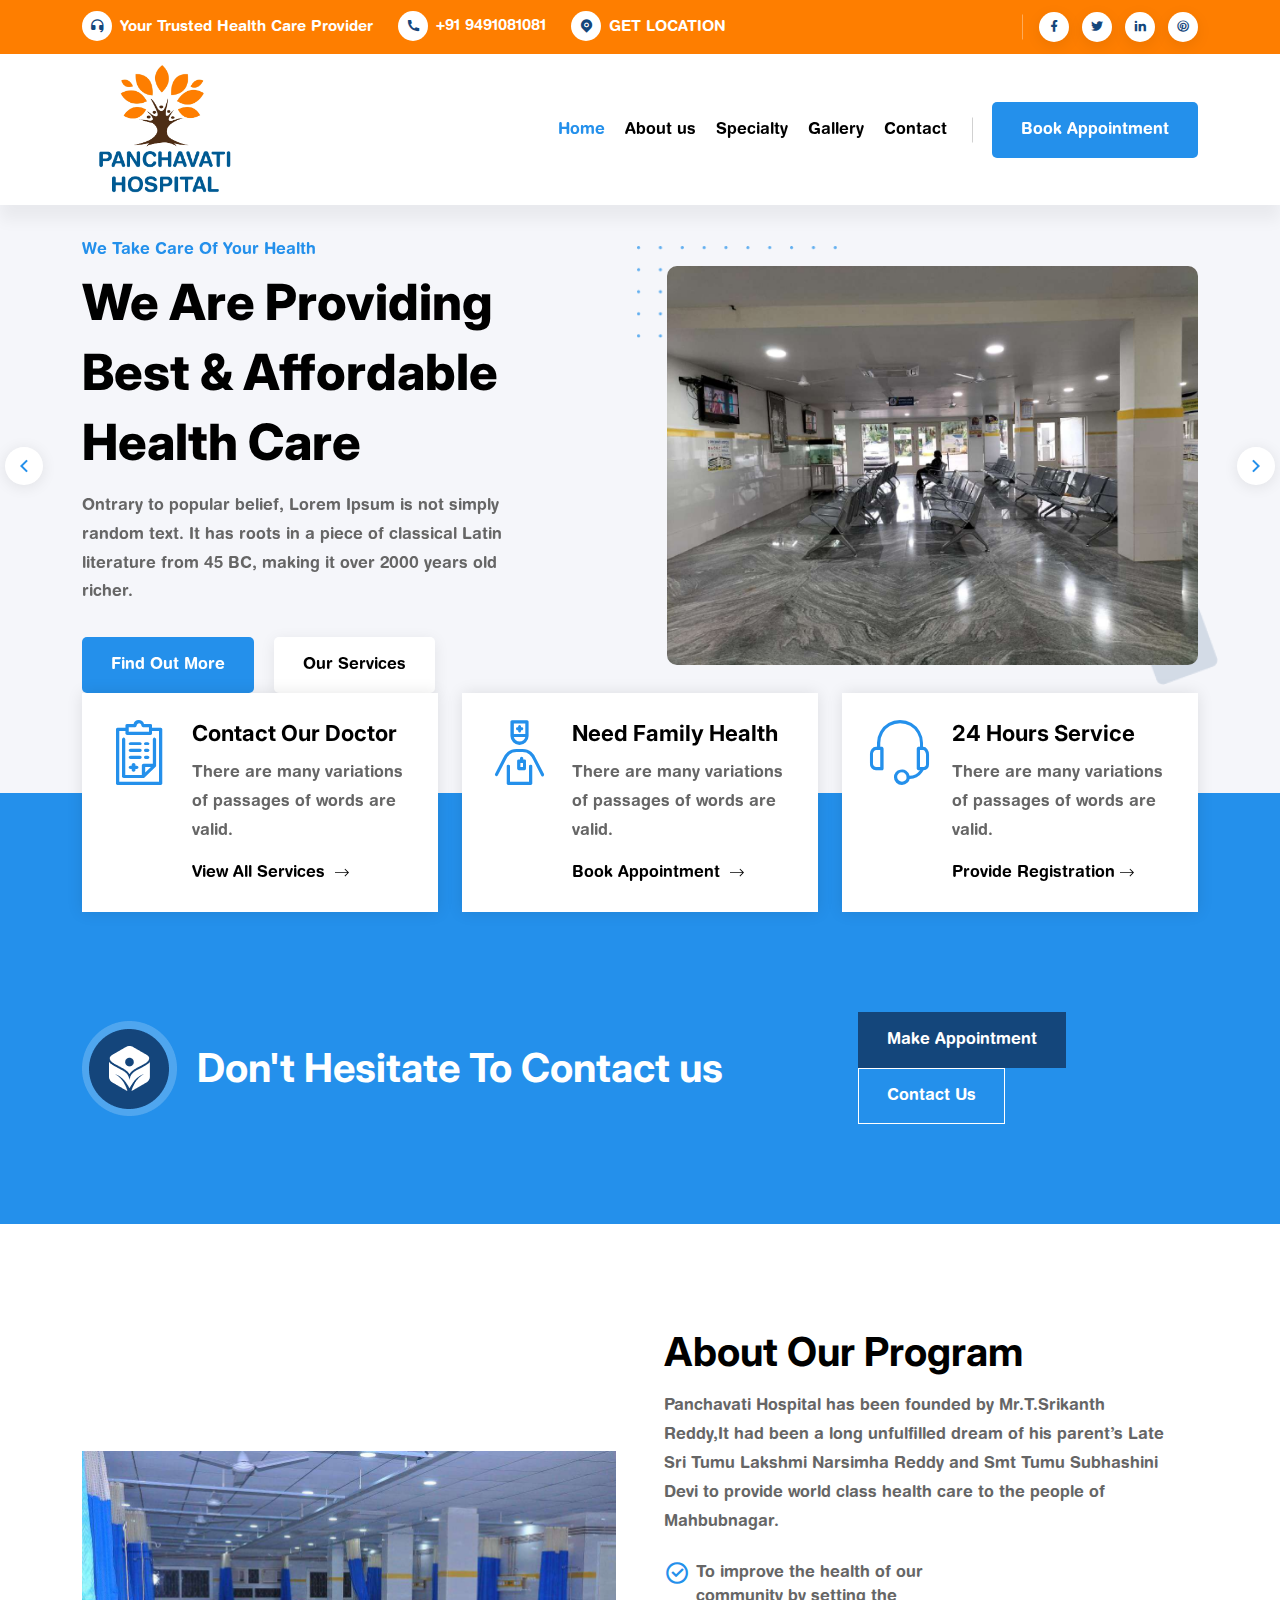
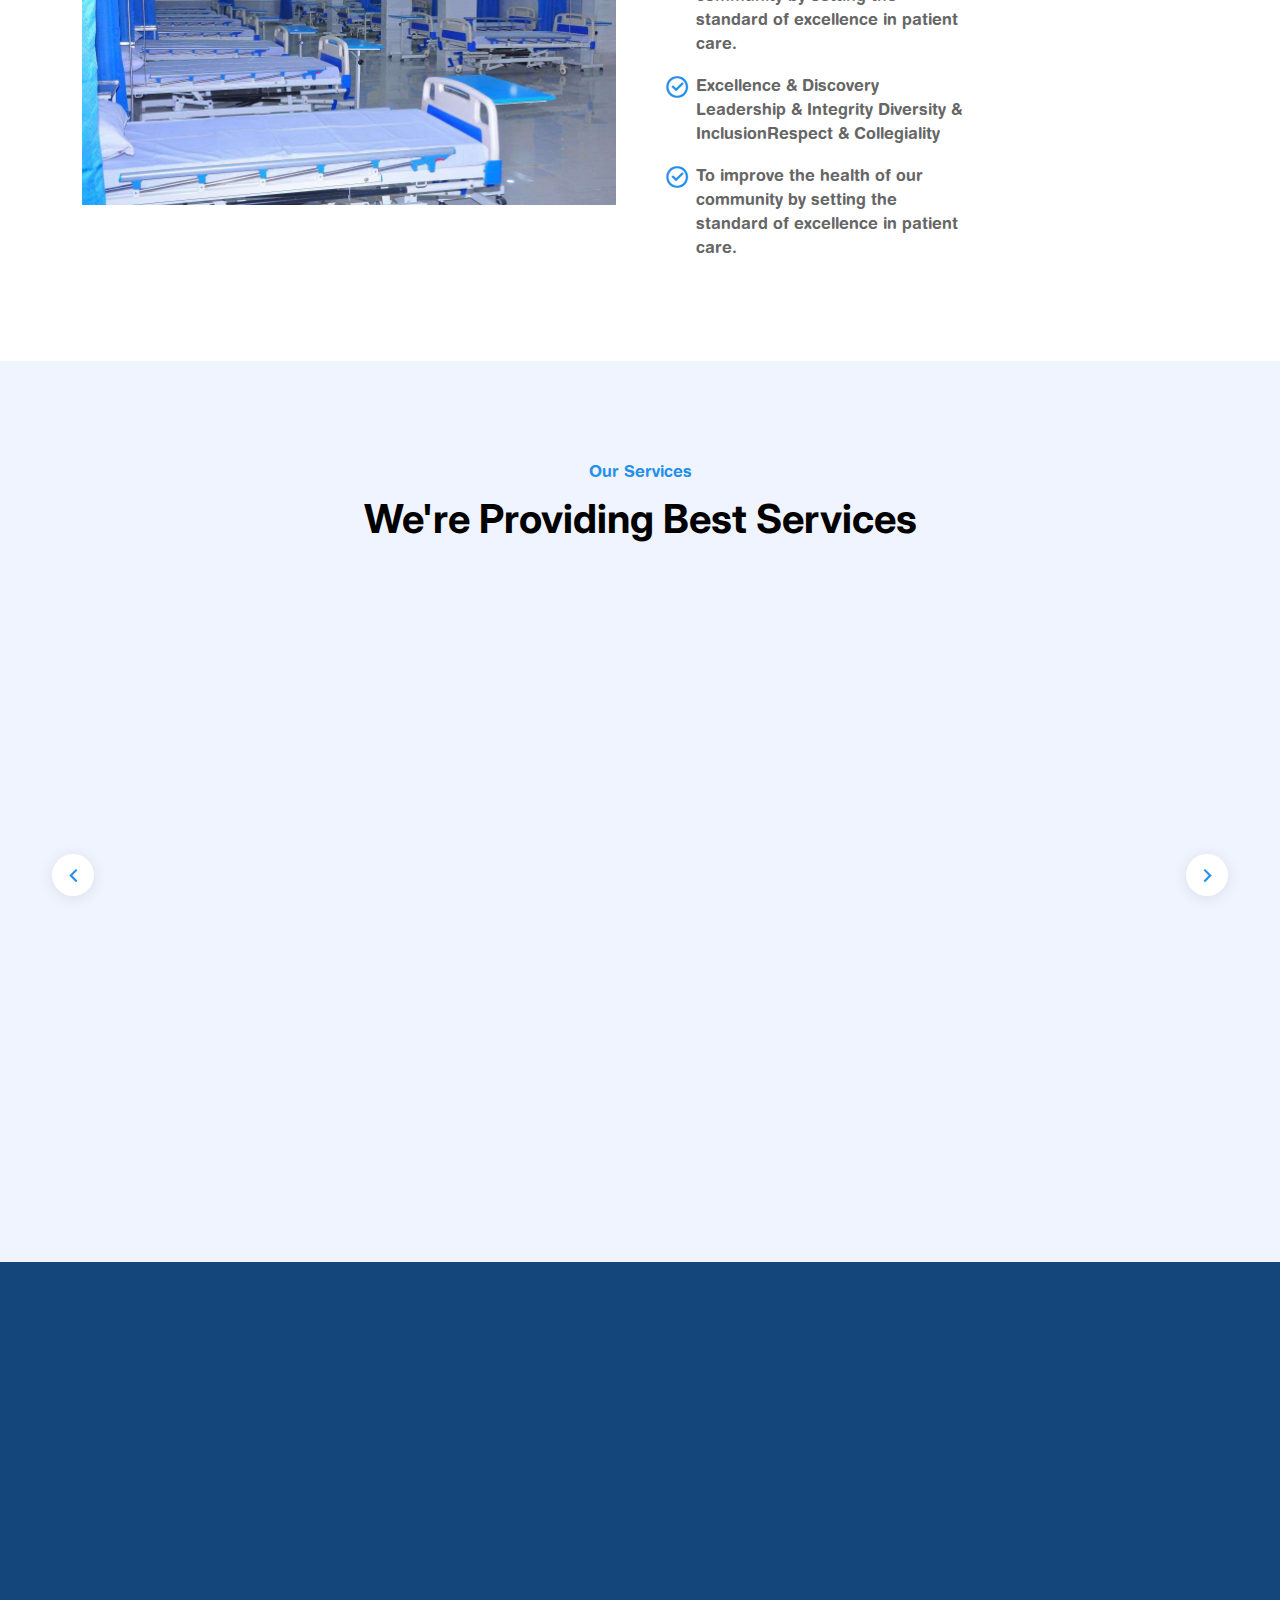
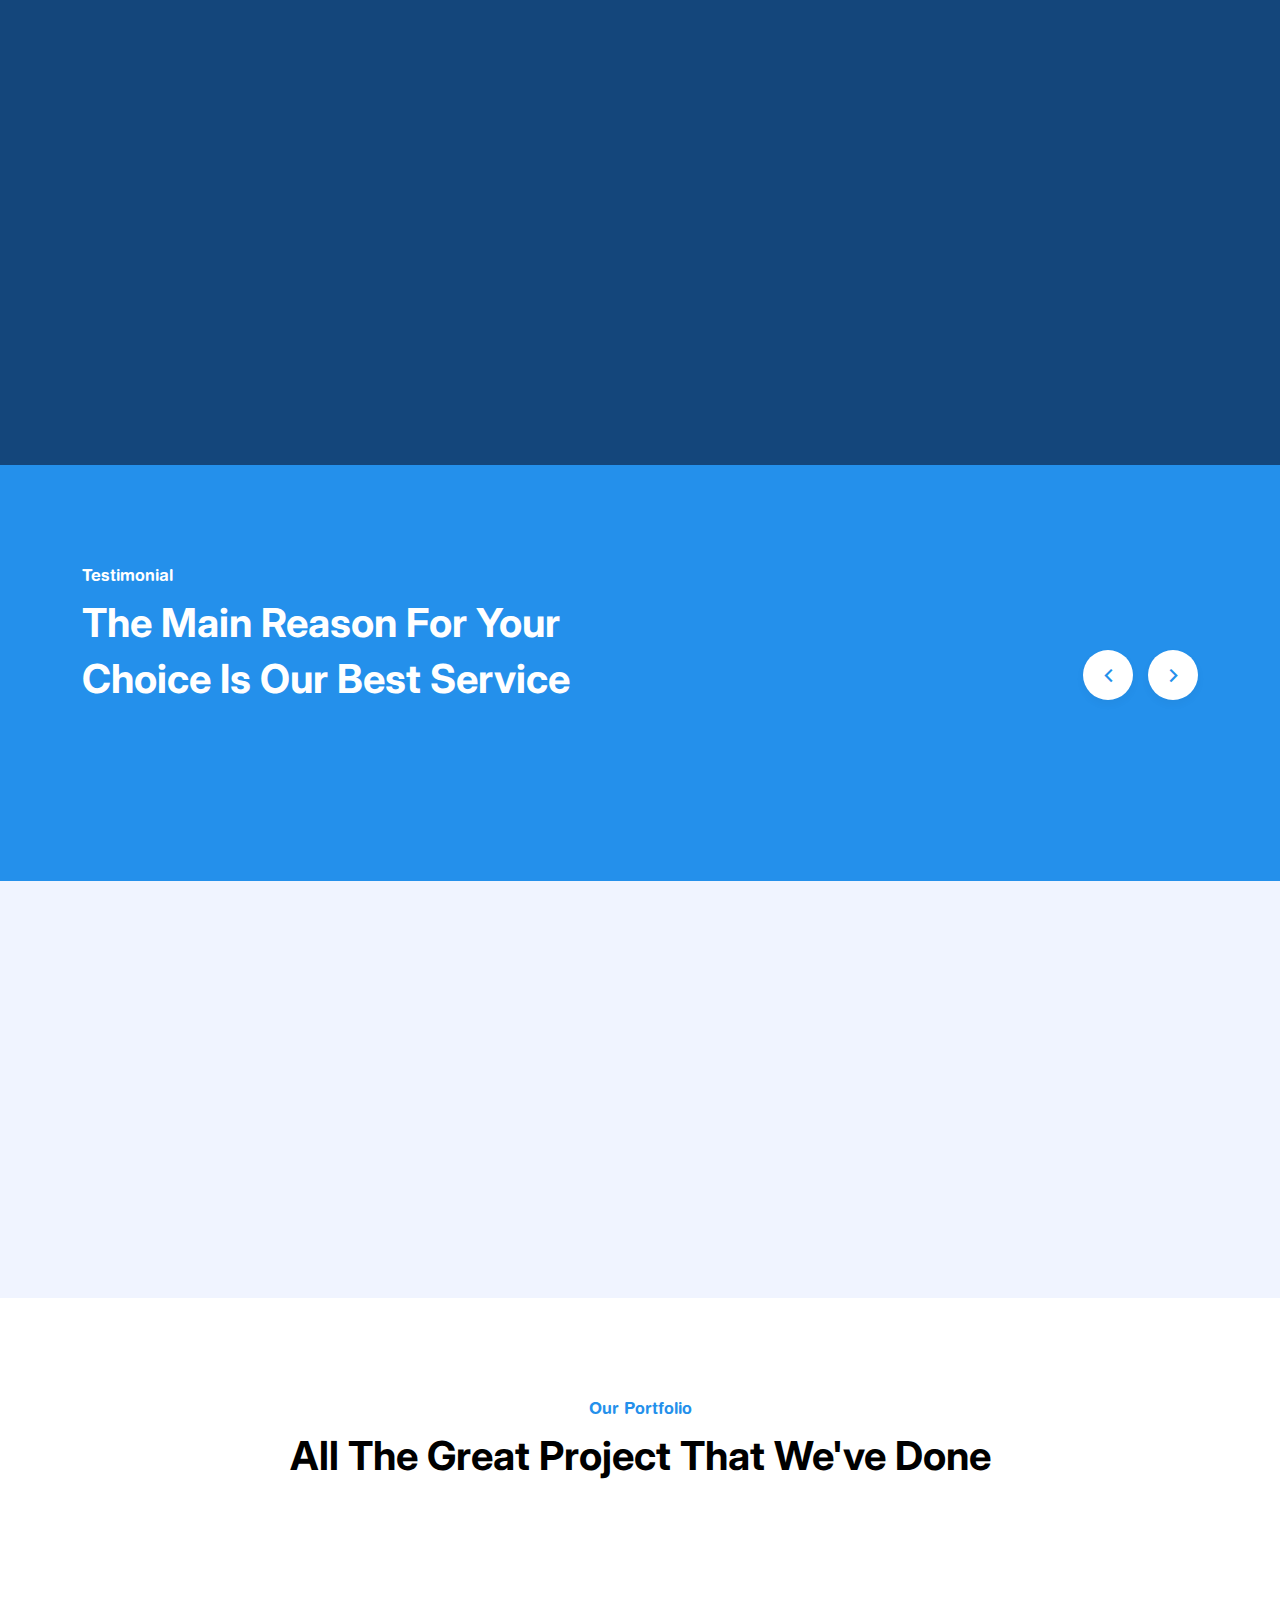
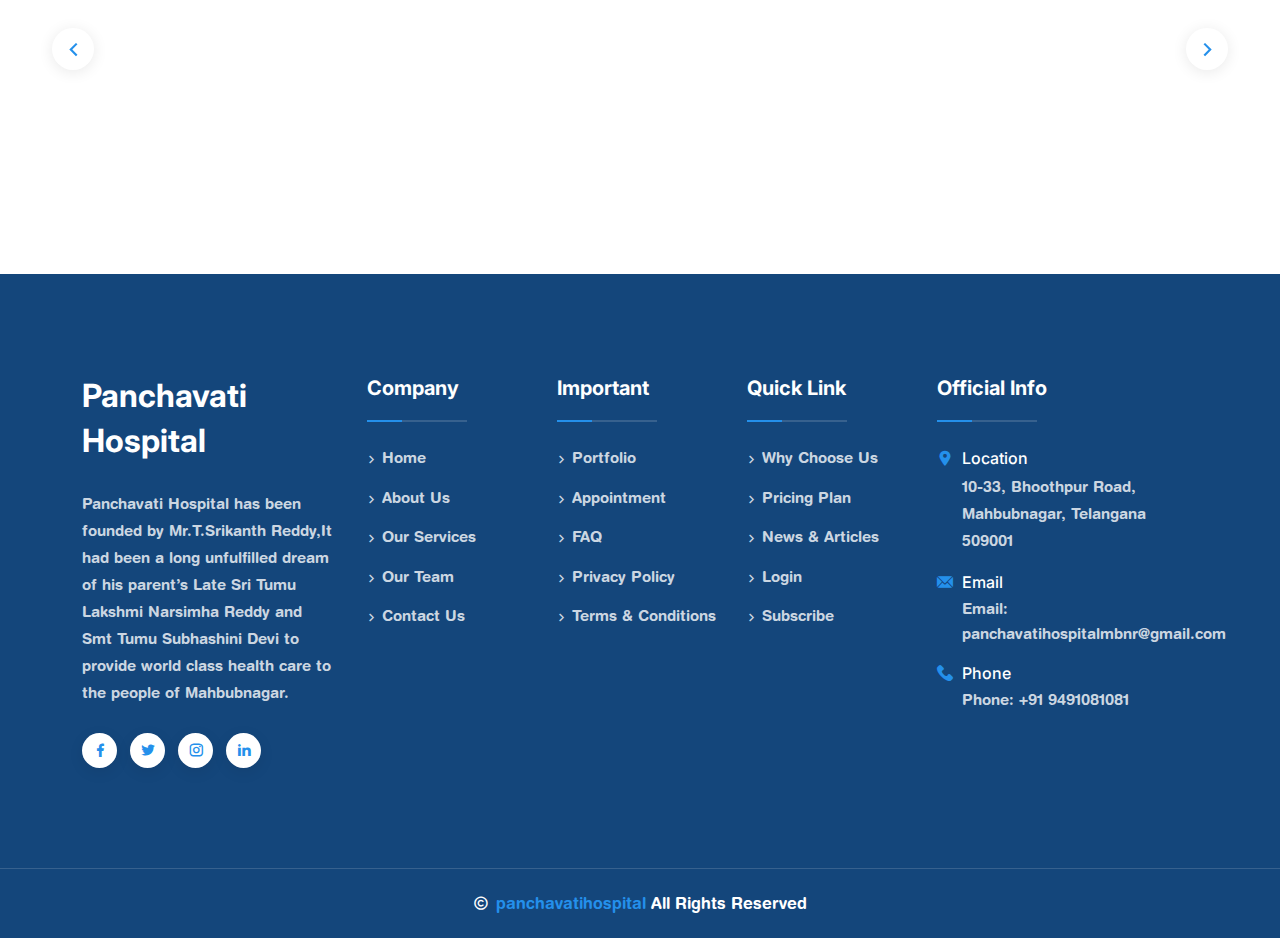
<file: index.html>
<!DOCTYPE html>
<html lang="zxx">

    
<head>
        <!-- Required meta tags -->
        <meta charset="utf-8">
        <meta name="viewport" content="width=device-width, initial-scale=1">
        <!-- Link of CSS files -->
        <link rel="stylesheet" href="assets/css/bootstrap.min.css">
        <link rel="stylesheet" href="assets/css/flaticon.css">
        <link rel="stylesheet" href="assets/css/remixicon.css">
        <link rel="stylesheet" href="assets/css/owl.carousel.min.css">
        <link rel="stylesheet" href="assets/css/odometer.min.css">
        <link rel="stylesheet" href="assets/css/fancybox.css">
        <link rel="stylesheet" href="assets/css/aos.css">
        <link rel="stylesheet" href="assets/css/style.css">
        <link rel="stylesheet" href="assets/css/responsive.css">
        <link rel="stylesheet" href="assets/css/dark-theme.css">
   
    </head>

    <body>

        <!--Preloader starts
        <div class="loader js-preloader">
            <div class="absCenter">
                <div class="loaderPill">
                    <div class="loaderPill-anim">
                        <div class="loaderPill-anim-bounce">
                            <div class="loaderPill-anim-flop">
                                <div class="loaderPill-pill"></div>
                            </div>
                        </div>
                    </div>
                    <div class="loaderPill-floor">
                        <div class="loaderPill-floor-shadow"></div>
                    </div>
                </div>
            </div>
        </div>
        Preloader ends-->

        <!-- Theme Switcher Start -->
  
        <!-- Theme Switcher End -->

        <!-- Page Wrapper End -->
        <div class="page-wrapper">

            <!-- Header Section Start -->
                 <!-- Header Section Start -->
                 <header class="header-wrap style1">
                    <div class="header-top"  style="background-color: #fe7e00 !important;">
                        <div class="container">
                            <div class="row align-items-center">
                                <div class="col-lg-8">
                                    <div class="header-top-left">
                                        <ul class="contact-info list-style">
                                            <li>
                                                <span><i class="ri-customer-service-fill"></i></span>
                                                <p>Your Trusted Health Care Provider</p>
                                            </li>
                                            <li>
                                                <span><i class="ri-phone-fill"></i></span>
                                                <a href="tel:9491081081"> +91 9491081081</a>
                                            </li>
                                            <li>
                                                <span><i class="ri-map-pin-fill"></i></span>
    <p>GET LOCATION </p>
    
                                               
                                            </li>
                                        </ul>
                                    </div>
                                </div>
                                <div class="col-lg-4">
                                    <div class="header-top-right">
                                       
                                        <ul class="social-profile list-style style1">
                                            <li>
                                                <a href="https://facebook.com/">
                                                    <i class="ri-facebook-fill"></i>
                                                </a>
                                            </li>
                                            <li>
                                                <a href="https://twitter.com/">
                                                    <i class="ri-twitter-fill"></i>
                                                </a>
                                            </li>
                                            <li>
                                                <a href="https://linkedin.com/">
                                                    <i class="ri-linkedin-fill"></i>
                                                </a>
                                            </li>
                                            <li>
                                                <a href="https://pinterest.com/">
                                                    <i class="ri-pinterest-line"></i>
                                                </a>
                                            </li>
                                        </ul>
                                    </div>
                                </div>
                            </div>
                        </div>
                    </div>
                    <div class="header-bottom">
                        <div class="container">
                            <nav class="navbar navbar-expand-md navbar-light">
                               <a class="navbar-brand" href="index.html">
    <img class="logo-light" src="img/logo.png" style="height: 151px;padding: 11px;">
                                
    
                                </a>
                                <div class="collapse navbar-collapse main-menu-wrap" id="navbarSupportedContent">
                                    <div class="menu-close d-lg-none">
                                        <a href="javascript:void(0)"> <i class="ri-close-line"></i></a>
                                    </div>
                                    <ul class="navbar-nav ms-auto">
                                     
                                     
    
    <li class="nav-item active">  <a href="index.html" class="nav-link active">Home</a></li>
    
    <li class="nav-item">  <a href="aboutus.html" class="nav-link">About us</a></li>
    
    <li class="nav-item">  <a href="services.html" class="nav-link">Specialty</a></li>
    <li class="nav-item">  <a href="gallery.html" class="nav-link">Gallery</a></li>
    
    <li class="nav-item">  <a href="contactus.html" class="nav-link">Contact</a></li>
    
                                               
                                  
                                        <li class="nav-item d-lg-none">
                                            <a href="appointment.html" class="nav-link btn style1">Book Appointment</a>
                                        </li>
                                    </ul>
                                    <div class="other-options md-none">
                                    
                                        <div class="option-item">
                                            <a href="appointment.html" class="btn style1">Book Appointment</a>
                                        </div>
                                    </div>
                                    
                                </div>
                            </nav>
                            <div class="search-area">
                                <input type="search" placeholder="Search Here..">
                                <button type="submit"><i class="ri-search-line"></i></button>
                            </div>
                            <div class="mobile-bar-wrap">
                                <button class="searchbtn d-lg-none"><i class="ri-search-line"></i></button>
                                <div class="mobile-menu d-lg-none">
                                    <a href="javascript:void(0)"><i class="ri-menu-line"></i></a>
                                </div>
                            </div>
                        </div>
                    </div>
                </header>  
                <!-- Header Section End -->
            <!-- Header Section End -->

            <!-- Hero Section Start -->
            <section class="hero-wrap style1">
                <div class="hero-slider-one owl-carousel">
                    <div class="hero-slide-item">
                        <div class="container">
                            <div class="row align-items-center gx-5">
                                <div class="col-xl-5 col-lg-6">
                                    <div class="hero-content">
                                        <span>We Take Care Of Your Health</span>
                                        <h1>We Are Providing Best &amp; Affordable Health Care</h1>
                                        <p>Ontrary to popular belief, Lorem Ipsum is not simply random text. It has roots in a piece of classical Latin literature from 45 BC, making it over 2000 years old richer.</p>
                                        <div class="hero-btn">
                                            <a href="about.html" class="btn style1">Find Out More</a>
                                            <a href="service-one.html" class="btn style3">Our Services</a>
                                        </div>
                                    </div>
                                </div>
                                <div class="col-xl-7 col-lg-6">
                                    <div class="hero-img-wrap">
                                        <img class="hero-img" src="img/16.jpg">
                                        <img src="assets/img/hero/hero-shape-1.png" alt="Image" class="hero-shape-one moveHorizontal">
                                        <img src="assets/img/hero/hero-shape-2.png" alt="Image" class="hero-shape-two rotate">
                                        
                                    </div>
                                </div>
                            </div>
                        </div>
                    </div>
                    <div class="hero-slide-item">
                        <div class="container">
                            <div class="row align-items-center gx-5">
                                <div class="col-xl-5 col-lg-6">
                                    <div class="hero-content">
                                        <span>24/7 Call Support</span>
                                        <h1>Join Us Forever To Get Help From Anywhere</h1>
                                        <p>Ontrary to popular belief, Lorem Ipsum is not simply random text. It has roots in a piece of classical Latin literature from 45 BC, making it over 2000 years old richer.</p>
                                        <div class="hero-btn">
                                            <a href="about.html" class="btn style1">Find Out More</a>
                                            <a href="service-one.html" class="btn style3">Our Services</a>
                                        </div>
                                    </div>
                                </div>
                                <div class="col-xl-7 col-lg-6">
                                    <div class="hero-img-wrap">
                                        <img class="hero-img" src="img/19.jpg">
                                        <img src="assets/img/hero/hero-shape-1.png" alt="Image" class="hero-shape-one moveHorizontal">
                                        <img src="assets/img/hero/hero-shape-2.png" alt="Image" class="hero-shape-two rotate">
                                      
                                    </div>
                                </div>
                            </div>
                        </div>
                    </div>
                  
                </div>
            </section>
            <!-- Hero Section End -->
            <div class="promo-wrap style2 pb-100">
                <div class="container">
                    <div class="row justify-content-center">
                        <div class="col-xl-4 col-lg-6 col-md-6 aos-init aos-animate" data-aos="fade-up" data-aos-duration="1200" data-aos-delay="200">
                            <div class="promo-card style2">
                                <div class="promo-icon">
                                    <i class="flaticon-admision-form"></i>
                                </div>
                                <div class="promo-info">
                                    <h3>Contact Our Doctor</h3>
                                    <p>There are many variations of passages of words are valid.</p>
                                    <a href="service-one.html" class="link style2">View All Services <i class="flaticon-right-arrow"></i></a>
                                </div>
                            </div>
                        </div>
                        <div class="col-xl-4 col-lg-6 col-md-6 aos-init aos-animate" data-aos="fade-up" data-aos-duration="1200" data-aos-delay="300">
                            <div class="promo-card style2">
                                <div class="promo-icon">
                                    <i class="flaticon-aid-man"></i>
                                </div>
                                <div class="promo-info">
                                    <h3>Need Family Health</h3>
                                    <p>There are many variations of passages of words are valid.</p>
                                    <a href="appointment.html" class="link style2">Book Appointment <i class="flaticon-right-arrow"></i></a>
                                </div>
                            </div>
                        </div>
                        <div class="col-xl-4 col-lg-6 col-md-6 aos-init aos-animate" data-aos="fade-up" data-aos-duration="1200" data-aos-delay="400">
                            <div class="promo-card style2">
                                <div class="promo-icon">
                                    <i class="flaticon-support"></i>
                                </div>
                                <div class="promo-info">
                                    <h3>24 Hours Service</h3>
                                    <p>There are many variations of passages of words are valid.</p>
                                    <a href="register.html" class="link style2">Provide Registration<i class="flaticon-right-arrow"></i></a>
                                </div>
                            </div>
                        </div>
                    </div>
                    <div class="cta-wrap style2 pt-75">
                        <div class="row gx-5 align-items-center">
                            <div class="col-xl-8 col-lg-7">
                                <div class="cta-content">
                                    <div class="cta-logo">
                                        <img src="assets/img/cta-icon-2.png" alt="Image">
                                    </div>
                                    <div class="content-title style2">
                                        <h2>Don't Hesitate To Contact us</h2>
                                       
                                    </div>
                                </div>
                            </div>
                            <div class="col-xl-4 col-lg-5">
                                <div class="cta-btn">
                                    <a href="appointment.html" class="btn style2">Make Appointment</a>
                                    <a href="contact.html" class="btn style6">Contact Us</a>
                                </div>
                            </div>
                        </div>
                    </div>
                </div>
            </div>
       
       
            <!-- Counter Section End -->
<!-- About Section Start -->
<section class="about-wrap style1 ptb-100">
    <div class="container">
        <div class="row gx-5 align-items-center">
            <div class="col-lg-6">
                <div class="about-img-wrap">
                 
<img src="img/11.jpg" style="width:100%;position:relative;top: 110px;">
                
                  
                </div>
            </div>
            <div class="col-lg-6">
                <div class="about-content">
                    <div class="content-title style1">
           
                        <h2>About Our Program</h2>
                        <p>Panchavati Hospital has been founded by Mr.T.Srikanth Reddy,It had been a long unfulfilled dream of his parent’s Late Sri Tumu Lakshmi Narsimha Reddy and Smt Tumu Subhashini Devi to provide world class health care to the people of Mahbubnagar.

                        </p>
                    </div>
                    <div class="row align-items-center">
                        <div class="col-md-7">
                            <ul class="content-feature-list list-style">
                                <li><i class="ri-checkbox-circle-line"></i>To improve the health of our community by setting the standard of excellence in patient care.


                                </li>
                                <li><i class="ri-checkbox-circle-line"></i>Excellence & Discovery Leadership & Integrity Diversity & Inclusion​​​​​​​Respect & Collegiality


                                </li>
                                <li><i class="ri-checkbox-circle-line"></i>To improve the health of our community by setting the standard of excellence in patient care.


                                </li>
                            </ul>
                        </div>
                    
                    </div>
                 
                </div>
            </div>
        </div>
    </div>
</section>
            <!-- About Section End -->

            <!-- Service Section Start -->
            <section class="service-wrap ptb-100 bg-athens">
                <div class="container">
                    <div class="section-title style1 text-center mb-40">
                        <span>Our Services</span>
                        <h2>We're Providing Best Services</h2>
                    </div>
                    <div class="service-slider-one owl-carousel">
                        <div class="service-card style1"  data-aos="fade-left" data-aos-duration="1200" data-aos-delay="200">
                            <div class="service-img">
                                <img src="assets/img/services/service-2.jpg" alt="Image">
                                <span class="service-icon"><i class="flaticon-hospital-ward"></i></span>
                            </div>
                            <div class="service-info">
                                <h3><a href="contactus.html">Cardiology
                                    </a></h3>
                                <p>Heart and Vascular Care at Panchavati Hospital
                                    
                                    Our cardiac specialists at Panchavati Hospital, provide comprehensive care and treatment for patients diagnosed with heart and vascular conditions.</p>
                               
                            </div>
                        </div>
                        <div class="service-card style1"  data-aos="fade-left" data-aos-duration="1200" data-aos-delay="300">
                            <div class="service-img">
                                <img src="assets/img/services/service-3.jpg" alt="Image">
                                <span class="service-icon"><i class="flaticon-health-care"></i></span>
                            </div>
                            <div class="service-info">
                                <h3><a href="service-details.html">Neurology Care
                                    </a></h3>
                                <p> 
                                    
                                    The Department of Neurology at Panchavati Hospital offers a full range of specialized, comprehensive services ranging from neuro-intensive care to outpatient consultations for people with conditions such as stroke, headache, and more.</p>
                                
                            </div>
                        </div>
                        <div class="service-card style1"  data-aos="fade-left" data-aos-duration="1200" data-aos-delay="400">
                            <div class="service-img">
                                <img src="assets/img/services/service-4.jpg" alt="Image">
                                <span class="service-icon"><i class="flaticon-traumatology"></i></span>
                            </div>
                            <div class="service-info">
                                <h3><a href="service-details.html">Gynecology and Obstetrics
                                  </a></h3>
                                <p>  Panchavati Hospital provides a comprehensive range of routine gynecological and obstetrical services to patients of all ages, as well as specialty care in pelvic floor health, adolescent gynecology, high risk obstetrics and maternity care.</p>
                               
                            </div>
                        </div>
                        <div class="service-card style1"  data-aos="fade-left" data-aos-duration="1200" data-aos-delay="500">
                            <div class="service-img">
                                <img src="assets/img/services/service-5.jpg" alt="Image">
                                <span class="service-icon"><i class="flaticon-bandage"></i></span>
                            </div>
                            <div class="service-info">
                                <h3><a href="service-details.html">Pediatric
                                    Pediatric at Panchavati Hospital
                                    
                                    </a></h3>
                                <p>The Department of Pediatrics at Panchavati Hospital provides complete health solutions for children of all ages. The department has experienced pediatric care intensivists and skilled general pediatricians</p>
                               
                            </div>
                        </div>
                        <div class="service-card style1"  data-aos="fade-left" data-aos-duration="1200" data-aos-delay="600">
                            <div class="service-img">
                                <img src="assets/img/services/service-6.jpg" alt="Image">
                                <span class="service-icon"><i class="flaticon-nurse"></i></span>
                            </div>
                            <div class="service-info">
                                <h3><a href="service-details.html">Orthopaedic
                                 
                                    
                                    </a></h3>
                                <p>We provide knee replacement surgeries, total hip and shoulder replacement surgeries and spine surgeries, as well as various kinds of innovative care for a broad range of musculoskeletal conditions. Panchavati Hospital has pioneered minimally invasive techniques in orthopedic surgery, as well as treatment for osteoarthritis and sports injury.</p>
                             
                            </div>
                        </div>
                        <div class="service-card style1"  data-aos="fade-left" data-aos-duration="1200" data-aos-delay="700">
                            <div class="service-img">
                                <img src="assets/img/services/service-8.jpg" alt="Image">
                                <span class="service-icon"><i class="flaticon-ophthalmology"></i></span>
                            </div>
                            <div class="service-info">
                                <h3><a href="service-details.html">Imaging and Radiology
                                   </a></h3>
                                <p> Radiology at Panchavati Hospital
                                    
                                    We provide comprehensive range of imaging and radiology services, state-of-the-art facilities and a talented faculty of experts in radiology who use their specialized knowledge to deliver the best patient care.</p>
                              
                            </div>
                        </div>
                    </div>
                  
                </div>
            </section>
            <!-- Service Section End -->

         
            <!-- Appointment Section End -->

            <!-- Why Choose Us Section Start -->
            <section class="wh-wrap style1 bg-chathamas ptb-100">
                <div class="container">
                    <div class="row align-items-center mb-40">
                        <div class="col-lg-6" data-aos="fade-up" data-aos-duration="1200" data-aos-delay="200">
                            <div class="section-title style2">
                                <span>Why Choose us</span>
                                <h2>Owr Best Services & Quite Popular  Treatment</h2>
                            </div>
                        </div>
                        <div class="col-lg-6" data-aos="fade-up" data-aos-duration="1200" data-aos-delay="200">
                            <p class="section-para style2">Panchavati Hospital has been founded by Mr.T.Srikanth Reddy,It had been a long unfulfilled dream of his parent’s Late Sri Tumu Lakshmi Narsimha Reddy and Smt Tumu Subhashini Devi to provide world class health care to the people of Mahbubnagar.

                            </p>
                        </div>
                    </div>
                    <div class="row align-items-center gx-5">
                        <div class="col-lg-6" data-aos="fade-right" data-aos-duration="1200" data-aos-delay="200">
                            <div class="wh--wrap">
                                <div class="wh-shape-one">
                                    <img src="img/27.jpg" style="height: ;width: 100%;" class=" bounce">
                                </div>
                            
                            </div>
                        </div>
                        <div class="col-lg-6" data-aos="fade-left" data-aos-duration="1200" data-aos-delay="200">
                            <div class="wh-content">
                                <div class="feature-item-wrap">
                                    <div class="feature-item">
                                        <div class="feature-icon">
                                            <i class="ri-check-line"></i>
                                        </div>
                                        <div class="feature-text">
                                            <h3>Our Mission
                                                
                                                
                                              </h3>
                                            <p>To improve the health of our community by setting the standard of excellence in patient care.</p>
                                        </div>
                                    </div>
                                    <div class="feature-item">
                                        <div class="feature-icon">
                                            <i class="ri-check-line"></i>
                                        </div>
                                        <div class="feature-text">
                                            <h3>  Our Values
                                                
                                                </h3>
                                            <p>Excellence & Discovery Leadership & Integrity Diversity & Inclusion​​​​​​​Respect & Collegiality</p>
                                        </div>
                                    </div>
                                    <div class="feature-item">
                                        <div class="feature-icon">
                                            <i class="ri-check-line"></i>
                                        </div>
                                        <div class="feature-text">
                                            <h3>
                                                Our Vision
                                               </h3>
                                            <p> Patients are the focus of everything we do at The Panchavati Hospital. Our vision to advance patient care.</p>
                                        </div>
                                    </div>
                                </div>
                            </div>
                        </div>
                    </div>
                   
                </div>
            </section>
            <!-- Why Choose Us Section End -->

            <!-- Testimonial Section Start -->
            <section class="testimonial-wrap style1 ptb-100 bg-athens">
                <div class="container">
                    <div class="row">
                        <div class="col-xl-6 col-lg-7 col-md-8">
                            <div class="section-title style2 mb-40">
                                <span>Testimonial</span>
                                <h2>The Main Reason For Your Choice Is Our Best Service </h2>
                            </div>
                        </div>
                    </div>
                    <div class="testimonial-slider-one owl-carousel">
                        <div class="testimonial-card style3" data-aos="fade-up" data-aos-duration="1200" data-aos-delay="200">
                            <ul class="ratings list-style">
                                <li><i class="ri-star-fill"></i></li>
                                <li><i class="ri-star-fill"></i></li>
                                <li><i class="ri-star-fill"></i></li>
                                <li><i class="ri-star-fill"></i></li>
                                <li><i class="ri-star-fill"></i></li>
                            </ul>
                            <p class="client-quote">Heard alot about this hospital established by T.Srikanth Reddy of PanchavatiGroup. Visiting this hospital was a good experience. Very efficient doctors and excellent management. Most preferred hospital .
                            </p>
                            <div class="client-info-area">
                                <div class="client-info-wrap">
                                    
                                    <div class="client-info">
                                        <h3>nikhil yadav
                                        </h3>
                             
                                    </div>
                                </div>
                                <div class="quote-icon">
                                    <i class="flaticon-quote-2"></i>
                                </div>
                            </div>
                        </div>
                        <div class="testimonial-card style3" data-aos="fade-up" data-aos-duration="1200" data-aos-delay="300">
                            <ul class="ratings list-style">
                                <li><i class="ri-star-fill"></i></li>
                                <li><i class="ri-star-fill"></i></li>
                                <li><i class="ri-star-fill"></i></li>
                                <li><i class="ri-star-fill"></i></li>
                                <li><i class="ri-star-fill"></i></li>
                            </ul>
                            <p class="client-quote">One of the best and biggest multi-specialty hospitals in Mahbubnagar . Have been admitted a few times and was always extended the best service possible. But yes, they do put a very high price on your well being.
                            </p>
                            <div class="client-info-area">
                                <div class="client-info-wrap">
                                   
                                    <div class="client-info">
                                        <h3>chenna anilkumar
                                        </h3>
                                      
                                    </div>
                                </div>
                                <div class="quote-icon">
                                    <i class="flaticon-quote-2"></i>
                                </div>
                            </div>
                        </div>
                        <div class="testimonial-card style3" data-aos="fade-up" data-aos-duration="1200" data-aos-delay="400">
                            <ul class="ratings list-style">
                                <li><i class="ri-star-fill"></i></li>
                                <li><i class="ri-star-fill"></i></li>
                                <li><i class="ri-star-fill"></i></li>
                                <li><i class="ri-star-fill"></i></li>
                                <li><i class="ri-star-fill"></i></li>
                            </ul>
                            <p class="client-quote">This is amazing hospital I had ever seen.. My old aged father in law who was suffering from arthritis and even  he was  unable to walk  had underwent  for Total Knee Replacement Surgery for both legs. They were given all the reasonable  price tariff in advance with transparency with options to select Implant variants as per the patient desire. </p>
                            <div class="client-info-area">
                                <div class="client-info-wrap">
                                    
                                    <div class="client-info">
                                        <h3>Sudheer Kumar A.C
                                        </h3>
                                 
                                    </div>
                                </div>
                                <div class="quote-icon">
                                    <i class="flaticon-quote-2"></i>
                                </div>
                            </div>
                        </div>
                        <div class="testimonial-card style3" data-aos="fade-up" data-aos-duration="1200" data-aos-delay="500">
                            <ul class="ratings list-style">
                                <li><i class="ri-star-fill"></i></li>
                                <li><i class="ri-star-fill"></i></li>
                                <li><i class="ri-star-fill"></i></li>
                                <li><i class="ri-star-fill"></i></li>
                                <li><i class="ri-star-fill"></i></li>
                            </ul>
                            <p class="client-quote">When i went panchavati hospital,i met
                                Mr.Dr.Sharat Chandra is one of the best doctor in Panchavati Hospital . He gives the best treatment and after operation(thyroidectomy)
                                consultation to the patient.
                                Even after a long period he remembers the patient and the patient's problem.
                                I would highly recommend him for any ENT problem.
                                And Thankew for the treatment doctor.</p>
                            <div class="client-info-area">
                                <div class="client-info-wrap">
                                 
                                    <div class="client-info">
                                        <h3>vishnu reddy</h3>
                                  
                                    </div>
                                </div>
                                <div class="quote-icon">
                                    <i class="flaticon-quote-2"></i>
                                </div>
                            </div>
                        </div>
                       
                </div>
            </section>
            <!-- Testimonial Section End -->

        
        
            <!-- Portfolio Section Start -->
            <section class="portfolio-wrap ptb-100">
                <div class="container">
                    <div class="section-title style1 text-center mb-40">
                        <span>Our Portfolio</span>
                        <h2>All The Great Project That We've Done</h2>
                    </div>
                    <div class="portfolio-slider-one owl-carousel">
                        <div class="portfolio-card style1" data-aos="fade-right" data-aos-duration="1200" data-aos-delay="200">
                            <img src="img/1.jpg"style="height: 250px;">
                            <div class="portfolio-info">
                                <a href="portfolio-category.html" class="portfolio-cat">Cardiology</a>
                                <h3><a href="portfolio-details.html">Cardio Surgery</a></h3>
                            </div>
                        </div>
                        <div class="portfolio-card style1" data-aos="fade-right" data-aos-duration="1200" data-aos-delay="300">
                            <img src="img/2.jpg"style="height: 250px;">
                            <div class="portfolio-info">
                                <a href="portfolio-category.html" class="portfolio-cat">Eye Care</a>
                                <h3><a href="portfolio-details.html">Retina Checkup</a></h3>
                            </div>
                        </div>
                   
                        <div class="portfolio-card style1" data-aos="fade-right" data-aos-duration="1200" data-aos-delay="500">
                            <img src="img/4.jpg" style="height: 250px;">
                            <div class="portfolio-info">
                                <a href="portfolio-category.html" class="portfolio-cat">Dental</a>
                                <h3><a href="portfolio-details.html">Root Canal</a></h3>
                            </div>
                        </div>
                        <div class="portfolio-card style1" data-aos="fade-right" data-aos-duration="1200" data-aos-delay="600">
                            <img src="img/9.jpg"style="height: 250px;">
                            <div class="portfolio-info">
                                <a href="portfolio-category.html" class="portfolio-cat">Health</a>
                                <h3><a href="portfolio-details.html">Child Care</a></h3>
                            </div>
                        </div>
                        <div class="portfolio-card style1" data-aos="fade-right" data-aos-duration="1200" data-aos-delay="700">
                            <img src="img/8.jpg" style="height: 250px;">
                            <div class="portfolio-info">
                                <a href="portfolio-category.html" class="portfolio-cat">Family</a>
                                <h3><a href="portfolio-details.html">Adult Health</a></h3>
                            </div>
                        </div>



                        <div class="portfolio-card style1" data-aos="fade-right" data-aos-duration="1200" data-aos-delay="700">
                            <img src="img/19.jpg" style="height: 250px;">
                            <div class="portfolio-info">
                                <a href="portfolio-category.html" class="portfolio-cat">Family</a>
                                <h3><a href="portfolio-details.html">Adult Health</a></h3>
                            </div>
                        </div>
                        

                        <div class="portfolio-card style1" data-aos="fade-right" data-aos-duration="1200" data-aos-delay="700">
                            <img src="img/10.jpg" style="height: 250px;">
                            <div class="portfolio-info">
                                <a href="portfolio-category.html" class="portfolio-cat">Family</a>
                                <h3><a href="portfolio-details.html">Adult Health</a></h3>
                            </div>
                        </div>
                        <div class="portfolio-card style1" data-aos="fade-right" data-aos-duration="1200" data-aos-delay="700">
                            <img src="img/11.jpg" style="height: 250px;">
                            <div class="portfolio-info">
                                <a href="portfolio-category.html" class="portfolio-cat">Family</a>
                                <h3><a href="portfolio-details.html">Adult Health</a></h3>
                            </div>
                        </div>

                        





                    </div>
                </div>
            </section>
            <!-- Portfolio Section End -->

           
            <!-- Blog Section End -->

            <!-- Footer Section Start -->
            <footer class="footer-wrap">
                <div class="container">
                    <div class="row pt-100 pb-75">
                        <div class="col-xl-3 col-lg-5 col-md-5 col-sm-12">
                            <div class="footer-widget">
                                <a href="index.html" class="footer-logo text-white">
<h2 class=" text-white">Panchavati Hospital</h2>

                                </a>
                                <p class="comp-desc">
                                    Panchavati Hospital has been founded by Mr.T.Srikanth Reddy,It had been a long unfulfilled dream of his parent’s Late Sri Tumu Lakshmi Narsimha Reddy and Smt Tumu Subhashini Devi to provide world class health care to the people of Mahbubnagar.


                                </p>
                                <ul class="social-profile style1 list-style">
                                    <li>
                                        <a href="https://facebook.com/">
                                            <i class="ri-facebook-fill"></i>
                                        </a>
                                    </li>
                                    <li>
                                        <a href="https://twitter.com/">
                                            <i class="ri-twitter-fill"></i>
                                        </a>
                                    </li>
                                    <li>
                                        <a href="https://instagram.com/">
                                            <i class="ri-instagram-line"></i>
                                        </a>
                                    </li>
                                    <li>
                                        <a href="https://linkedin.com/">
                                            <i class="ri-linkedin-fill"></i>
                                        </a>
                                    </li>
                                </ul>
                            </div>
                        </div>
                        <div class="col-xl-2 col-lg-4 col-md-4 col-sm-6">
                            <div class="footer-widget">
                                <h3 class="footer-widget-title">Company</h3>
                                <ul class="footer-menu list-style">
                                    <li>
                                        <a href="index.html">
                                            <i class="ri-arrow-right-s-line"></i>
                                           Home
                                        </a>
                                    </li>
                                    <li>
                                        <a href="about.html">
                                            <i class="ri-arrow-right-s-line"></i>
                                            About Us
                                        </a>
                                    </li>
                                    <li>
                                        <a href="service-one.html">
                                            <i class="ri-arrow-right-s-line"></i>
                                          Our Services
                                        </a>
                                    </li>
                                    <li>
                                        <a href="team.html">
                                            <i class="ri-arrow-right-s-line"></i>
                                            Our Team
                                        </a>
                                    </li>
                                    <li>
                                        <a href="contact.html">
                                            <i class="ri-arrow-right-s-line"></i>
                                           Contact Us
                                        </a>
                                    </li>
                                </ul>
                            </div>
                        </div>
                        <div class="col-xl-2 col-lg-3 col-md-3 col-sm-6">
                            <div class="footer-widget">
                                <h3 class="footer-widget-title">Important</h3>
                                <ul class="footer-menu list-style">
                                    <li>
                                        <a href="portfolio.html">
                                            <i class="ri-arrow-right-s-line"></i>
                                           Portfolio
                                        </a>
                                    </li>
                                    <li>
                                        <a href="appointment.html">
                                            <i class="ri-arrow-right-s-line"></i>
                                          Appointment
                                        </a>
                                    </li>
                                    <li>
                                        <a href="faq.html">
                                            <i class="ri-arrow-right-s-line"></i>
                                            FAQ 
                                        </a>
                                    </li>
                                    <li>
                                        <a href="privacy-policy.html">
                                            <i class="ri-arrow-right-s-line"></i>
                                            Privacy Policy
                                        </a>
                                    </li>
                                    <li>
                                        <a href="terms-of-service.html">
                                            <i class="ri-arrow-right-s-line"></i>
                                            Terms &amp; Conditions
                                        </a>
                                    </li>
                                </ul>
                            </div>
                        </div>
                        <div class="col-xl-2 col-lg-5 col-md-6 col-sm-6 pe-xl-4">
                            <div class="footer-widget">
                                <h3 class="footer-widget-title">Quick Link</h3>
                                <ul class="footer-menu list-style">
                                    <li>
                                        <a href="about.html">
                                            <i class="ri-arrow-right-s-line"></i>
                                           Why Choose Us
                                        </a>
                                    </li>
                                    <li>
                                        <a href="pricing-plan.html">
                                            <i class="ri-arrow-right-s-line"></i>
                                            Pricing Plan
                                        </a>
                                    </li>
                                    <li>
                                        <a href="blog-left-sidebar.html">
                                            <i class="ri-arrow-right-s-line"></i>
                                           News &amp; Articles
                                        </a>
                                    </li>
                                    <li>
                                        <a href="login.html">
                                            <i class="ri-arrow-right-s-line"></i>
                                           Login
                                        </a>
                                    </li>
                                    <li>
                                        <a href="contact.html">
                                            <i class="ri-arrow-right-s-line"></i>
                                            Subscribe
                                        </a>
                                    </li>
                                </ul>
                            </div>
                        </div>
                        <div class="col-xl-3 col-lg-7 col-md-6 col-sm-6">
                            <div class="footer-widget">
                                <h3 class="footer-widget-title">Official Info</h3>
                                <ul class="contact-info list-style">
                                    <li>
                                        <i class="flaticon-map"></i>
                                        <h6>Location</h6>
<p>10-33, Bhoothpur Road, Mahbubnagar, Telangana 509001</p>
                                    </li>
                                    <li>
                                        <i class="flaticon-email-1"></i>
                                        <h6>Email</h6>
<a href=""><span class="" >
 
    Email: panchavatihospitalmbnr@gmail.com   

</span></a>
                                    </li>
                                    <li>
                                        <i class="flaticon-phone-call-1"></i>
                                        <h6>Phone</h6>
<a href="tel:9491081081">   Phone: +91 9491081081</a>
                                    </li>
                                </ul>
                            </div>
                        </div>
                    </div>
                </div>
                <p class="copyright-text"><i class="ri-copyright-line"></i> <span>panchavatihospital</span>  All Rights Reserved
                </p>
            </footer>
            <!-- Footer Section End -->
        
        </div>
        <!-- Page Wrapper End -->
        
        <!-- Back-to-top button Start -->
         <a href="javascript:void(0)" class="back-to-top bounce"><i class="ri-arrow-up-s-line"></i></a>
        <!-- Back-to-top button End -->

        <!-- Link of JS files -->
    
        
        <script src="assets/js/jquery.min.js"></script>
        <script src="assets/js/bootstrap.bundle.min.js"></script>
        <script src="assets/js/form-validator.min.js"></script>
        <script src="assets/js/contact-form-script.js"></script>
        <script src="assets/js/aos.js"></script>
        <script src="assets/js/owl.carousel.min.js"></script>
        <script src="assets/js/odometer.min.js"></script>
        <script src="assets/js/fancybox.js"></script>
        <script src="assets/js/jquery.appear.js"></script>
        <script src="assets/js/tweenmax.min.js"></script>
        <script src="assets/js/main.js"></script>
    </body>


</html>
</file>
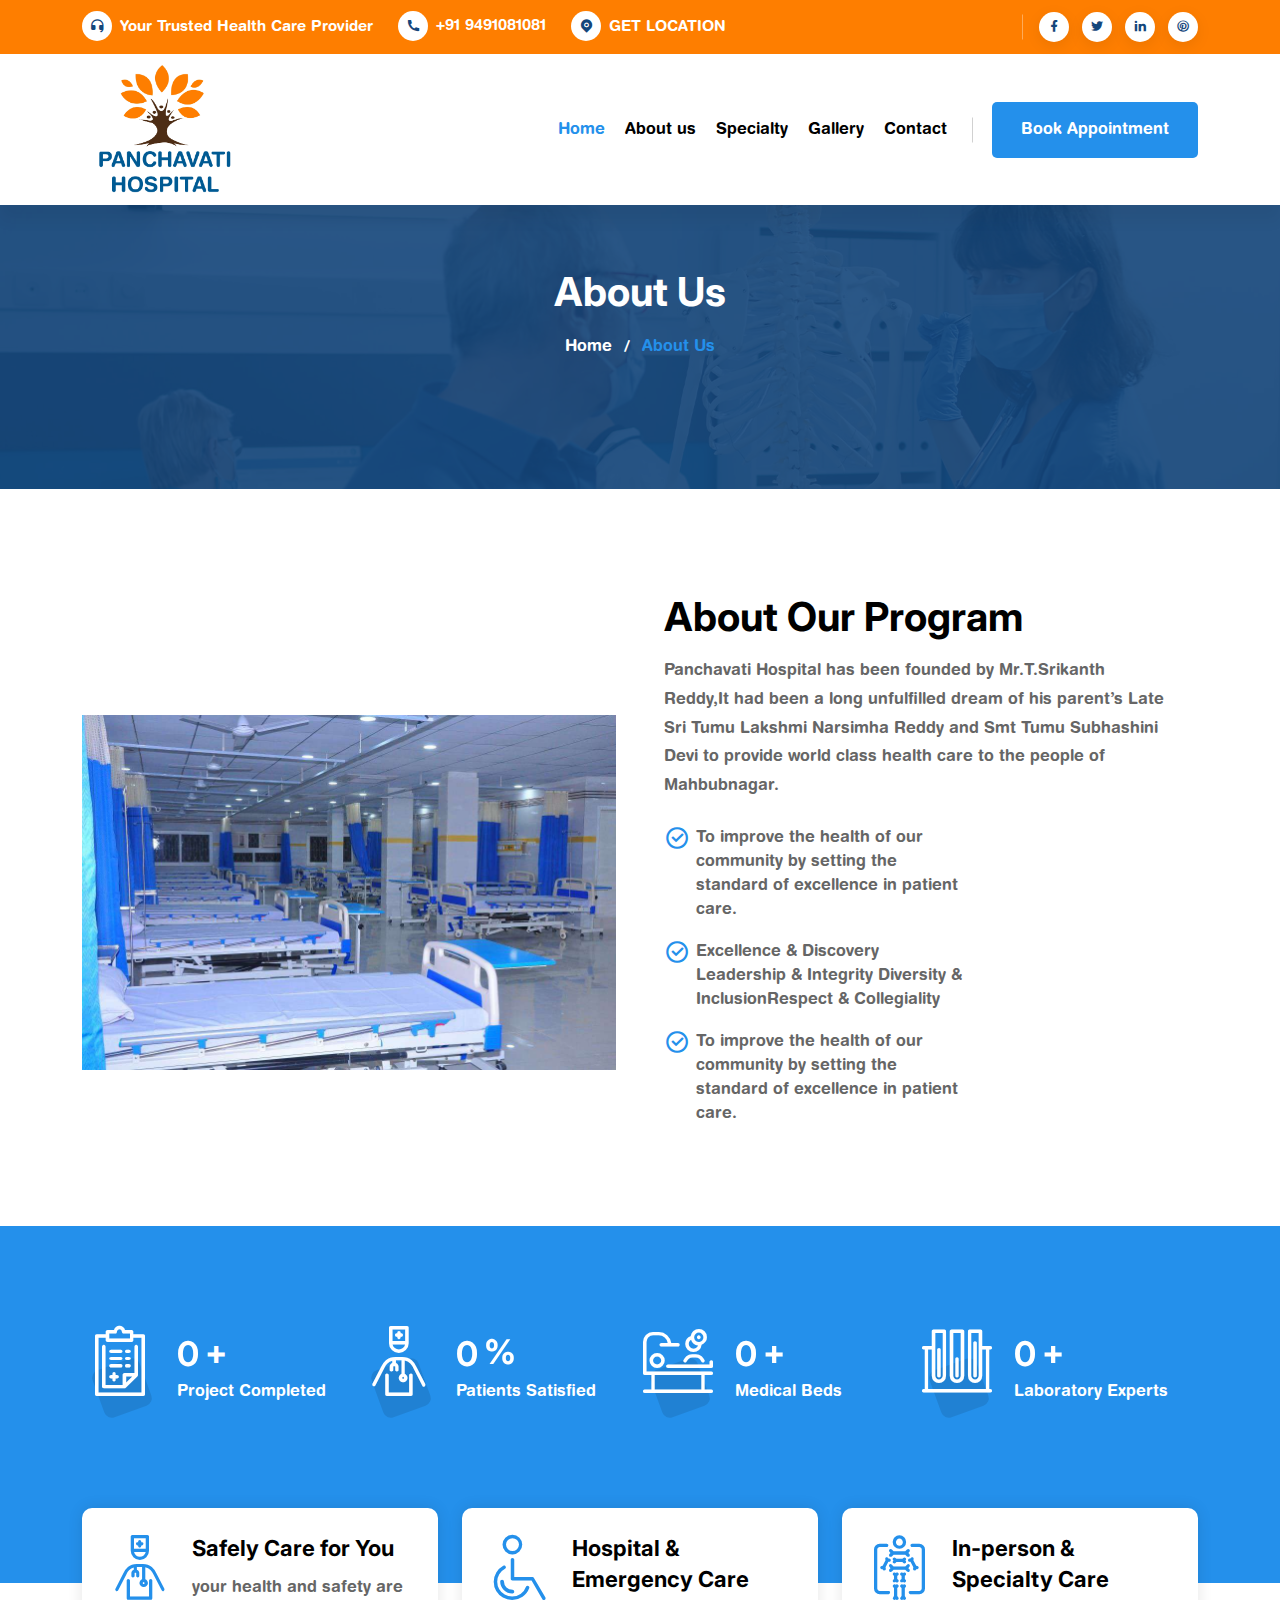
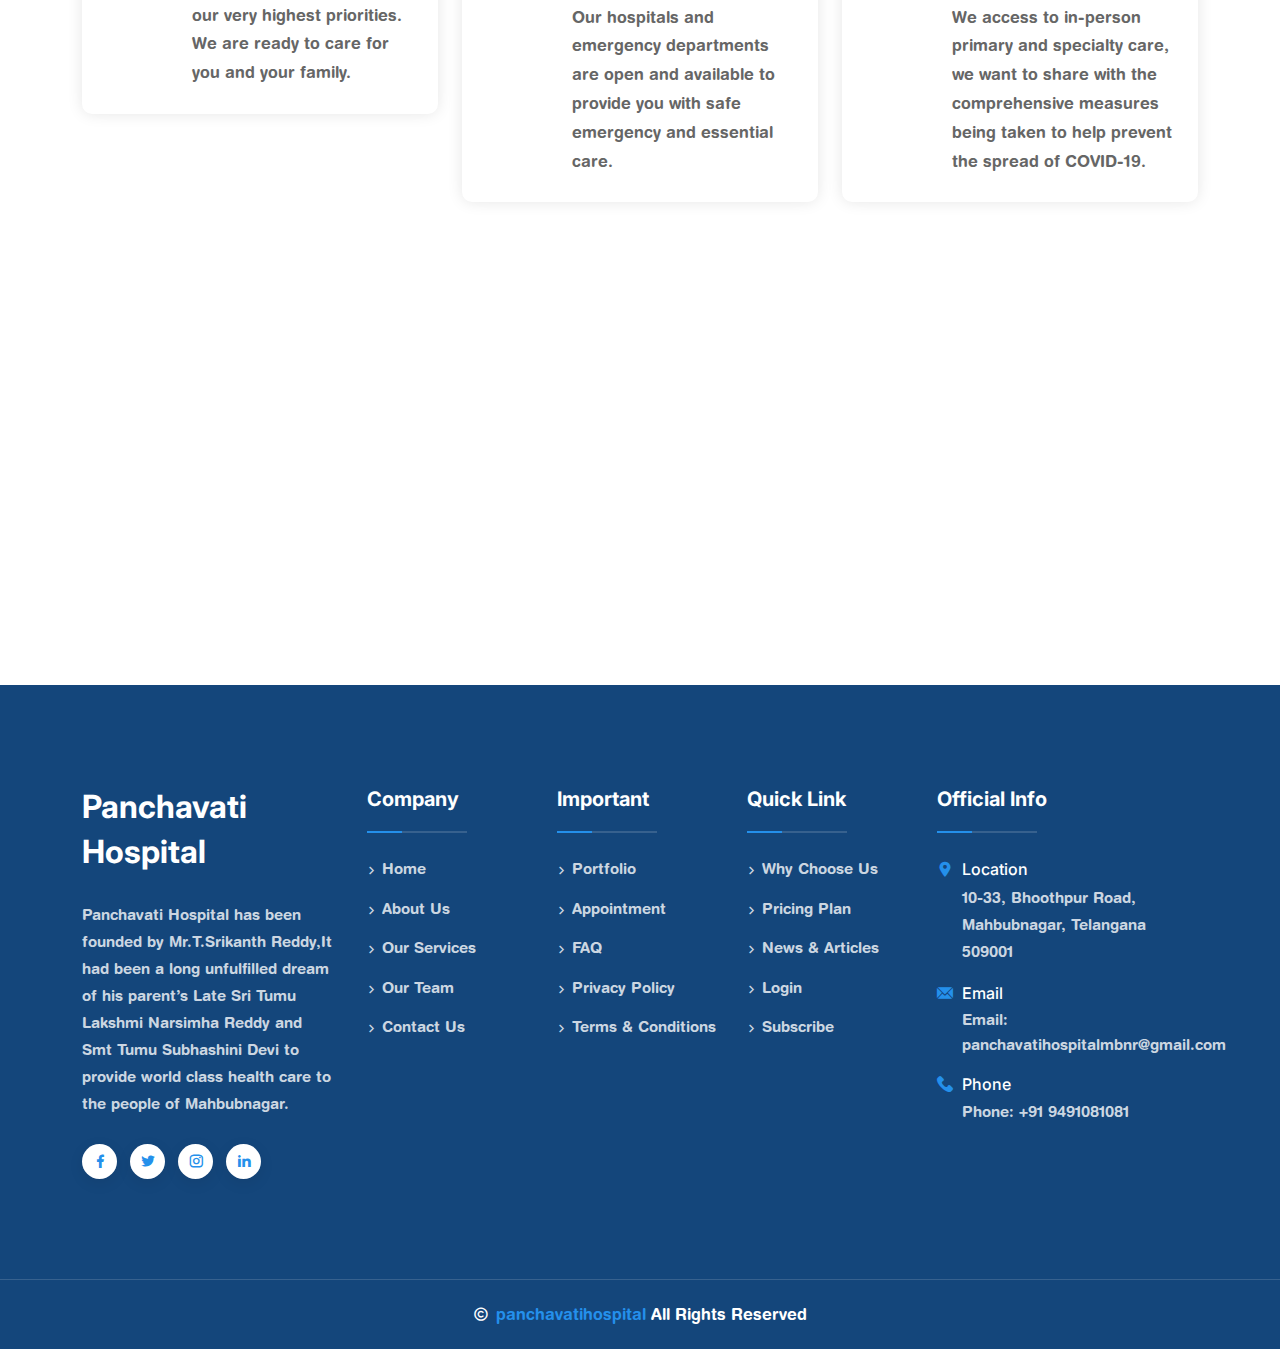
<file: aboutus.html>
<!DOCTYPE html>
<html lang="zxx">

    <head>
        <!-- Required meta tags -->
        <meta charset="utf-8">
        <meta name="viewport" content="width=device-width, initial-scale=1">
        <!-- Link of CSS files -->
        <link rel="stylesheet" href="assets/css/bootstrap.min.css">
        <link rel="stylesheet" href="assets/css/flaticon.css">
        <link rel="stylesheet" href="assets/css/remixicon.css">
        <link rel="stylesheet" href="assets/css/owl.carousel.min.css">
        <link rel="stylesheet" href="assets/css/odometer.min.css">
        <link rel="stylesheet" href="assets/css/fancybox.css">
        <link rel="stylesheet" href="assets/css/aos.css">
        <link rel="stylesheet" href="assets/css/style.css"> 
        <link rel="stylesheet" href="assets/css/responsive.css">
        <link rel="stylesheet" href="assets/css/dark-theme.css">
        
    </head>

    <body>

      

        <!-- Theme Switcher End -->

        <!-- Page Wrapper End -->
        <div class="page-wrapper">

            <!-- Header Section Start -->
            <!-- Header Section Start -->
            <!-- Header Section Start -->
                <!-- Header Section Start -->
                <header class="header-wrap style1">
                    <div class="header-top"  style="background-color: #fe7e00 !important;">
                        <div class="container">
                            <div class="row align-items-center">
                                <div class="col-lg-8">
                                    <div class="header-top-left">
                                        <ul class="contact-info list-style">
                                            <li>
                                                <span><i class="ri-customer-service-fill"></i></span>
                                                <p>Your Trusted Health Care Provider</p>
                                            </li>
                                            <li>
                                                <span><i class="ri-phone-fill"></i></span>
                                                <a href="tel:9491081081"> +91 9491081081</a>
                                            </li>
                                            <li>
                                                <span><i class="ri-map-pin-fill"></i></span>
    <p>GET LOCATION </p>
    
                                               
                                            </li>
                                        </ul>
                                    </div>
                                </div>
                                <div class="col-lg-4">
                                    <div class="header-top-right">
                                       
                                        <ul class="social-profile list-style style1">
                                            <li>
                                                <a href="https://facebook.com/">
                                                    <i class="ri-facebook-fill"></i>
                                                </a>
                                            </li>
                                            <li>
                                                <a href="https://twitter.com/">
                                                    <i class="ri-twitter-fill"></i>
                                                </a>
                                            </li>
                                            <li>
                                                <a href="https://linkedin.com/">
                                                    <i class="ri-linkedin-fill"></i>
                                                </a>
                                            </li>
                                            <li>
                                                <a href="https://pinterest.com/">
                                                    <i class="ri-pinterest-line"></i>
                                                </a>
                                            </li>
                                        </ul>
                                    </div>
                                </div>
                            </div>
                        </div>
                    </div>
                    <div class="header-bottom">
                        <div class="container">
                            <nav class="navbar navbar-expand-md navbar-light">
                               <a class="navbar-brand" href="index.html">
    <img class="logo-light" src="img/logo.png" style="height: 151px;padding: 11px;">
                                
    
                                </a>
                                <div class="collapse navbar-collapse main-menu-wrap" id="navbarSupportedContent">
                                    <div class="menu-close d-lg-none">
                                        <a href="javascript:void(0)"> <i class="ri-close-line"></i></a>
                                    </div>
                                    <ul class="navbar-nav ms-auto">
                                     
                                     
    
    <li class="nav-item active">  <a href="index.html" class="nav-link active">Home</a></li>
    
    <li class="nav-item">  <a href="aboutus.html" class="nav-link">About us</a></li>
    
    <li class="nav-item">  <a href="services.html" class="nav-link">Specialty</a></li>
    <li class="nav-item">  <a href="gallery.html" class="nav-link">Gallery</a></li>
    
    <li class="nav-item">  <a href="contactus.html" class="nav-link">Contact</a></li>
    
                                               
                                  
                                        <li class="nav-item d-lg-none">
                                            <a href="appointment.html" class="nav-link btn style1">Book Appointment</a>
                                        </li>
                                    </ul>
                                    <div class="other-options md-none">
                                    
                                        <div class="option-item">
                                            <a href="appointment.html" class="btn style1">Book Appointment</a>
                                        </div>
                                    </div>
                                    
                                </div>
                            </nav>
                            <div class="search-area">
                                <input type="search" placeholder="Search Here..">
                                <button type="submit"><i class="ri-search-line"></i></button>
                            </div>
                            <div class="mobile-bar-wrap">
                                <button class="searchbtn d-lg-none"><i class="ri-search-line"></i></button>
                                <div class="mobile-menu d-lg-none">
                                    <a href="javascript:void(0)"><i class="ri-menu-line"></i></a>
                                </div>
                            </div>
                        </div>
                    </div>
                </header>  
                <!-- Header Section End -->
            <!-- Header Section End -->
            <!-- Header Section End -->

            <!-- Content Wrapper Start -->
            <div class="content-wrapper">

                <!-- Breadcrumb Start -->
                <div class="breadcrumb-wrap bg-f br-2">
                    <div class="container">
                        <div class="breadcrumb-title">
                            <h2>About Us</h2>
                            <ul class="breadcrumb-menu list-style">
                                <li><a href="index.html">Home</a></li>
                                <li>About Us</li>
                            </ul>
                        </div>
                    </div>
                </div>
                <!-- Breadcrumb End -->

                <!-- About Section Start -->
                <section class="about-wrap style1 ptb-100">
                    <div class="container">
                        <div class="row gx-5 align-items-center">
                            <div class="col-lg-6">
                                <div class="about-img-wrap">
                                 
<img src="img/11.jpg" style="width:100%;position:relative;top: 110px;">
                                
                                  
                                </div>
                            </div>
                            <div class="col-lg-6">
                                <div class="about-content">
                                    <div class="content-title style1">
                           
                                        <h2>About Our Program</h2>
                                        <p>Panchavati Hospital has been founded by Mr.T.Srikanth Reddy,It had been a long unfulfilled dream of his parent’s Late Sri Tumu Lakshmi Narsimha Reddy and Smt Tumu Subhashini Devi to provide world class health care to the people of Mahbubnagar.

                                        </p>
                                    </div>
                                    <div class="row align-items-center">
                                        <div class="col-md-7">
                                            <ul class="content-feature-list list-style">
                                                <li><i class="ri-checkbox-circle-line"></i>To improve the health of our community by setting the standard of excellence in patient care.


                                                </li>
                                                <li><i class="ri-checkbox-circle-line"></i>Excellence & Discovery Leadership & Integrity Diversity & Inclusion​​​​​​​Respect & Collegiality


                                                </li>
                                                <li><i class="ri-checkbox-circle-line"></i>To improve the health of our community by setting the standard of excellence in patient care.


                                                </li>
                                            </ul>
                                        </div>
                                    
                                    </div>
                                 
                                </div>
                            </div>
                        </div>
                    </div>
                </section>
                <!-- About Section End -->

                <!-- Counter Section Start -->
                <div class="counter-wrap pt-100 pb-75  bg-blue">
                    <div class="container">
                        <div class="counter-card-wrap style1 pb-75">
                            <div class="counter-card style1">
                                <span class="counter-icon">
                                    <i class="flaticon-admision-form"></i>
                                </span>
                                <div class="counter-text">
                                    <h2 class="counter-num">
                                        <span class="odometer" data-count="60"></span>
                                        <span class="target">+</span>
                                    </h2>
                                    <p>Project Completed</p>
                                </div>
                            </div>
                            <div class="counter-card style1">
                                <span class="counter-icon">
                                    <i class="flaticon-doctor"></i>
                                </span>
                                <div class="counter-text">
                                    <h2 class="counter-num">
                                        <span class="odometer" data-count="99"></span>
                                        <span class="target">%</span>
                                    </h2>
                                    <p>Patients Satisfied</p>
                                </div>
                            </div>
                            <div class="counter-card style1">
                                <span class="counter-icon">
                                    <i class="flaticon-medical-operation"></i>
                                </span>
                                <div class="counter-text">
                                    <h2 class="counter-num">
                                        <span class="odometer" data-count="700"></span>
                                        <span class="target">+</span>
                                    </h2>
                                    <p>Medical Beds</p>
                                </div>
                            </div>
                            <div class="counter-card style1">
                                <span class="counter-icon">
                                    <i class="flaticon-blood-test"></i>
                                </span>
                                <div class="counter-text">
                                    <h2 class="counter-num">
                                        <span class="odometer" data-count="70"></span>
                                        <span class="target">+</span>
                                    </h2>
                                    <p>Laboratory Experts</p>
                                </div>
                            </div>
                        </div>
                    </div>
                </div>
                <div class="promo-wrap style1">
                    <div class="container">
                        <div class="row justify-content-center">
                            <div class="col-xl-4 col-lg-6 col-md-6">
                                <div class="promo-card">
                                    <div class="promo-icon">
                                        <i class="flaticon-doctor"></i>
                                    </div>
                                    <div class="promo-info">
                                        <h3>Safely Care for You</h3>
                                        <p>
                                            your health and safety are our very highest priorities. We are ready to care for you and your family.</p>
                                    </div>
                                </div>
                            </div>
                            <div class="col-xl-4 col-lg-6 col-md-6">
                                <div class="promo-card">
                                    <div class="promo-icon">
                                        <i class="flaticon-disability"></i>
                                    </div>
                                    <div class="promo-info">
                                        <h3>Hospital & Emergency Care
                                            </h3>
                                        <p>Our hospitals and emergency departments are open and available to provide you with safe emergency and essential care.</p>
                                    </div>
                                </div>
                            </div>
                            <div class="col-xl-4 col-lg-6 col-md-6">
                                <div class="promo-card">
                                    <div class="promo-icon">
                                        <i class="flaticon-x-ray"></i>
                                    </div>
                                    <div class="promo-info">
                                        <h3>In-person & Specialty Care
                                            </h3>
                                        <p>We access to in-person primary and specialty care, we want to share with the comprehensive measures being taken to help prevent the spread of COVID-19.</p>
                                    </div>
                                </div>
                            </div>
                        </div>
                       
                    </div>
                </div>
                <!-- Counter Section End -->

         
                <!-- Why Choose Us Section End -->
           
                <!-- Partner Area End -->

            </div>
            <!-- Content wrapper end -->
            <iframe
            src="https://www.google.com/maps/embed?pb=!1m14!1m8!1m3!1d30571.933522925687!2d78.046536!3d16.702301!3m2!1i1024!2i768!4f13.1!3m3!1m2!1s0x0%3A0x17a27d790089d045!2sPanchavati%20Hospital!5e0!3m2!1sen!2sin!4v1672052547197!5m2!1sen!2sin"
             style="width:100%;height: 450px;" style="border:0;" allowfullscreen="" loading="lazy" referrerpolicy="no-referrer-when-downgrade">
        </iframe>
      <!-- Footer Section Start -->
      <footer class="footer-wrap">
        <div class="container">
            <div class="row pt-100 pb-75">
                <div class="col-xl-3 col-lg-5 col-md-5 col-sm-12">
                    <div class="footer-widget">
                        <a href="index.html" class="footer-logo text-white">
<h2 class=" text-white">Panchavati Hospital</h2>

                        </a>
                        <p class="comp-desc">
                            Panchavati Hospital has been founded by Mr.T.Srikanth Reddy,It had been a long unfulfilled dream of his parent’s Late Sri Tumu Lakshmi Narsimha Reddy and Smt Tumu Subhashini Devi to provide world class health care to the people of Mahbubnagar.


                        </p>
                        <ul class="social-profile style1 list-style">
                            <li>
                                <a href="https://facebook.com/">
                                    <i class="ri-facebook-fill"></i>
                                </a>
                            </li>
                            <li>
                                <a href="https://twitter.com/">
                                    <i class="ri-twitter-fill"></i>
                                </a>
                            </li>
                            <li>
                                <a href="https://instagram.com/">
                                    <i class="ri-instagram-line"></i>
                                </a>
                            </li>
                            <li>
                                <a href="https://linkedin.com/">
                                    <i class="ri-linkedin-fill"></i>
                                </a>
                            </li>
                        </ul>
                    </div>
                </div>
                <div class="col-xl-2 col-lg-4 col-md-4 col-sm-6">
                    <div class="footer-widget">
                        <h3 class="footer-widget-title">Company</h3>
                        <ul class="footer-menu list-style">
                            <li>
                                <a href="index.html">
                                    <i class="ri-arrow-right-s-line"></i>
                                   Home
                                </a>
                            </li>
                            <li>
                                <a href="about.html">
                                    <i class="ri-arrow-right-s-line"></i>
                                    About Us
                                </a>
                            </li>
                            <li>
                                <a href="service-one.html">
                                    <i class="ri-arrow-right-s-line"></i>
                                  Our Services
                                </a>
                            </li>
                            <li>
                                <a href="team.html">
                                    <i class="ri-arrow-right-s-line"></i>
                                    Our Team
                                </a>
                            </li>
                            <li>
                                <a href="contact.html">
                                    <i class="ri-arrow-right-s-line"></i>
                                   Contact Us
                                </a>
                            </li>
                        </ul>
                    </div>
                </div>
                <div class="col-xl-2 col-lg-3 col-md-3 col-sm-6">
                    <div class="footer-widget">
                        <h3 class="footer-widget-title">Important</h3>
                        <ul class="footer-menu list-style">
                            <li>
                                <a href="portfolio.html">
                                    <i class="ri-arrow-right-s-line"></i>
                                   Portfolio
                                </a>
                            </li>
                            <li>
                                <a href="appointment.html">
                                    <i class="ri-arrow-right-s-line"></i>
                                  Appointment
                                </a>
                            </li>
                            <li>
                                <a href="faq.html">
                                    <i class="ri-arrow-right-s-line"></i>
                                    FAQ 
                                </a>
                            </li>
                            <li>
                                <a href="privacy-policy.html">
                                    <i class="ri-arrow-right-s-line"></i>
                                    Privacy Policy
                                </a>
                            </li>
                            <li>
                                <a href="terms-of-service.html">
                                    <i class="ri-arrow-right-s-line"></i>
                                    Terms &amp; Conditions
                                </a>
                            </li>
                        </ul>
                    </div>
                </div>
                <div class="col-xl-2 col-lg-5 col-md-6 col-sm-6 pe-xl-4">
                    <div class="footer-widget">
                        <h3 class="footer-widget-title">Quick Link</h3>
                        <ul class="footer-menu list-style">
                            <li>
                                <a href="about.html">
                                    <i class="ri-arrow-right-s-line"></i>
                                   Why Choose Us
                                </a>
                            </li>
                            <li>
                                <a href="pricing-plan.html">
                                    <i class="ri-arrow-right-s-line"></i>
                                    Pricing Plan
                                </a>
                            </li>
                            <li>
                                <a href="blog-left-sidebar.html">
                                    <i class="ri-arrow-right-s-line"></i>
                                   News &amp; Articles
                                </a>
                            </li>
                            <li>
                                <a href="login.html">
                                    <i class="ri-arrow-right-s-line"></i>
                                   Login
                                </a>
                            </li>
                            <li>
                                <a href="contact.html">
                                    <i class="ri-arrow-right-s-line"></i>
                                    Subscribe
                                </a>
                            </li>
                        </ul>
                    </div>
                </div>
                <div class="col-xl-3 col-lg-7 col-md-6 col-sm-6">
                    <div class="footer-widget">
                        <h3 class="footer-widget-title">Official Info</h3>
                        <ul class="contact-info list-style">
                            <li>
                                <i class="flaticon-map"></i>
                                <h6>Location</h6>
<p>10-33, Bhoothpur Road, Mahbubnagar, Telangana 509001</p>
                            </li>
                            <li>
                                <i class="flaticon-email-1"></i>
                                <h6>Email</h6>
<a href=""><span class="" >

Email: panchavatihospitalmbnr@gmail.com   

</span></a>
                            </li>
                            <li>
                                <i class="flaticon-phone-call-1"></i>
                                <h6>Phone</h6>
<a href="tel:9491081081">   Phone: +91 9491081081</a>
                            </li>
                        </ul>
                    </div>
                </div>
            </div>
        </div>
        <p class="copyright-text"><i class="ri-copyright-line"></i> <span>panchavatihospital</span>  All Rights Reserved
        </p>
    </footer>
    <!-- Footer Section End -->

</div>
<!-- Page Wrapper End -->

<!-- Back-to-top button Start -->
 <a href="javascript:void(0)" class="back-to-top bounce"><i class="ri-arrow-up-s-line"></i></a>
<!-- Back-to-top button End -->

<!-- Link of JS files -->


<script src="assets/js/jquery.min.js"></script>
<script src="assets/js/bootstrap.bundle.min.js"></script>
<script src="assets/js/form-validator.min.js"></script>
<script src="assets/js/contact-form-script.js"></script>
<script src="assets/js/aos.js"></script>
<script src="assets/js/owl.carousel.min.js"></script>
<script src="assets/js/odometer.min.js"></script>
<script src="assets/js/fancybox.js"></script>
<script src="assets/js/jquery.appear.js"></script>
<script src="assets/js/tweenmax.min.js"></script>
<script src="assets/js/main.js"></script>
</body>


</html>
</file>
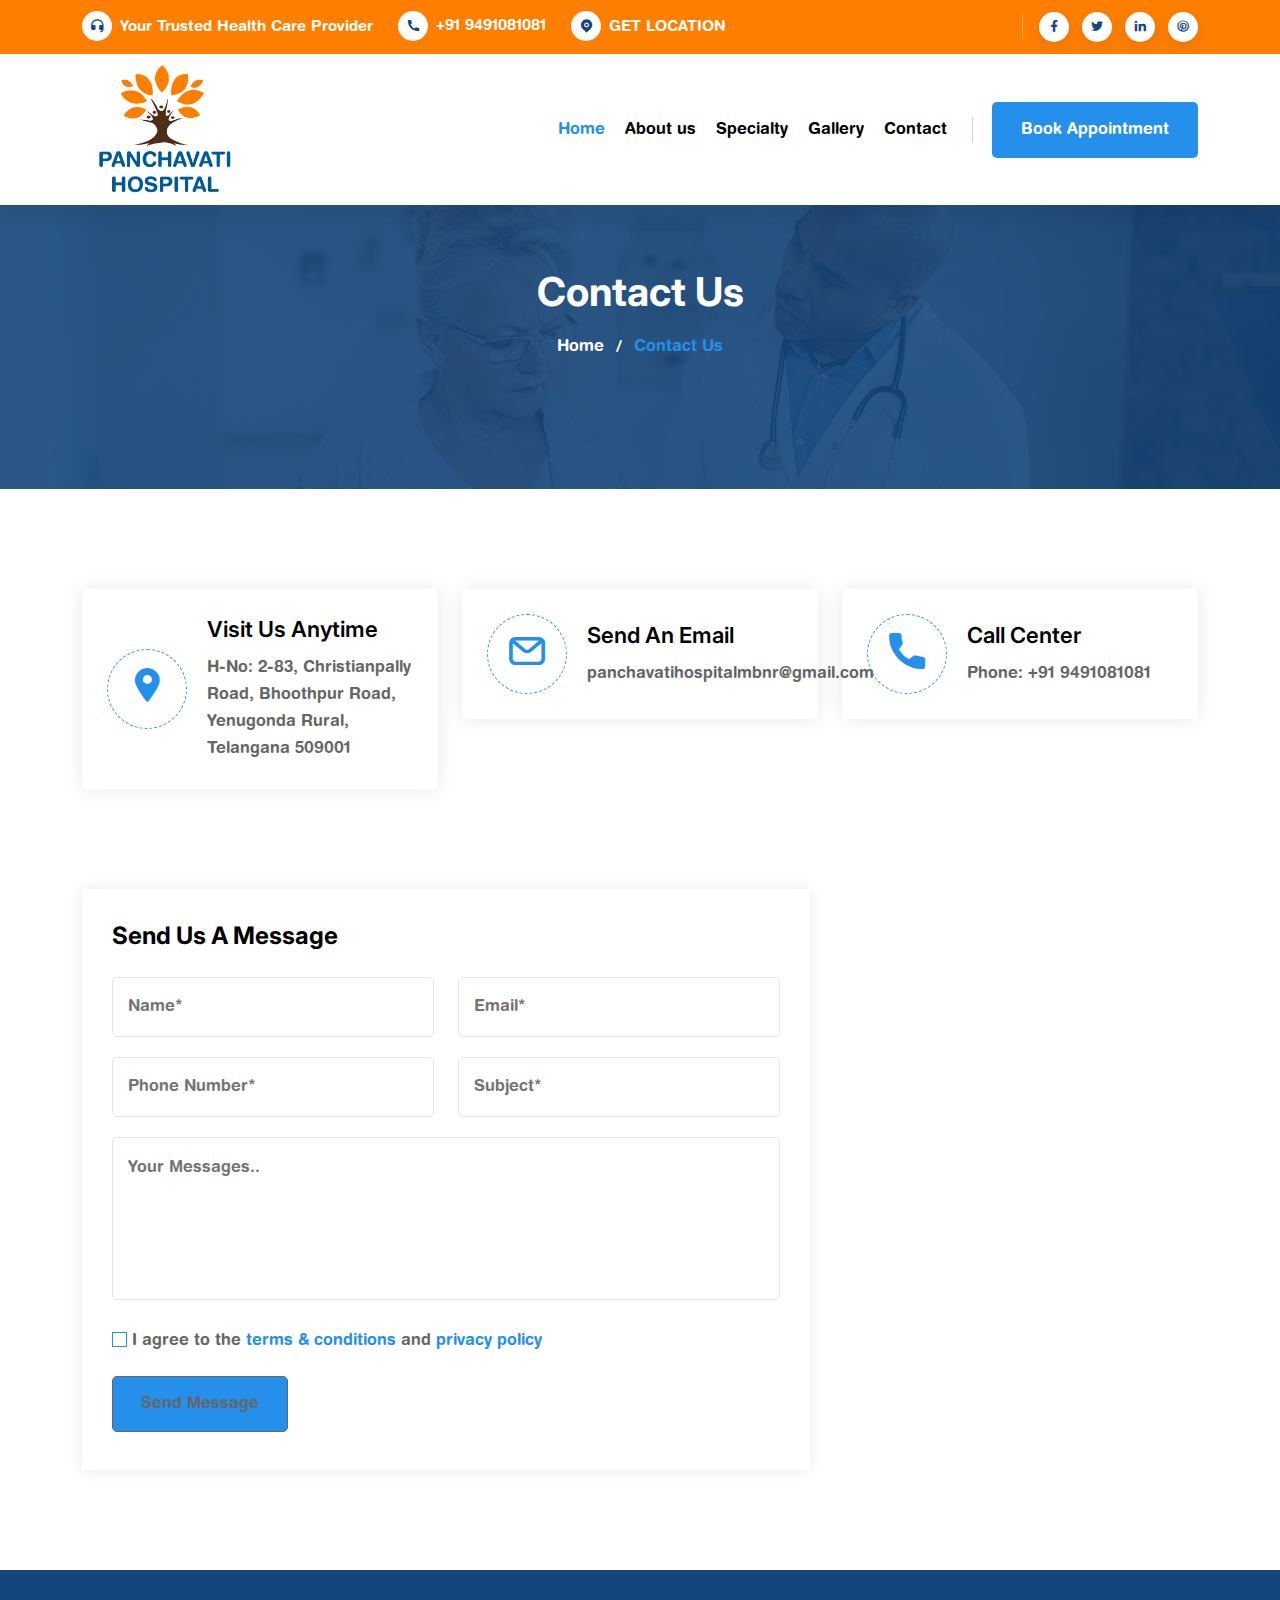
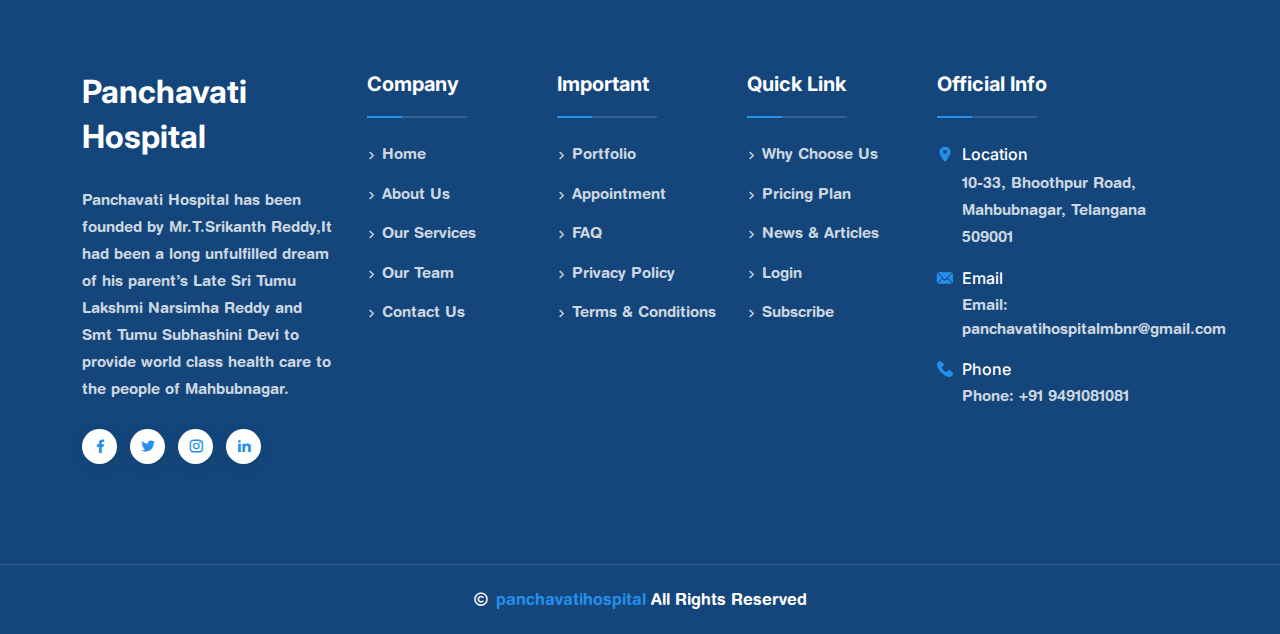
<file: contactus.html>
<!DOCTYPE html>
<html lang="zxx">

    <head>
        <!-- Required meta tags -->
        <meta charset="utf-8">
        <meta name="viewport" content="width=device-width, initial-scale=1">
        <!-- Link of CSS files -->
        <link rel="stylesheet" href="assets/css/bootstrap.min.css">
        <link rel="stylesheet" href="assets/css/flaticon.css">
        <link rel="stylesheet" href="assets/css/remixicon.css">
        <link rel="stylesheet" href="assets/css/owl.carousel.min.css">
        <link rel="stylesheet" href="assets/css/odometer.min.css">
        <link rel="stylesheet" href="assets/css/fancybox.css">
        <link rel="stylesheet" href="assets/css/aos.css">
        <link rel="stylesheet" href="assets/css/style.css">
        <link rel="stylesheet" href="assets/css/responsive.css">
        <link rel="stylesheet" href="assets/css/dark-theme.css">
      
    </head>

    <body>


      
        <!-- Theme Switcher End -->

        <!-- Page Wrapper End -->
        <div class="page-wrapper">

            <!-- Header Section Start -->
            <!-- Header Section Start -->
                  <!-- Header Section Start -->
                  <header class="header-wrap style1">
                    <div class="header-top"  style="background-color: #fe7e00 !important;">
                        <div class="container">
                            <div class="row align-items-center">
                                <div class="col-lg-8">
                                    <div class="header-top-left">
                                        <ul class="contact-info list-style">
                                            <li>
                                                <span><i class="ri-customer-service-fill"></i></span>
                                                <p>Your Trusted Health Care Provider</p>
                                            </li>
                                            <li>
                                                <span><i class="ri-phone-fill"></i></span>
                                                <a href="tel:9491081081"> +91 9491081081</a>
                                            </li>
                                            <li>
                                                <span><i class="ri-map-pin-fill"></i></span>
    <p>GET LOCATION </p>
    
                                               
                                            </li>
                                        </ul>
                                    </div>
                                </div>
                                <div class="col-lg-4">
                                    <div class="header-top-right">
                                       
                                        <ul class="social-profile list-style style1">
                                            <li>
                                                <a href="https://facebook.com/">
                                                    <i class="ri-facebook-fill"></i>
                                                </a>
                                            </li>
                                            <li>
                                                <a href="https://twitter.com/">
                                                    <i class="ri-twitter-fill"></i>
                                                </a>
                                            </li>
                                            <li>
                                                <a href="https://linkedin.com/">
                                                    <i class="ri-linkedin-fill"></i>
                                                </a>
                                            </li>
                                            <li>
                                                <a href="https://pinterest.com/">
                                                    <i class="ri-pinterest-line"></i>
                                                </a>
                                            </li>
                                        </ul>
                                    </div>
                                </div>
                            </div>
                        </div>
                    </div>
                    <div class="header-bottom">
                        <div class="container">
                            <nav class="navbar navbar-expand-md navbar-light">
                               <a class="navbar-brand" href="index.html">
    <img class="logo-light" src="img/logo.png" style="height: 151px;padding: 11px;">
                                
    
                                </a>
                                <div class="collapse navbar-collapse main-menu-wrap" id="navbarSupportedContent">
                                    <div class="menu-close d-lg-none">
                                        <a href="javascript:void(0)"> <i class="ri-close-line"></i></a>
                                    </div>
                                    <ul class="navbar-nav ms-auto">
                                     
                                     
    
    <li class="nav-item active">  <a href="index.html" class="nav-link active">Home</a></li>
    
    <li class="nav-item">  <a href="aboutus.html" class="nav-link">About us</a></li>
    
    <li class="nav-item">  <a href="services.html" class="nav-link">Specialty</a></li>
    <li class="nav-item">  <a href="gallery.html" class="nav-link">Gallery</a></li>
    
    <li class="nav-item">  <a href="contactus.html" class="nav-link">Contact</a></li>
    
                                               
                                  
                                        <li class="nav-item d-lg-none">
                                            <a href="appointment.html" class="nav-link btn style1">Book Appointment</a>
                                        </li>
                                    </ul>
                                    <div class="other-options md-none">
                                    
                                        <div class="option-item">
                                            <a href="appointment.html" class="btn style1">Book Appointment</a>
                                        </div>
                                    </div>
                                    
                                </div>
                            </nav>
                            <div class="search-area">
                                <input type="search" placeholder="Search Here..">
                                <button type="submit"><i class="ri-search-line"></i></button>
                            </div>
                            <div class="mobile-bar-wrap">
                                <button class="searchbtn d-lg-none"><i class="ri-search-line"></i></button>
                                <div class="mobile-menu d-lg-none">
                                    <a href="javascript:void(0)"><i class="ri-menu-line"></i></a>
                                </div>
                            </div>
                        </div>
                    </div>
                </header>  
                <!-- Header Section End -->
            <!-- Header Section End -->
 
            <!-- Header Section End -->

            <!-- Content Wrapper Start -->
            <div class="content-wrapper">

                <!-- Breadcrumb Start -->
                <div class="breadcrumb-wrap bg-f br-1">
                    <div class="container">
                        <div class="breadcrumb-title">
                            <h2>Contact Us</h2>
                            <ul class="breadcrumb-menu list-style">
                                <li><a href="index.html">Home </a></li>
                                <li>Contact Us</li>
                            </ul>
                        </div>
                    </div>
                </div>
                <!-- Breadcrumb End -->

                <!-- Contact Us section Start -->
                <section class="contact-us-wrap ptb-100">
                    <div class="container">
                        <div class="row justify-content-center pb-75">
                            <div class="col-xl-4 col-lg-6 col-md-6">
                                <div class="contact-item">
                                    <span class="contact-icon">
                                        <i class="flaticon-map"></i>
                                    </span>
                                    <div class="contact-info">
                                        <h3>Visit Us Anytime</h3>
                                        <p>H-No: 2-83, Christianpally Road, Bhoothpur Road, Yenugonda Rural, Telangana 509001


                                        </p>
                                    </div>
                                </div>
                            </div>
                            <div class="col-xl-4 col-lg-6 col-md-6">
                                <div class="contact-item">
                                    <span class="contact-icon">
                                        <i class="flaticon-email-2"></i>
                                    </span>
                                    <div class="contact-info">
                                        <h3>Send An Email</h3>
                                       

<a href="">panchavatihospitalmbnr@gmail.com</a>
                                    </div>
                                </div>
                            </div>
                            <div class="col-xl-4 col-lg-6 col-md-6">
                                <div class="contact-item">
                                    <span class="contact-icon">
                                        <i class="flaticon-call"></i>
                                    </span>
                                    <div class="contact-info">
                                        <h3>Call Center</h3>
                                        <a href="tel:9491081081">Phone: +91 9491081081
                                        </a>
                                    </div>
                                </div>
                            </div>
                        </div>
                        <div class="row gx-5">
                            <div class="col-xl-8 col-lg-7 col-12">
                                <div class="contact-form">
                                    <h3>Send Us A Message</h3>
                                    <form class="form-wrap" id="contactForm">
                                        <div class="row">
                                            <div class="col-md-6">
                                                <div class="form-group">
                                                    <input type="text" name="name" placeholder="Name*" id="name"
                                                        required data-error="Please enter your name">
                                                    <div class="help-block with-errors"></div>
                                                </div>
                                            </div>
                                            <div class="col-md-6">
                                                <div class="form-group">
                                                    <input type="email" name="email" id="email" required
                                                        placeholder="Email*" data-error="Please enter your email">
                                                    <div class="help-block with-errors"></div>
                                                </div>
                                            </div>
                                            <div class="col-md-6">
                                                <div class="form-group">
                                                    <input type="number" name="phone" id="phone" required
                                                        placeholder="Phone Number*" data-error="Please enter your email">
                                                    <div class="help-block with-errors"></div>
                                                </div>
                                            </div>
                                            <div class="col-md-6">
                                                <div class="form-group">
                                                    <input type="text" name="msg_subject" placeholder="Subject*" id="msg_subject" required data-error="Please enter your subject">
                                                    <div class="help-block with-errors"></div>
                                                </div>
                                            </div>
                                            <div class="col-md-12">
                                                <div class="form-group v1">
                                                    <textarea name="message" id="message" placeholder="Your Messages.." cols="30" rows="10" required data-error="Please enter your message"></textarea>
                                                    <div class="help-block with-errors"></div>
                                                </div>
                                            </div>
                                            <div class="form-group">
                                                <div class="form-check checkbox">
                                                    <input
                                                        name="gridCheck"
                                                        value="I agree to the terms and privacy policy."
                                                        class="form-check-input"
                                                        type="checkbox"
                                                        id="gridCheck"
                                                        required
                                                    >
                                                    <label class="form-check-label" for="gridCheck">
                                                        I agree to the <a class="link style1" href="terms-of-service.html">terms &amp; conditions</a> and <a class="link style1" href="privacy-policy.html">privacy policy</a>
                                                    </label>
                                                    <div class="help-block with-errors gridCheck-error"></div>
                                                </div>
                                            </div>
                                            <div class="col-md-12">
                                                <button type="submit" class="btn style1">Send Message</button>
                                                <div id="msgSubmit" class="h3 text-center hidden"></div>
                                                <div class="clearfix"></div>
                                            </div>
                                        </div>
                                    </form>
                                </div>
                            </div>
                            <div class="col-xl-4 col-lg-5 col-md-12">
                                <div class="comp-map">
                                    <iframe
                                        src="https://www.google.com/maps/embed?pb=!1m14!1m8!1m3!1d30571.933522925687!2d78.046536!3d16.702301!3m2!1i1024!2i768!4f13.1!3m3!1m2!1s0x0%3A0x17a27d790089d045!2sPanchavati%20Hospital!5e0!3m2!1sen!2sin!4v1672052547197!5m2!1sen!2sin"
                                         style="width:100%" height="450" style="border:0;" allowfullscreen="" loading="lazy" referrerpolicy="no-referrer-when-downgrade">
                                    </iframe>
                                </div>
                            </div>
                        </div>
                    </div>
                </section>
                <!-- Contact Us section End -->

            </div>
            <!-- Content wrapper end -->

            <!-- Footer Section Start -->
                    <!-- Footer Section Start -->
                    <footer class="footer-wrap">
                        <div class="container">
                            <div class="row pt-100 pb-75">
                                <div class="col-xl-3 col-lg-5 col-md-5 col-sm-12">
                                    <div class="footer-widget">
                                        <a href="index.html" class="footer-logo text-white">
        <h2 class=" text-white">Panchavati Hospital</h2>
        
                                        </a>
                                        <p class="comp-desc">
                                            Panchavati Hospital has been founded by Mr.T.Srikanth Reddy,It had been a long unfulfilled dream of his parent’s Late Sri Tumu Lakshmi Narsimha Reddy and Smt Tumu Subhashini Devi to provide world class health care to the people of Mahbubnagar.
        
        
                                        </p>
                                        <ul class="social-profile style1 list-style">
                                            <li>
                                                <a href="https://facebook.com/">
                                                    <i class="ri-facebook-fill"></i>
                                                </a>
                                            </li>
                                            <li>
                                                <a href="https://twitter.com/">
                                                    <i class="ri-twitter-fill"></i>
                                                </a>
                                            </li>
                                            <li>
                                                <a href="https://instagram.com/">
                                                    <i class="ri-instagram-line"></i>
                                                </a>
                                            </li>
                                            <li>
                                                <a href="https://linkedin.com/">
                                                    <i class="ri-linkedin-fill"></i>
                                                </a>
                                            </li>
                                        </ul>
                                    </div>
                                </div>
                                <div class="col-xl-2 col-lg-4 col-md-4 col-sm-6">
                                    <div class="footer-widget">
                                        <h3 class="footer-widget-title">Company</h3>
                                        <ul class="footer-menu list-style">
                                            <li>
                                                <a href="index.html">
                                                    <i class="ri-arrow-right-s-line"></i>
                                                   Home
                                                </a>
                                            </li>
                                            <li>
                                                <a href="about.html">
                                                    <i class="ri-arrow-right-s-line"></i>
                                                    About Us
                                                </a>
                                            </li>
                                            <li>
                                                <a href="service-one.html">
                                                    <i class="ri-arrow-right-s-line"></i>
                                                  Our Services
                                                </a>
                                            </li>
                                            <li>
                                                <a href="team.html">
                                                    <i class="ri-arrow-right-s-line"></i>
                                                    Our Team
                                                </a>
                                            </li>
                                            <li>
                                                <a href="contact.html">
                                                    <i class="ri-arrow-right-s-line"></i>
                                                   Contact Us
                                                </a>
                                            </li>
                                        </ul>
                                    </div>
                                </div>
                                <div class="col-xl-2 col-lg-3 col-md-3 col-sm-6">
                                    <div class="footer-widget">
                                        <h3 class="footer-widget-title">Important</h3>
                                        <ul class="footer-menu list-style">
                                            <li>
                                                <a href="portfolio.html">
                                                    <i class="ri-arrow-right-s-line"></i>
                                                   Portfolio
                                                </a>
                                            </li>
                                            <li>
                                                <a href="appointment.html">
                                                    <i class="ri-arrow-right-s-line"></i>
                                                  Appointment
                                                </a>
                                            </li>
                                            <li>
                                                <a href="faq.html">
                                                    <i class="ri-arrow-right-s-line"></i>
                                                    FAQ 
                                                </a>
                                            </li>
                                            <li>
                                                <a href="privacy-policy.html">
                                                    <i class="ri-arrow-right-s-line"></i>
                                                    Privacy Policy
                                                </a>
                                            </li>
                                            <li>
                                                <a href="terms-of-service.html">
                                                    <i class="ri-arrow-right-s-line"></i>
                                                    Terms &amp; Conditions
                                                </a>
                                            </li>
                                        </ul>
                                    </div>
                                </div>
                                <div class="col-xl-2 col-lg-5 col-md-6 col-sm-6 pe-xl-4">
                                    <div class="footer-widget">
                                        <h3 class="footer-widget-title">Quick Link</h3>
                                        <ul class="footer-menu list-style">
                                            <li>
                                                <a href="about.html">
                                                    <i class="ri-arrow-right-s-line"></i>
                                                   Why Choose Us
                                                </a>
                                            </li>
                                            <li>
                                                <a href="pricing-plan.html">
                                                    <i class="ri-arrow-right-s-line"></i>
                                                    Pricing Plan
                                                </a>
                                            </li>
                                            <li>
                                                <a href="blog-left-sidebar.html">
                                                    <i class="ri-arrow-right-s-line"></i>
                                                   News &amp; Articles
                                                </a>
                                            </li>
                                            <li>
                                                <a href="login.html">
                                                    <i class="ri-arrow-right-s-line"></i>
                                                   Login
                                                </a>
                                            </li>
                                            <li>
                                                <a href="contact.html">
                                                    <i class="ri-arrow-right-s-line"></i>
                                                    Subscribe
                                                </a>
                                            </li>
                                        </ul>
                                    </div>
                                </div>
                                <div class="col-xl-3 col-lg-7 col-md-6 col-sm-6">
                                    <div class="footer-widget">
                                        <h3 class="footer-widget-title">Official Info</h3>
                                        <ul class="contact-info list-style">
                                            <li>
                                                <i class="flaticon-map"></i>
                                                <h6>Location</h6>
        <p>10-33, Bhoothpur Road, Mahbubnagar, Telangana 509001</p>
                                            </li>
                                            <li>
                                                <i class="flaticon-email-1"></i>
                                                <h6>Email</h6>
        <a href=""><span class="" >
         
            Email: panchavatihospitalmbnr@gmail.com   
        
        </span></a>
                                            </li>
                                            <li>
                                                <i class="flaticon-phone-call-1"></i>
                                                <h6>Phone</h6>
        <a href="tel:9491081081">   Phone: +91 9491081081</a>
                                            </li>
                                        </ul>
                                    </div>
                                </div>
                            </div>
                        </div>
                        <p class="copyright-text"><i class="ri-copyright-line"></i> <span>panchavatihospital</span>  All Rights Reserved
                        </p>
                    </footer>
                    <!-- Footer Section End -->
                
            <!-- Footer Section End -->
        
        </div>
        <!-- Page Wrapper End -->
        
        <!-- Back-to-top button Start -->
         <a href="javascript:void(0)" class="back-to-top bounce"><i class="ri-arrow-up-s-line"></i></a>
        <!-- Back-to-top button End -->

     
        
        
        <script src="assets/js/jquery.min.js"></script>
        <script src="assets/js/bootstrap.bundle.min.js"></script>
        <script src="assets/js/form-validator.min.js"></script>
        <script src="assets/js/contact-form-script.js"></script>
        <script src="assets/js/aos.js"></script>
        <script src="assets/js/owl.carousel.min.js"></script>
        <script src="assets/js/odometer.min.js"></script>
        <script src="assets/js/fancybox.js"></script>
        <script src="assets/js/jquery.appear.js"></script>
        <script src="assets/js/tweenmax.min.js"></script>
        <script src="assets/js/main.js"></script>
    </body>

</html>
</file>
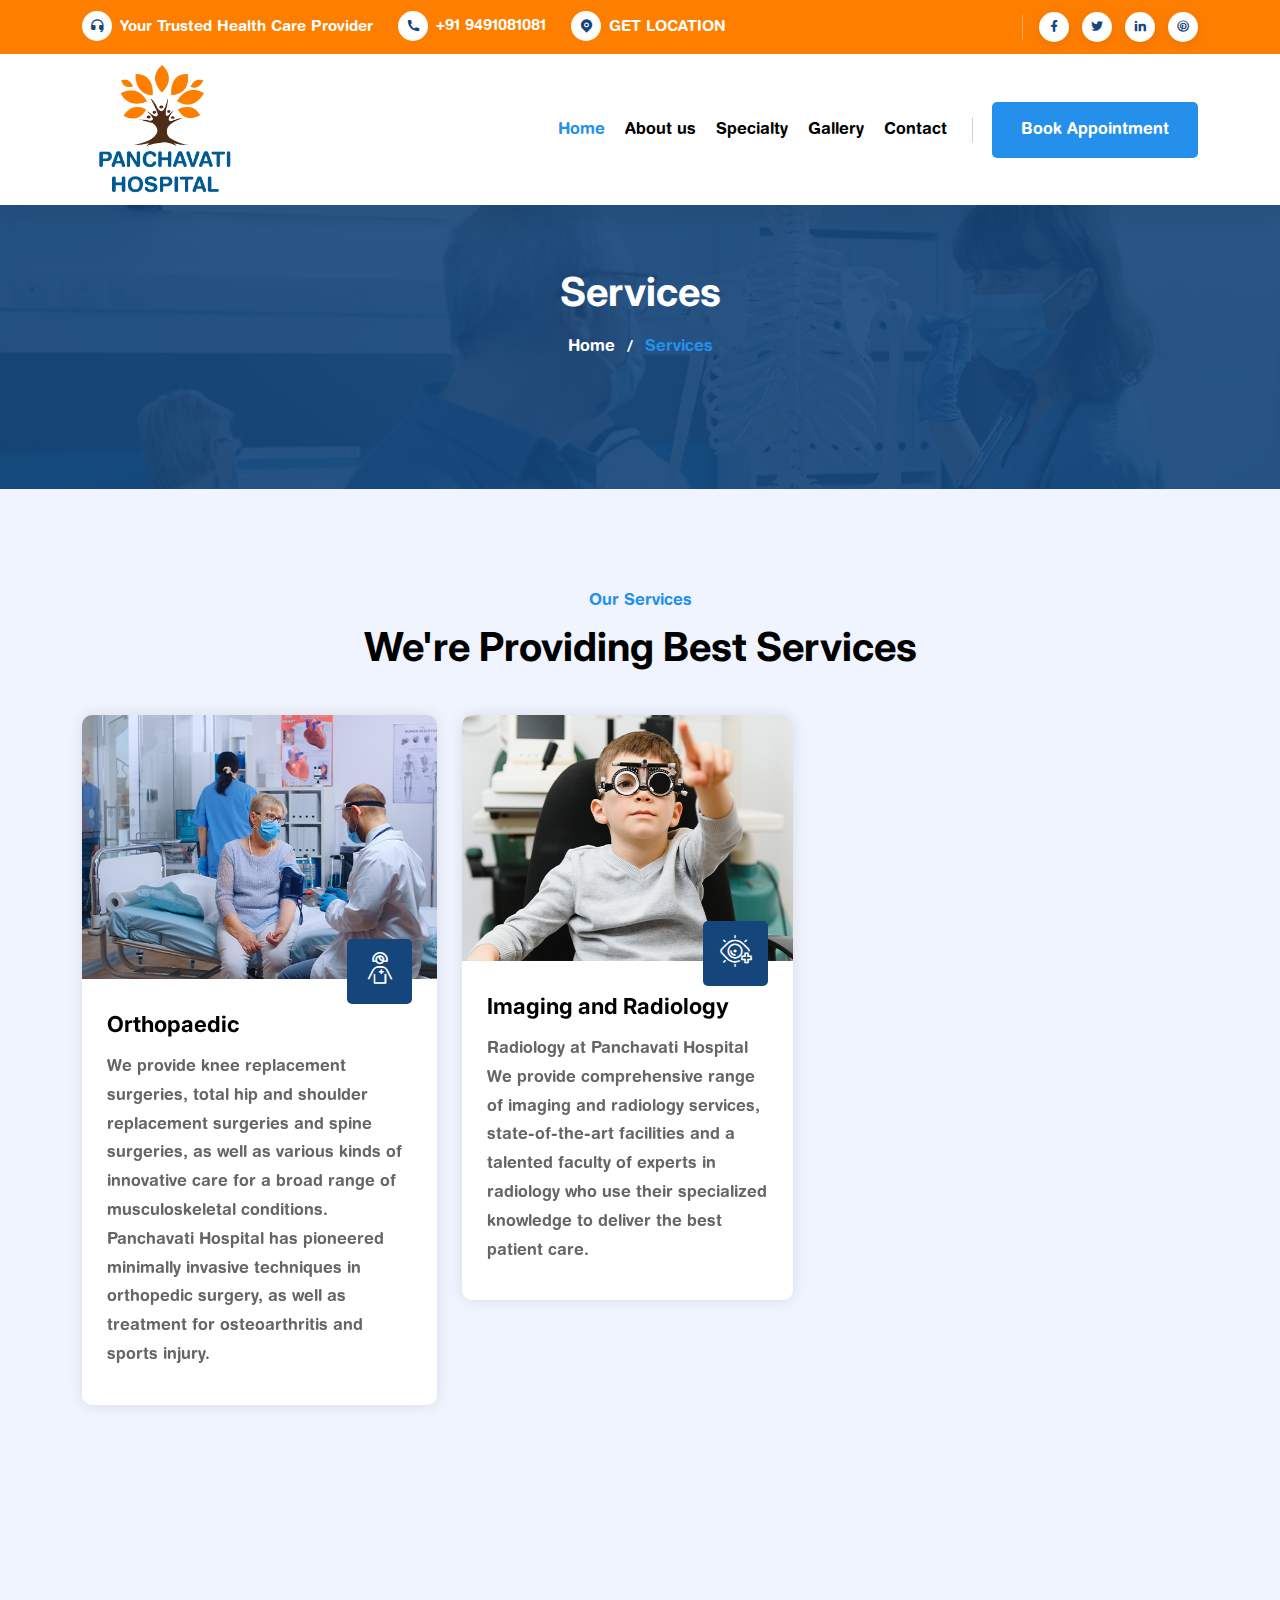
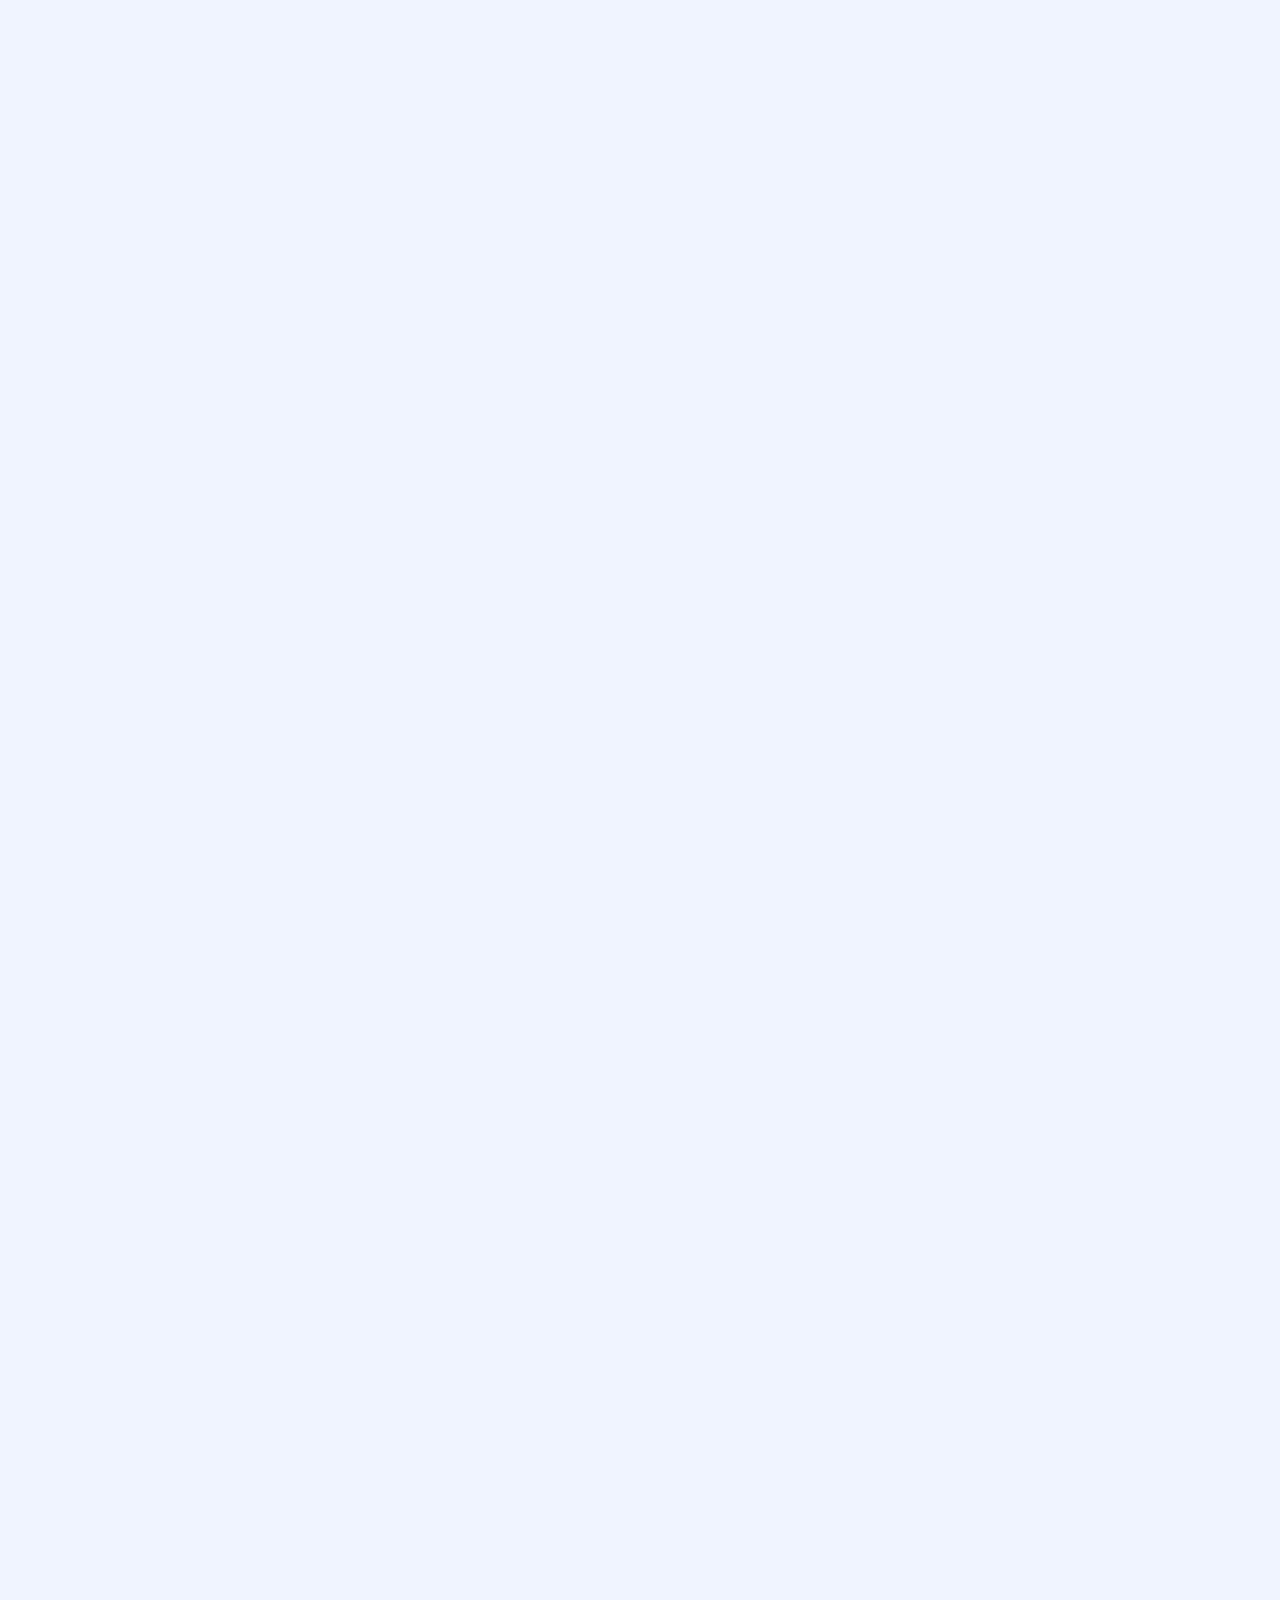
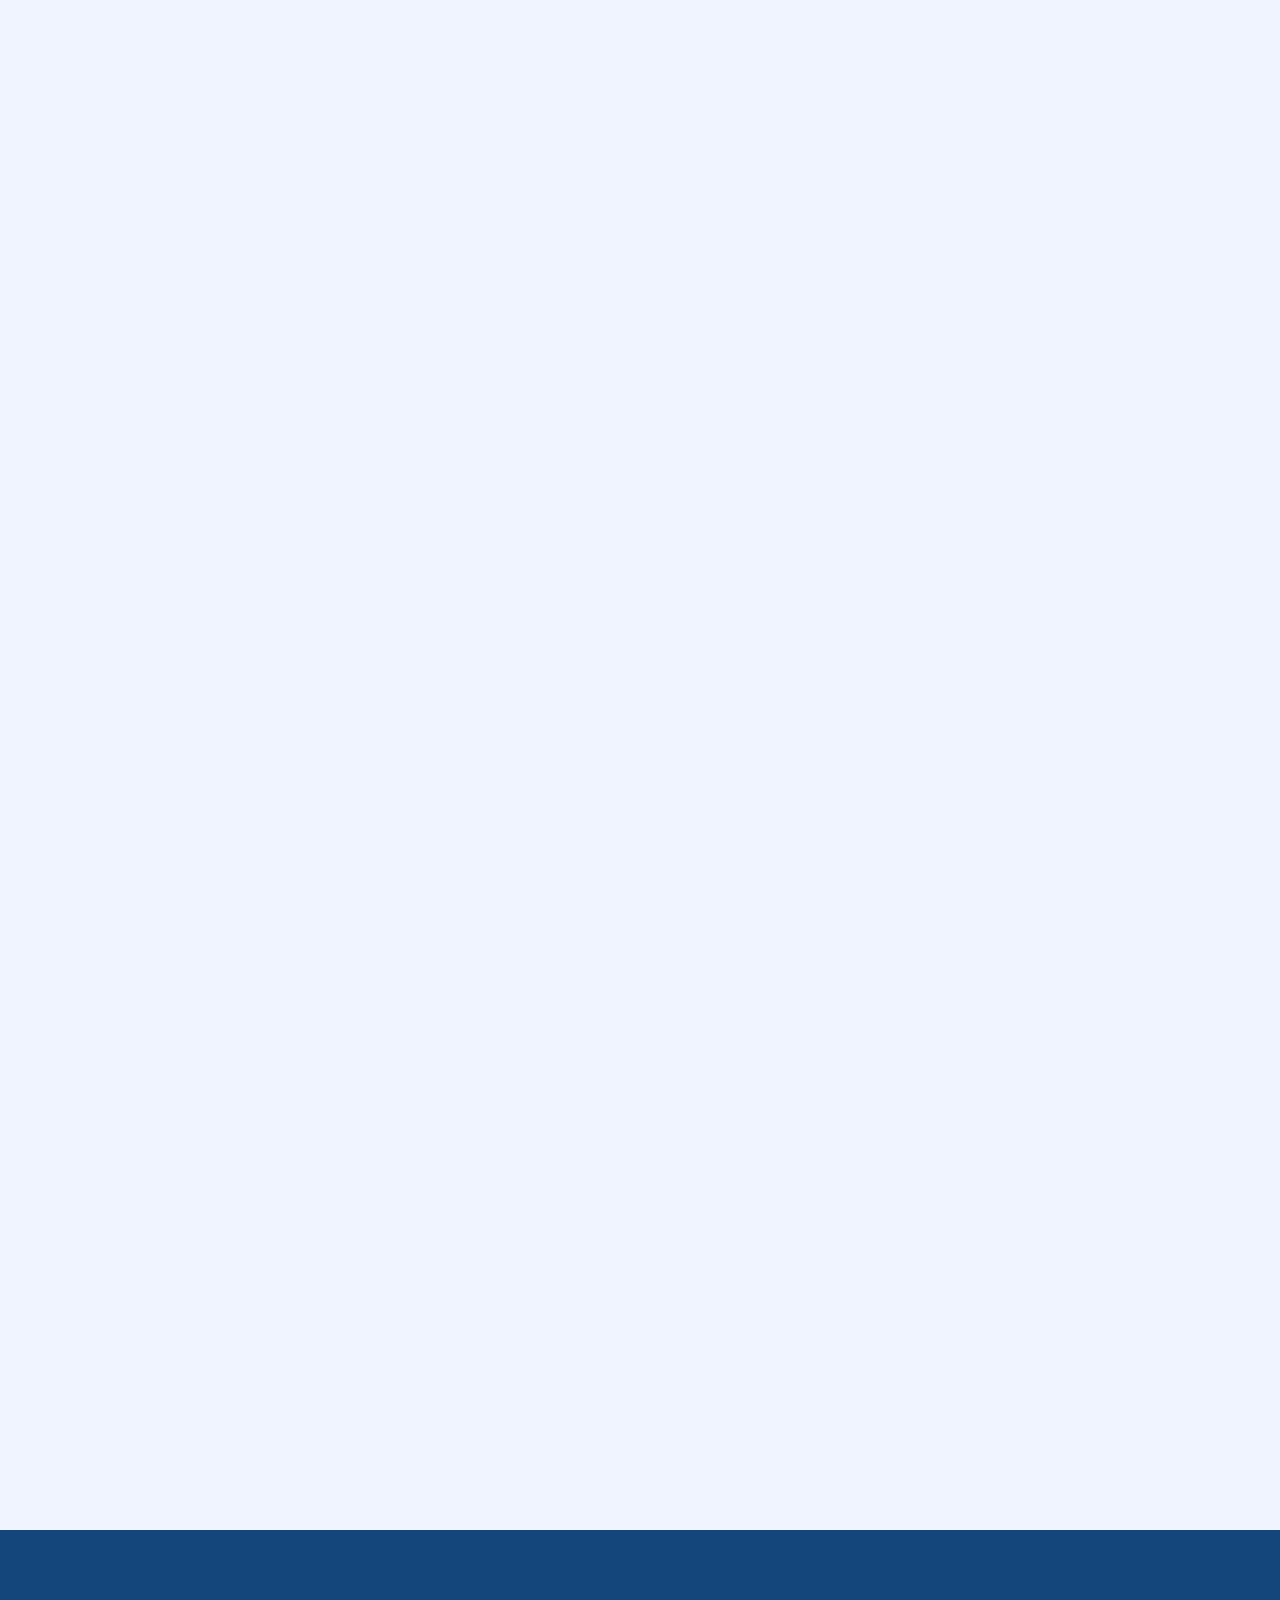
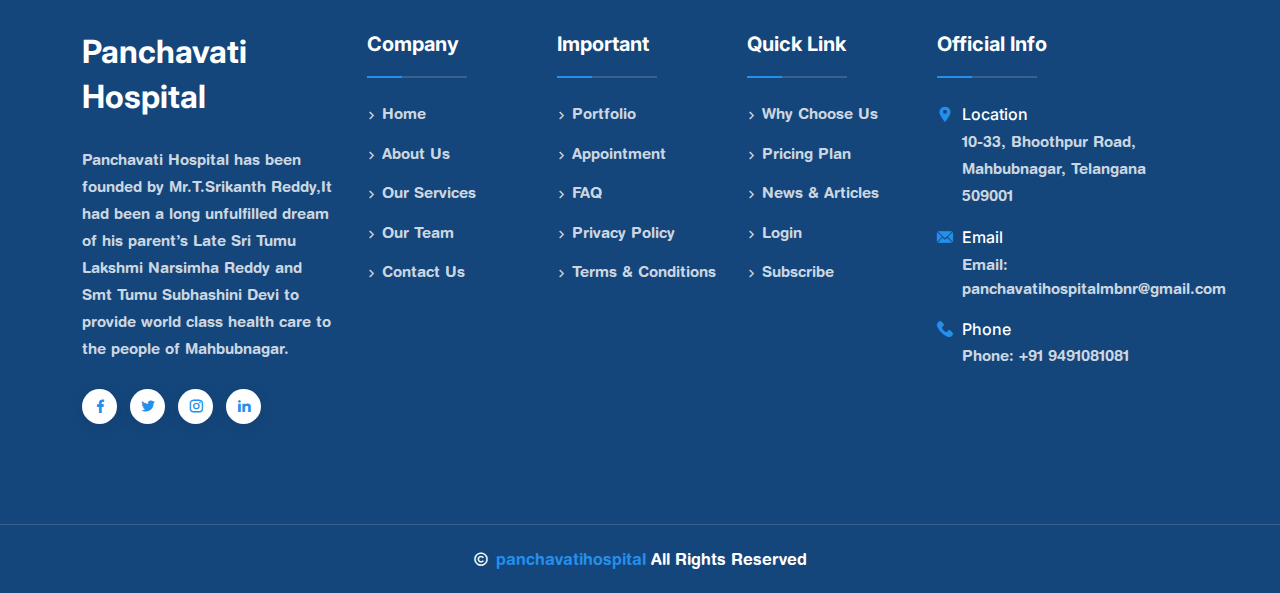
<file: services.html>
<!DOCTYPE html>
<html lang="zxx">

    <head>
        <!-- Required meta tags -->
        <meta charset="utf-8">
        <meta name="viewport" content="width=device-width, initial-scale=1">
        <!-- Link of CSS files -->
        <link rel="stylesheet" href="assets/css/bootstrap.min.css">
        <link rel="stylesheet" href="assets/css/flaticon.css">
        <link rel="stylesheet" href="assets/css/remixicon.css">
        <link rel="stylesheet" href="assets/css/owl.carousel.min.css">
        <link rel="stylesheet" href="assets/css/odometer.min.css">
        <link rel="stylesheet" href="assets/css/fancybox.css">
        <link rel="stylesheet" href="assets/css/aos.css">
        <link rel="stylesheet" href="assets/css/style.css"> 
        <link rel="stylesheet" href="assets/css/responsive.css">
        <link rel="stylesheet" href="assets/css/dark-theme.css">
        
    </head>

    <body>

      

        <!-- Theme Switcher End -->

        <!-- Page Wrapper End -->
        <div class="page-wrapper">

            <!-- Header Section Start -->
            <!-- Header Section Start -->
            <!-- Header Section Start -->
            <header class="header-wrap style1">
                <div class="header-top"  style="background-color: #fe7e00 !important;">
                    <div class="container">
                        <div class="row align-items-center">
                            <div class="col-lg-8">
                                <div class="header-top-left">
                                    <ul class="contact-info list-style">
                                        <li>
                                            <span><i class="ri-customer-service-fill"></i></span>
                                            <p>Your Trusted Health Care Provider</p>
                                        </li>
                                        <li>
                                            <span><i class="ri-phone-fill"></i></span>
                                            <a href="tel:9491081081"> +91 9491081081</a>
                                        </li>
                                        <li>
                                            <span><i class="ri-map-pin-fill"></i></span>
<p>GET LOCATION </p>

                                           
                                        </li>
                                    </ul>
                                </div>
                            </div>
                            <div class="col-lg-4">
                                <div class="header-top-right">
                                   
                                    <ul class="social-profile list-style style1">
                                        <li>
                                            <a href="https://facebook.com/">
                                                <i class="ri-facebook-fill"></i>
                                            </a>
                                        </li>
                                        <li>
                                            <a href="https://twitter.com/">
                                                <i class="ri-twitter-fill"></i>
                                            </a>
                                        </li>
                                        <li>
                                            <a href="https://linkedin.com/">
                                                <i class="ri-linkedin-fill"></i>
                                            </a>
                                        </li>
                                        <li>
                                            <a href="https://pinterest.com/">
                                                <i class="ri-pinterest-line"></i>
                                            </a>
                                        </li>
                                    </ul>
                                </div>
                            </div>
                        </div>
                    </div>
                </div>
                <div class="header-bottom">
                    <div class="container">
                        <nav class="navbar navbar-expand-md navbar-light">
                           <a class="navbar-brand" href="index.html">
<img class="logo-light" src="img/logo.png" style="height: 151px;padding: 11px;">
                            

                            </a>
                            <div class="collapse navbar-collapse main-menu-wrap" id="navbarSupportedContent">
                                <div class="menu-close d-lg-none">
                                    <a href="javascript:void(0)"> <i class="ri-close-line"></i></a>
                                </div>
                                <ul class="navbar-nav ms-auto">
                                 
                                 

<li class="nav-item active">  <a href="index.html" class="nav-link active">Home</a></li>

<li class="nav-item">  <a href="aboutus.html" class="nav-link">About us</a></li>

<li class="nav-item">  <a href="services.html" class="nav-link">Specialty</a></li>
<li class="nav-item">  <a href="gallery.html" class="nav-link">Gallery</a></li>

<li class="nav-item">  <a href="contactus.html" class="nav-link">Contact</a></li>

                                           
                              
                                    <li class="nav-item d-lg-none">
                                        <a href="appointment.html" class="nav-link btn style1">Book Appointment</a>
                                    </li>
                                </ul>
                                <div class="other-options md-none">
                                
                                    <div class="option-item">
                                        <a href="appointment.html" class="btn style1">Book Appointment</a>
                                    </div>
                                </div>
                                
                            </div>
                        </nav>
                        <div class="search-area">
                            <input type="search" placeholder="Search Here..">
                            <button type="submit"><i class="ri-search-line"></i></button>
                        </div>
                        <div class="mobile-bar-wrap">
                            <button class="searchbtn d-lg-none"><i class="ri-search-line"></i></button>
                            <div class="mobile-menu d-lg-none">
                                <a href="javascript:void(0)"><i class="ri-menu-line"></i></a>
                            </div>
                        </div>
                    </div>
                </div>
            </header>  
            <!-- Header Section End -->
            <!-- Header Section End -->


            <!-- Content Wrapper Start -->
            <div class="content-wrapper">

                <!-- Breadcrumb Start -->
                <div class="breadcrumb-wrap bg-f br-2">
                    <div class="container">
                        <div class="breadcrumb-title">
                            <h2>Services</h2>
                            <ul class="breadcrumb-menu list-style">
                                <li><a href="index.html">Home </a></li>
                                <li>Services</li>
                            </ul>
                        </div>
                    </div>
                </div>
                <!-- Breadcrumb End -->
                <section class="service-wrap ptb-100 bg-athens">
                    <div class="container">
                        <div class="section-title style1 text-center mb-40">
                            <span>Our Services</span>
                            <h2>We're Providing Best Services</h2>
                        </div>


<div class="row">

<div class="col-md-4">  <div class="owl-item cloned" style="width: 355.333px; margin-right: 25px;"><div class="service-card style1 aos-init aos-animate" data-aos="fade-left" data-aos-duration="1200" data-aos-delay="600">
    <div class="service-img">
        <img src="assets/img/services/service-6.jpg" alt="Image">
        <span class="service-icon"><i class="flaticon-nurse"></i></span>
    </div>
    <div class="service-info">
        <h3><a href="service-details.html">Orthopaedic
         
            
            </a></h3>
        <p>We provide knee replacement surgeries, total hip and shoulder replacement surgeries and spine surgeries, as well as various kinds of innovative care for a broad range of musculoskeletal conditions. Panchavati Hospital has pioneered minimally invasive techniques in orthopedic surgery, as well as treatment for osteoarthritis and sports injury.</p>
     
    </div>
</div></div></div>

<div class="owl-item cloned" style="width: 355.333px; margin-right: 25px;"><div class="service-card style1 aos-init aos-animate" data-aos="fade-left" data-aos-duration="1200" data-aos-delay="700">
    <div class="service-img">
        <img src="assets/img/services/service-8.jpg" alt="Image">
        <span class="service-icon"><i class="flaticon-ophthalmology"></i></span>
    </div>
    <div class="service-info">
        <h3><a href="service-details.html">Imaging and Radiology
           </a></h3>
        <p> Radiology at Panchavati Hospital
            
            We provide comprehensive range of imaging and radiology services, state-of-the-art facilities and a talented faculty of experts in radiology who use their specialized knowledge to deliver the best patient care.</p>
      
    </div>
</div></div>


<div class="owl-item active" style="width: 355.333px; margin-right: 25px;"><div class="service-card style1 aos-init aos-animate" data-aos="fade-left" data-aos-duration="1200" data-aos-delay="200">
    <div class="service-img">
        <img src="assets/img/services/service-2.jpg" alt="Image">
        <span class="service-icon"><i class="flaticon-hospital-ward"></i></span>
    </div>
    <div class="service-info">
        <h3><a href="contactus.html">Cardiology
            </a></h3>
        <p>Heart and Vascular Care at Panchavati Hospital
            
            Our cardiac specialists at Panchavati Hospital, provide comprehensive care and treatment for patients diagnosed with heart and vascular conditions.</p>
       
    </div>
</div></div>



<div class="owl-item active" style="width: 355.333px; margin-right: 25px;"><div class="service-card style1 aos-init aos-animate" data-aos="fade-left" data-aos-duration="1200" data-aos-delay="300">
    <div class="service-img">
        <img src="assets/img/services/service-3.jpg" alt="Image">
        <span class="service-icon"><i class="flaticon-health-care"></i></span>
    </div>
    <div class="service-info">
        <h3><a href="service-details.html">Neurology Care
            </a></h3>
        <p> 
            
            The Department of Neurology at Panchavati Hospital offers a full range of specialized, comprehensive services ranging from neuro-intensive care to outpatient consultations for people with conditions such as stroke, headache, and more.</p>
        
    </div>
</div></div>


<div class="owl-item active" style="width: 355.333px; margin-right: 25px;"><div class="service-card style1 aos-init aos-animate" data-aos="fade-left" data-aos-duration="1200" data-aos-delay="400">
    <div class="service-img">
        <img src="assets/img/services/service-4.jpg" alt="Image">
        <span class="service-icon"><i class="flaticon-traumatology"></i></span>
    </div>
    <div class="service-info">
        <h3><a href="service-details.html">Gynecology and Obstetrics
          </a></h3>
        <p>  Panchavati Hospital provides a comprehensive range of routine gynecological and obstetrical services to patients of all ages, as well as specialty care in pelvic floor health, adolescent gynecology, high risk obstetrics and maternity care.</p>
       
    </div>
</div></div>



<div class="owl-item" style="width: 355.333px; margin-right: 25px;"><div class="service-card style1 aos-init aos-animate" data-aos="fade-left" data-aos-duration="1200" data-aos-delay="500">
    <div class="service-img">
        <img src="assets/img/services/service-5.jpg" alt="Image">
        <span class="service-icon"><i class="flaticon-bandage"></i></span>
    </div>
    <div class="service-info">
        <h3><a href="service-details.html">Pediatric
            Pediatric at Panchavati Hospital
            
            </a></h3>
        <p>The Department of Pediatrics at Panchavati Hospital provides complete health solutions for children of all ages. The department has experienced pediatric care intensivists and skilled general pediatricians</p>
       
    </div>
</div></div>



<div class="owl-item" style="width: 355.333px; margin-right: 25px;"><div class="service-card style1 aos-init aos-animate" data-aos="fade-left" data-aos-duration="1200" data-aos-delay="600">
    <div class="service-img">
        <img src="assets/img/services/service-6.jpg" alt="Image">
        <span class="service-icon"><i class="flaticon-nurse"></i></span>
    </div>
    <div class="service-info">
        <h3><a href="service-details.html">Orthopaedic
         
            
            </a></h3>
        <p>We provide knee replacement surgeries, total hip and shoulder replacement surgeries and spine surgeries, as well as various kinds of innovative care for a broad range of musculoskeletal conditions. Panchavati Hospital has pioneered minimally invasive techniques in orthopedic surgery, as well as treatment for osteoarthritis and sports injury.</p>
     
    </div>
</div></div>



<div class="owl-item" style="width: 355.333px; margin-right: 25px;"><div class="service-card style1 aos-init aos-animate" data-aos="fade-left" data-aos-duration="1200" data-aos-delay="700">
    <div class="service-img">
        <img src="assets/img/services/service-8.jpg" alt="Image">
        <span class="service-icon"><i class="flaticon-ophthalmology"></i></span>
    </div>
    <div class="service-info">
        <h3><a href="service-details.html">Imaging and Radiology
           </a></h3>
        <p> Radiology at Panchavati Hospital
            
            We provide comprehensive range of imaging and radiology services, state-of-the-art facilities and a talented faculty of experts in radiology who use their specialized knowledge to deliver the best patient care.</p>
      
    </div>
</div></div>


<div class="owl-item cloned" style="width: 355.333px; margin-right: 25px;"><div class="service-card style1 aos-init aos-animate" data-aos="fade-left" data-aos-duration="1200" data-aos-delay="200">
    <div class="service-img">
        <img src="assets/img/services/service-2.jpg" alt="Image">
        <span class="service-icon"><i class="flaticon-hospital-ward"></i></span>
    </div>
    <div class="service-info">
        <h3><a href="contactus.html">Cardiology
            </a></h3>
        <p>Heart and Vascular Care at Panchavati Hospital
            
            Our cardiac specialists at Panchavati Hospital, provide comprehensive care and treatment for patients diagnosed with heart and vascular conditions.</p>
       
    </div>
</div></div>



<div class="owl-item cloned" style="width: 355.333px; margin-right: 25px;"><div class="service-card style1 aos-init aos-animate" data-aos="fade-left" data-aos-duration="1200" data-aos-delay="300">
    <div class="service-img">
        <img src="assets/img/services/service-3.jpg" alt="Image">
        <span class="service-icon"><i class="flaticon-health-care"></i></span>
    </div>
    <div class="service-info">
        <h3><a href="service-details.html">Neurology Care
            </a></h3>
        <p> 
            
            The Department of Neurology at Panchavati Hospital offers a full range of specialized, comprehensive services ranging from neuro-intensive care to outpatient consultations for people with conditions such as stroke, headache, and more.</p>
        
    </div>
</div></div>

<div class="owl-item cloned" style="width: 355.333px; margin-right: 25px;"><div class="service-card style1 aos-init aos-animate" data-aos="fade-left" data-aos-duration="1200" data-aos-delay="400">
    <div class="service-img">
        <img src="assets/img/services/service-4.jpg" alt="Image">
        <span class="service-icon"><i class="flaticon-traumatology"></i></span>
    </div>
    <div class="service-info">
        <h3><a href="service-details.html">Gynecology and Obstetrics
          </a></h3>
        <p>  Panchavati Hospital provides a comprehensive range of routine gynecological and obstetrical services to patients of all ages, as well as specialty care in pelvic floor health, adolescent gynecology, high risk obstetrics and maternity care.</p>
       
    </div>
</div></div>


</div>





                      
                      
                    </div>
                </section>
                <!-- Service Section Start -->
              
                <!-- Service Section End -->

            </div>
            <!-- Content wrapper end -->

            <!-- Footer Section Start -->
            <footer class="footer-wrap">
                <div class="container">
                    <div class="row pt-100 pb-75">
                        <div class="col-xl-3 col-lg-5 col-md-5 col-sm-12">
                            <div class="footer-widget">
                                <a href="index.html" class="footer-logo text-white">
        <h2 class=" text-white">Panchavati Hospital</h2>
        
                                </a>
                                <p class="comp-desc">
                                    Panchavati Hospital has been founded by Mr.T.Srikanth Reddy,It had been a long unfulfilled dream of his parent’s Late Sri Tumu Lakshmi Narsimha Reddy and Smt Tumu Subhashini Devi to provide world class health care to the people of Mahbubnagar.
        
        
                                </p>
                                <ul class="social-profile style1 list-style">
                                    <li>
                                        <a href="https://facebook.com/">
                                            <i class="ri-facebook-fill"></i>
                                        </a>
                                    </li>
                                    <li>
                                        <a href="https://twitter.com/">
                                            <i class="ri-twitter-fill"></i>
                                        </a>
                                    </li>
                                    <li>
                                        <a href="https://instagram.com/">
                                            <i class="ri-instagram-line"></i>
                                        </a>
                                    </li>
                                    <li>
                                        <a href="https://linkedin.com/">
                                            <i class="ri-linkedin-fill"></i>
                                        </a>
                                    </li>
                                </ul>
                            </div>
                        </div>
                        <div class="col-xl-2 col-lg-4 col-md-4 col-sm-6">
                            <div class="footer-widget">
                                <h3 class="footer-widget-title">Company</h3>
                                <ul class="footer-menu list-style">
                                    <li>
                                        <a href="index.html">
                                            <i class="ri-arrow-right-s-line"></i>
                                           Home
                                        </a>
                                    </li>
                                    <li>
                                        <a href="about.html">
                                            <i class="ri-arrow-right-s-line"></i>
                                            About Us
                                        </a>
                                    </li>
                                    <li>
                                        <a href="service-one.html">
                                            <i class="ri-arrow-right-s-line"></i>
                                          Our Services
                                        </a>
                                    </li>
                                    <li>
                                        <a href="team.html">
                                            <i class="ri-arrow-right-s-line"></i>
                                            Our Team
                                        </a>
                                    </li>
                                    <li>
                                        <a href="contact.html">
                                            <i class="ri-arrow-right-s-line"></i>
                                           Contact Us
                                        </a>
                                    </li>
                                </ul>
                            </div>
                        </div>
                        <div class="col-xl-2 col-lg-3 col-md-3 col-sm-6">
                            <div class="footer-widget">
                                <h3 class="footer-widget-title">Important</h3>
                                <ul class="footer-menu list-style">
                                    <li>
                                        <a href="portfolio.html">
                                            <i class="ri-arrow-right-s-line"></i>
                                           Portfolio
                                        </a>
                                    </li>
                                    <li>
                                        <a href="appointment.html">
                                            <i class="ri-arrow-right-s-line"></i>
                                          Appointment
                                        </a>
                                    </li>
                                    <li>
                                        <a href="faq.html">
                                            <i class="ri-arrow-right-s-line"></i>
                                            FAQ 
                                        </a>
                                    </li>
                                    <li>
                                        <a href="privacy-policy.html">
                                            <i class="ri-arrow-right-s-line"></i>
                                            Privacy Policy
                                        </a>
                                    </li>
                                    <li>
                                        <a href="terms-of-service.html">
                                            <i class="ri-arrow-right-s-line"></i>
                                            Terms &amp; Conditions
                                        </a>
                                    </li>
                                </ul>
                            </div>
                        </div>
                        <div class="col-xl-2 col-lg-5 col-md-6 col-sm-6 pe-xl-4">
                            <div class="footer-widget">
                                <h3 class="footer-widget-title">Quick Link</h3>
                                <ul class="footer-menu list-style">
                                    <li>
                                        <a href="about.html">
                                            <i class="ri-arrow-right-s-line"></i>
                                           Why Choose Us
                                        </a>
                                    </li>
                                    <li>
                                        <a href="pricing-plan.html">
                                            <i class="ri-arrow-right-s-line"></i>
                                            Pricing Plan
                                        </a>
                                    </li>
                                    <li>
                                        <a href="blog-left-sidebar.html">
                                            <i class="ri-arrow-right-s-line"></i>
                                           News &amp; Articles
                                        </a>
                                    </li>
                                    <li>
                                        <a href="login.html">
                                            <i class="ri-arrow-right-s-line"></i>
                                           Login
                                        </a>
                                    </li>
                                    <li>
                                        <a href="contact.html">
                                            <i class="ri-arrow-right-s-line"></i>
                                            Subscribe
                                        </a>
                                    </li>
                                </ul>
                            </div>
                        </div>
                        <div class="col-xl-3 col-lg-7 col-md-6 col-sm-6">
                            <div class="footer-widget">
                                <h3 class="footer-widget-title">Official Info</h3>
                                <ul class="contact-info list-style">
                                    <li>
                                        <i class="flaticon-map"></i>
                                        <h6>Location</h6>
        <p>10-33, Bhoothpur Road, Mahbubnagar, Telangana 509001</p>
                                    </li>
                                    <li>
                                        <i class="flaticon-email-1"></i>
                                        <h6>Email</h6>
        <a href=""><span class="" >
        
        Email: panchavatihospitalmbnr@gmail.com   
        
        </span></a>
                                    </li>
                                    <li>
                                        <i class="flaticon-phone-call-1"></i>
                                        <h6>Phone</h6>
        <a href="tel:9491081081">   Phone: +91 9491081081</a>
                                    </li>
                                </ul>
                            </div>
                        </div>
                    </div>
                </div>
                <p class="copyright-text"><i class="ri-copyright-line"></i> <span>panchavatihospital</span>  All Rights Reserved
                </p>
            </footer>
            <!-- Footer Section End -->
        
            <!-- Footer Section End -->
        
        </div>
        <!-- Page Wrapper End -->
        
        <!-- Back-to-top button Start -->
         <a href="javascript:void(0)" class="back-to-top bounce"><i class="ri-arrow-up-s-line"></i></a>
        <!-- Back-to-top button End -->

        <!-- Link of JS files -->
       <script src="assets/js/jquery.min.js"></script>
        <script src="assets/js/bootstrap.bundle.min.js"></script>
        <script src="assets/js/form-validator.min.js"></script>
        <script src="assets/js/contact-form-script.js"></script>
        <script src="assets/js/aos.js"></script>
        <script src="assets/js/owl.carousel.min.js"></script>
        <script src="assets/js/odometer.min.js"></script>
        <script src="assets/js/fancybox.js"></script>
        <script src="assets/js/jquery.appear.js"></script>
        <script src="assets/js/tweenmax.min.js"></script>
        <script src="assets/js/main.js"></script>
    </body>

</html>
</file>
<file: assets/css/flaticon.css>
@font-face {
    font-family: "flaticon";
    src: url("../fonts/flaticon8588.ttf?ff9b1a8558652b202bc5395acf194565") format("truetype"),
url("../fonts/flaticon8588.woff?ff9b1a8558652b202bc5395acf194565") format("woff"),
url("../fonts/flaticon8588.woff2?ff9b1a8558652b202bc5395acf194565") format("woff2"),
url("../fonts/flaticon8588.eot?ff9b1a8558652b202bc5395acf194565#iefix") format("embedded-opentype"),
url("../fonts/flaticon8588.svg?ff9b1a8558652b202bc5395acf194565#flaticon") format("svg");
}

i[class^="flaticon-"]:before, i[class*=" flaticon-"]:before {
    font-family: flaticon !important;
    font-style: normal;
    font-weight: normal !important;
    font-variant: normal;
    text-transform: none;
    line-height: 1;
    -webkit-font-smoothing: antialiased;
    -moz-osx-font-smoothing: grayscale;
}

.flaticon-straight-quotes:before {
    content: "\f101";
}
.flaticon-play-button:before {
    content: "\f102";
}
.flaticon-play-button-arrowhead:before {
    content: "\f103";
}
.flaticon-quotation-mark:before {
    content: "\f104";
}
.flaticon-minus-sign:before {
    content: "\f105";
}
.flaticon-right-quote-sign:before {
    content: "\f106";
}
.flaticon-aid-man:before {
    content: "\f107";
}
.flaticon-bandage:before {
    content: "\f108";
}
.flaticon-air-ambulance:before {
    content: "\f109";
}
.flaticon-ambulance:before {
    content: "\f10a";
}
.flaticon-admision-form:before {
    content: "\f10b";
}
.flaticon-drop-counter:before {
    content: "\f10c";
}
.flaticon-doctor:before {
    content: "\f10d";
}
.flaticon-drugs:before {
    content: "\f10e";
}
.flaticon-dna:before {
    content: "\f10f";
}
.flaticon-emergency-kit:before {
    content: "\f110";
}
.flaticon-headache:before {
    content: "\f111";
}
.flaticon-first-aid-kit:before {
    content: "\f112";
}
.flaticon-health-care:before {
    content: "\f113";
}
.flaticon-disability:before {
    content: "\f114";
}
.flaticon-blood-test:before {
    content: "\f115";
}
.flaticon-hospital-reception:before {
    content: "\f116";
}
.flaticon-hospital:before {
    content: "\f117";
}
.flaticon-lungs:before {
    content: "\f118";
}
.flaticon-insurance:before {
    content: "\f119";
}
.flaticon-hospital-ward:before {
    content: "\f11a";
}
.flaticon-medicine:before {
    content: "\f11b";
}
.flaticon-medical-operation:before {
    content: "\f11c";
}
.flaticon-medical-prescription:before {
    content: "\f11d";
}
.flaticon-stethoscope:before {
    content: "\f11e";
}
.flaticon-medical-history:before {
    content: "\f11f";
}
.flaticon-medical-handbook:before {
    content: "\f120";
}
.flaticon-microscope:before {
    content: "\f121";
}
.flaticon-medical-computer:before {
    content: "\f122";
}
.flaticon-nurse:before {
    content: "\f123";
}
.flaticon-pediatry:before {
    content: "\f124";
}
.flaticon-ophthalmology:before {
    content: "\f125";
}
.flaticon-pregnancy:before {
    content: "\f126";
}
.flaticon-pills:before {
    content: "\f127";
}
.flaticon-online-medical-consultation:before {
    content: "\f128";
}
.flaticon-operating-room:before {
    content: "\f129";
}
.flaticon-sterile-mask:before {
    content: "\f12a";
}
.flaticon-pharmacy:before {
    content: "\f12b";
}
.flaticon-stomachache:before {
    content: "\f12c";
}
.flaticon-syringe:before {
    content: "\f12d";
}
.flaticon-sterile-gloves:before {
    content: "\f12e";
}
.flaticon-test-tube:before {
    content: "\f12f";
}
.flaticon-roller-bandage:before {
    content: "\f130";
}
.flaticon-surgery-equipment:before {
    content: "\f131";
}
.flaticon-traumatology:before {
    content: "\f132";
}
.flaticon-pulse:before {
    content: "\f133";
}
.flaticon-dentist:before {
    content: "\f134";
}
.flaticon-veterinary:before {
    content: "\f135";
}
.flaticon-urine-jar:before {
    content: "\f136";
}
.flaticon-x-ray:before {
    content: "\f137";
}
.flaticon-share:before {
    content: "\f138";
}
.flaticon-right-arrow:before {
    content: "\f139";
}
.flaticon-phone-call:before {
    content: "\f13a";
}
.flaticon-left-arrow:before {
    content: "\f13b";
}
.flaticon-right-arrow-1:before {
    content: "\f13c";
}
.flaticon-search:before {
    content: "\f13d";
}
.flaticon-telephone:before {
    content: "\f13e";
}
.flaticon-secure-shield:before {
    content: "\f13f";
}
.flaticon-shipped:before {
    content: "\f140";
}
.flaticon-tick:before {
    content: "\f141";
}
.flaticon-call:before {
    content: "\f142";
}
.flaticon-pin:before {
    content: "\f143";
}
.flaticon-email:before {
    content: "\f144";
}
.flaticon-email-1:before {
    content: "\f145";
}
.flaticon-down-arrow:before {
    content: "\f146";
}
.flaticon-done:before {
    content: "\f147";
}
.flaticon-invisible:before {
    content: "\f148";
}
.flaticon-phone-call-1:before {
    content: "\f149";
}
.flaticon-checked:before {
    content: "\f14a";
}
.flaticon-play:before {
    content: "\f14b";
}
.flaticon-send:before {
    content: "\f14c";
}
.flaticon-support:before {
    content: "\f14d";
}
.flaticon-time:before {
    content: "\f14e";
}
.flaticon-headphones:before {
    content: "\f14f";
}
.flaticon-badge:before {
    content: "\f150";
}
.flaticon-check:before {
    content: "\f151";
}
.flaticon-user:before {
    content: "\f152";
}
.flaticon-user-1:before {
    content: "\f153";
}
.flaticon-quote:before {
    content: "\f154";
}
.flaticon-quote-1:before {
    content: "\f155";
}
.flaticon-shopping-cart:before {
    content: "\f156";
}
.flaticon-exit:before {
    content: "\f157";
}
.flaticon-quote-2:before {
    content: "\f158";
}
.flaticon-edit:before {
    content: "\f159";
}
.flaticon-check-1:before {
    content: "\f15a";
}
.flaticon-home:before {
    content: "\f15b";
}
.flaticon-email-2:before {
    content: "\f15c";
}
.flaticon-verified:before {
    content: "\f15d";
}
.flaticon-speech-bubble:before {
    content: "\f15e";
}
.flaticon-file:before {
    content: "\f15f";
}
.flaticon-bell:before {
    content: "\f160";
}
.flaticon-notification:before {
    content: "\f161";
}
.flaticon-bag:before {
    content: "\f162";
}
.flaticon-search-1:before {
    content: "\f163";
}
.flaticon-quote-3:before {
    content: "\f164";
}
.flaticon-location:before {
    content: "\f165";
}
.flaticon-clipboard:before {
    content: "\f166";
}
.flaticon-love:before {
    content: "\f167";
}
.flaticon-send-1:before {
    content: "\f168";
}
.flaticon-sign-out:before {
    content: "\f169";
}
.flaticon-search-2:before {
    content: "\f16a";
}
.flaticon-plus:before {
    content: "\f16b";
}
.flaticon-map:before {
    content: "\f16c";
}
.flaticon-back:before {
    content: "\f16d";
}
.flaticon-next:before {
    content: "\f16e";
}
.flaticon-user-2:before {
    content: "\f16f";
}
.flaticon-quotes:before {
    content: "\f170";
}
.flaticon-heart:before {
    content: "\f171";
}
.flaticon-email-3:before {
    content: "\f172";
}
.flaticon-up-arrow:before {
    content: "\f173";
}
.flaticon-application:before {
    content: "\f174";
}
</file>
<file: assets/css/style.css>
/*--------------------------------
     =====Table Of Contents====

1.  General Styles 
2.  Mixins CSS
3.  Back To Top Button CSS
4.  Preloader CSS
5.  Button & Link CSS
6.  Section Title & Overlay & Shape CSS
7.  Social Link CSS
8.  Pagination CSS
9.  Sidebar CSS
     - Search Box Widget
     - Taglist Widget
     - Category Widget
     - Filter Search Widget
     - New Arrival Product Widget
     - Popular Post Widget
10. Sign In CSS
11. FAQ Terms & Conditions
----------------------------------*/
@import url("https://fonts.googleapis.com/css2?family=Inter:wght@300;400;500;600;700;800&amp;family=Roboto:wght@300;400;500;700;900&amp;display=swap");


@font-face {
  font-family: Ampersand;
  src: url("../../fonts/main.otf");
  }








/*---------------------------------
            General Styles 
-----------------------------------*/
* {
  -webkit-box-sizing: border-box;
          box-sizing: border-box;
}

html {
  scroll-behavior: smooth;
}

:focus,
button:focus,
.btn:focus {
  outline: 0;
  -webkit-box-shadow: none;
          box-shadow: none;
}

.form-control:focus {
  -webkit-box-shadow: none;
  box-shadow: none;
}

a,
button,
input[type="submit"] {
  cursor: pointer;
}

/* Chrome, Safari, Edge, Opera */
input::-webkit-outer-spin-button,
input::-webkit-inner-spin-button {
  -webkit-appearance: none;
  appearance: none;
  margin: 0;
}

/* Firefox */
input[type=number] {
  -moz-appearance: textfield;
  -webkit-appearance: textfield;
          appearance: textfield;
}

a {
  color: #000;
  text-transform: inherit;
  text-decoration: none;
  -webkit-transition: all 0.3s ease;
  transition: all 0.3s ease;
}

a:hover,
a :focus {
  text-decoration: none;
  -webkit-box-shadow: none;
          box-shadow: none;
  color: #000;
}

a:focus {
  outline: 0 solid;
}

img {
  max-width: 100%;
  height: auto;
}

h1,
h2,
h3,
h4,
h5,
h6 {
  font-weight: 700;
  line-height: 1.4;
  color: #000;
  font-family: "Inter", sans-serif;
}

body {
  font-size: 16px;
  font-family: Ampersand;
  color: #666666;
}

p {
  font-size: 16px;
  line-height: 1.8;
  color: #666666;
}

select {
  cursor: pointer;
  -webkit-appearance: none;
  -moz-appearance: none;
  appearance: none;
  background-image: url(../img/down-arrow.png);
  background-repeat: no-repeat;
  background-size: 15px;
  background-position: calc(100% - 15px) 50%;
}

.pt-10 {
  padding-top: 10px;
}

.pt-20 {
  padding-top: 20px;
}

.pt-30 {
  padding-top: 30px;
}

.pt-40 {
  padding-top: 40px;
}

.pt-50 {
  padding-top: 50px;
}

.pt-60 {
  padding-top: 60px;
}

.pt-70 {
  padding-top: 70px;
}

.pt-75 {
  padding-top: 75px;
}

.pt-80 {
  padding-top: 80px;
}

.pt-90 {
  padding-top: 90px;
}

.pt-100 {
  padding-top: 100px;
}

.pt-200 {
  padding-top: 200px;
}

.pb-10 {
  padding-bottom: 10px;
}

.pb-20 {
  padding-bottom: 20px;
}

.pb-30 {
  padding-bottom: 30px;
}

.pb-40 {
  padding-bottom: 40px;
}

.pb-50 {
  padding-bottom: 50px;
}

.pb-60 {
  padding-bottom: 60px;
}

.pb-70 {
  padding-bottom: 70px;
}

.pb-75 {
  padding-bottom: 75px;
}

.pb-80 {
  padding-bottom: 80px;
}

.pb-90 {
  padding-bottom: 90px;
}

.pb-100 {
  padding-bottom: 100px;
}

.pb-130 {
  padding-bottom: 130px;
}

.ptb-10 {
  padding-bottom: 10px;
  padding-bottom: 10px;
}

.ptb-20 {
  padding-bottom: 20px;
  padding-bottom: 20px;
}

.ptb-30 {
  padding-top: 30px;
  padding-bottom: 30px;
}

.ptb-40 {
  padding-top: 40px;
  padding-bottom: 40px;
}

.ptb-50 {
  padding-top: 50px;
  padding-bottom: 50px;
}

.ptb-60 {
  padding-top: 60px;
  padding-bottom: 60px;
}

.ptb-70 {
  padding-top: 70px;
  padding-bottom: 70px;
}

.ptb-80 {
  padding-top: 80px;
  padding-bottom: 80px;
}

.ptb-90 {
  padding-top: 90px;
  padding-bottom: 90px;
}

.ptb-100 {
  padding-top: 100px;
  padding-bottom: 100px;
}

.mb-0 {
  margin-bottom: 0px !important;
}

.mb-10 {
  margin-bottom: 10px !important;
}

.mb-15 {
  margin-bottom: 15px !important;
}

.mb-20 {
  margin-bottom: 20px !important;
}

.mb-25 {
  margin-bottom: 25px !important;
}

.mb-30 {
  margin-bottom: 30px !important;
}

.mb-40 {
  margin-bottom: 40px !important;
}

.mb-50 {
  margin-bottom: 50px !important;
}

.mb-60 {
  margin-bottom: 60px !important;
}

.mb-70 {
  margin-bottom: 70px !important;
}

.mb-80 {
  margin-bottom: 80px !important;
}

.mb-90 {
  margin-bottom: 90px !important;
}

.mb-100 {
  margin-bottom: 100px !important;
}

.mmt-10 {
  margin-top: -10px !important;
}

.mt-0 {
  margin-top: 0px !important;
}

.mt-10 {
  margin-top: 10px !important;
}

.mt-15 {
  margin-top: 15px !important;
}

.mt-20 {
  margin-top: 20px !important;
}

.mt-25 {
  margin-top: 25px !important;
}

.mt-30 {
  margin-top: 30px !important;
}

.mt-35 {
  margin-top: 35px !important;
}

.mt-40 {
  margin-top: 40px !important;
}

.mt-50 {
  margin-top: 50px !important;
}

.mt-60 {
  margin-top: 60px !important;
}

.mt-70 {
  margin-top: 70px !important;
}

.mt-80 {
  margin-top: 80px !important;
}

.mt-100 {
  margin-top: 100px !important;
}

.mtb-100 {
  margin-top: 100px !important;
  margin-bottom: 100px !important;
}

.z-0 {
  z-index: 0;
  position: relative;
}

#message {
  padding: 0;
  margin: 0;
}

.help-block {
  color: #E31C25;
}

.list-style {
  margin: 0;
  padding: 0;
  list-style: none;
}

.list-style li {
  list-style: none;
}

.page-wrapper {
  overflow-x: hidden;
}

/*---------------------------------
          Mixins & Animation CSS
-----------------------------------*/
.owl-carousel .owl-nav button.owl-prev, .owl-carousel .owl-nav button.owl-next, .social-profile.style1 li a, .social-profile.style2 li a, .header-wrap .header-top .header-top-left .contact-info li span, .content-feature-list.style1 li span, .hero-wrap .hero-content .hero-btn .play-video .video-icon, .hero-wrap.style1 .hero-slide-item .hero-img-wrap .promo-box span, .hero-wrap.style3 .hero-slide-item .hero-content .hero-btn .play-video .video-icon, .hero-wrap.style4 .hero-slide-item .hero-content .hero-btn .play-video .video-icon, .hero-wrap.style5 .hero-slide-item .hero-content .hero-btn .play-video .video-icon, .hero-wrap.style6 .hero-slide-item .hero-content .hero-btn .play-video .video-icon, .feature-item-wrap .feature-item .feature-icon, .service-card .service-img .service-icon, .service-card.style4 .service-icon, .counter-card-wrap .counter-card .counter-icon, .contact-item .contact-icon, .header-wrap .header-top .header-top-left, .header-wrap .header-top .header-top-left .contact-info, .header-wrap .header-top .header-top-left .contact-info li, .header-wrap .header-top .header-top-right, .select-lang .navbar-language .dropdown-toggle, .portfolio-info-widget .portfolio-info-item-wrap .portfolio-info-item, .hero-wrap .hero-content .hero-btn .play-video, .hero-wrap.style2 .hero-content .hero-btn, .hero-wrap.style3 .hero-slide-item .hero-content .hero-btn, .hero-wrap.style4 .hero-slide-item .hero-content .hero-btn, .hero-wrap.style5 .hero-slide-item .hero-content .hero-btn, .hero-wrap.style3 .hero-slide-item .hero-content .hero-btn .play-video, .hero-wrap.style4 .hero-slide-item .hero-content .hero-btn .play-video, .hero-wrap.style5 .hero-slide-item .hero-content .hero-btn .play-video, .hero-wrap.style6 .hero-slide-item .hero-content .hero-btn, .hero-wrap.style6 .hero-slide-item .hero-content .hero-btn .play-video, .about-wrap.style1 .about-content .ceo-msg, .about-wrap.style3 .about-img-wrap .about-promo-box, .about-doctor-box, .counter-card-wrap .counter-card, .testimonial-card .client-info-area, .testimonial-card .client-info-area .client-info-wrap, .cta-content, .pricing-card .pricing-header, .book-appointment-form .radio-btn, .contact-item, .wp-block-quote, .testimonial-slider-two.owl-carousel.style2 .owl-dots, .testimonial-slider-two.owl-carousel .owl-dots, .owl-carousel .owl-nav, .pp-post-item, .feature-item-wrap .feature-item, .counter-card-wrap, .promo-card, .post-author, .comment-item-wrap .comment-item {
  display: -webkit-box;
  display: -ms-flexbox;
  display: flex;
  -ms-flex-wrap: wrap;
  flex-wrap: wrap;
}

.owl-carousel .owl-nav button.owl-prev, .owl-carousel .owl-nav button.owl-next, .social-profile.style1 li a, .social-profile.style2 li a, .header-wrap .header-top .header-top-left .contact-info li span, .content-feature-list.style1 li span, .hero-wrap .hero-content .hero-btn .play-video .video-icon, .hero-wrap.style1 .hero-slide-item .hero-img-wrap .promo-box span, .hero-wrap.style3 .hero-slide-item .hero-content .hero-btn .play-video .video-icon, .hero-wrap.style4 .hero-slide-item .hero-content .hero-btn .play-video .video-icon, .hero-wrap.style5 .hero-slide-item .hero-content .hero-btn .play-video .video-icon, .hero-wrap.style6 .hero-slide-item .hero-content .hero-btn .play-video .video-icon, .feature-item-wrap .feature-item .feature-icon, .service-card .service-img .service-icon, .service-card.style4 .service-icon, .counter-card-wrap .counter-card .counter-icon, .contact-item .contact-icon {
  -webkit-box-orient: vertical;
  -webkit-box-direction: normal;
  -ms-flex-direction: column;
  flex-direction: column;
  -webkit-box-pack: center;
  -ms-flex-pack: center;
  justify-content: center;
}

.header-wrap .header-top .header-top-left, .header-wrap .header-top .header-top-left .contact-info, .header-wrap .header-top .header-top-left .contact-info li, .header-wrap .header-top .header-top-right, .select-lang .navbar-language .dropdown-toggle, .portfolio-info-widget .portfolio-info-item-wrap .portfolio-info-item, .hero-wrap .hero-content .hero-btn .play-video, .hero-wrap.style2 .hero-content .hero-btn, .hero-wrap.style3 .hero-slide-item .hero-content .hero-btn, .hero-wrap.style4 .hero-slide-item .hero-content .hero-btn, .hero-wrap.style5 .hero-slide-item .hero-content .hero-btn, .hero-wrap.style3 .hero-slide-item .hero-content .hero-btn .play-video, .hero-wrap.style4 .hero-slide-item .hero-content .hero-btn .play-video, .hero-wrap.style5 .hero-slide-item .hero-content .hero-btn .play-video, .hero-wrap.style6 .hero-slide-item .hero-content .hero-btn, .hero-wrap.style6 .hero-slide-item .hero-content .hero-btn .play-video, .about-wrap.style1 .about-content .ceo-msg, .about-wrap.style3 .about-img-wrap .about-promo-box, .about-doctor-box, .counter-card-wrap .counter-card, .testimonial-card .client-info-area, .testimonial-card .client-info-area .client-info-wrap, .cta-content, .pricing-card .pricing-header, .book-appointment-form .radio-btn, .contact-item, .wp-block-quote {
  -webkit-box-align: center;
  -ms-flex-align: center;
  -ms-grid-row-align: center;
  align-items: center;
}

.pricing-card .pricing-header {
  -webkit-box-pack: justify;
  -ms-flex-pack: justify;
  justify-content: space-between;
}

.testimonial-slider-two.owl-carousel.style2 .owl-dots {
  -webkit-box-pack: center;
  -ms-flex-pack: center;
  justify-content: center;
}

.header-wrap .header-top .header-top-right, .testimonial-slider-two.owl-carousel .owl-dots {
  -webkit-box-pack: end;
  -ms-flex-pack: end;
  justify-content: flex-end;
}

.play-now .ripple,
.play-now .ripple:before,
.play-now .ripple:after {
  position: absolute;
  top: 50%;
  left: 50%;
  height: 85px;
  width: 85px;
  -webkit-transform: translateX(-50%) translateY(-50%);
  transform: translateX(-50%) translateY(-50%);
  -webkit-transform-origin: center;
  transform-origin: center center;
  border-radius: 50%;
  -webkit-box-shadow: 0 0 0 0 #fff;
  -ms-box-shadow: 0 0 0 0 #fff;
  -o-box-shadow: 0 0 0 0 #fff;
  box-shadow: 0 0 0 0 #fff;
  -webkit-animation: ripple 3s infinite;
  animation: ripple 3s infinite;
}

.play-now {
  position: relative;
  height: 85px;
  width: 85px;
  text-align: center;
  line-height: 92px;
  background-color: transparent;
  border: 3px solid #fff;
  color: #fff;
  z-index: 1;
  font-size: 28px;
  padding-left: 5px;
  display: block;
  -webkit-transform-origin: center;
  transform-origin: center center;
  border-radius: 50%;
  margin: 0 auto;
}

.play-now .ripple:before {
  -webkit-animation-delay: 0.9s;
  animation-delay: 0.9s;
  content: "";
  position: absolute;
}

.play-now .ripple:after {
  -webkit-animation-delay: 0.6s;
  animation-delay: 0.6s;
  content: "";
  position: absolute;
}

@-webkit-keyframes ripple {
  70% {
    -webkit-box-shadow: 0 0 0 20px rgba(255, 255, 255, 0);
            box-shadow: 0 0 0 20px rgba(255, 255, 255, 0);
  }
  100% {
    -webkit-box-shadow: 0 0 0 0 rgba(255, 255, 255, 0);
            box-shadow: 0 0 0 0 rgba(255, 255, 255, 0);
  }
}

@keyframes ripple {
  70% {
    -webkit-box-shadow: 0 0 0 20px rgba(255, 255, 255, 0);
            box-shadow: 0 0 0 20px rgba(255, 255, 255, 0);
  }
  100% {
    -webkit-box-shadow: 0 0 0 0 rgba(255, 255, 255, 0);
            box-shadow: 0 0 0 0 rgba(255, 255, 255, 0);
  }
}

/*---------------------------------
     Back To Top Button CSS
-----------------------------------*/
.back-to-top {
  font-size: 24px;
  width: 45px;
  height: 45px;
  line-height: 42px;
  text-align: center;
  display: none;
  position: fixed;
  bottom: 230px;
  right: 20px;
  z-index: 999;
  border-radius: 50%;
  background: #F0F4FF;
  -webkit-box-shadow: 0 5px 5px rgba(0, 0, 0, 0.2);
          box-shadow: 0 5px 5px rgba(0, 0, 0, 0.2);
  -webkit-transition: all 0.4s ease-in-out;
  transition: all 0.4s ease-in-out;
}

.back-to-top.open {
  bottom: 30px;
}

.back-to-top i {
  color: #2490EB;
}

/*---------------------------------
     Preloader CSS
-----------------------------------*/
.absCenter {
  position: absolute;
  top: 50%;
  left: 50%;
  -webkit-transform: translate(-50%, -50%);
          transform: translate(-50%, -50%);
}

.loaderPill {
  text-align: center;
}

.loaderPill .loaderPill-anim {
  height: 160px;
}

.loaderPill .loaderPill-anim .loaderPill-anim-bounce {
  -webkit-animation: loaderPillBounce 1800ms linear infinite;
          animation: loaderPillBounce 1800ms linear infinite;
}

.loaderPill .loaderPill-anim .loaderPill-anim-bounce .loaderPill-anim-flop {
  -webkit-transform-origin: 50% 50%;
          transform-origin: 50% 50%;
  -webkit-animation: loaderPillFlop 1800ms linear infinite;
          animation: loaderPillFlop 1800ms linear infinite;
}

.loaderPill .loaderPill-anim .loaderPill-anim-bounce .loaderPill-anim-flop .loaderPill-pill {
  display: inline-block;
  -webkit-box-sizing: border-box;
          box-sizing: border-box;
  width: 80px;
  height: 30px;
  border-radius: 15px;
  border: 1px solid #2490EB;
  background-image: -webkit-gradient(linear, left top, right top, color-stop(50%, #2490EB), color-stop(50%, #ffffff));
  background-image: linear-gradient(to right, #2490EB 50%, #ffffff 50%);
}

.loaderPill .loaderPill-floor {
  display: block;
  text-align: center;
}

.loaderPill .loaderPill-floor .loaderPill-floor-shadow {
  display: inline-block;
  width: 70px;
  height: 7px;
  border-radius: 50%;
  background-color: color(#2490EB opacity(26%));
  -webkit-transform: translateY(-15px);
          transform: translateY(-15px);
  -webkit-animation: loaderPillScale 1800ms linear infinite;
          animation: loaderPillScale 1800ms linear infinite;
}

@-webkit-keyframes loaderPillBounce {
  0% {
    -webkit-transform: translateY(123px);
            transform: translateY(123px);
    -webkit-animation-timing-function: cubic-bezier(0.25, 0.46, 0.45, 0.94);
            animation-timing-function: cubic-bezier(0.25, 0.46, 0.45, 0.94);
  }
  25% {
    -webkit-transform: translateY(40px);
            transform: translateY(40px);
    -webkit-animation-timing-function: cubic-bezier(0.55, 0.085, 0.68, 0.53);
            animation-timing-function: cubic-bezier(0.55, 0.085, 0.68, 0.53);
  }
  50% {
    -webkit-transform: translateY(120px);
            transform: translateY(120px);
    -webkit-animation-timing-function: cubic-bezier(0.25, 0.46, 0.45, 0.94);
            animation-timing-function: cubic-bezier(0.25, 0.46, 0.45, 0.94);
  }
  75% {
    -webkit-transform: translateY(20px);
            transform: translateY(20px);
    -webkit-animation-timing-function: cubic-bezier(0.55, 0.085, 0.68, 0.53);
            animation-timing-function: cubic-bezier(0.55, 0.085, 0.68, 0.53);
  }
  100% {
    -webkit-transform: translateY(120px);
            transform: translateY(120px);
  }
}

@keyframes loaderPillBounce {
  0% {
    -webkit-transform: translateY(123px);
            transform: translateY(123px);
    -webkit-animation-timing-function: cubic-bezier(0.25, 0.46, 0.45, 0.94);
            animation-timing-function: cubic-bezier(0.25, 0.46, 0.45, 0.94);
  }
  25% {
    -webkit-transform: translateY(40px);
            transform: translateY(40px);
    -webkit-animation-timing-function: cubic-bezier(0.55, 0.085, 0.68, 0.53);
            animation-timing-function: cubic-bezier(0.55, 0.085, 0.68, 0.53);
  }
  50% {
    -webkit-transform: translateY(120px);
            transform: translateY(120px);
    -webkit-animation-timing-function: cubic-bezier(0.25, 0.46, 0.45, 0.94);
            animation-timing-function: cubic-bezier(0.25, 0.46, 0.45, 0.94);
  }
  75% {
    -webkit-transform: translateY(20px);
            transform: translateY(20px);
    -webkit-animation-timing-function: cubic-bezier(0.55, 0.085, 0.68, 0.53);
            animation-timing-function: cubic-bezier(0.55, 0.085, 0.68, 0.53);
  }
  100% {
    -webkit-transform: translateY(120px);
            transform: translateY(120px);
  }
}

@-webkit-keyframes loaderPillFlop {
  0% {
    -webkit-transform: rotate(0);
            transform: rotate(0);
  }
  25% {
    -webkit-transform: rotate(90deg);
            transform: rotate(90deg);
  }
  50% {
    -webkit-transform: rotate(180deg);
            transform: rotate(180deg);
  }
  75% {
    -webkit-transform: rotate(450deg);
            transform: rotate(450deg);
  }
  100% {
    -webkit-transform: rotate(720deg);
            transform: rotate(720deg);
  }
}

@keyframes loaderPillFlop {
  0% {
    -webkit-transform: rotate(0);
            transform: rotate(0);
  }
  25% {
    -webkit-transform: rotate(90deg);
            transform: rotate(90deg);
  }
  50% {
    -webkit-transform: rotate(180deg);
            transform: rotate(180deg);
  }
  75% {
    -webkit-transform: rotate(450deg);
            transform: rotate(450deg);
  }
  100% {
    -webkit-transform: rotate(720deg);
            transform: rotate(720deg);
  }
}

@-webkit-keyframes loaderPillScale {
  0% {
    -webkit-transform: translateY(-15px) scale(1, 1);
            transform: translateY(-15px) scale(1, 1);
    -webkit-animation-timing-function: cubic-bezier(0.25, 0.46, 0.45, 0.94);
            animation-timing-function: cubic-bezier(0.25, 0.46, 0.45, 0.94);
  }
  25% {
    -webkit-transform: translateY(-15px) scale(0.7, 1);
            transform: translateY(-15px) scale(0.7, 1);
    -webkit-animation-timing-function: cubic-bezier(0.55, 0.085, 0.68, 0.53);
            animation-timing-function: cubic-bezier(0.55, 0.085, 0.68, 0.53);
  }
  50% {
    -webkit-transform: translateY(-15px) scale(1, 1);
            transform: translateY(-15px) scale(1, 1);
    -webkit-animation-timing-function: cubic-bezier(0.25, 0.46, 0.45, 0.94);
            animation-timing-function: cubic-bezier(0.25, 0.46, 0.45, 0.94);
  }
  75% {
    -webkit-transform: translateY(-15px) scale(0.6, 1);
            transform: translateY(-15px) scale(0.6, 1);
    -webkit-animation-timing-function: cubic-bezier(0.55, 0.085, 0.68, 0.53);
            animation-timing-function: cubic-bezier(0.55, 0.085, 0.68, 0.53);
  }
  100% {
    -webkit-transform: translateY(-15px) scale(1, 1);
            transform: translateY(-15px) scale(1, 1);
  }
}

@keyframes loaderPillScale {
  0% {
    -webkit-transform: translateY(-15px) scale(1, 1);
            transform: translateY(-15px) scale(1, 1);
    -webkit-animation-timing-function: cubic-bezier(0.25, 0.46, 0.45, 0.94);
            animation-timing-function: cubic-bezier(0.25, 0.46, 0.45, 0.94);
  }
  25% {
    -webkit-transform: translateY(-15px) scale(0.7, 1);
            transform: translateY(-15px) scale(0.7, 1);
    -webkit-animation-timing-function: cubic-bezier(0.55, 0.085, 0.68, 0.53);
            animation-timing-function: cubic-bezier(0.55, 0.085, 0.68, 0.53);
  }
  50% {
    -webkit-transform: translateY(-15px) scale(1, 1);
            transform: translateY(-15px) scale(1, 1);
    -webkit-animation-timing-function: cubic-bezier(0.25, 0.46, 0.45, 0.94);
            animation-timing-function: cubic-bezier(0.25, 0.46, 0.45, 0.94);
  }
  75% {
    -webkit-transform: translateY(-15px) scale(0.6, 1);
            transform: translateY(-15px) scale(0.6, 1);
    -webkit-animation-timing-function: cubic-bezier(0.55, 0.085, 0.68, 0.53);
            animation-timing-function: cubic-bezier(0.55, 0.085, 0.68, 0.53);
  }
  100% {
    -webkit-transform: translateY(-15px) scale(1, 1);
            transform: translateY(-15px) scale(1, 1);
  }
}

.loader {
  position: fixed;
  top: 0;
  left: 0;
  width: 100%;
  height: 100%;
  background: #fff;
  z-index: 20000;
  overflow-x: hidden !important;
  display: -webkit-box;
  display: -ms-flexbox;
  display: flex;
  -webkit-box-align: center;
      -ms-flex-align: center;
          align-items: center;
  -webkit-box-pack: center;
      -ms-flex-pack: center;
          justify-content: center;
}

/*---------------------------------
       Button & Link CSS
----------------------------------*/
.btn {
  display: inline-block;
  line-height: 26px;
  font-weight: 400;
  border-radius: 5px;
  text-align: center;
  -webkit-transition: all 0.7s ease-in-out;
  transition: all 0.7s ease-in-out;
  position: relative;
  z-index: 1;
  border: none;
  padding: 14px 28px 14px;
  border-radius: 0;
  color: #fff;
  overflow: hidden;
  border: 1px solid transparent;
  white-space: nowrap;
}

.btn i {
  position: relative;
  top: 3px;
  font-size: 16px;
  margin-left: 7px;
  -webkit-transition: all 0.4s ease-in-out;
  transition: all 0.4s ease-in-out;
}

.btn:before {
  position: absolute;
  top: 0;
  left: 0;
  content: "";
  width: 50%;
  height: 0;
  visibility: hidden;
  opacity: 0;
  z-index: -1;
  border-radius: 0 50% 50% 0;
  -webkit-transition: all 0.4s ease-in-out;
  transition: all 0.4s ease-in-out;
}

.btn:after {
  border-radius: 50% 0 0 50%;
  position: absolute;
  bottom: 0;
  right: 0;
  content: "";
  width: 50%;
  height: 0;
  visibility: hidden;
  opacity: 0;
  z-index: -1;
  -webkit-transition: all 0.4s ease-in-out;
  transition: all 0.4s ease-in-out;
}

.btn:hover {
  color: #fff;
}

.btn:hover:after, .btn:hover:before {
  width: 100%;
  height: 100%;
  visibility: visible;
  opacity: 1;
}

.btn.style1 {
  background-color: #2490EB;
  border-radius: 5px;
}

.btn.style1:after, .btn.style1:before {
  background: #14467B;
}

.btn.style2 {
  background-color: #14467B;
  color: #fff;
  border-radius: 5px;
}

.btn.style2:after, .btn.style2:before {
  background: #2490EB;
}

.btn.style2:hover {
  color: #fff;
}

.btn.style3 {
  background-color: #fff;
  -webkit-box-shadow: 0 3px 15px rgba(0, 0, 0, 0.08);
          box-shadow: 0 3px 15px rgba(0, 0, 0, 0.08);
  color: #000;
  border-radius: 5px;
}

.btn.style3:after, .btn.style3:before {
  background: #14467B;
}

.btn.style3:hover {
  color: #fff;
}

.btn.style5 {
  background-color: #14467B;
  color: #fff;
  border: 1px solid transparent;
}

.btn.style5:after, .btn.style5:before {
  background: #2490EB;
}

.btn.style5:hover {
  color: #fff;
  border-color: rgba(255, 255, 255, 0.01);
}

.btn.style6, .btn.style8 {
  background-color: transparent;
  border-color: white;
  color: #fff;
}

.btn.style6:after, .btn.style6:before, .btn.style8:after, .btn.style8:before {
  background: #14467B;
}

.btn.style6:hover, .btn.style8:hover {
  border-color: transparent;
  color: #fff;
}

.btn.style8 {
  border-radius: 5px;
}

.btn.style7 {
  background-color: #2490EB;
  color: #fff;
  border: 1px solid transparent;
}

.btn.style7:after, .btn.style7:before {
  background: #14467B;
}

.btn.style7:hover {
  color: #fff;
  border-color: rgba(255, 255, 255, 0.01);
}

.link {
  font-weight: 500;
  line-height: 26px;
  display: inline-block;
  position: relative;
  -webkit-transition: all 0.4s ease-in-out;
  transition: all 0.4s ease-in-out;
}

.link:after {
  position: absolute;
  bottom: 0;
  left: 0;
  content: "";
  width: 0;
  height: 1px;
  background: #14467B;
  visibility: hidden;
  opacity: 0;
  -webkit-transition: all 0.4s ease-in-out;
  transition: all 0.4s ease-in-out;
}

.link i {
  position: relative;
  top: 3px;
  margin-left: 5px;
  font-size: 14px;
  -webkit-transition: all 0.4s ease-in-out;
  transition: all 0.4s ease-in-out;
}

.link.style1 {
  color: #2490EB;
}

.link.style1:after {
  background-color: #2490EB;
}

.link.style1:hover {
  color: #2490EB;
}

.link.style2 {
  color: #000;
}

.link.style2:after {
  background-color: #2490EB;
}

.link.style2:hover {
  color: #2490EB;
}

.link:hover {
  color: #14467B;
}

.link:hover:after {
  visibility: visible;
  opacity: 1;
  width: 100%;
}

.link:hover i {
  margin-left: 10px;
}

.owl-carousel .owl-nav button.owl-prev, .owl-carousel .owl-nav button.owl-next {
  width: 50px;
  height: 50px;
  border-radius: 50%;
  text-align: center;
  background-color: transparent;
  position: relative;
  overflow: hidden;
  z-index: 1;
  -webkit-transition: all 0.4s ease-in-out;
  transition: all 0.4s ease-in-out;
}

.owl-carousel .owl-nav button.owl-prev:after, .owl-carousel .owl-nav button.owl-next:after {
  position: absolute;
  bottom: 0;
  left: 0;
  content: "";
  width: 100%;
  height: 0;
  background-color: #2490EB;
  z-index: -1;
  visibility: hidden;
  opacity: 0;
  -webkit-transition: all 0.4s ease-in-out;
  transition: all 0.4s ease-in-out;
}

.owl-carousel .owl-nav button.owl-prev i, .owl-carousel .owl-nav button.owl-next i {
  font-size: 25px;
  line-height: 0.8;
  display: inline-block;
  position: relative;
  top: 1px;
  color: #2490EB;
  margin: 0 auto;
  -webkit-transition: all 0.4s ease-in-out;
  transition: all 0.4s ease-in-out;
}

.owl-carousel .owl-nav button.owl-prev:hover, .owl-carousel .owl-nav button.owl-next:hover {
  border-color: transparent;
}

.owl-carousel .owl-nav button.owl-prev:hover:after, .owl-carousel .owl-nav button.owl-next:hover:after {
  height: 100%;
  visibility: visible;
  opacity: 1;
}

.owl-carousel .owl-nav button.owl-prev:hover i, .owl-carousel .owl-nav button.owl-next:hover i {
  color: #fff;
}

.owl-carousel .owl-dots button.owl-dot {
  display: inline-block;
  margin: 0 6px;
  position: relative;
  bottom: -5px;
}

.owl-carousel .owl-dots button.owl-dot span {
  display: inline-block;
  width: 15px;
  height: 15px;
  border-radius: 50%;
  background: #f9f9f9;
  position: relative;
  -webkit-transition: all 0.4s ease-in-out;
  transition: all 0.4s ease-in-out;
}

.owl-carousel .owl-dots button.owl-dot.active span {
  background: #14467B;
}

/*--------------------------------------
    Section Title,Overlay & Shape CSS
----------------------------------------*/
.section-title,
.content-title {
  position: relative;
}

.section-title h2,
.content-title h2 {
  font-size: 40px;
  margin: 0;
}

.section-title p,
.content-title p {
  margin: 12px 0 0;
}

.section-title span,
.content-title span {
  display: inline-block;
  font-weight: 700;
  margin: 0 0 10px;
  position: relative;
  z-index: 1;
  line-height: 1;
}

.section-title span p,
.content-title span p {
  margin: 10px auto 0;
}

.section-title.style1 span,
.content-title.style1 span {
  color: #2490EB;
}

.section-title.style2 span, .section-title.style2 h2,
.content-title.style2 span,
.content-title.style2 h2 {
  color: #fff;
}

.section-title.style2 p,
.content-title.style2 p {
  color: rgba(255, 255, 255, 0.8);
}

.section-para {
  margin: 0;
}

.section-para.style2 {
  color: #fff;
}

.content-wrapper {
  margin-top: 134px;
}

.bg-transparent {
  background-color: transparent;
}

.bg-black {
  background-color: #000;
}

.bg-white {
  background-color: #fff;
}

.bg-athens {
  background-color: #F0F4FF;
}

.bg-blue {
  background-color: #2490EB;
}

.bg-albastor {
  background-color: #f9f9f9;
}

.bg-chathamas {
  background-color: #14467B;
}

.body_overlay {
  position: fixed;
  top: 0;
  left: 0;
  content: "";
  background-color: rgba(0, 0, 0, 0.8);
  width: 100%;
  height: 100%;
  z-index: 999;
  visibility: hidden;
  opacity: 0;
  -webkit-transition: all 0.4s ease-in-out;
  transition: all 0.4s ease-in-out;
}

.body_overlay.open {
  visibility: visible;
  opacity: 1;
}

.overlay {
  position: absolute;
  top: 0;
  left: 0;
  width: 100%;
  height: 100%;
  z-index: 0;
}

.op-1 {
  opacity: 0.1;
}

.op-2 {
  opacity: 0.2;
}

.op-3 {
  opacity: 0.3;
}

.op-4 {
  opacity: 0.4;
}

.op-5 {
  opacity: 0.5;
}

.op-6 {
  opacity: 0.6;
}

.op-7 {
  opacity: 0.7;
}

.op-75 {
  opacity: 0.75;
}

.op-8 {
  opacity: 0.8;
}

.op-85 {
  opacity: 0.85;
}

.op-9 {
  opacity: 0.9;
}

.op-95 {
  opacity: 0.95;
}

.op-10 {
  opacity: 1;
}

.bg-f {
  background-position: center center;
  background-size: cover;
  background-repeat: no-repeat;
  background-color: #ddd;
}

.pos-rel {
  position: relative;
  z-index: 1;
}

.bounce {
  -webkit-animation: float 1500ms infinite ease-in-out;
  animation: float 1500ms infinite ease-in-out;
}

.moveHorizontal {
  -webkit-animation: moveHorizontal 3000ms infinite ease-in-out;
  animation: moveHorizontal 3000ms infinite ease-in-out;
}

.moveVertical {
  -webkit-animation: moveVertical 3000ms infinite ease-in-out;
  animation: moveVertical 3000ms infinite ease-in-out;
}

.moveHorizontal_reverse {
  -webkit-animation: moveHorizontal_reverse 3000ms infinite ease-in-out;
  animation: moveHorizontal_reverse 3000ms infinite ease-in-out;
}

.animationFramesTwo {
  -webkit-animation: animationFramesTwo 20000ms infinite ease-in-out;
  animation: animationFramesTwo 20000ms infinite ease-in-out;
}

.waving_left {
  -webkit-animation: waving_left 7s infinite linear;
  animation: waving_left 7s infinite linear;
  -webkit-transition: all 0.3s ease-in-out;
  transition: all 0.3s ease-in-out;
}

.waving_right {
  -webkit-animation: waving_right 7s infinite linear;
  animation: waving_right 7s infinite linear;
  -webkit-transition: all 0.3s ease-in-out;
  transition: all 0.3s ease-in-out;
}

.rotate {
  -webkit-animation: rotation 20s infinite linear;
  animation: rotation 20s infinite linear;
}

.rotate {
  -webkit-animation: rotation 20s infinite linear;
  animation: rotation 20s infinite linear;
}

@-webkit-keyframes waving_left {
  0% {
    -webkit-transform: rotate(0deg);
  }
  25% {
    -webkit-transform: rotate(3deg);
  }
  50% {
    -webkit-transform: rotate(6deg);
  }
  75% {
    -webkit-transform: rotate(-3deg);
  }
  100% {
    -webkit-transform: rotate(0deg);
  }
}

@keyframes waving_left {
  0% {
    -webkit-transform: rotate(0deg);
  }
  25% {
    -webkit-transform: rotate(3deg);
  }
  50% {
    -webkit-transform: rotate(6deg);
  }
  75% {
    -webkit-transform: rotate(-3deg);
  }
  100% {
    -webkit-transform: rotate(0deg);
  }
}

@-webkit-keyframes waving_right {
  0% {
    -webkit-transform: rotate(0deg);
  }
  25% {
    -webkit-transform: rotate(-3deg);
  }
  50% {
    -webkit-transform: rotate(-6deg);
  }
  75% {
    -webkit-transform: rotate(-3deg);
  }
  100% {
    -webkit-transform: rotate(0deg);
  }
}

@keyframes waving_right {
  0% {
    -webkit-transform: rotate(0deg);
  }
  25% {
    -webkit-transform: rotate(-3deg);
  }
  50% {
    -webkit-transform: rotate(-6deg);
  }
  75% {
    -webkit-transform: rotate(-3deg);
  }
  100% {
    -webkit-transform: rotate(0deg);
  }
}

@-webkit-keyframes float {
  0% {
    -webkit-transform: translateY(0px);
    transform: translateY(0px);
  }
  50% {
    -webkit-transform: translateY(-5px);
    transform: translateY(-5px);
  }
  100% {
    -webkit-transform: translateY(0px);
    transform: translateY(0px);
  }
}

@keyframes float {
  0% {
    -webkit-transform: translateY(0px);
    transform: translateY(0px);
  }
  50% {
    -webkit-transform: translateY(-5px);
    transform: translateY(-5px);
  }
  100% {
    -webkit-transform: translateY(0px);
    transform: translateY(0px);
  }
}

@-webkit-keyframes rotation {
  from {
    -webkit-transform: rotate(0deg);
  }
  to {
    -webkit-transform: rotate(359deg);
  }
}

@keyframes rotation {
  from {
    -webkit-transform: rotate(0deg);
  }
  to {
    -webkit-transform: rotate(359deg);
  }
}

@-webkit-keyframes animationFramesTwo {
  0% {
    -webkit-transform: translate(0px, 0px) rotate(0deg);
  }
  20% {
    -webkit-transform: translate(73px, -1px) rotate(36deg);
  }
  40% {
    -webkit-transform: translate(141px, 72px) rotate(72deg);
  }
  60% {
    -webkit-transform: translate(83px, 122px) rotate(108deg);
  }
  80% {
    -webkit-transform: translate(-40px, 72px) rotate(144deg);
  }
  100% {
    -webkit-transform: translate(0px, 0px) rotate(0deg);
  }
}

@keyframes animationFramesTwo {
  0% {
    -webkit-transform: translate(0px, 0px) rotate(0deg);
  }
  20% {
    -webkit-transform: translate(73px, -1px) rotate(36deg);
  }
  40% {
    -webkit-transform: translate(141px, 72px) rotate(72deg);
  }
  60% {
    -webkit-transform: translate(83px, 122px) rotate(108deg);
  }
  80% {
    -webkit-transform: translate(-40px, 72px) rotate(144deg);
  }
  100% {
    -webkit-transform: translate(0px, 0px) rotate(0deg);
  }
}

@-webkit-keyframes moveHorizontal {
  0% {
    -webkit-transform: translateX(0px);
    transform: translateX(0px);
  }
  50% {
    -webkit-transform: translateX(-20px);
    transform: translateX(-20px);
  }
  100% {
    -webkit-transform: translateX(0px);
    transform: translateX(0px);
  }
}

@keyframes moveHorizontal {
  0% {
    -webkit-transform: translateX(0px);
    transform: translateX(0px);
  }
  50% {
    -webkit-transform: translateX(-20px);
    transform: translateX(-20px);
  }
  100% {
    -webkit-transform: translateX(0px);
    transform: translateX(0px);
  }
}

@-webkit-keyframes moveHorizontal_reverse {
  0% {
    -webkit-transform: translateX(0px);
    transform: translateX(0px);
  }
  50% {
    -webkit-transform: translateX(20px);
    transform: translateX(20px);
  }
  100% {
    -webkit-transform: translateX(0px);
    transform: translateX(0px);
  }
}

@keyframes moveHorizontal_reverse {
  0% {
    -webkit-transform: translateX(0px);
    transform: translateX(0px);
  }
  50% {
    -webkit-transform: translateX(20px);
    transform: translateX(20px);
  }
  100% {
    -webkit-transform: translateX(0px);
    transform: translateX(0px);
  }
}

@-webkit-keyframes moveVertical {
  0% {
    -webkit-transform: translateY(0px);
    transform: translateY(0px);
  }
  50% {
    -webkit-transform: translateY(-20px);
    transform: translateY(-20px);
  }
  100% {
    -webkit-transform: translateY(0px);
    transform: translateY(0px);
  }
}

@keyframes moveVertical {
  0% {
    -webkit-transform: translateY(0px);
    transform: translateY(0px);
  }
  50% {
    -webkit-transform: translateY(-20px);
    transform: translateY(-20px);
  }
  100% {
    -webkit-transform: translateY(0px);
    transform: translateY(0px);
  }
}

@-webkit-keyframes shine {
  100% {
    left: 125%;
  }
}

@keyframes shine {
  100% {
    left: 125%;
  }
}

/*-------------------------------
     Social Link  CSS
-------------------------------*/
.social-profile li {
  display: inline-block;
  margin: 0 4px;
}

.social-profile li:first-child {
  margin-left: 0;
}

.social-profile li:last-child {
  margin-right: 0;
}

.social-profile li:last-child {
  margin-right: 0;
}

.social-profile li a {
  display: block;
  text-align: center;
  border: 1px solid transparent;
  -webkit-transition: all 0.3s ease-in-out;
  transition: all 0.3s ease-in-out;
}

.social-profile li a i {
  -webkit-transition: all 0.3s ease-in-out;
  transition: all 0.3s ease-in-out;
  font-size: 16px;
  line-height: 0.8;
}

.social-profile li a:hover {
  border-color: transparent;
  color: #14467B;
}

.social-profile.style1 li a, .social-profile.style2 li a {
  width: 35px;
  height: 35px;
  text-align: center;
  -webkit-transition: all 0.3s ease-in-out;
  transition: all 0.3s ease-in-out;
}

.social-profile.style1 li a {
  background: #fff;
  border-radius: 50%;
  -webkit-box-shadow: 0 4px 15px rgba(0, 0, 0, 0.08);
          box-shadow: 0 4px 15px rgba(0, 0, 0, 0.08);
}

.social-profile.style1 li a i {
  color: #2490EB;
}

.social-profile.style1 li a:hover {
  background-color: #2490EB;
  -webkit-transform: translateY(-3px);
  transform: translateY(-3px);
}

.social-profile.style1 li a:hover i {
  color: #fff;
}

.social-profile.style2 li a {
  background: rgba(36, 144, 235, 0.09);
  border-radius: 50%;
}

.social-profile.style2 li a i {
  color: #2490EB;
}

.social-profile.style2 li a:hover {
  background-color: #2490EB;
  -webkit-transform: translateY(-3px);
  transform: translateY(-3px);
}

.social-profile.style2 li a:hover i {
  color: #fff;
}

/*-------------------------------
        Pagination  CSS
-------------------------------*/
.page-nav {
  text-align: center;
  margin-top: 25px;
}

.page-nav li {
  margin: 0 5px;
  display: inline-block;
}

.page-nav li a {
  display: block;
  width: 45px;
  height: 45px;
  border-radius: 50%;
  font-size: 16px;
  -webkit-box-shadow: 0 4px 15px rgba(0, 0, 0, 0.1);
          box-shadow: 0 4px 15px rgba(0, 0, 0, 0.1);
  line-height: 46px;
  font-weight: 600;
  opacity: 0.7;
  text-align: center;
  -webkit-transition: all 0.4s ease-in-out;
  transition: all 0.4s ease-in-out;
}

.page-nav li a i {
  font-size: 20px;
  line-height: 1;
  margin: 0 auto;
  position: relative;
  top: 5px;
  -webkit-transition: all 0.4s ease-in-out;
  transition: all 0.4s ease-in-out;
}

.page-nav li a.active, .page-nav li a:hover {
  color: #fff;
  opacity: 1;
  background-color: #2490EB;
}

.page-nav li a.active i, .page-nav li a:hover i {
  color: #fff;
}

.owl-carousel .owl-nav button.owl-prev, .owl-carousel .owl-nav button.owl-next, .social-profile.style1 li a, .social-profile.style2 li a, .header-wrap .header-top .header-top-left .contact-info li span, .content-feature-list.style1 li span, .hero-wrap .hero-content .hero-btn .play-video .video-icon, .hero-wrap.style1 .hero-slide-item .hero-img-wrap .promo-box span, .hero-wrap.style3 .hero-slide-item .hero-content .hero-btn .play-video .video-icon, .hero-wrap.style4 .hero-slide-item .hero-content .hero-btn .play-video .video-icon, .hero-wrap.style5 .hero-slide-item .hero-content .hero-btn .play-video .video-icon, .hero-wrap.style6 .hero-slide-item .hero-content .hero-btn .play-video .video-icon, .feature-item-wrap .feature-item .feature-icon, .service-card .service-img .service-icon, .service-card.style4 .service-icon, .counter-card-wrap .counter-card .counter-icon, .contact-item .contact-icon, .header-wrap .header-top .header-top-left, .header-wrap .header-top .header-top-left .contact-info, .header-wrap .header-top .header-top-left .contact-info li, .header-wrap .header-top .header-top-right, .select-lang .navbar-language .dropdown-toggle, .portfolio-info-widget .portfolio-info-item-wrap .portfolio-info-item, .hero-wrap .hero-content .hero-btn .play-video, .hero-wrap.style2 .hero-content .hero-btn, .hero-wrap.style3 .hero-slide-item .hero-content .hero-btn, .hero-wrap.style4 .hero-slide-item .hero-content .hero-btn, .hero-wrap.style5 .hero-slide-item .hero-content .hero-btn, .hero-wrap.style3 .hero-slide-item .hero-content .hero-btn .play-video, .hero-wrap.style4 .hero-slide-item .hero-content .hero-btn .play-video, .hero-wrap.style5 .hero-slide-item .hero-content .hero-btn .play-video, .hero-wrap.style6 .hero-slide-item .hero-content .hero-btn, .hero-wrap.style6 .hero-slide-item .hero-content .hero-btn .play-video, .about-wrap.style1 .about-content .ceo-msg, .about-wrap.style3 .about-img-wrap .about-promo-box, .about-doctor-box, .counter-card-wrap .counter-card, .testimonial-card .client-info-area, .testimonial-card .client-info-area .client-info-wrap, .cta-content, .pricing-card .pricing-header, .book-appointment-form .radio-btn, .contact-item, .wp-block-quote, .testimonial-slider-two.owl-carousel.style2 .owl-dots, .testimonial-slider-two.owl-carousel .owl-dots, .owl-carousel .owl-nav, .pp-post-item, .feature-item-wrap .feature-item, .counter-card-wrap, .promo-card, .post-author, .comment-item-wrap .comment-item {
  display: -webkit-box;
  display: -ms-flexbox;
  display: flex;
  -ms-flex-wrap: wrap;
  flex-wrap: wrap;
}

.owl-carousel .owl-nav button.owl-prev, .owl-carousel .owl-nav button.owl-next, .social-profile.style1 li a, .social-profile.style2 li a, .header-wrap .header-top .header-top-left .contact-info li span, .content-feature-list.style1 li span, .hero-wrap .hero-content .hero-btn .play-video .video-icon, .hero-wrap.style1 .hero-slide-item .hero-img-wrap .promo-box span, .hero-wrap.style3 .hero-slide-item .hero-content .hero-btn .play-video .video-icon, .hero-wrap.style4 .hero-slide-item .hero-content .hero-btn .play-video .video-icon, .hero-wrap.style5 .hero-slide-item .hero-content .hero-btn .play-video .video-icon, .hero-wrap.style6 .hero-slide-item .hero-content .hero-btn .play-video .video-icon, .feature-item-wrap .feature-item .feature-icon, .service-card .service-img .service-icon, .service-card.style4 .service-icon, .counter-card-wrap .counter-card .counter-icon, .contact-item .contact-icon {
  -webkit-box-orient: vertical;
  -webkit-box-direction: normal;
  -ms-flex-direction: column;
  flex-direction: column;
  -webkit-box-pack: center;
  -ms-flex-pack: center;
  justify-content: center;
}

.header-wrap .header-top .header-top-left, .header-wrap .header-top .header-top-left .contact-info, .header-wrap .header-top .header-top-left .contact-info li, .header-wrap .header-top .header-top-right, .select-lang .navbar-language .dropdown-toggle, .portfolio-info-widget .portfolio-info-item-wrap .portfolio-info-item, .hero-wrap .hero-content .hero-btn .play-video, .hero-wrap.style2 .hero-content .hero-btn, .hero-wrap.style3 .hero-slide-item .hero-content .hero-btn, .hero-wrap.style4 .hero-slide-item .hero-content .hero-btn, .hero-wrap.style5 .hero-slide-item .hero-content .hero-btn, .hero-wrap.style3 .hero-slide-item .hero-content .hero-btn .play-video, .hero-wrap.style4 .hero-slide-item .hero-content .hero-btn .play-video, .hero-wrap.style5 .hero-slide-item .hero-content .hero-btn .play-video, .hero-wrap.style6 .hero-slide-item .hero-content .hero-btn, .hero-wrap.style6 .hero-slide-item .hero-content .hero-btn .play-video, .about-wrap.style1 .about-content .ceo-msg, .about-wrap.style3 .about-img-wrap .about-promo-box, .about-doctor-box, .counter-card-wrap .counter-card, .testimonial-card .client-info-area, .testimonial-card .client-info-area .client-info-wrap, .cta-content, .pricing-card .pricing-header, .book-appointment-form .radio-btn, .contact-item, .wp-block-quote {
  -webkit-box-align: center;
  -ms-flex-align: center;
  -ms-grid-row-align: center;
  align-items: center;
}

.header-wrap .header-top .header-top-right, .testimonial-slider-two.owl-carousel .owl-dots {
  -webkit-box-pack: end;
  -ms-flex-pack: end;
  justify-content: flex-end;
}

/*---------------------------------
        Header CSS 
-----------------------------------*/
@-webkit-keyframes fadeInDown {
  0% {
    opacity: 0;
    -webkit-transform: translate3d(0, -100%, 0);
    transform: translate3d(0, -100%, 0);
  }
  to {
    opacity: 1;
    -webkit-transform: translateZ(0);
    transform: translateZ(0);
  }
}

@keyframes fadeInDown {
  0% {
    opacity: 0;
    -webkit-transform: translate3d(0, -100%, 0);
    transform: translate3d(0, -100%, 0);
  }
  to {
    opacity: 1;
    -webkit-transform: translateZ(0);
    transform: translateZ(0);
  }
}

@-webkit-keyframes toBottomFromTop10 {
  49% {
    -webkit-transform: translateY(-10%);
    transform: translateY(-10%);
  }
  50% {
    opacity: 0;
    -webkit-transform: translateY(10%);
    transform: translateY(10%);
  }
  51% {
    opacity: 1;
  }
}

@keyframes toBottomFromTop10 {
  49% {
    -webkit-transform: translateY(-10%);
    transform: translateY(-10%);
  }
  50% {
    opacity: 0;
    -webkit-transform: translateY(10%);
    transform: translateY(10%);
  }
  51% {
    opacity: 1;
  }
}

.fadeInDown {
  -webkit-animation-name: fadeInDown;
  animation-name: fadeInDown;
}

.header-wrap {
  position: absolute;
  top: 0;
  left: 0;
  width: 100%;
  z-index: 99;
  -webkit-transition: 0.4s;
  transition: 0.4s;
}

.header-wrap.sticky {
  position: fixed;
  -webkit-box-shadow: 0 5px 15px rgba(0, 0, 0, 0.1);
          box-shadow: 0 5px 15px rgba(0, 0, 0, 0.1);
  -webkit-transition: 0.4s;
  transition: 0.4s;
  background: #fff;
  -webkit-animation: 500ms ease-in-out 0s normal none 1 running fadeInDown;
  animation: 500ms ease-in-out 0s normal none 1 running fadeInDown;
  width: 100%;
  top: -54px;
  -webkit-box-shadow: 0 5px 15px 0 rgba(0, 0, 0, 0.1);
  box-shadow: 0 5px 15px 0 rgba(0, 0, 0, 0.1);
}

.header-wrap.sticky.style3 {
  background-color: #fff;
}

.header-wrap.sticky.style3:after {
  height: 0;
}

.header-wrap.sticky.style3 .header-bottom {
  -webkit-box-shadow: none;
          box-shadow: none;
  padding: 0;
}

.header-wrap .header-top {
  padding: 12px 0 12px;
}

.header-wrap .header-top .header-top-left .contact-info li {
  margin-right: 25px;
  position: relative;
}

.header-wrap .header-top .header-top-left .contact-info li:last-child {
  margin-right: 0;
}

.header-wrap .header-top .header-top-left .contact-info li span {
  position: relative;
  top: -1px;
  left: 0;
  width: 30px;
  height: 30px;
  text-align: center;
  border-radius: 50%;
  -webkit-transition: 0.4s;
  transition: 0.4s;
}

.header-wrap .header-top .header-top-left .contact-info li span i {
  font-size: 15px;
  line-height: 0.8;
  margin: 0 auto;
  -webkit-transition: 0.4s;
  transition: 0.4s;
}

.header-wrap .header-top .header-top-left .contact-info li a, .header-wrap .header-top .header-top-left .contact-info li p {
  display: inline-block;
  margin-left: 8px;
  margin-bottom: 0;
  font-size: 15px;
  -webkit-transition: 0.4s;
  transition: 0.4s;
}

.header-wrap .header-top .header-top-right .social-profile {
  text-align: right;
  margin-left: 15px;
  position: relative;
  padding-left: 15px;
}

.header-wrap .header-top .header-top-right .social-profile:before {
  position: absolute;
  top: 50%;
  left: -2px;
  content: "";
  width: 1px;
  height: 25px;
  background-color: rgba(255, 255, 255, 0.35);
  -webkit-transform: translateY(-50%);
  transform: translateY(-50%);
}

.header-wrap .header-top .header-top-right .social-profile li a {
  width: 30px;
  height: 30px;
}

.header-wrap .header-top .header-top-right .social-profile li a i {
  font-size: 14px;
}

.header-wrap .header-bottom {
  -webkit-transition: 0.4s;
  transition: 0.4s;
  -webkit-box-shadow: 0 15px 15px rgba(0, 0, 0, 0.05);
          box-shadow: 0 15px 15px rgba(0, 0, 0, 0.05);
}

.header-wrap .header-bottom .container {
  position: relative;
}

.header-wrap.style1 .header-top {
  background-color: #14467B;
}

.header-wrap.style1 .header-top .header-top-left .contact-info li span {
  background-color: #fff;
}

.header-wrap.style1 .header-top .header-top-left .contact-info li span i {
  color: #14467B;
}

.header-wrap.style1 .header-top .header-top-left .contact-info li:hover span {
  background-color: #2490EB;
}

.header-wrap.style1 .header-top .header-top-left .contact-info li:hover span i {
  color: #fff;
}

.header-wrap.style1 .header-top .header-top-left .contact-info li a, .header-wrap.style1 .header-top .header-top-left .contact-info li p {
  color: #fff;
}

.header-wrap.style1 .header-top .header-top-right .select-lang i {
  color: #fff;
}

.header-wrap.style1 .header-top .header-top-right .select-lang .navbar-language .dropdown-toggle span {
  color: #fff;
}

.header-wrap.style1 .header-top .header-top-right .select-lang .navbar-language .dropdown-toggle:before {
  color: #fff;
}

.header-wrap.style1 .header-top .header-top-right .social-profile li a i {
  color: #14467B;
}

.header-wrap.style1 .header-top .header-top-right .social-profile li a:hover {
  background-color: #2490EB;
}

.header-wrap.style1 .header-top .header-top-right .social-profile li a:hover i {
  color: #fff;
}

.header-wrap.style1 .header-bottom {
  background-color: #fff;
}

.header-wrap.style2 .header-top {
  background-color: #F5F6FA;
}

.header-wrap.style2 .header-top .header-top-left .contact-info li span {
  background-color: #fff;
  -webkit-box-shadow: 0 3px 15px rgba(0, 0, 0, 0.07);
          box-shadow: 0 3px 15px rgba(0, 0, 0, 0.07);
}

.header-wrap.style2 .header-top .header-top-left .contact-info li span i {
  color: #2490EB;
}

.header-wrap.style2 .header-top .header-top-left .contact-info li a, .header-wrap.style2 .header-top .header-top-left .contact-info li p {
  color: #666666;
}

.header-wrap.style2 .header-top .header-top-left .contact-info li a:hover {
  color: #2490EB;
}

.header-wrap.style2 .header-top .header-top-right .social-profile li a i {
  color: #14467B;
}

.header-wrap.style2 .header-top .header-top-right .social-profile li a:hover {
  background-color: #2490EB;
}

.header-wrap.style2 .header-top .header-top-right .social-profile li a:hover i {
  color: #fff;
}

.header-wrap.style2 .header-bottom {
  background-color: #fff;
}

.header-wrap.style2 .header-bottom .btn {
  border-radius: 0;
}

.header-wrap.style3:after {
  position: absolute;
  top: 0;
  left: 0;
  content: "";
  width: 100%;
  z-index: -1;
  height: 70%;
  background-color: #F5F6FA;
}

.header-wrap.style3 .header-top .header-top-left .contact-info li span {
  background-color: #fff;
  -webkit-box-shadow: 0 3px 15px rgba(0, 0, 0, 0.07);
          box-shadow: 0 3px 15px rgba(0, 0, 0, 0.07);
}

.header-wrap.style3 .header-top .header-top-left .contact-info li span i {
  color: #2490EB;
}

.header-wrap.style3 .header-top .header-top-left .contact-info li a, .header-wrap.style3 .header-top .header-top-left .contact-info li p {
  color: #666666;
}

.header-wrap.style3 .header-top .header-top-left .contact-info li a:hover {
  color: #2490EB;
}

.header-wrap.style3 .header-top .header-top-right .social-profile li a i {
  color: #14467B;
}

.header-wrap.style3 .header-top .header-top-right .social-profile li a:hover {
  background-color: #2490EB;
}

.header-wrap.style3 .header-top .header-top-right .social-profile li a:hover i {
  color: #fff;
}

.header-wrap.style3 .header-bottom {
  background-color: #fff;
  padding: 0 15px;
  border-radius: 10px;
  position: relative;
}

.header-wrap.style3 .header-bottom .search-area {
  right: 0;
}

.user-login {
  position: relative;
}

.user-login span {
  display: block;
  cursor: pointer;
}

.user-login span i {
  color: #000;
}

.user-login ul {
  position: absolute;
  top: 45px;
  right: -5px;
  min-width: 150px;
  -webkit-box-shadow: 0 3px 20px rgba(0, 0, 0, 0.1);
          box-shadow: 0 3px 20px rgba(0, 0, 0, 0.1);
  background-color: #fff;
  visibility: hidden;
  opacity: 0;
  -webkit-transition: 0.4s;
  transition: 0.4s;
}

.user-login ul.open {
  top: 32px;
  visibility: visible;
  opacity: 1;
}

.user-login ul li a {
  display: block;
  padding: 15px 20px;
  border-bottom: 1px solid rgba(0, 0, 0, 0.09);
  text-align: left;
  -webkit-transition: 0.4s;
  transition: 0.4s;
}

.user-login ul li a:hover {
  background-color: #2490EB;
  color: #fff;
}

.user-login ul li:last-child a {
  border-bottom: none;
}

.searchbtn {
  background-color: transparent;
  border: none;
  padding: 0;
  position: relative;
  top: 2px;
}

.searchbtn i {
  font-size: 20px;
  line-height: 1;
}

.search-area {
  position: absolute;
  top: 85px;
  right: 12px;
  background-color: #fff;
  padding: 15px 15px;
  -webkit-box-shadow: 0 5px 15px rgba(0, 0, 0, 0.1);
          box-shadow: 0 5px 15px rgba(0, 0, 0, 0.1);
  width: 320px;
  visibility: hidden;
  opacity: 0;
  border-radius: 0 0 5px 5px;
  -webkit-transition: 0.4s;
  transition: 0.4s;
}

.search-area.open {
  visibility: visible;
  opacity: 1;
  top: 78px;
}

.search-area input {
  width: 100%;
  height: 58px;
  border: 1px solid rgba(0, 0, 0, 0.1);
  padding: 15px 15px;
  background-color: transparent;
  color: #000;
}

.search-area button {
  position: absolute;
  top: 35px;
  right: 22px;
  border: none;
  background-color: transparent;
}

.search-area button i {
  font-size: 20px;
  opacity: 0.5;
  line-height: 0.8;
}

.select-lang {
  padding-left: 18px;
  position: relative;
}

.select-lang i {
  position: absolute;
  top: 4px;
  left: 0;
  font-size: 15px;
  line-height: 1;
  color: #2490EB;
}

.select-lang .navbar-language .dropdown-toggle {
  background-color: transparent;
  border: none;
  font-size: 15px;
  padding-right: 16px;
  -webkit-transition: 0.3s;
  transition: 0.3s;
}

.select-lang .navbar-language .dropdown-toggle:after {
  display: none;
}

.select-lang .navbar-language .dropdown-toggle:before {
  position: absolute;
  top: 0px;
  right: -2px;
  content: "\EA4E";
  font-family: "remixicon";
  font-weight: 400;
  border: 0;
  margin-left: 8px;
  font-size: 16px;
}

.select-lang .navbar-language .dropdown-menu {
  margin: 0;
  padding: 5px 0;
  -webkit-box-shadow: 0 9px 54px 0 rgba(32, 32, 32, 0.1);
  box-shadow: 0 9px 54px 0 rgba(32, 32, 32, 0.1);
  left: 0;
  right: auto;
  border: 0;
  border-radius: 0;
  -webkit-transform: translateY(75px) !important;
  transform: translateY(75px) !important;
  display: block;
  opacity: 0;
  pointer-events: none;
  -webkit-transition: all 0.3s linear;
  transition: all 0.3s linear;
}

.select-lang .navbar-language .dropdown-menu a {
  padding: 5px 10px;
  -webkit-transition: all 0.3s linear;
  transition: all 0.3s linear;
  font-size: 15px;
}

.select-lang .navbar-language .dropdown-menu a img {
  width: 20px;
  margin-right: 10px;
}

.select-lang .navbar-language .dropdown-menu.show {
  -webkit-transform: translateY(40px) !important;
  transform: translateY(40px) !important;
  opacity: 1;
  pointer-events: all;
}

@media only screen and (max-width: 767px) {
  .navbar-brand img {
    max-width: 120px;
  }
  .header-wrap .header-top .header-top-left .contact-item p,
  .header-wrap .header-top .header-top-left .contact-item a,
  .header-wrap .header-top .header-top-right .select-lang .navbar-language .dropdown-toggle {
    font-size: 14px !important;
  }
  .header-wrap.sticky {
    top: -179px;
  }
  .header-wrap .header-top {
    padding: 15px 0;
  }
  .header-wrap .header-top .header-top-left {
    margin-bottom: 10px;
  }
  .header-wrap .header-top .header-top-left .contact-info {
    width: 100%;
  }
  .header-wrap .header-top .header-top-left .contact-info li {
    text-align: center;
    margin-bottom: 10px;
    -webkit-box-pack: center;
        -ms-flex-pack: center;
            justify-content: center;
    width: 100%;
  }
  .header-wrap .header-top .header-top-left .contact-info li:nth-child(1) {
    -webkit-box-ordinal-group: 3;
        -ms-flex-order: 2;
            order: 2;
  }
  .header-wrap .header-top .header-top-left .contact-info li:nth-child(2) {
    -webkit-box-ordinal-group: 2;
        -ms-flex-order: 1;
            order: 1;
  }
  .header-wrap .header-top .header-top-left .contact-info li:nth-child(3) {
    -webkit-box-ordinal-group: 4;
        -ms-flex-order: 3;
            order: 3;
  }
  .header-wrap .header-top .header-top-left .contact-info li span {
    top: 0px;
    width: 25px;
    height: 25px;
  }
  .header-wrap .header-top .header-top-left .contact-info li span i {
    font-size: 14px;
  }
  .header-wrap .header-top .header-top-left .contact-info li a, .header-wrap .header-top .header-top-left .contact-info li p {
    font-size: 14px;
  }
  .header-wrap .header-top .header-top-right {
    -webkit-box-pack: center;
        -ms-flex-pack: center;
            justify-content: center;
  }
  .header-wrap .header-top .header-top-right .select-lang i {
    top: 4px;
  }
  .header-wrap .header-top .header-top-right .social-profile li a {
    width: 34px;
    height: 34px;
  }
  .header-wrap.style3::after {
    height: 80%;
  }
  .search-area {
    width: 100%;
    right: 0;
  }
  .search-area.open {
    top: 76px;
  }
  .search-area input {
    height: 52px;
    font-size: 14px;
    padding: 10px 15px;
  }
  .search-area button {
    top: 32px;
  }
  .search-area button i {
    font-size: 18px;
  }
}

@media only screen and (min-width: 992px) and (max-width: 1199px) {
  .header-wrap .navbar .navbar-nav .nav-item {
    margin: 0 7px !important;
  }
  .header-wrap .navbar .navbar-nav .nav-item a {
    font-size: 15px !important;
  }
  .header-wrap.sticky {
    top: -50px;
  }
  .header-wrap .header-top .header-top-left .contact-info li {
    margin-right: 15px;
  }
  .header-wrap .header-top .header-top-left .contact-info li span {
    top: 0px;
    width: 25px;
    height: 25px;
  }
  .header-wrap .header-top .header-top-left .contact-info li span i {
    font-size: 14px;
  }
  .header-wrap .header-top .header-top-left .contact-info li a, .header-wrap .header-top .header-top-left .contact-info li p {
    font-size: 13px;
  }
  .header-wrap .header-top .header-top-right .select-lang .dropdown-toggle span {
    font-size: 14px;
  }
  .header-wrap .header-top .header-top-right .social-profile li a {
    width: 25px;
    height: 24px;
  }
}

@media only screen and (min-width: 768px) and (max-width: 991px) {
  .header-wrap.sticky {
    top: -90px;
  }
  .header-wrap .header-top {
    padding: 12px 0;
  }
  .header-wrap .header-top .header-top-left {
    margin-bottom: 15px;
  }
  .header-wrap .header-top .header-top-left .contact-info li {
    margin-right: 15px;
    padding-left: 28px;
  }
  .header-wrap .header-top .header-top-left .contact-info li span {
    top: 0px;
    width: 25px;
    height: 25px;
  }
  .header-wrap .header-top .header-top-left .contact-info li span i {
    font-size: 14px;
  }
  .header-wrap .header-top .header-top-left .contact-info li a, .header-wrap .header-top .header-top-left .contact-info li p {
    font-size: 13px;
  }
  .header-wrap .header-top .header-top-right .select-lang .dropdown-toggle span {
    font-size: 14px;
  }
  .header-wrap .header-top .header-top-right .social-profile li a {
    width: 25px;
    height: 24px;
  }
  .header-wrap .header-top .header-top-left,
  .header-wrap .header-top .header-top-right {
    -webkit-box-pack: center;
        -ms-flex-pack: center;
            justify-content: center;
  }
  .header-wrap.style3:after {
    height: 78%;
  }
}

@media only screen and (max-width: 991px) {
  .header-wrap .header-top .header-top-left .contact-item {
    width: 100%;
    margin: 0 0 15px;
  }
  .header-wrap .header-top .header-top-left .contact-item p,
  .header-wrap .header-top .header-top-left .contact-item a {
    color: #000;
    font-size: 14px;
    font-weight: 400;
  }
  .header-wrap .header-bottom .container {
    display: -webkit-box;
    display: -ms-flexbox;
    display: flex;
    -ms-flex-wrap: wrap;
    flex-wrap: wrap;
    -webkit-box-pack: justify;
    -ms-flex-pack: justify;
    justify-content: space-between;
    -webkit-box-align: center;
    -ms-flex-align: center;
    align-items: center;
  }
  .header-wrap .header-bottom .container .search-area.open {
    top: 76px;
  }
  .header-wrap .header-bottom .navbar .navbar-collapse {
    -webkit-box-align: start;
    -ms-flex-align: start;
    -ms-grid-row-align: flex-start;
    align-items: flex-start;
  }
  .header-wrap .header-bottom .navbar .navbar-nav {
    width: 100%;
    -webkit-box-orient: vertical;
    -webkit-box-direction: normal;
    -ms-flex-direction: column;
    flex-direction: column;
  }
  .header-wrap .header-bottom .navbar .navbar-nav .nav-item {
    position: relative;
  }
  .header-wrap .header-bottom .navbar .navbar-nav .nav-item .menu-expand {
    position: absolute;
    right: 0;
    top: 14px;
    cursor: pointer;
  }
  .header-wrap .header-bottom .navbar .navbar-nav .nav-item .menu-expand i {
    color: #000;
    font-size: 18px;
    line-height: 1;
    position: relative;
    top: 7px;
  }
  .header-wrap .header-bottom .navbar .navbar-nav .nav-item a {
    border-bottom: 1px solid rgba(0, 0, 0, 0.15);
    padding-top: 15px;
    padding-bottom: 15px;
  }
  .header-wrap .header-bottom .navbar .navbar-nav .nav-item a i {
    display: none;
  }
  .header-wrap .header-bottom .navbar .navbar-nav .nav-item a.active {
    color: #2490EB;
  }
  .header-wrap .header-bottom .navbar .navbar-nav .nav-item a.btn {
    display: inline-block;
    padding: 10px 30px 10px;
    color: #fff;
    margin-top: 15px;
    font-weight: 500;
    font-size: 14px;
  }
  .header-wrap .header-bottom .navbar .navbar-nav .nav-item a.btn i {
    display: inline-block;
    top: 6px;
  }
  .header-wrap .header-bottom .navbar .navbar-nav .nav-item .dropdown-menu {
    width: 100%;
    background-color: #fff;
    border: none;
    padding: 0;
  }
  .header-wrap .header-bottom .navbar .navbar-nav .nav-item .dropdown-menu li a {
    font-size: 14px;
    padding-left: 10px;
    margin-left: 10px;
  }
  .header-wrap .header-bottom .navbar .navbar-nav .nav-item .dropdown-menu li a.active {
    color: #2490EB;
  }
  .header-wrap .header-bottom .navbar .navbar-nav .nav-item .dropdown-menu .nav-item .dropdown-menu {
    margin-left: 20px;
  }
  .header-wrap .header-bottom .user-login span {
    position: relative;
    top: -3px;
  }
  .header-wrap .header-bottom .user-login span i {
    font-size: 20px;
  }
  .header-wrap.style3 .header-bottom {
    display: -webkit-box;
    display: -ms-flexbox;
    display: flex;
    -ms-flex-wrap: wrap;
    flex-wrap: wrap;
    -webkit-box-pack: justify;
    -ms-flex-pack: justify;
    justify-content: space-between;
    -webkit-box-align: center;
    -ms-flex-align: center;
    align-items: center;
  }
  .mobile-bar-wrap {
    display: -webkit-box;
    display: -ms-flexbox;
    display: flex;
    -ms-flex-wrap: wrap;
    flex-wrap: wrap;
    -webkit-box-pack: center;
    -ms-flex-pack: center;
    justify-content: center;
    -webkit-box-align: center;
    -ms-flex-align: center;
    align-items: center;
    -webkit-box-pack: end;
    -ms-flex-pack: end;
    justify-content: flex-end;
    text-align: right;
    position: relative;
    top: 4px;
  }
  .menu-close {
    position: absolute;
    top: 13px;
    right: 16px;
  }
  .menu-close i {
    color: #000;
    font-size: 25px;
  }
  .mobile-menu {
    text-align: right;
    margin-left: 20px;
  }
  .mobile-menu a {
    width: 38px;
    height: 38px;
    border-radius: 62% 38% 46% 54% / 60% 63% 37% 40%;
    text-align: center;
    background-color: #2490EB;
    display: -webkit-box;
    display: -ms-flexbox;
    display: flex;
    -webkit-box-orient: vertical;
    -webkit-box-direction: normal;
    -ms-flex-direction: column;
    flex-direction: column;
    -webkit-box-pack: center;
    -ms-flex-pack: center;
    justify-content: center;
    -webkit-box-align: center;
    -ms-flex-align: center;
    align-items: center;
  }
  .mobile-menu a i {
    font-size: 22px;
    color: #fff;
    margin: 0 auto;
  }
  .mobile-menu {
    display: inline-block;
    position: relative;
    top: -5px;
  }
  .mobile-top-bar {
    display: inline-block;
    margin-right: 6px;
    cursor: pointer;
    position: relative;
    top: 0px;
  }
  .mobile-top-bar span {
    display: block;
    width: 20px;
    height: 2px;
    background-color: #000;
    border-radius: 20px;
    margin: 5.9px 0;
  }
  .mobile-top-bar span:nth-child(1) {
    margin-top: 0;
  }
  .mobile-top-bar span:nth-child(2) {
    width: 12px;
    margin-left: 8px;
  }
  .main-menu-wrap {
    width: 100%;
    position: fixed;
    background: #fff;
    z-index: 999;
    top: 0;
    height: 100vh;
    -webkit-transition: 0.5s;
    transition: 0.5s;
    left: -100%;
    padding: 55px 20px 30px;
    overflow-y: auto;
    -webkit-transition: 0.4s;
    transition: 0.4s;
  }
  .main-menu-wrap.open {
    left: 0;
  }
  .main-menu > li.has-children.menu-open > span.menu-expand {
    -webkit-transform: rotate(180deg);
            transform: rotate(180deg);
  }
  .main-menu > li.has-children.menu-open > span.menu-expand i {
    color: #000;
  }
  .main-menu > li > ul > li.has-children.menu-open > span.menu-expand {
    -webkit-transform: rotate(180deg);
            transform: rotate(180deg);
  }
  .main-menu li {
    position: relative;
  }
  .main-menu li:last-child {
    margin: 0;
  }
  .main-menu li > span.menu-expand {
    position: absolute;
    right: 0;
    top: 13px;
    cursor: pointer;
  }
  .main-menu li > span.menu-expand i {
    color: #000;
    font-size: 18px;
  }
  .main-menu li > span.menu-expand:hover {
    color: #000;
  }
  .main-menu li a.active {
    color: #2490EB;
  }
  .main-menu li > a {
    font-size: 14px;
    font-weight: 400;
    color: #000;
    text-transform: capitalize;
    display: block;
    padding: 12px 0;
    border-bottom: 1px solid rgba(0, 0, 0, 0.3);
  }
  .main-menu li > a:hover {
    color: #000;
  }
  .main-menu li > ul.sub-menu {
    padding-left: 20px;
  }
  .header-wrap .header-bottom .main-menu-wrap #menu > ul > li > a::after {
    display: none;
  }
  .main-menu li a.active {
    font-weight: 600;
    color: #000;
    border-color: rgba(0, 0, 0, 0.3);
  }
}

@media only screen and (min-width: 992px) {
  .menu-expand i {
    display: none;
  }
  .header-wrap .navbar {
    padding: 0;
  }
  .header-wrap .navbar .navbar-brand {
    padding: 0 20px 0 0;
  }
  .header-wrap .navbar ul {
    padding-left: 0;
    list-style-type: none;
    margin-bottom: 0;
  }
  .header-wrap .navbar .navbar-nav {
    margin-left: auto;
  }
  .header-wrap .navbar .navbar-nav .nav-item {
    position: relative;
    margin: 0 10px;
  }
  .header-wrap .navbar .navbar-nav .nav-item.first-child {
    margin-left: 0;
  }
  .header-wrap .navbar .navbar-nav .nav-item a {
    color: #000;
    font-weight: 500;
    padding: 30px 0;
    -webkit-transition: 0.4s;
    transition: 0.4s;
    position: relative;
  }
  .header-wrap .navbar .navbar-nav .nav-item a:hover, .header-wrap .navbar .navbar-nav .nav-item a:focus, .header-wrap .navbar .navbar-nav .nav-item a.active {
    color: #2490EB;
  }
  .header-wrap .navbar .navbar-nav .nav-item a i {
    font-size: 16px;
    line-height: 1;
    position: relative;
    top: 4px;
    display: inline-block;
    margin-left: -3px;
    -webkit-transition: 0.4s;
    transition: 0.4s;
  }
  .header-wrap .navbar .navbar-nav .nav-item a:hover i {
    -webkit-transform: rotate(180deg);
    transform: rotate(180deg);
  }
  .header-wrap .navbar .navbar-nav .nav-item .dropdown-menu {
    display: block !important;
    border: none;
    top: 85px;
    left: -23px;
    z-index: 99;
    opacity: 0;
    width: 250px;
    display: block;
    border-radius: 0;
    padding: 12px 0;
    position: absolute;
    visibility: hidden;
    -webkit-box-shadow: 0 0 15px 0 rgba(0, 0, 0, 0.1);
    box-shadow: 0 0 15px 0 rgba(0, 0, 0, 0.1);
    -webkit-transition: 0.3s;
    transition: 0.3s;
    -webkit-transform: rotateX(-75deg);
    transform: rotateX(-75deg);
    -webkit-transition: 0.5s;
    transition: 0.5s;
    -webkit-transform-style: preserve-3d;
    transform-style: preserve-3d;
    -webkit-transform-origin: 0% 0%;
    transform-origin: 0% 0%;
  }
  .header-wrap .navbar .navbar-nav .nav-item .dropdown-menu li {
    margin: 0;
  }
  .header-wrap .navbar .navbar-nav .nav-item .dropdown-menu li a {
    padding: 10px 20px;
    position: relative;
    display: block;
    font-weight: 500;
    -webkit-transition: 0.3s;
    transition: 0.3s;
  }
  .header-wrap .navbar .navbar-nav .nav-item .dropdown-menu li a:before {
    position: absolute;
    top: 50%;
    left: 20px;
    content: "";
    width: 2px;
    height: 0%;
    background-color: #2490EB;
    visibility: hidden;
    opacity: 0;
    -webkit-transform: translateY(-50%);
    transform: translateY(-50%);
    -webkit-transition: 0.4s;
    transition: 0.4s;
  }
  .header-wrap .navbar .navbar-nav .nav-item .dropdown-menu li a.active, .header-wrap .navbar .navbar-nav .nav-item .dropdown-menu li a:hover {
    color: #2490EB;
  }
  .header-wrap .navbar .navbar-nav .nav-item .dropdown-menu li a.active:before, .header-wrap .navbar .navbar-nav .nav-item .dropdown-menu li a:hover:before {
    height: 16px;
    visibility: visible;
    opacity: 1;
  }
  .header-wrap .navbar .navbar-nav .nav-item .dropdown-menu li a.active, .header-wrap .navbar .navbar-nav .nav-item .dropdown-menu li a:hover {
    padding-left: 30px;
  }
  .header-wrap .navbar .navbar-nav .nav-item .dropdown-menu li a:hover, .header-wrap .navbar .navbar-nav .nav-item .dropdown-menu li a:focus, .header-wrap .navbar .navbar-nav .nav-item .dropdown-menu li a.active {
    width: 100%;
    right: auto;
    left: 0;
  }
  .header-wrap .navbar .navbar-nav .nav-item .dropdown-menu li a i {
    margin: 0;
    position: absolute;
    top: 55%;
    font-size: 16px;
    line-height: 1;
    -webkit-transform: translateY(-50%);
    transform: translateY(-50%);
    right: 15px;
  }
  .header-wrap .navbar .navbar-nav .nav-item .dropdown-menu li .dropdown-menu {
    top: 0;
    opacity: 0;
    left: -250px;
    right: auto;
    visibility: hidden;
  }
  .header-wrap .navbar .navbar-nav .nav-item .dropdown-menu li:hover .dropdown-menu {
    opacity: 1;
    visibility: visible;
  }
  .header-wrap .navbar .navbar-nav .nav-item:hover .dropdown-menu {
    opacity: 1;
    visibility: visible;
    -webkit-transform: rotatex(0deg);
    transform: rotatex(0deg);
  }
  .header-wrap .navbar .other-options {
    display: -webkit-box;
    display: -ms-flexbox;
    display: flex;
    -webkit-box-align: center;
    -ms-flex-align: center;
    align-items: center;
    position: relative;
    margin-left: 15px;
  }
  .header-wrap .navbar .other-options:before {
    position: absolute;
    top: 50%;
    left: 0;
    content: "";
    width: 1px;
    height: 25px;
    background-color: rgba(0, 0, 0, 0.18);
    -webkit-transform: translateY(-50%);
    transform: translateY(-50%);
  }
  .header-wrap .navbar .other-options .option-item {
    margin: 0 0 0 20px;
  }
}

@media only screen and (min-width: 1400px) {
  .header-wrap .navbar .navbar-nav .nav-item {
    margin: 0 15px;
  }
  .header-wrap .navbar .navbar-nav .nav-item a {
    font-size: 17px;
  }
}

@media only screen and (min-width: 1600px) {
  .header-wrap .container {
    max-width: 1520px;
  }
}

/*---------------------------------
       Breadcrumb CSS 
-----------------------------------*/
.br-1 {
  background-image: url(../img/breadcrumb/br-1.jpg);
}

.br-2 {
  background-image: url(../img/breadcrumb/br-2.jpg);
}

.br-3 {
  background-image: url(../img/breadcrumb/br-3.jpg);
}

.br-4 {
  background-image: url(../img/breadcrumb/br-4.jpg);
}

.br-5 {
  background-image: url(../img/breadcrumb/br-5.jpg);
}

.breadcrumb-wrap {
  position: relative;
  width: 100%;
  height: 100%;
  padding: 130px 0;
  overflow: hidden;
}

.breadcrumb-wrap:after {
  position: absolute;
  top: 0;
  left: 0;
  content: "";
  width: 100%;
  height: 100%;
  background-color: rgba(20, 70, 123, 0.9);
}

.breadcrumb-title {
  position: relative;
  z-index: 1;
  width: 100%;
  text-align: center;
}

.breadcrumb-title h2 {
  font-size: 40px;
  font-weight: 700;
  color: #fff;
  margin: 0 0 15px;
}

.breadcrumb-title .breadcrumb-menu {
  text-align: center;
}

.breadcrumb-title .breadcrumb-menu li {
  display: inline-block;
  margin: 0 10px;
  position: relative;
  color: rgba(255, 255, 255, 0.8);
  font-weight: 500;
}

.breadcrumb-title .breadcrumb-menu li:after {
  position: absolute;
  top: 1px;
  right: -13px;
  content: "/";
  font-size: 16px;
  background-color: transparent;
  color: #fff;
}

.breadcrumb-title .breadcrumb-menu li:first-child {
  margin-left: 0;
}

.breadcrumb-title .breadcrumb-menu li:first-child a {
  padding-left: 0;
}

.breadcrumb-title .breadcrumb-menu li:last-child {
  margin-right: 0;
  color: #2490EB;
}

.breadcrumb-title .breadcrumb-menu li:last-child:after {
  display: none;
}

.breadcrumb-title .breadcrumb-menu li a {
  font-size: 16px;
  line-height: 22px;
  display: inline-block;
  padding: 0px 5px;
  transition: 0.3s;
  -webkit-transition: 0.3s;
  position: relative;
  color: #fff;
}

.breadcrumb-title .breadcrumb-menu li a:hover {
  color: #2490EB;
}

.breadcrumb-title .breadcrumb-menu li:last-child a:after {
  display: none;
}

.breadcrumb-img img {
  display: block;
  margin-left: auto;
}

.content-feature-list {
  margin: 0 0 28px 0;
}

.content-feature-list li {
  position: relative;
  padding-left: 25px;
  margin: 0 0 18px;
}

.content-feature-list li:last-child {
  margin-bottom: 0;
}

.content-feature-list li i {
  position: absolute;
  top: 5px;
  left: 0;
  color: #2490EB;
  font-size: 20px;
  line-height: 0.8;
}

.content-feature-list.style1 li {
  position: relative;
  padding-left: 40px;
  margin-bottom: 25px;
}

.content-feature-list.style1 li:last-child {
  margin-bottom: 0;
}

.content-feature-list.style1 li span {
  position: absolute;
  top: -2px;
  left: 0;
  width: 28px;
  height: 28px;
  margin-right: 8px;
  border-radius: 50%;
  background-color: rgba(36, 144, 235, 0.15);
  text-align: center;
}

.content-feature-list.style1 li span i {
  position: relative;
  top: 0;
  color: #2490EB;
  font-size: 18px;
  line-height: 0.8;
  margin: 0 auto;
}

/*---------------------------------------
        Sign In CSS
 ----------------------------------------*/
.login-header {
  margin: 0 0 30px;
}

.login-header h3 {
  font-size: 32px;
  font-weight: 700;
  line-height: 1;
  margin-bottom: 10px;
}

.login-header span {
  color: #fff;
}

.login-form-wrap {
  padding: 40px 40px 30px;
  margin-bottom: 25px;
  -webkit-box-shadow: 0 0 15px rgba(0, 0, 0, 0.1);
          box-shadow: 0 0 15px rgba(0, 0, 0, 0.1);
}

.login-form-wrap .login-form .form-group {
  margin: 0 0 20px;
}

.login-form-wrap .login-form .form-group label {
  font-size: 16px;
  color: #666666;
  margin: 0 0 15px;
  display: block;
}

.login-form-wrap .login-form .form-group input {
  border-radius: 5px;
  background: transparent;
  border: 1px solid rgba(0, 0, 0, 0.1);
  width: 100%;
  height: 60px;
  padding: 10px 15px;
  border-radius: 5px;
}

.login-form-wrap .login-form .btn {
  padding: 15px 35px;
}

.login-form-wrap .link.style1 {
  color: #2490EB;
}

.or-text {
  position: relative;
  text-align: center;
  margin: 0 0 20px 0;
  font-size: 18px;
  z-index: 9;
}

.or-text .btn.fb i {
  color: #3B5999 !important;
}

.or-text .btn.google i {
  color: #FF3838 !important;
}

.or-text:before {
  position: absolute;
  top: 15px;
  left: 0;
  content: "";
  width: 100%;
  height: 1px;
  background: #ddd;
  z-index: -1;
}

.or-text p {
  display: inline-block;
  padding: 0 10px;
  background-color: #f9f9f9;
  margin: 0 auto;
  z-index: 1;
  font-size: 18px;
  border-radius: 50%;
}

/*---------------------------
        Sidebar CSS
 ---------------------------*/
.sidebar .sidebar-widget {
  margin: 0 0 30px;
  position: relative;
  z-index: 1;
  -webkit-box-shadow: 0 0 15px rgba(0, 0, 0, 0.08);
          box-shadow: 0 0 15px rgba(0, 0, 0, 0.08);
  padding: 25px;
  border-radius: 10px;
}

.sidebar .sidebar-widget h4 {
  margin: 0 0 25px;
  font-size: 20px;
  position: relative;
  line-height: 1;
  position: relative;
  padding-bottom: 20px;
}

.sidebar .sidebar-widget h4:after {
  position: absolute;
  bottom: 0px;
  left: 0;
  width: 100%;
  height: 1px;
  content: "";
  background: #2490EB;
  -webkit-transition: 0.4s;
  transition: 0.4s;
}

.sidebar .sidebar-widget:last-child {
  margin: 0;
}

/*-------------------------------
       Search Box Widget CSS
-------------------------------*/
.search-box {
  position: relative;
}

.search-box .form-group {
  position: relative;
}

.search-box .form-group input {
  width: 100%;
  height: 54px;
  background: #fff;
  border: 1px solid rgba(0, 0, 0, 0.1);
  color: #000;
  font-size: 15px;
  line-height: 21px;
  padding: 10px 60px 10px 20px;
  border-radius: 5px;
}

.search-box .form-group input:focus {
  border-color: #888888;
}

.search-box .form-group button {
  position: absolute;
  top: 0;
  right: 0;
  padding: 0 18px;
  height: 100%;
  border: none;
  border-radius: 0 5px 5px 0;
  text-align: center;
  background: #2490EB;
}

.search-box .form-group button i {
  color: #fff;
  top: 0px;
  left: 1px;
  font-size: 20px;
  position: relative;
}

/*-------------------------------
     Category Widget CSS
-------------------------------*/
.category-box li {
  position: relative;
}

.category-box li a {
  color: #666666;
  padding: 8px 10px 8px 15px;
  display: block;
  -webkit-transition: 0.4s;
  transition: 0.4s;
}

.category-box li a:before {
  position: absolute;
  top: 17px;
  left: 0;
  content: "";
  width: 6px;
  height: 6px;
  border-radius: 50%;
  background-color: #2490EB;
}

.category-box li a span {
  float: right;
  font-weight: 400;
  opacity: 0.5;
  margin-left: 4px;
  font-size: 16px;
  color: #666666;
}

.category-box li a:hover {
  color: #2490EB;
  padding-left: 20px;
}

.category-box li:first-child a {
  padding-top: 0;
}

.category-box li:first-child a:before {
  top: 8px;
}

.category-box li:last-child a {
  padding-bottom: 0;
}

/*-------------------------------
     Contact Widget CSS
-------------------------------*/
.contact-widget .form-group {
  margin-bottom: 20px;
}

.contact-widget .form-group input, .contact-widget .form-group textarea {
  width: 100%;
  background-color: transparent;
  border: 1px solid rgba(0, 0, 0, 0.1);
  padding: 12px 15px;
  border-radius: 5px;
}

.contact-widget .form-group input {
  height: 58px;
}

.contact-widget .form-group textarea {
  height: 120px;
  resize: none;
}

/*----------------------------
    FAQ  & Error CSS
------------------------------*/
.faq-wrap {
  position: relative;
  z-index: 1;
}

.faq-wrap .faq-img-wrap {
  padding-bottom: 100px;
  position: relative;
  z-index: 1;
}

.faq-wrap .faq-img-wrap .faq-shape {
  position: absolute;
  top: 15%;
  left: 15%;
  z-index: -1;
  -webkit-transform: translate(-50%, -50%);
  transform: translate(-50%, -50%);
}

.faq-wrap .faq-img-wrap .faq-img-one {
  margin-left: auto;
  max-width: 400px;
  border-radius: 10px;
  display: block;
}

.faq-wrap .faq-img-wrap .faq-img-two {
  position: absolute;
  bottom: 0;
  left: 0;
  max-width: 390px;
  z-index: -1;
  border-radius: 10px;
}

.accordion-button:not(.collapsed) {
  background: transparent;
  color: #000;
  -webkit-box-shadow: none;
          box-shadow: none;
}

.accordion-button:not(.collapsed) span {
  background-color: #2490EB !important;
}

.accordion-button:not(.collapsed) span i.plus {
  visibility: hidden;
  opacity: 0;
}

.accordion-button:not(.collapsed) span i.minus {
  visibility: visible !important;
  opacity: 1 !important;
  color: #fff !important;
}

.accordion-item {
  border: none;
  margin: 0 0 25px;
  padding: 0;
}

.accordion-item:last-child {
  margin: 0;
}

.accordion-item .accordion-header .accordion-button {
  border-radius: 5px !important;
  margin: 0;
  padding: 0;
  font-size: 18px;
  line-height: 30px;
  font-weight: 600;
  border-radius: 0;
  border: none;
  text-align: left;
  -webkit-box-align: center;
      -ms-flex-align: center;
          align-items: center;
}

.accordion-item .accordion-header .accordion-button:after {
  display: none;
}

.accordion-item .accordion-header .accordion-button:focus {
  outline: none;
  -webkit-box-shadow: none;
          box-shadow: none;
}

.accordion-item .accordion-header .accordion-button span {
  min-width: 60px;
  min-height: 60px;
  text-align: center;
  position: relative;
  margin-right: 14px;
  border-radius: 50%;
  -webkit-box-shadow: 0 4px 15px rgba(0, 0, 0, 0.1);
          box-shadow: 0 4px 15px rgba(0, 0, 0, 0.1);
  -webkit-transition: 0.4s;
  transition: 0.4s;
}

.accordion-item .accordion-header .accordion-button span i {
  position: absolute;
  top: 50%;
  left: 50%;
  -webkit-transform: translate(-50%, -50%);
  transform: translate(-50%, -50%);
  font-size: 24px;
  font-weight: 300;
}

.accordion-item .accordion-header .accordion-button span i.minus {
  visibility: hidden;
  opacity: 0;
}

.accordion-item .accordion-header .accordion-button span i.minus {
  visibility: hidden;
  opacity: 0;
}

.accordion-collapse {
  border: none;
}

.accordion-button:not(.collapsed)::after {
  left: -4px;
}

.accordion-body {
  border-top-color: transparent;
  padding: 20px 0 0;
}

.accordion-body p {
  margin: 0;
}

.error-content {
  text-align: center;
}

.error-content img {
  display: block;
  margin: 0 auto 20px;
  max-width: 600px;
}

.error-content p {
  margin: 0 auto 20px;
  max-width: 520px;
}

.terms-wrap .single-terms {
  margin-bottom: 25px;
}

.terms-wrap .single-terms:last-child {
  margin-bottom: 0;
}

.terms-wrap .single-terms p a {
  color: #2490EB;
}

.terms-wrap .single-terms p a:hover {
  color: #14467B;
  text-decoration: underline;
}

/*-------------------------------
     Taglist Widget CSS
-------------------------------*/
.tag-list ul {
  margin-top: -12px;
}

.tag-list ul li {
  display: inline-block;
  margin: 12px 8px 0px 0px;
}

.tag-list ul li a {
  display: inline-block;
  font-size: 14px;
  line-height: 16px;
  padding: 10px 15px;
  color: #666666;
  border-radius: 5px;
  background-color: transparent;
  border: 1px solid rgba(0, 0, 0, 0.1);
  -webkit-transition: 0.3s;
  transition: 0.3s;
}

.tag-list ul li a:hover {
  background-color: #14467B;
  color: #fff;
  border-color: transparent;
}

.tag-list.style2 li a {
  -webkit-box-shadow: none;
          box-shadow: none;
  padding: 0;
}

.tag-list.style2 li a:hover {
  background: transparent;
}

.tag-list.style3 li a {
  -webkit-box-shadow: 0 0 12px rgba(0, 0, 0, 0.1);
          box-shadow: 0 0 12px rgba(0, 0, 0, 0.1);
  padding: 10px 12px;
  border: none;
}

/*-------------------------------
     Portfolio Info Widget CSS
-------------------------------*/
.portfolio-info-widget .portfolio-info-item-wrap {
  padding-left: 0;
  margin-bottom: 0;
  list-style-type: none;
}

.portfolio-info-widget .portfolio-info-item-wrap .portfolio-info-item {
  margin-bottom: 20px;
  border-bottom: 1px solid #eeeeee;
  position: relative;
  font-size: 15px;
  padding-bottom: 20px;
  color: #666666;
}

.portfolio-info-widget .portfolio-info-item-wrap .portfolio-info-item:last-child {
  padding-bottom: 0;
  margin-bottom: 0;
  border-bottom: none;
}

.portfolio-info-widget .portfolio-info-item-wrap .portfolio-info-item span {
  color: #666666;
  font-size: 16px;
  font-weight: 400;
  position: relative;
  top: 2px;
  width: calc(100% - 105px);
  margin-left: 5px;
}

.portfolio-info-widget .portfolio-info-item-wrap .portfolio-info-item p {
  font-size: 16px;
  margin: 0;
  color: #000;
  font-weight: 500;
  width: 100px;
}

.portfolio-info-widget .portfolio-info-item-wrap .portfolio-info-item p i {
  font-size: 16px;
  position: relative;
  color: #2490EB;
  top: 2px;
  margin-right: 7px;
}

/*-------------------------------
    Popular post Widget CSS
-------------------------------*/
.pp-post-item {
  margin: 0 0 20px;
}

.pp-post-item .pp-post-img {
  width: 85px;
  border-radius: 4px;
}

.pp-post-item .pp-post-img img {
  border-radius: 4px;
}

.pp-post-item .pp-post-info {
  width: calc(100% - 100px);
  margin-left: 15px;
  margin-top: 2px;
}

.pp-post-item .pp-post-info h6 {
  font-size: 16px;
  line-height: 1.5;
  font-weight: 700;
  margin-bottom: 0;
}

.pp-post-item .pp-post-info h6 a {
  color: #000;
}

.pp-post-item .pp-post-info span {
  font-size: 14px;
  line-height: 1;
  display: block;
  position: relative;
  color: #888888;
  margin-bottom: 8px;
}

.pp-post-item .pp-post-info span i {
  position: absolute;
  top: -1px;
  left: 0;
  font-size: 13px;
  line-height: 0.8;
  color: #14467B;
}

.pp-post-item:last-child {
  margin: 0;
}

.pp-post-item:hover .pp-post-info h6 a {
  color: #14467B;
}

/*-------------------------------
   Hero  Section  CSS
-------------------------------*/
.hero-bg-one {
  background-image: url(../img/hero/hero-img-5.jpg);
}

.hero-bg-two {
  background-image: url(../img/hero/hero-img-6.jpg);
}

.hero-bg-three {
  background-image: url(../img/hero/hero-img-7.jpg);
}

.hero-wrap {
  position: relative;
  margin-top: 138px;
}

.hero-wrap .hero-content span {
  color: #2490EB;
  display: block;
  font-weight: 500;
  margin-bottom: 5px;
}

.hero-wrap .hero-content h1 {
  font-size: 48px;
  font-weight: 800;
  margin-bottom: 15px;
}

.hero-wrap .hero-content p {
  margin-bottom: 30px;
}

.hero-wrap .hero-content .hero-btn .play-video {
  margin-left: 15px;
}

.hero-wrap .hero-content .hero-btn .play-video span {
  display: inline-block;
  color: #fff;
}

.hero-wrap .hero-content .hero-btn .play-video span:nth-child(1) {
  margin-right: 10px;
}

.hero-wrap .hero-content .hero-btn .play-video .video-icon {
  width: 50px;
  height: 50px;
  border-radius: 50%;
  background-color: #fff;
  margin-bottom: 0;
}

.hero-wrap .hero-content .hero-btn .play-video .video-icon i {
  font-size: 20px;
  line-height: 0.8;
  margin: 0 auto;
  color: #2490EB;
}

.hero-wrap.style1 {
  background-color: #F5F6FA;
}

.hero-wrap.style1 .hero-slide-item {
  padding: 100px 0;
}

.hero-wrap.style1 .hero-slide-item .hero-content .hero-btn .btn:nth-child(1) {
  margin-right: 15px;
}

.hero-wrap.style1 .hero-slide-item .hero-img-wrap {
  position: relative;
  z-index: 1;
}

.hero-wrap.style1 .hero-slide-item .hero-img-wrap .hero-shape-one,
.hero-wrap.style1 .hero-slide-item .hero-img-wrap .hero-shape-two {
  position: absolute;
  z-index: -1;
}

.hero-wrap.style1 .hero-slide-item .hero-img-wrap .hero-shape-one {
  top: -20px;
  left: 70px;
  max-width: 200px;
}

.hero-wrap.style1 .hero-slide-item .hero-img-wrap .hero-shape-two {
  bottom: -20px;
  right: -20px;
  max-width: 80px;
}

.hero-wrap.style1 .hero-slide-item .hero-img-wrap .hero-img {
  position: relative;
  z-index: 1;
  width: calc(100% - 100px);
  border-radius: 10px;
  margin-left: 100px;
}

.hero-wrap.style1 .hero-slide-item .hero-img-wrap .promo-box-wrap {
  position: absolute;
  bottom: 100px;
  right: 0;
  z-index: 2;
}

.hero-wrap.style1 .hero-slide-item .hero-img-wrap .promo-box {
  background-color: #fff;
  padding: 25px;
  border-radius: 10px;
  text-align: center;
  -webkit-box-shadow: 0 0 15px rgba(0, 0, 0, 0.09);
          box-shadow: 0 0 15px rgba(0, 0, 0, 0.09);
}

.hero-wrap.style1 .hero-slide-item .hero-img-wrap .promo-box span {
  width: 60px;
  height: 60px;
  border-radius: 50%;
  margin: -55px auto 20px;
  background-color: #2490EB;
}

.hero-wrap.style1 .hero-slide-item .hero-img-wrap .promo-box span i {
  font-size: 26px;
  line-height: 0.8;
  margin: 0 auto;
  color: #fff;
}

.hero-wrap.style1 .hero-slide-item .hero-img-wrap .promo-box h4 {
  font-size: 20px;
  margin: 0 0 10px;
}

.hero-wrap.style1 .hero-slide-item .hero-img-wrap .promo-box p {
  margin: 0;
}

.hero-wrap.style2 {
  background-color: #14467B;
  padding: 100px 0 180px;
  z-index: 1;
}

.hero-wrap.style2 .hero-shape-one {
  position: absolute;
  bottom: 100px;
  left: 43%;
  -webkit-transform: translateX(-50%);
  transform: translateX(-50%);
  z-index: -1;
}

.hero-wrap.style2 .hero-content h1 {
  color: #fff;
}

.hero-wrap.style2 .hero-content p {
  color: rgba(255, 255, 255, 0.8);
}

.hero-wrap.style2 .hero-content .hero-btn .btn {
  border-radius: 0;
}

.hero-wrap.style2 .hero-content .counter-card-wrap {
  margin-top: 80px;
}

.hero-wrap.style2 .hero-content .counter-card-wrap .counter-card {
  width: 50%;
  margin-bottom: 0;
}

.hero-wrap.style2 .hero-content .counter-card-wrap .counter-card:after {
  position: absolute;
  top: 50%;
  right: 45px;
  content: "";
  width: 1px;
  height: 65px;
  background-color: rgba(255, 255, 255, 0.2);
  -webkit-transform: translateY(-50%);
  transform: translateY(-50%);
}

.hero-wrap.style2 .hero-content .counter-card-wrap .counter-card:last-child:after {
  display: none;
}

.hero-wrap.style2 .hero-content .counter-card-wrap .counter-card .counter-icon:after {
  display: none;
}

.hero-wrap.style2 .hero-content .counter-card-wrap .counter-card .counter-text h2 {
  color: #fff;
}

.hero-wrap.style2 .hero-content .counter-card-wrap .counter-card .counter-text h2 span {
  color: #fff;
  font-weight: 700;
  display: inline-block;
  margin-bottom: 0;
}

.hero-wrap.style2 .hero-content .counter-card-wrap .counter-card .counter-text h2 .target {
  font-size: 30px;
}

.hero-wrap.style2 .hero-content .counter-card-wrap .counter-card .counter-text p {
  color: #fff;
}

.hero-wrap.style2 .hero-content .counter-card-wrap .counter-card .counter-icon i {
  color: #fff;
  font-size: 70px;
}

.hero-wrap.style2 .hero-appointment {
  position: relative;
  width: 100%;
}

.hero-wrap.style2 .hero-appointment .hero-shape-two {
  position: absolute;
  top: 20px;
  right: -30px;
  z-index: -1;
  opacity: 0.1;
}

.hero-wrap.style2 .hero-appointment .hero-appointment-img {
  background-image: url(../img/hero/hero-img-2.jpg);
  height: 290px;
  width: 430px;
  z-index: 1;
}

.hero-wrap.style2 .hero-appointment .hero-appointment-form {
  position: absolute;
  top: 50%;
  right: 20px;
  -webkit-transform: translateY(-50%);
  transform: translateY(-50%);
  background-color: #fff;
  -webkit-box-shadow: 0 0 15px rgba(0, 0, 0, 0.07);
          box-shadow: 0 0 15px rgba(0, 0, 0, 0.07);
  padding: 25px;
  z-index: 1;
}

.hero-wrap.style2 .hero-appointment .hero-appointment-form .fg-opt-wrap {
  margin-bottom: 15px;
  padding-bottom: 15px;
  border-bottom: 1px solid rgba(0, 0, 0, 0.1);
}

.hero-wrap.style2 .hero-appointment .hero-appointment-form .fg-opt-wrap:last-child {
  border: none;
  margin-bottom: 0;
  padding-bottom: 0;
}

.hero-wrap.style2 .hero-appointment .hero-appointment-form .fg-opt span {
  font-size: 14px;
  color: #666666;
  display: block;
}

.hero-wrap.style2 .hero-appointment .hero-appointment-form .fg-opt p {
  color: #000;
  margin: 0;
}

.hero-wrap.style2 .hero-appointment .hero-appointment-form .fg-opt .btn {
  width: 100%;
  display: block;
}

.hero-wrap.style2 .hero-appointment .hero-appointment-form .fg-opt .btn.style1 {
  padding: 6px 11px;
  border-radius: 0;
  font-size: 14px;
}

.hero-wrap.style2 .hero-appointment .hero-appointment-form .fg-opt .btn.style2 {
  padding: 6px 11px;
  border-radius: 0;
  font-size: 14px;
  color: #2490EB;
  background-color: transparent;
  border: 1px solid #2490EB;
}

.hero-wrap.style2 .hero-appointment .hero-appointment-form .fg-opt .btn.style2:hover {
  color: #fff;
}

.hero-wrap.style2 .hero-doctor {
  width: 100%;
  position: relative;
  margin: 45px 0 0;
}

.hero-wrap.style2 .hero-doctor .hero-doctor-bg {
  background-image: url(../img/hero/hero-img-3.jpg);
  height: 290px;
  width: 430px;
  z-index: 1;
  margin-left: auto;
}

.hero-wrap.style2 .hero-doctor .about-doctor-box {
  position: absolute;
  top: 70px;
  left: 50px;
  min-width: 340px;
  -webkit-box-shadow: 0 0 15px rgba(0, 0, 0, 0.09);
          box-shadow: 0 0 15px rgba(0, 0, 0, 0.09);
}

.hero-wrap.style2 .hero-doctor .about-doctor-box .btn {
  border-radius: 0;
}

.hero-wrap.style3 {
  background-image: url(../img/hero/hero-bg-1.jpg);
}

.hero-wrap.style3:after {
  position: absolute;
  top: 0;
  left: 0;
  content: "";
  width: 100%;
  height: 100%;
  background-color: rgba(20, 70, 123, 0.9);
  z-index: -1;
}

.hero-wrap.style3, .hero-wrap.style4, .hero-wrap.style5 {
  margin-top: 98px;
  position: relative;
  z-index: 1;
}

.hero-wrap.style3 .hero-shape-one,
.hero-wrap.style3 .hero-shape-two, .hero-wrap.style4 .hero-shape-one,
.hero-wrap.style4 .hero-shape-two, .hero-wrap.style5 .hero-shape-one,
.hero-wrap.style5 .hero-shape-two {
  position: absolute;
  z-index: 1;
}

.hero-wrap.style3 .hero-shape-one, .hero-wrap.style4 .hero-shape-one, .hero-wrap.style5 .hero-shape-one {
  bottom: 100px;
  left: 45%;
}

.hero-wrap.style3 .hero-shape-two, .hero-wrap.style4 .hero-shape-two, .hero-wrap.style5 .hero-shape-two {
  top: 100px;
  right: 20%;
}

.hero-wrap.style3 .hero-slide-item, .hero-wrap.style4 .hero-slide-item, .hero-wrap.style5 .hero-slide-item {
  padding: 140px 0 100px;
  position: relative;
}

.hero-wrap.style3 .hero-slide-item .hero-content h1, .hero-wrap.style4 .hero-slide-item .hero-content h1, .hero-wrap.style5 .hero-slide-item .hero-content h1 {
  color: #fff;
}

.hero-wrap.style3 .hero-slide-item .hero-content p, .hero-wrap.style4 .hero-slide-item .hero-content p, .hero-wrap.style5 .hero-slide-item .hero-content p {
  color: rgba(255, 255, 255, 0.8);
}

.hero-wrap.style3 .hero-slide-item .hero-content .hero-btn .play-video, .hero-wrap.style4 .hero-slide-item .hero-content .hero-btn .play-video, .hero-wrap.style5 .hero-slide-item .hero-content .hero-btn .play-video {
  margin-left: 15px;
}

.hero-wrap.style3 .hero-slide-item .hero-content .hero-btn .play-video span, .hero-wrap.style4 .hero-slide-item .hero-content .hero-btn .play-video span, .hero-wrap.style5 .hero-slide-item .hero-content .hero-btn .play-video span {
  display: inline-block;
  color: #fff;
}

.hero-wrap.style3 .hero-slide-item .hero-content .hero-btn .play-video span:nth-child(1), .hero-wrap.style4 .hero-slide-item .hero-content .hero-btn .play-video span:nth-child(1), .hero-wrap.style5 .hero-slide-item .hero-content .hero-btn .play-video span:nth-child(1) {
  margin-right: 10px;
}

.hero-wrap.style3 .hero-slide-item .hero-content .hero-btn .play-video .video-icon, .hero-wrap.style4 .hero-slide-item .hero-content .hero-btn .play-video .video-icon, .hero-wrap.style5 .hero-slide-item .hero-content .hero-btn .play-video .video-icon {
  width: 50px;
  height: 50px;
  border-radius: 50%;
  background-color: #fff;
  margin-bottom: 0;
}

.hero-wrap.style3 .hero-slide-item .hero-content .hero-btn .play-video .video-icon i, .hero-wrap.style4 .hero-slide-item .hero-content .hero-btn .play-video .video-icon i, .hero-wrap.style5 .hero-slide-item .hero-content .hero-btn .play-video .video-icon i {
  font-size: 20px;
  line-height: 0.8;
  margin: 0 auto;
  color: #2490EB;
}

.hero-wrap.style3 .hero-slide-item .hero-img-wrap, .hero-wrap.style4 .hero-slide-item .hero-img-wrap, .hero-wrap.style5 .hero-slide-item .hero-img-wrap {
  border-radius: 10px;
  margin-right: auto;
  height: 600px;
  width: calc(100% - 180px);
  position: relative;
}

.hero-wrap.style3 .hero-slide-item .hero-img-wrap .hero-shape-three, .hero-wrap.style4 .hero-slide-item .hero-img-wrap .hero-shape-three, .hero-wrap.style5 .hero-slide-item .hero-img-wrap .hero-shape-three {
  position: absolute;
  z-index: -1;
  top: 50%;
  right: -180px;
  -webkit-transform: translateY(-50%);
  transform: translateY(-50%);
  opacity: 0.1;
}

.hero-wrap.style3 .hero-slide-item .hero-img-wrap .hero-promo-box, .hero-wrap.style4 .hero-slide-item .hero-img-wrap .hero-promo-box, .hero-wrap.style5 .hero-slide-item .hero-img-wrap .hero-promo-box {
  position: absolute;
  top: 40%;
  right: -180px;
  background-color: #fff;
  display: inline-block;
  padding: 25px 35px;
  min-width: 210px;
  border-radius: 10px;
  text-align: center;
  -webkit-box-shadow: 0 0 15px rgba(0, 0, 0, 0.1);
          box-shadow: 0 0 15px rgba(0, 0, 0, 0.1);
}

.hero-wrap.style3 .hero-slide-item .hero-img-wrap .hero-promo-box .promo-icon, .hero-wrap.style4 .hero-slide-item .hero-img-wrap .hero-promo-box .promo-icon, .hero-wrap.style5 .hero-slide-item .hero-img-wrap .hero-promo-box .promo-icon {
  position: relative;
  display: inline-block;
  margin: 0 0 15px;
}

.hero-wrap.style3 .hero-slide-item .hero-img-wrap .hero-promo-box .promo-icon:after, .hero-wrap.style4 .hero-slide-item .hero-img-wrap .hero-promo-box .promo-icon:after, .hero-wrap.style5 .hero-slide-item .hero-img-wrap .hero-promo-box .promo-icon:after {
  position: absolute;
  top: 20px;
  left: 30%;
  content: "";
  width: 40px;
  height: 40px;
  border-radius: 5px;
  background-color: rgba(36, 144, 235, 0.15);
  -webkit-transform: translateY(-50%);
  transform: translateY(-50%);
  -webkit-transform: rotate(-25deg);
  transform: rotate(-25deg);
}

.hero-wrap.style3 .hero-slide-item .hero-img-wrap .hero-promo-box .promo-icon i, .hero-wrap.style4 .hero-slide-item .hero-img-wrap .hero-promo-box .promo-icon i, .hero-wrap.style5 .hero-slide-item .hero-img-wrap .hero-promo-box .promo-icon i {
  font-size: 55px;
  line-height: 0.8;
  color: #2490EB;
  margin: 0 auto;
}

.hero-wrap.style3 .hero-slide-item .hero-img-wrap .hero-promo-box h2, .hero-wrap.style4 .hero-slide-item .hero-img-wrap .hero-promo-box h2, .hero-wrap.style5 .hero-slide-item .hero-img-wrap .hero-promo-box h2 {
  font-size: 40px;
  font-weight: 700;
  margin: 0;
}

.hero-wrap.style3 .hero-slide-item .hero-img-wrap .hero-promo-box h2 span, .hero-wrap.style4 .hero-slide-item .hero-img-wrap .hero-promo-box h2 span, .hero-wrap.style5 .hero-slide-item .hero-img-wrap .hero-promo-box h2 span {
  display: block;
  font-size: 16px;
  font-weight: 400;
  color: #666666;
}

.hero-wrap.style4 .hero-slide-item.bg-one {
  background-image: url(../img/hero/hero-bg-1.jpg);
}

.hero-wrap.style4 .hero-slide-item.bg-two {
  background-image: url(../img/hero/hero-bg-2.jpg);
}

.hero-wrap.style4 .hero-slide-item.bg-three {
  background-image: url(../img/hero/hero-bg-3.jpg);
}

.hero-wrap.style4 .hero-slide-item, .hero-wrap.style5 .hero-slide-item {
  position: relative;
  z-index: 1;
}

.hero-wrap.style4 .hero-slide-item:after, .hero-wrap.style5 .hero-slide-item:after {
  position: absolute;
  top: 0;
  left: 0;
  content: "";
  width: 100%;
  height: 100%;
  background-color: rgba(20, 70, 123, 0.9);
  z-index: -1;
}

.hero-wrap.style5 .hero-slide-item {
  overflow: hidden;
}

.hero-wrap.style5 .hero-slide-item .hero-video {
  position: absolute;
  top: 0;
  left: 0;
  width: 100%;
  height: 100%;
  z-index: -1;
}

.hero-wrap.style5 .hero-slide-item .hero-video video {
  min-width: 100%;
  min-height: 100%;
}

.hero-wrap.style6 {
  margin-top: 98px;
  position: relative;
  z-index: 1;
}

.hero-wrap.style6 .hero-slide-item {
  padding: 140px 0 100px;
  position: relative;
}

.hero-wrap.style6 .hero-slide-item.bg-one {
  background-image: url(../img/hero/hero-bg-4.jpg);
}

.hero-wrap.style6 .hero-slide-item.bg-two {
  background-image: url(../img/hero/hero-bg-5.jpg);
}

.hero-wrap.style6 .hero-slide-item.bg-three {
  background-image: url(../img/hero/hero-bg-7.jpg);
}

.hero-wrap.style6 .hero-slide-item:before {
  position: absolute;
  top: 0;
  left: 0;
  content: "";
  width: 68%;
  height: 100%;
  background: -webkit-gradient(linear, left top, right top, color-stop(70%, rgba(255, 255, 255, 0.89)), color-stop(95%, rgba(255, 255, 255, 0.03)));
  background: linear-gradient(90deg, rgba(255, 255, 255, 0.89) 70%, rgba(255, 255, 255, 0.03) 95%);
  z-index: 0;
}

.hero-wrap.style6 .hero-slide-item .hero-content .hero-btn .play-video {
  margin-left: 15px;
}

.hero-wrap.style6 .hero-slide-item .hero-content .hero-btn .play-video span {
  display: inline-block;
  color: #2490EB;
}

.hero-wrap.style6 .hero-slide-item .hero-content .hero-btn .play-video span:nth-child(1) {
  margin-right: 10px;
}

.hero-wrap.style6 .hero-slide-item .hero-content .hero-btn .play-video .video-icon {
  width: 50px;
  height: 50px;
  border-radius: 50%;
  background-color: #2490EB;
  margin-bottom: 0;
}

.hero-wrap.style6 .hero-slide-item .hero-content .hero-btn .play-video .video-icon i {
  font-size: 20px;
  line-height: 0.8;
  margin: 0 auto;
  color: #fff;
}

.hero-slider-one.owl-carousel .owl-nav button.owl-prev, .hero-slider-one.owl-carousel .owl-nav button.owl-next,
.hero-slider-two.owl-carousel .owl-nav button.owl-prev,
.hero-slider-two.owl-carousel .owl-nav button.owl-next,
.hero-slider-three.owl-carousel .owl-nav button.owl-prev,
.hero-slider-three.owl-carousel .owl-nav button.owl-next {
  position: absolute;
  top: 50%;
  -webkit-transform: translateY(-50%);
  transform: translateY(-50%);
  background-color: #fff;
  -webkit-box-shadow: 0 2px 15px rgba(0, 0, 0, 0.09);
          box-shadow: 0 2px 15px rgba(0, 0, 0, 0.09);
  width: 45px;
  height: 45px;
}

.hero-slider-one.owl-carousel .owl-nav button.owl-prev i, .hero-slider-one.owl-carousel .owl-nav button.owl-next i,
.hero-slider-two.owl-carousel .owl-nav button.owl-prev i,
.hero-slider-two.owl-carousel .owl-nav button.owl-next i,
.hero-slider-three.owl-carousel .owl-nav button.owl-prev i,
.hero-slider-three.owl-carousel .owl-nav button.owl-next i {
  color: #2490EB;
}

.hero-slider-one.owl-carousel .owl-nav button.owl-prev:hover i, .hero-slider-one.owl-carousel .owl-nav button.owl-next:hover i,
.hero-slider-two.owl-carousel .owl-nav button.owl-prev:hover i,
.hero-slider-two.owl-carousel .owl-nav button.owl-next:hover i,
.hero-slider-three.owl-carousel .owl-nav button.owl-prev:hover i,
.hero-slider-three.owl-carousel .owl-nav button.owl-next:hover i {
  color: #fff;
}

@-webkit-keyframes fadeInUp {
  from {
    opacity: 0;
    -webkit-transform: translate3d(0, 50%, 0);
    transform: translate3d(0, 50%, 0);
  }
  to {
    opacity: 1;
    -webkit-transform: translate3d(0, 0, 0);
    transform: translate3d(0, 0, 0);
  }
}

@keyframes fadeInUp {
  from {
    opacity: 0;
    -webkit-transform: translate3d(0, 50%, 0);
    transform: translate3d(0, 50%, 0);
  }
  to {
    opacity: 1;
    -webkit-transform: translate3d(0, 0, 0);
    transform: translate3d(0, 0, 0);
  }
}

.fadeInUp {
  -webkit-animation-name: fadeInUp;
  animation-name: fadeInUp;
}

.hero-slider-one.owl-carousel .owl-item.active .hero-slide-item .hero-content span,
.hero-slider-two.owl-carousel .owl-item.active .hero-slide-item .hero-content span,
.hero-slider-three.owl-carousel .owl-item.active .hero-slide-item .hero-content span {
  -webkit-animation-duration: 1s;
  animation-duration: 1s;
  -webkit-animation-fill-mode: both;
  animation-fill-mode: both;
  -webkit-animation-name: fadeInUp;
  animation-name: fadeInUp;
  -webkit-animation-delay: .5s;
  animation-delay: .5s;
}

.hero-slider-one.owl-carousel .owl-item.active .hero-slide-item .hero-content h1,
.hero-slider-two.owl-carousel .owl-item.active .hero-slide-item .hero-content h1,
.hero-slider-three.owl-carousel .owl-item.active .hero-slide-item .hero-content h1 {
  -webkit-animation-duration: 1s;
  animation-duration: 1s;
  -webkit-animation-fill-mode: both;
  animation-fill-mode: both;
  -webkit-animation-name: fadeInUp;
  animation-name: fadeInUp;
  -webkit-animation-delay: .7s;
  animation-delay: .7s;
}

.hero-slider-one.owl-carousel .owl-item.active .hero-slide-item .hero-content p,
.hero-slider-two.owl-carousel .owl-item.active .hero-slide-item .hero-content p,
.hero-slider-three.owl-carousel .owl-item.active .hero-slide-item .hero-content p {
  -webkit-animation-duration: 1s;
  animation-duration: 1s;
  -webkit-animation-fill-mode: both;
  animation-fill-mode: both;
  -webkit-animation-name: fadeInUp;
  animation-name: fadeInUp;
  -webkit-animation-delay: .9s;
  animation-delay: .9s;
}

.hero-slider-one.owl-carousel .owl-item.active .hero-slide-item .hero-content .hero-btn,
.hero-slider-two.owl-carousel .owl-item.active .hero-slide-item .hero-content .hero-btn,
.hero-slider-three.owl-carousel .owl-item.active .hero-slide-item .hero-content .hero-btn {
  -webkit-animation-duration: 1s;
  animation-duration: 1s;
  -webkit-animation-fill-mode: both;
  animation-fill-mode: both;
  -webkit-animation-name: fadeInUp;
  animation-name: fadeInUp;
  -webkit-animation-delay: 1.1s;
  animation-delay: 1.1s;
}

/*-------------------------------
   About  Section  CSS
-------------------------------*/
.about-wrap.style1 .about-img-wrap {
  position: relative;
  padding-bottom: 150px;
}

.about-wrap.style1 .about-img-wrap .about-img-one {
  max-width: 400px;
  border-radius: 10px;
  margin-right: auto;
}

.about-wrap.style1 .about-img-wrap .about-img-two {
  position: absolute;
  bottom: 0;
  right: 0;
  z-index: 1;
  border-radius: 10px;
  max-width: 400px;
}

.about-wrap.style1 .about-img-wrap .about-doctor-box {
  position: absolute;
  top: 70px;
  right: 0;
  min-width: 340px;
  border-radius: 10px;
  -webkit-box-shadow: 0 0 15px rgba(0, 0, 0, 0.09);
          box-shadow: 0 0 15px rgba(0, 0, 0, 0.09);
}

.about-wrap.style1 .about-content .content-title {
  margin-bottom: 25px;
}

.about-wrap.style1 .about-content .content-feature-list {
  margin: 0;
}

.about-wrap.style1 .about-content .content-feature-list li {
  padding-left: 32px;
}

.about-wrap.style1 .about-content .content-feature-list li i {
  font-size: 26px;
  color: #2490EB;
  top: 2px;
}

.about-wrap.style1 .about-content .about-promo-video {
  background-image: url(../img/about/about-img-3.jpg);
  height: 150px;
  border-radius: 10px;
}

.about-wrap.style1 .about-content .about-promo-video .play-now {
  width: 50px;
  height: 50px;
  top: 50%;
  font-size: 22px;
  line-height: 45px;
  -webkit-transform: translateY(-50%);
  transform: translateY(-50%);
  background-color: #fff;
}

.about-wrap.style1 .about-content .about-promo-video .play-now i {
  color: #2490EB;
  position: relative;
  left: -2px;
}

.about-wrap.style1 .about-content .about-promo-video .play-now .ripple:after,
.about-wrap.style1 .about-content .about-promo-video .play-now .ripple:before,
.about-wrap.style1 .about-content .about-promo-video .play-now .ripple {
  width: 50px;
  height: 50px;
}

.about-wrap.style1 .about-content .ceo-msg {
  margin: 25px 0 0;
}

.about-wrap.style1 .about-content .ceo-msg .ceo-img {
  width: 50px;
  height: 50px;
  border-radius: 50%;
}

.about-wrap.style1 .about-content .ceo-msg .ceo-img img {
  border-radius: 50%;
}

.about-wrap.style1 .about-content .ceo-msg p {
  width: calc(100% - 65px);
  margin: 0 0 0 15px;
}

.about-wrap.style2 .about-img-wrap {
  position: relative;
  padding-bottom: 150px;
  z-index: 1;
}

.about-wrap.style2 .about-img-wrap .about-img-one {
  margin-left: auto;
  max-width: 400px;
  display: block;
}

.about-wrap.style2 .about-img-wrap .about-img-two {
  position: absolute;
  bottom: 0;
  left: 0;
  z-index: -1;
  max-width: 350px;
}

.about-wrap.style2 .about-img-wrap .about-promo-box {
  position: absolute;
  bottom: 70px;
  right: 100px;
  background-color: #fff;
  display: inline-block;
  padding: 25px 35px;
  text-align: center;
  -webkit-box-shadow: 0 4px 15px rgba(0, 0, 0, 0.1);
          box-shadow: 0 4px 15px rgba(0, 0, 0, 0.1);
}

.about-wrap.style2 .about-img-wrap .about-promo-box .promo-icon {
  position: relative;
  display: inline-block;
  margin: 0 0 15px;
}

.about-wrap.style2 .about-img-wrap .about-promo-box .promo-icon:after {
  position: absolute;
  top: 20px;
  left: 30%;
  content: "";
  width: 45px;
  height: 45px;
  border-radius: 5px;
  background-color: rgba(36, 144, 235, 0.15);
  -webkit-transform: translateY(-50%);
  transform: translateY(-50%);
  -webkit-transform: rotate(-25deg);
  transform: rotate(-25deg);
}

.about-wrap.style2 .about-img-wrap .about-promo-box .promo-icon i {
  font-size: 65px;
  line-height: 0.8;
  color: #2490EB;
  margin: 0 auto;
}

.about-wrap.style2 .about-img-wrap .about-promo-box h2 {
  font-size: 40px;
  font-weight: 700;
  margin: 0;
}

.about-wrap.style2 .about-img-wrap .about-promo-box h2 span {
  display: block;
  font-size: 16px;
  font-weight: 400;
  color: #666666;
}

.about-wrap.style2 .about-img-wrap .about-promo-box:hover .promo-icon:after {
  -webkit-transform: rotate(-20deg);
  transform: rotate(-20deg);
}

.about-wrap.style2 .about-content .content-title {
  margin-bottom: 25px;
}

.about-wrap.style2 .about-content .feature-item-wrap .feature-item .feature-icon {
  background: rgba(36, 144, 235, 0.1);
}

.about-wrap.style2 .about-content .feature-item-wrap .feature-item .feature-icon i {
  color: #2490EB;
}

.about-wrap.style2 .about-content .feature-item-wrap .feature-item .feature-text h3 {
  color: #000;
}

.about-wrap.style2 .about-content .feature-item-wrap .feature-item .feature-text p {
  color: #666666;
}

.about-wrap.style2 .about-content .feature-item-wrap .feature-item:hover .feature-icon i {
  color: #fff;
}

.about-wrap.style3 .about-img-wrap {
  position: relative;
  padding-bottom: 150px;
  z-index: 1;
}

.about-wrap.style3 .about-img-wrap .about-img-one {
  margin-left: auto;
  max-width: 400px;
  display: block;
  border-radius: 10px;
}

.about-wrap.style3 .about-img-wrap .about-img-two {
  position: absolute;
  bottom: 0;
  left: 0;
  z-index: 1;
  max-width: 320px;
  border-radius: 10px;
}

.about-wrap.style3 .about-img-wrap .about-promo-box {
  position: absolute;
  bottom: 70px;
  right: 100px;
  background-color: #2490EB;
  border: 4px solid rgba(255, 255, 255, 0.9);
  border-radius: 10px;
  padding: 30px;
  z-index: 2;
  -webkit-box-shadow: 0 0 15px rgba(0, 0, 0, 0.1);
          box-shadow: 0 0 15px rgba(0, 0, 0, 0.1);
}

.about-wrap.style3 .about-img-wrap .about-promo-box .promo-icon {
  position: relative;
  display: inline-block;
  margin-right: 20px;
}

.about-wrap.style3 .about-img-wrap .about-promo-box .promo-icon:after {
  position: absolute;
  top: 20px;
  left: 30%;
  content: "";
  width: 40px;
  height: 40px;
  border-radius: 5px;
  background-color: rgba(36, 144, 235, 0.15);
  -webkit-transform: translateY(-50%);
  transform: translateY(-50%);
  -webkit-transform: rotate(-25deg);
  transform: rotate(-25deg);
}

.about-wrap.style3 .about-img-wrap .about-promo-box .promo-icon i {
  font-size: 55px;
  line-height: 0.8;
  color: #fff;
  margin: 0 auto;
}

.about-wrap.style3 .about-img-wrap .about-promo-box h2 {
  font-size: 40px;
  font-weight: 700;
  margin: 0;
  color: #fff;
}

.about-wrap.style3 .about-img-wrap .about-promo-box h2 span {
  display: block;
  font-size: 16px;
  font-weight: 400;
}

.about-wrap.style3 .about-content .content-title {
  margin-bottom: 25px;
}

.about-wrap.style3 .about-content .feature-item-wrap .feature-item .feature-icon {
  background-color: white;
  -webkit-box-shadow: 0 4px 15px rgba(0, 0, 0, 0.1);
          box-shadow: 0 4px 15px rgba(0, 0, 0, 0.1);
}

.about-wrap.style3 .about-content .feature-item-wrap .feature-item .feature-icon i {
  color: #2490EB;
  font-size: 24px;
  line-height: 0.8;
}

.about-wrap.style3 .about-content .feature-item-wrap .feature-item:hover .feature-icon i {
  color: #fff;
}

.about-doctor-box {
  background-color: #fff;
  padding: 25px;
  -webkit-box-shadow: 0 0 15px rgba(0, 0, 0, 0.09);
          box-shadow: 0 0 15px rgba(0, 0, 0, 0.09);
}

.about-doctor-box .doctor-img {
  width: 45px;
  height: 45px;
  border-radius: 50%;
}

.about-doctor-box .doctor-img img {
  border-radius: 50%;
}

.about-doctor-box .doctor-info {
  margin-left: 15px;
}

.about-doctor-box .doctor-info h5 {
  font-size: 16px;
  margin: 0;
}

.about-doctor-box .doctor-info span {
  margin: 0;
  font-size: 14px;
  color: #666666;
}

.about-doctor-box .btn {
  background-color: #2490EB;
  color: #fff;
  padding: 7px 18px;
  margin-left: auto;
  border-radius: 5px;
}

.feature-item-wrap .feature-item {
  margin-bottom: 25px;
}

.feature-item-wrap .feature-item:last-child {
  margin-bottom: 0;
}

.feature-item-wrap .feature-item .feature-icon {
  width: 70px;
  height: 70px;
  border-radius: 50%;
  position: relative;
  z-index: 1;
  overflow: hidden;
  position: relative;
  top: 3px;
  -webkit-transition: 0.4s;
  transition: 0.4s;
}

.feature-item-wrap .feature-item .feature-icon i {
  font-size: 32px;
  line-height: 0.7;
  margin: 0 auto;
  -webkit-transition: 0.4s;
  transition: 0.4s;
}

.feature-item-wrap .feature-item .feature-icon:after {
  position: absolute;
  bottom: 0;
  left: 0;
  content: "";
  width: 100%;
  height: 0;
  background-color: #2490EB;
  -webkit-transition: 0.4s;
  transition: 0.4s;
  visibility: hidden;
  opacity: 0;
  z-index: -1;
}

.feature-item-wrap .feature-item .feature-text {
  width: calc(100% - 90px);
  margin-left: 20px;
}

.feature-item-wrap .feature-item .feature-text h3 {
  font-size: 22px;
  margin: 0 0 10px;
  -webkit-transition: 0.4s;
  transition: 0.4s;
}

.feature-item-wrap .feature-item .feature-text p {
  margin: 0;
}

.feature-item-wrap .feature-item:hover .feature-icon i {
  color: #fff;
}

.feature-item-wrap .feature-item:hover .feature-icon:after {
  height: 100%;
  visibility: visible;
  opacity: 1;
}

.feature-item-wrap .feature-item:hover .feature-text h3 {
  color: #2490EB;
}

/*-------------------------------
   Service  Section  CSS
-------------------------------*/
.service-wrap.style2 {
  position: relative;
  z-index: 1;
}

.service-wrap.style2::after {
  position: absolute;
  top: 0;
  left: 0;
  content: "";
  width: 100%;
  height: calc(50% + 28px);
  z-index: -1;
  background-color: #14467B;
}

.service-wrap.style3 {
  position: relative;
  z-index: 1;
}

.service-wrap.style3::after {
  position: absolute;
  bottom: 0;
  left: 0;
  content: "";
  width: 100%;
  height: 20%;
  z-index: -1;
  background-color: #14467B;
}

.service-card {
  margin-bottom: 25px;
}

.service-card .service-img {
  position: relative;
}

.service-card .service-img .service-icon {
  position: absolute;
  width: 65px;
  height: 65px;
  -webkit-transition: 0.4s;
  transition: 0.4s;
}

.service-card .service-img .service-icon i {
  font-size: 32px;
  line-height: 0.8;
  margin: 0 auto;
  color: #fff;
  -webkit-transition: 0.4s;
  transition: 0.4s;
}

.service-card .service-info {
  padding: 30px 25px 20px;
}

.service-card .service-info h3 {
  font-size: 22px;
  margin: 0 0 13px;
}

.service-card .service-info h3:hover a {
  color: #2490EB;
}

.service-card .service-info p {
  margin: 0 0 15px;
}

.service-card.style1 {
  -webkit-box-shadow: 0 0 15px rgba(0, 0, 0, 0.1);
          box-shadow: 0 0 15px rgba(0, 0, 0, 0.1);
  border-radius: 10px;
  background-color: #fff;
}

.service-card.style1 .service-img {
  border-radius: 10px 10px 0 0;
}

.service-card.style1 .service-img img {
  border-radius: 10px 10px 0 0;
}

.service-card.style1 .service-img .service-icon {
  bottom: -25px;
  right: 25px;
  background-color: #14467B;
  border-radius: 5px;
}

.service-card.style1:hover .service-img .service-icon {
  background-color: #2490EB;
}

.service-card.style2 {
  -webkit-box-shadow: 0 0 15px rgba(0, 0, 0, 0.1);
          box-shadow: 0 0 15px rgba(0, 0, 0, 0.1);
  background-color: #fff;
}

.service-card.style2 .service-img .service-icon {
  bottom: -30px;
  right: 25px;
  background-color: #fff;
  border-radius: 50%;
  -webkit-box-shadow: 0 4px 15px rgba(0, 0, 0, 0.1);
          box-shadow: 0 4px 15px rgba(0, 0, 0, 0.1);
}

.service-card.style2 .service-img .service-icon i {
  color: #2490EB;
}

.service-card.style2:hover .service-img .service-icon {
  background-color: #2490EB;
}

.service-card.style2:hover .service-img .service-icon i {
  color: #fff;
}

.service-card.style3 {
  -webkit-box-shadow: 0 0 15px rgba(0, 0, 0, 0.1);
          box-shadow: 0 0 15px rgba(0, 0, 0, 0.1);
  background-color: #fff;
  border-radius: 10px;
}

.service-card.style3 .service-img {
  border-radius: 10px 10px 0 0;
}

.service-card.style3 .service-img img {
  border-radius: 10px 10px 0 0;
}

.service-card.style3 .service-img .service-icon {
  bottom: -30px;
  left: 25px;
  background-color: #fff;
  border-radius: 50%;
  -webkit-box-shadow: 0 4px 15px rgba(0, 0, 0, 0.1);
          box-shadow: 0 4px 15px rgba(0, 0, 0, 0.1);
}

.service-card.style3 .service-img .service-icon i {
  color: #2490EB;
}

.service-card.style3 .service-info {
  padding: 45px 25px 20px;
}

.service-card.style3:hover .service-img .service-icon {
  background-color: #2490EB;
}

.service-card.style3:hover .service-img .service-icon i {
  color: #fff;
}

.service-card.style4 {
  -webkit-box-shadow: 0 0 15px rgba(0, 0, 0, 0.1);
          box-shadow: 0 0 15px rgba(0, 0, 0, 0.1);
  background-color: #fff;
  border-radius: 10px;
  padding: 25px;
}

.service-card.style4 .service-icon {
  background-color: rgba(36, 144, 235, 0.1);
  border-radius: 68% 32% 33% 67% / 42% 23% 77% 58%;
  width: 65px;
  height: 65px;
  margin-bottom: 20px;
  -webkit-transition: 0.4s;
  transition: 0.4s;
}

.service-card.style4 .service-icon i {
  font-size: 32px;
  line-height: 0.8;
  margin: 0 auto;
  color: #2490EB;
  -webkit-transition: 0.4s;
  transition: 0.4s;
}

.service-card.style4 .service-info {
  padding: 0;
}

.service-card.style4:hover .service-icon {
  background-color: #2490EB;
}

.service-card.style4:hover .service-icon i {
  color: #fff;
}

.service-slider-one {
  margin: -15px 0;
}

.service-slider-one .service-card {
  margin: 15px 0;
}

/*-------------------------------------
   Service & Portfolio Details  CSS
----------------------------------------*/
.service-desc .single-service-img {
  border-radius: 10px;
  margin: 10px 0 30px;
  display: block;
}

.service-desc .single-service-img img {
  border-radius: 10px;
}

/*-------------------------------
   Appointment  Section  CSS
-------------------------------*/
.appointment-wrap.style1 .appointment-bg {
  background-image: url(../img/appointment-bg-1.jpg);
  height: calc(100% + 30px);
  border-radius: 10px;
  margin-right: 100px;
  position: relative;
}

.appointment-wrap.style1 .appointment-bg .appointment-form {
  width: 350px;
  position: absolute;
  top: 70px;
  right: -100px;
}

.appointment-wrap.style1 .appointment-bg .appointment-form h2 {
  font-size: 22px;
  margin: 0 0 20px;
}

.appointment-wrap.style1 .appointment-content {
  padding-bottom: 100px;
}

.appointment-wrap.style1 .appointment-content .content-feature-list {
  margin-bottom: 35px;
}

.appointment-wrap.style2 .appointment-content .content-title {
  margin-bottom: 25px;
}

.appointment-wrap.style2 .appointment-content .content-feature-list {
  -webkit-columns: 2;
          columns: 2;
  margin-bottom: 0;
}

.appointment-wrap.style2 .appointment-content .content-feature-list li {
  background-color: #fff;
  padding: 15px 15px 15px 40px;
}

.appointment-wrap.style2 .appointment-content .content-feature-list li i {
  font-size: 20px;
  color: #2490EB;
  top: 19px;
  left: 15px;
}

.appointment-wrap.style2 .promo-bg {
  background-image: url(../img/about/promo-bg-2.jpg);
  height: calc(100% + 30px);
  position: relative;
  top: -30px;
  z-index: 1;
}

.appointment-wrap.style2 .promo-bg .play-now {
  width: 80px;
  height: 80px;
  top: 50%;
  -webkit-transform: translateY(-50%);
  transform: translateY(-50%);
  line-height: 77px;
  background-color: #fff;
}

.appointment-wrap.style2 .promo-bg .play-now i {
  color: #2490EB;
  left: -2px;
  position: relative;
}

.appointment-wrap.style2 .promo-bg .play-now .ripple:after,
.appointment-wrap.style2 .promo-bg .play-now .ripple:before,
.appointment-wrap.style2 .promo-bg .play-now .ripple {
  width: 80px;
  height: 80px;
}

.appointment-wrap.style1 .appointment-content .content-title, .appointment-wrap.style3 .appointment-content .content-title {
  margin-bottom: 25px;
}

.appointment-wrap.style1 .appointment-content .content-feature-list, .appointment-wrap.style3 .appointment-content .content-feature-list {
  -webkit-columns: 2;
          columns: 2;
}

.appointment-wrap.style1 .appointment-content .content-feature-list li, .appointment-wrap.style3 .appointment-content .content-feature-list li {
  background-color: #fff;
  padding: 15px 15px 15px 40px;
  -webkit-box-shadow: 0 0 15px rgba(0, 0, 0, 0.08);
          box-shadow: 0 0 15px rgba(0, 0, 0, 0.08);
  border-radius: 5px;
}

.appointment-wrap.style1 .appointment-content .content-feature-list li i, .appointment-wrap.style3 .appointment-content .content-feature-list li i {
  font-size: 20px;
  color: #2490EB;
  top: 19px;
  left: 15px;
}

.appointment-wrap.style3 .promo-bg {
  background-image: url(../img/why-choose-us/wh-img-4.jpg);
  height: 600px;
  z-index: 1;
  border-radius: 10px;
}

.appointment-wrap.style3 .promo-bg .play-now {
  width: 80px;
  height: 80px;
  top: 50%;
  -webkit-transform: translateY(-50%);
  transform: translateY(-50%);
  line-height: 77px;
  background-color: #2490EB;
  border: none;
}

.appointment-wrap.style3 .promo-bg .play-now i {
  color: #fff;
  left: -2px;
  font-size: 34px;
  position: relative;
}

.appointment-wrap.style3 .promo-bg .play-now .ripple:after,
.appointment-wrap.style3 .promo-bg .play-now .ripple:before,
.appointment-wrap.style3 .promo-bg .play-now .ripple {
  width: 80px;
  height: 80px;
}

.appointment-form {
  background-color: #fff;
  padding: 25px;
  border-radius: 10px;
}

.appointment-form .form-group {
  margin-bottom: 20px;
}

.appointment-form .form-group input, .appointment-form .form-group select {
  width: 100%;
  height: 58px;
  background-color: #F5F6FA;
  border-radius: 5px;
  padding: 13px 20px;
  border: none;
  color: #000;
}

.appointment-form .form-group input::-webkit-input-placeholder, .appointment-form .form-group select::-webkit-input-placeholder {
  opacity: 0.9;
}

.appointment-form .form-group input:-ms-input-placeholder, .appointment-form .form-group select:-ms-input-placeholder {
  opacity: 0.9;
}

.appointment-form .form-group input::-ms-input-placeholder, .appointment-form .form-group select::-ms-input-placeholder {
  opacity: 0.9;
}

.appointment-form .form-group input::placeholder, .appointment-form .form-group select::placeholder {
  opacity: 0.9;
}

.appointment-form button {
  width: 100%;
  display: block;
}

/*-------------------------------
   Why Choose US  Section  CSS
-------------------------------*/
.wh-bg-3 {
  background-image: url(../img/why-choose-us/wh-img-3.jpg);
}

.wh-wrap.style1 .wh-img-wrap {
  position: relative;
  padding-bottom: 150px;
  z-index: 1;
}

.wh-wrap.style1 .wh-img-wrap .wh-shape-one {
  position: absolute;
  top: 50%;
  left: 50%;
  width: 100%;
  -webkit-transform: translate(-50%, -50%);
  transform: translate(-50%, -50%);
  z-index: -1;
}

.wh-wrap.style1 .wh-img-wrap .wh-shape-one img {
  display: block;
  margin: 0 auto;
}

.wh-wrap.style1 .wh-img-wrap .wh-img-one {
  max-width: 400px;
  margin-right: auto;
  border-radius: 10px;
}

.wh-wrap.style1 .wh-img-wrap .wh-img-two {
  position: absolute;
  z-index: 1;
  bottom: 0;
  right: 0;
  max-width: 350px;
  border-radius: 10px;
}

.wh-wrap.style1 .wh-content .feature-item-wrap .feature-item .feature-icon {
  background: rgba(255, 255, 255, 0.1);
}

.wh-wrap.style1 .wh-content .feature-item-wrap .feature-item .feature-icon i {
  color: #fff;
}

.wh-wrap.style1 .wh-content .feature-item-wrap .feature-item .feature-text h3 {
  color: #fff;
}

.wh-wrap.style1 .wh-content .feature-item-wrap .feature-item .feature-text p {
  color: rgba(255, 255, 255, 0.8);
}

.wh-wrap.style1 .wh-content .feature-item-wrap .feature-item:hover .feature-icon i {
  color: #fff;
}

.wh-wrap.style2 .wh-img-wrap {
  position: relative;
  background-image: url(../img/why-choose-us/wh-bg-2.jpg);
  height: 620px;
  width: calc(100% - 120px);
  margin-left: auto;
}

.wh-wrap.style2 .wh-img-wrap .appointment-form {
  width: 350px;
  position: absolute;
  top: 70px;
  left: -120px;
  border-radius: 0;
  -webkit-box-shadow: 0 0 15px rgba(0, 0, 0, 0.09);
          box-shadow: 0 0 15px rgba(0, 0, 0, 0.09);
}

.wh-wrap.style2 .wh-img-wrap .appointment-form h2 {
  font-size: 22px;
  margin: 0 0 20px;
}

.wh-wrap.style2 .wh-content .content-title {
  margin-bottom: 30px;
}

.wh-wrap.style2 .wh-content .feature-item-wrap {
  margin-bottom: 30px;
}

.wh-wrap.style2 .wh-content .feature-item-wrap .feature-item .feature-icon {
  background: white;
  -webkit-box-shadow: 0 4px 15px rgba(0, 0, 0, 0.09);
          box-shadow: 0 4px 15px rgba(0, 0, 0, 0.09);
}

.wh-wrap.style2 .wh-content .feature-item-wrap .feature-item .feature-icon i {
  color: #2490EB;
}

.wh-wrap.style2 .wh-content .feature-item-wrap .feature-item .feature-text h3 {
  color: #000;
}

.wh-wrap.style2 .wh-content .feature-item-wrap .feature-item .feature-text p {
  color: #666666;
}

.wh-wrap.style2 .wh-content .feature-item-wrap .feature-item:hover .feature-icon i {
  color: #fff;
}

.wh-wrap.style3 .wh-content .content-title {
  margin-bottom: 30px;
}

.wh-wrap.style3 .wh-content .feature-item-wrap {
  margin-bottom: 30px;
}

.wh-wrap.style3 .wh-content .feature-item-wrap .feature-item .feature-icon {
  background: rgba(255, 255, 255, 0.1);
}

.wh-wrap.style3 .wh-content .feature-item-wrap .feature-item .feature-icon i {
  color: #fff;
}

.wh-wrap.style3 .wh-content .feature-item-wrap .feature-item .feature-text h3 {
  color: #fff;
}

.wh-wrap.style3 .wh-content .feature-item-wrap .feature-item .feature-text p {
  color: rgba(255, 255, 255, 0.8);
}

.wh-wrap.style3 .wh-content .feature-item-wrap .feature-item:hover .feature-icon i {
  color: #fff;
}

.wh-wrap.style3 .wh-img-wrap {
  margin-left: 100px;
  position: relative;
}

.wh-wrap.style3 .wh-img-wrap .wh-bg-3 {
  height: 600px;
  border-radius: 10px;
}

.wh-wrap.style3 .wh-img-wrap .about-doctor-box {
  position: absolute;
  top: 50%;
  left: -100px;
  border-radius: 10px;
  min-width: 340px;
}

.partner-item {
  padding: 0 50px;
  opacity: 0.6;
  -webkit-transition: 0.4s;
  transition: 0.4s;
}

.partner-item img {
  display: block;
  margin: 0 auto;
}

.partner-item:hover {
  opacity: 1;
}

/*-------------------------------
   Counter  Section  CSS
-------------------------------*/
.counter-wrap.style3 {
  position: relative;
  background-image: url(../img/counter-bg-1.html);
}

.counter-card-wrap .counter-card {
  width: 25%;
  position: relative;
  margin-bottom: 25px;
}

.counter-card-wrap .counter-card .counter-icon {
  position: relative;
  text-align: center;
  -webkit-transition: 0.4s;
  transition: 0.4s;
}

.counter-card-wrap .counter-card .counter-icon i {
  display: inline-block;
  font-size: 30px;
  line-height: 0.8;
  color: #2490EB;
  -webkit-transition: 0.4s;
  transition: 0.4s;
}

.counter-card-wrap .counter-card .counter-text {
  margin-left: 20px;
}

.counter-card-wrap .counter-card .counter-text h2 {
  font-size: 34px;
  line-height: 1;
  margin: 0 0 10px;
  color: #fff;
}

.counter-card-wrap .counter-card .counter-text h2 .target {
  font-size: 34px;
  line-height: 0.8;
  position: relative;
  top: 1px;
}

.counter-card-wrap .counter-card .counter-text p {
  margin-bottom: 0;
  line-height: 1;
  color: #fff;
}

.counter-card-wrap .counter-card.style1 .counter-icon {
  width: 75px;
  position: relative;
  z-index: 1;
  -webkit-transition: 0.4s;
  transition: 0.4s;
}

.counter-card-wrap .counter-card.style1 .counter-icon:after {
  position: absolute;
  bottom: -5px;
  right: 10px;
  width: 50px;
  height: 50px;
  background-color: rgba(0, 0, 0, 0.1);
  border-radius: 8px;
  content: "";
  z-index: -1;
  -webkit-transform: rotate(-20deg);
  transform: rotate(-20deg);
  -webkit-transition: 0.4s;
  transition: 0.4s;
}

.counter-card-wrap .counter-card.style1 .counter-icon i {
  color: #fff;
  font-size: 70px;
}

.counter-card-wrap .counter-card.style1 .counter-text {
  width: calc(100% - 95px);
  margin-left: 20px;
}

.counter-card-wrap .counter-card.style1:hover .counter-icon:after {
  -webkit-transform: rotate(20deg);
  transform: rotate(20deg);
}

.counter-card-wrap .counter-card.style2 {
  margin-bottom: 0;
}

.counter-card-wrap .counter-card.style2 .counter-icon {
  width: 75px;
  height: 75px;
  border-radius: 50%;
  background-color: #fff;
}

.counter-card-wrap .counter-card.style2 .counter-icon i {
  color: #2490EB;
  font-size: 40px;
}

.promo-wrap.style1 {
  margin: -75px 0 0;
}

.promo-wrap.style2 {
  position: relative;
  z-index: 1;
  margin: -100px 0 0;
}

.promo-wrap.style2:after {
  position: absolute;
  top: 100px;
  left: 0;
  content: "";
  width: 100%;
  height: calc(100% - 100px);
  background-color: #2490EB;
  z-index: -1;
}

.promo-wrap.style3 {
  position: relative;
  z-index: 1;
}

.promo-wrap.style3:after {
  position: absolute;
  bottom: 0;
  left: 0;
  content: "";
  width: 100%;
  height: 80%;
  background-color: #2490EB;
  z-index: -1;
}

.promo-card {
  background-color: #fff;
  padding: 25px;
  border-radius: 10px;
  margin: 0 0 25px;
  -webkit-box-shadow: 0 0 15px rgba(0, 0, 0, 0.1);
          box-shadow: 0 0 15px rgba(0, 0, 0, 0.1);
}

.promo-card .promo-icon {
  width: 65px;
  position: relative;
  top: 2px;
}

.promo-card .promo-icon i {
  color: #2490EB;
  font-size: 65px;
  line-height: 0.8;
  margin: 0 auto;
}

.promo-card .promo-info {
  width: calc(100% - 85px);
  margin-left: 20px;
}

.promo-card .promo-info h3 {
  font-size: 22px;
  margin: 0 0 10px;
}

.promo-card .promo-info p {
  margin: 0;
}

.promo-card.style2 {
  border-radius: 0;
}

.promo-card.style2 .promo-info p {
  margin: 0 0 15px;
}

.promo-card.style3 {
  border-radius: 10px;
}

.promo-card.style3 .promo-info p {
  margin: 0 0 15px;
}

/*-------------------------------
   Testimonial  Section  CSS
-------------------------------*/
.ratings li {
  display: inline-block;
}

.ratings li i {
  color: #FFC422;
  line-height: 0.8;
}

.testimonial-wrap {
  position: relative;
  z-index: 1;
}

.testimonial-wrap.style1:before {
  position: absolute;
  top: 0;
  left: 0;
  content: "";
  width: 100%;
  height: 50%;
  background-color: #2490EB;
  z-index: -1;
}

.testimonial-card {
  background-color: #fff;
  border-radius: 5px;
  margin: 0 0 25px;
  position: relative;
  -webkit-box-shadow: 0 0px 15px rgba(0, 0, 0, 0.07);
          box-shadow: 0 0px 15px rgba(0, 0, 0, 0.07);
  z-index: 1;
  padding: 25px 25px 22px;
  border-radius: 10px;
}

.testimonial-card:hover .client-info-area .quote-icon i {
  color: #2490EB;
  opacity: 1;
}

.testimonial-card .client-quote {
  margin-bottom: 20px;
  -webkit-transition: 0.4s;
  transition: 0.4s;
}

.testimonial-card .client-info-area .client-info-wrap {
  width: calc(100% - 40px);
}

.testimonial-card .client-info-area .client-info-wrap .client-img {
  width: 65px;
  height: 65px;
  border-radius: 50%;
}

.testimonial-card .client-info-area .client-info-wrap .client-img img {
  border-radius: 50%;
}

.testimonial-card .client-info-area .client-info-wrap .client-info {
  width: calc(100% - 85px);
  margin-left: 20px;
}

.testimonial-card .client-info-area .client-info-wrap .client-info h3 {
  font-size: 22px;
  line-height: 1.2;
  margin-bottom: 8px;
  -webkit-transition: 0.4s;
  transition: 0.4s;
}

.testimonial-card .client-info-area .client-info-wrap .client-info span {
  font-size: 14px;
  display: block;
  line-height: 1;
  -webkit-transition: 0.4s;
  transition: 0.4s;
}

.testimonial-card .client-info-area .quote-icon i {
  display: inline-block;
  position: relative;
  top: 3px;
  font-size: 40px;
  line-height: 0.8;
  color: #2490EB;
  opacity: 0.4;
  -webkit-transition: 0.4s;
  transition: 0.4s;
}

.testimonial-card.style1 .ratings, .testimonial-card.style3 .ratings {
  margin-bottom: 12px;
}

.testimonial-card.style2 {
  border-radius: 0;
}

.testimonial-card.style2 .ratings {
  margin: 20px 0 10px;
}

.testimonial-card.style2 .client-quote {
  margin: 0;
}

.testimonial-slider-one {
  margin: -15px 0;
}

.testimonial-slider-one .testimonial-card {
  margin: 15px 0;
}

.testimonial-slider-one.owl-carousel .owl-nav {
  top: -82px;
}

.testimonial-slider-one.owl-carousel .owl-nav button.owl-prev:hover, .testimonial-slider-one.owl-carousel .owl-nav button.owl-next:hover {
  border-color: transparent;
}

.testimonial-slider-one.owl-carousel .owl-nav button.owl-prev:hover:after, .testimonial-slider-one.owl-carousel .owl-nav button.owl-next:hover:after {
  background-color: #14467B;
}

.testimonial-slider-two {
  margin: -15px -5px;
}

.testimonial-slider-two .testimonial-card {
  margin: 15px 5px;
}

.testimonial-slider-two.owl-carousel .owl-dots {
  -webkit-box-pack: end;
      -ms-flex-pack: end;
          justify-content: flex-end;
  bottom: -20px;
  position: relative;
  max-width: 250px;
  margin-left: auto;
}

.testimonial-slider-two.owl-carousel .owl-dots .owl-dot span {
  width: 20px;
  height: 7px;
  border-radius: 0;
  background-color: rgba(36, 144, 235, 0.15);
}

.testimonial-slider-two.owl-carousel .owl-dots .owl-dot.active span {
  width: 35px;
  background-color: #2490EB;
}

.testimonial-slider-two.owl-carousel.style2 {
  margin: -15px 0;
}

.testimonial-slider-two.owl-carousel.style2 .testimonial-card {
  margin: 15px 0;
}

.testimonial-slider-two.owl-carousel.style2 .owl-dots {
  bottom: 0;
  max-width: 100%;
  margin: 10px 0 18px;
}

.testimonial-slider-two.owl-carousel.style2 .owl-dots .owl-dot span {
  border-radius: 10px;
}

.cta-wrap.style2 .btn {
  border-radius: 0;
}

.cta-content .content-logo {
  width: 100px;
}

.cta-content .content-title {
  width: calc(100% - 120px);
  margin-left: 20px;
}

.cta-btn .btn:nth-child(1) {
  margin-right: 15px;
}

/*-------------------------------
    Portfolio  Section  CSS
-------------------------------*/
.portfolio-card {
  margin-bottom: 25px;
}

.portfolio-card.style1, .portfolio-card.style2 {
  position: relative;
  border-radius: 10px;
}

.portfolio-card.style1 img, .portfolio-card.style2 img {
  border-radius: 10px;
}

.portfolio-card.style1 .portfolio-info, .portfolio-card.style2 .portfolio-info {
  position: absolute;
  bottom: 0;
  left: 50%;
  text-align: center;
  width: calc(100% - 45px);
  -webkit-transform: translateX(-50%);
  transform: translateX(-50%);
  -webkit-transition: 0.4s;
  transition: 0.4s;
  background-color: #fff;
  border-radius: 10px;
  padding: 25px;
  visibility: hidden;
  opacity: 0;
}

.portfolio-card.style1 .portfolio-info .portfolio-cat, .portfolio-card.style2 .portfolio-info .portfolio-cat {
  color: #2490EB;
  display: block;
  font-weight: 600;
  margin: 0 0 5px;
}

.portfolio-card.style1 .portfolio-info h3, .portfolio-card.style2 .portfolio-info h3 {
  font-size: 22px;
  margin: 0;
}

.portfolio-card.style1 .portfolio-info h3:hover, .portfolio-card.style2 .portfolio-info h3:hover {
  color: #2490EB;
}

.portfolio-card.style1:hover .portfolio-info, .portfolio-card.style2:hover .portfolio-info {
  visibility: visible;
  opacity: 1;
  bottom: 25px;
}

.portfolio-card.style2 {
  border-radius: 0;
}

.portfolio-card.style2 img {
  border-radius: 0;
}

.portfolio-card.style2 .portfolio-info {
  text-align: left;
  border-radius: 0;
  padding: 25px;
  visibility: hidden;
  opacity: 0;
}

.service-slider-one.owl-carousel .owl-nav button.owl-prev, .service-slider-one.owl-carousel .owl-nav button.owl-next,
.portfolio-slider-one.owl-carousel .owl-nav button.owl-prev,
.portfolio-slider-one.owl-carousel .owl-nav button.owl-next {
  position: absolute;
  top: 50%;
  -webkit-transform: translateY(-50%);
  transform: translateY(-50%);
  background-color: #fff;
  -webkit-box-shadow: 0 2px 15px rgba(0, 0, 0, 0.09);
          box-shadow: 0 2px 15px rgba(0, 0, 0, 0.09);
}

.service-slider-one.owl-carousel .owl-nav button.owl-prev,
.portfolio-slider-one.owl-carousel .owl-nav button.owl-prev {
  left: -65px;
}

.service-slider-one.owl-carousel .owl-nav button.owl-next,
.portfolio-slider-one.owl-carousel .owl-nav button.owl-next {
  right: -65px;
}

.portfolio-slider-one .portfolio-card,
.portfolio-slider-two .portfolio-card {
  margin: 0;
}

.portfolio-slider-two.owl-carousel .owl-dots {
  -webkit-box-pack: center;
      -ms-flex-pack: center;
          justify-content: center;
  text-align: center;
  margin: 20px 0 0;
}

.portfolio-slider-two.owl-carousel .owl-dots .owl-dot span {
  width: 20px;
  height: 8px;
  border-radius: 0;
  background-color: rgba(36, 144, 235, 0.15);
}

.portfolio-slider-two.owl-carousel .owl-dots .owl-dot.active span {
  width: 35px;
  background-color: rgba(36, 144, 235, 0.95);
}

/*-------------------------------
    Pricing  Section  CSS
-------------------------------*/
.pricing-card {
  -webkit-box-shadow: 0 3px 15px rgba(0, 0, 0, 0.1);
          box-shadow: 0 3px 15px rgba(0, 0, 0, 0.1);
  padding: 30px;
  margin-bottom: 25px;
  border-radius: 10px;
  -webkit-transition: 0.4s;
  transition: 0.4s;
}

.pricing-card .pricing-header .pricing-header-left h5 {
  font-size: 24px;
  margin: 0 0 8px;
}

.pricing-card .pricing-header .pricing-header-left h2 {
  font-size: 36px;
  margin: 0;
}

.pricing-card .pricing-header .pricing-header-left h2 span {
  font-size: 16px;
  color: #666666;
  font-weight: 400;
  margin-left: 5px;
}

.pricing-card .pricing-header .pricing-header-right {
  -webkit-transition: 0.4s;
  transition: 0.4s;
}

.pricing-card .pricing-header .pricing-header-right i {
  font-size: 60px;
  opacity: 0.25;
  color: #14467B;
  line-height: 0.5;
  -webkit-transition: 0.4s;
  transition: 0.4s;
}

.pricing-card .pricing-features {
  margin: 25px 0 35px;
}

.pricing-card .pricing-features li {
  margin-bottom: 15px;
}

.pricing-card .pricing-features li:last-child {
  margin-bottom: 0;
}

.pricing-card .pricing-features li i {
  float: right;
  font-size: 20px;
  line-height: 1.1;
}

.pricing-card .pricing-features li.checked i {
  color: #0fd80f;
}

.pricing-card .pricing-features li.unchecked i {
  color: #FF3838;
}

.pricing-card .btn {
  display: block;
  width: 100%;
  border-radius: 5px;
}

.pricing-card:hover {
  -webkit-transform: translateY(-5px);
  transform: translateY(-5px);
}

.pricing-card:hover .pricing-header .pricing-header-right i {
  color: #2490EB;
  opacity: 1;
}

/*-------------------------------
   Team Section  CSS
-------------------------------*/
.team-card {
  margin-bottom: 25px;
}

.team-card .team-info {
  background-color: #fff;
  padding: 22px 25px 25px;
  position: relative;
}

.team-card .team-info .team-mail {
  position: absolute;
  top: -25px;
  right: 25px;
  width: 45px;
  height: 45px;
  border-radius: 50%;
  text-align: center;
  background-color: #2490EB;
}

.team-card .team-info .team-mail i {
  font-size: 22px;
  line-height: 46px;
  color: #fff;
  margin: 0 auto;
}

.team-card .team-info h3 {
  font-size: 22px;
  margin: 0 0 5px;
}

.team-card .team-info span {
  color: #666666;
  font-size: 15px;
  display: block;
  margin: 0 0 20px;
}

.team-card.style2 {
  border-radius: 10px;
  -webkit-box-shadow: 0 0 15px rgba(0, 0, 0, 0.09);
          box-shadow: 0 0 15px rgba(0, 0, 0, 0.09);
}

.team-card.style2 img {
  border-radius: 10px 10px 0 0;
}

.team-card.style2 .team-info {
  border-radius: 0 0 10px 10px;
  text-align: center;
}

.team-slider-one .team-card {
  margin: 0;
}

.team-slider-one.style2 {
  margin: -15px 0;
}

.team-slider-one.style2 .team-card {
  margin: 15px 0;
}

.team-slider-one.style2.owl-carousel .owl-dots {
  margin-bottom: 15px;
}

.team-slider-one.style2.owl-carousel .owl-dots .owl-dot span {
  background-color: rgba(36, 144, 235, 0.15);
}

.team-slider-one.style2.owl-carousel .owl-dots .owl-dot.active span {
  width: 35px;
  background-color: #2490eb;
}

.team-slider-one.owl-carousel .owl-dots {
  -webkit-box-pack: center;
      -ms-flex-pack: center;
          justify-content: center;
  text-align: center;
  margin: 20px 0 0;
}

.team-slider-one.owl-carousel .owl-dots .owl-dot span {
  width: 20px;
  height: 8px;
  border-radius: 0;
  background-color: rgba(255, 255, 255, 0.2);
}

.team-slider-one.owl-carousel .owl-dots .owl-dot.active span {
  width: 35px;
  background-color: rgba(255, 255, 255, 0.9);
}

/*-------------------------------
   Blog Section  CSS
-------------------------------*/
.blog-card {
  -webkit-box-shadow: 0px 2px 16px 0px rgba(0, 0, 0, 0.11);
          box-shadow: 0px 2px 16px 0px rgba(0, 0, 0, 0.11);
  margin-bottom: 25px;
  -webkit-transition: 0.4s;
  transition: 0.4s;
}

.blog-card .blog-img {
  overflow: hidden;
  position: relative;
}

.blog-card .blog-img img {
  -webkit-transition: 0.7s;
  transition: 0.7s;
}

.blog-card .blog-info {
  border-radius: 0 0 8px 8px;
}

.blog-card .blog-info .blog-metainfo {
  margin-bottom: 13px;
}

.blog-card .blog-info .blog-metainfo li {
  display: inline-block;
  position: relative;
  padding-left: 20px;
  margin-right: 20px;
  font-size: 15px;
  -webkit-transition: 0.3s;
  transition: 0.3s;
}

.blog-card .blog-info .blog-metainfo li:after {
  position: absolute;
  top: -1px;
  right: -15px;
  content: "/";
  font-size: 16px;
  color: #666666;
}

.blog-card .blog-info .blog-metainfo li:last-child {
  margin-right: 0;
}

.blog-card .blog-info .blog-metainfo li:last-child:after {
  display: none;
}

.blog-card .blog-info .blog-metainfo li a {
  font-size: 13px;
  color: #666666;
  -webkit-transition: 0.3s;
  transition: 0.3s;
}

.blog-card .blog-info .blog-metainfo li a:hover {
  color: #2490EB;
}

.blog-card .blog-info .blog-metainfo li i {
  position: absolute;
  top: 5px;
  left: 0;
  font-size: 16px;
  line-height: 0.8;
  color: #2490EB;
  -webkit-transition: 0.3s;
  transition: 0.3s;
}

.blog-card .blog-info h3 {
  font-size: 22px;
  margin-bottom: 15px;
}

.blog-card .blog-info h3:hover a {
  color: #2490EB;
}

.blog-card.style1 {
  border-radius: 8px;
  position: relative;
  background-color: #fff;
}

.blog-card.style1 .blog-img {
  border-radius: 10px 10px 0 0;
}

.blog-card.style1 .blog-img img {
  border-radius: 10px 10px 0 0;
}

.blog-card.style1 .blog-info {
  position: relative;
  padding: 30px 25px 25px;
}

.blog-card.style1 .blog-info .blog-date {
  position: absolute;
  top: -22px;
  right: 25px;
  font-size: 15px;
  background-color: #14467B;
  padding: 8px 15px;
  border-radius: 5px;
  color: #fff;
  -webkit-transition: 0.3s;
  transition: 0.3s;
}

.blog-card.style1 .blog-info h3 {
  margin-bottom: 15px;
}

.blog-card.style2 {
  border-radius: 8px;
  position: relative;
}

.blog-card.style2 .blog-img {
  position: relative;
}

.blog-card.style2 .blog-img .blog-date {
  position: absolute;
  top: 25px;
  left: 25px;
  background-color: #14467B;
  padding: 8px 15px;
  color: #fff;
  text-align: center;
  -webkit-transition: 0.3s;
  transition: 0.3s;
}

.blog-card.style2 .blog-img .blog-date span {
  display: block;
  font-weight: 600;
}

.blog-card.style2 .blog-info {
  position: relative;
  padding: 25px 25px 22px;
}

.blog-card.style2 .blog-info h3 {
  margin-bottom: 12px;
}

.blog-card.style2 .blog-info p {
  margin: 0 0 12px;
}

.blog-card.style3 {
  border-radius: 10px;
  background-color: #fff;
}

.blog-card.style3 .blog-img {
  position: relative;
}

.blog-card.style3 .blog-info {
  position: relative;
  padding: 25px 25px 25px;
}

.blog-card.style3 .blog-info .blog-date {
  position: absolute;
  top: -25px;
  right: 25px;
  font-size: 15px;
  background-color: #14467B;
  padding: 8px 15px;
  color: #fff;
  text-align: center;
  border-radius: 5px;
  -webkit-transition: 0.3s;
  transition: 0.3s;
}

.blog-card.style3 .blog-info .blog-date span {
  display: block;
  font-weight: 600;
}

.blog-card.style3 .blog-info h3 {
  margin-bottom: 12px;
}

.blog-card.style3 .blog-info p {
  margin: 0 0 15px;
}

.blog-card:hover .blog-img img {
  -webkit-transform: scale(1.05);
  transform: scale(1.05);
}

.blog-card:hover .blog-info .blog-date {
  background-color: #2490EB;
}

.testimonial-slider-one,
.blog-slider-one {
  margin: -15px 0;
}

.testimonial-slider-one .blog-card,
.blog-slider-one .blog-card {
  margin: 15px 0;
}

.testimonial-slider-one.owl-carousel .owl-nav,
.blog-slider-one.owl-carousel .owl-nav {
  position: absolute;
  top: -82px;
  right: 0;
}

.testimonial-slider-one.owl-carousel .owl-nav button.owl-prev, .testimonial-slider-one.owl-carousel .owl-nav button.owl-next,
.blog-slider-one.owl-carousel .owl-nav button.owl-prev,
.blog-slider-one.owl-carousel .owl-nav button.owl-next {
  background-color: #fff;
  -webkit-box-shadow: 0 4px 10px rgba(0, 0, 0, 0.04);
          box-shadow: 0 4px 10px rgba(0, 0, 0, 0.04);
}

.testimonial-slider-one.owl-carousel .owl-nav button.owl-prev,
.blog-slider-one.owl-carousel .owl-nav button.owl-prev {
  margin-right: 15px;
}

/*-------------------------------
    Book Appointment CSS
-------------------------------*/
.book-appointment-form {
  -webkit-box-shadow: 0 0 15px rgba(0, 0, 0, 0.1);
          box-shadow: 0 0 15px rgba(0, 0, 0, 0.1);
  padding: 35px 40px 40px;
}

.book-appointment-form .content-title {
  margin-bottom: 20px;
}

.book-appointment-form .radio-btn .form-group {
  margin-right: 25px;
  margin-bottom: 0;
}

.book-appointment-form .radio-btn .form-group label {
  color: #666666;
  margin: 0;
  font-weight: 400;
}

.book-appointment-form .form-group {
  margin-bottom: 25px;
}

.book-appointment-form .form-group p {
  color: #000;
  font-weight: 500;
}

.book-appointment-form .form-group input, .book-appointment-form .form-group textarea, .book-appointment-form .form-group select {
  width: 100%;
  border: none;
  padding: 15px 18px;
  border-radius: 5px;
  background-color: transparent;
  border: 1px solid rgba(0, 0, 0, 0.1);
}

.book-appointment-form .form-group input::-webkit-input-placeholder, .book-appointment-form .form-group textarea::-webkit-input-placeholder, .book-appointment-form .form-group select::-webkit-input-placeholder {
  color: #000;
  opacity: 0.7;
}

.book-appointment-form .form-group input:-ms-input-placeholder, .book-appointment-form .form-group textarea:-ms-input-placeholder, .book-appointment-form .form-group select:-ms-input-placeholder {
  color: #000;
  opacity: 0.7;
}

.book-appointment-form .form-group input::-ms-input-placeholder, .book-appointment-form .form-group textarea::-ms-input-placeholder, .book-appointment-form .form-group select::-ms-input-placeholder {
  color: #000;
  opacity: 0.7;
}

.book-appointment-form .form-group input::placeholder, .book-appointment-form .form-group textarea::placeholder, .book-appointment-form .form-group select::placeholder {
  color: #000;
  opacity: 0.7;
}

.book-appointment-form .form-group input[type="date"], .book-appointment-form .form-group textarea[type="date"], .book-appointment-form .form-group select[type="date"] {
  cursor: pointer;
  opacity: 0.7;
}

.book-appointment-form .form-group input, .book-appointment-form .form-group select {
  height: 55px;
}

.book-appointment-form .form-group textarea {
  resize: none;
  height: 120px;
}

.book-appointment-form .form-group select {
  padding: 15px 15px;
  opacity: 0.7;
}

[type="radio"]:checked,
[type="radio"]:not(:checked) {
  position: absolute;
  left: -9999px;
}

[type="radio"]:checked + label,
[type="radio"]:not(:checked) + label {
  position: relative;
  padding-left: 28px;
  cursor: pointer;
  line-height: 20px;
  display: inline-block;
  color: #2490EB;
}

[type="radio"]:checked + label:before,
[type="radio"]:not(:checked) + label:before {
  content: '';
  position: absolute;
  left: 0;
  top: 1px;
  width: 17px;
  height: 17px;
  border: 1px solid rgba(0, 0, 0, 0.25);
  border-radius: 3px;
  background: transparent;
}

[type="radio"]:checked + label:after,
[type="radio"]:not(:checked) + label:after {
  content: '';
  width: 16px;
  height: 16px;
  border-color: transparent;
  background: #2490EB;
  position: absolute;
  top: 2px;
  left: 1px;
  border-radius: 3px;
  -webkit-transition: all 0.2s ease;
  transition: all 0.2s ease;
}

[type="radio"]:not(:checked) + label:after {
  opacity: 0;
  -webkit-transform: scale(0);
  transform: scale(0);
}

[type="radio"]:checked + label:after {
  opacity: 1;
  -webkit-transform: scale(1);
  transform: scale(1);
}

/*-------------------------------
         Contact CSS
-------------------------------*/
.contact-item {
  padding: 25px;
  border-radius: 0;
  margin: 0 0 25px;
  position: relative;
  z-index: 1;
  border-radius: 5px;
  -webkit-transition: 0.4s;
  transition: 0.4s;
  -webkit-box-shadow: 0 0 20px rgba(0, 0, 0, 0.09);
          box-shadow: 0 0 20px rgba(0, 0, 0, 0.09);
}

.contact-item .contact-icon {
  width: 80px;
  height: 80px;
  border-radius: 50%;
  text-align: center;
  background-color: transparent;
  border: 1px dashed #2490EB;
  -webkit-transition: 0.4s;
  transition: 0.4s;
}

.contact-item .contact-icon i {
  color: #2490EB;
  line-height: 0.8;
  font-size: 36px;
  position: relative;
  -webkit-transition: 0.34s;
  transition: 0.34s;
}

.contact-item .contact-info {
  width: calc(100% - 100px);
  margin-left: 20px;
  -webkit-transition: 0.3s;
  transition: 0.3s;
}

.contact-item .contact-info h3 {
  font-size: 22px;
  margin: 0 0 10px;
  font-weight: 600;
  -webkit-transition: 0.3s;
  transition: 0.3s;
}

.contact-item .contact-info a,
.contact-item .contact-info p {
  display: block;
  margin: 0;
  line-height: 1.7;
  color: #666666;
  -webkit-transition: 0.3s;
  transition: 0.3s;
}

.contact-item:hover {
  -webkit-transform: translateY(-5px);
  transform: translateY(-5px);
}

.contact-item:hover .contact-icon {
  background-color: #14467B;
}

.contact-item:hover .contact-icon i {
  color: #fff;
}

.contact-form {
  padding: 30px;
  -webkit-box-shadow: 0 0 15px rgba(0, 0, 0, 0.09);
          box-shadow: 0 0 15px rgba(0, 0, 0, 0.09);
}

.contact-form h3 {
  font-size: 24px;
  margin: 0  0 25px;
}

#contactForm .form-group {
  margin: 0 0 20px;
}

#contactForm .form-group input,
#contactForm .form-group textarea {
  width: 100%;
  background: transparent;
  border: 1px solid rgba(0, 0, 0, 0.1);
  padding: 10px 15px;
  border-radius: 5px;
}

#contactForm .form-group input:focus,
#contactForm .form-group textarea:focus {
  border: 1px solid rgba(0, 0, 0, 0.09);
}

#contactForm .form-group input {
  height: 60px;
}

#contactForm .form-group textarea {
  height: 163px;
  resize: none;
  padding-top: 18px;
}

.comp-map {
  height: 577px;
}

.comp-map iframe {
  width: 100%;
  height: 100%;
}

.contact-content .content-title {
  margin-bottom: 30px;
}

.contact-content .social-profile li a {
  width: 50px;
  height: 50px;
  background-color: #f9f9f9;
  -webkit-box-shadow: none;
          box-shadow: none;
}

.contact-content .social-profile li a i {
  color: #14467B;
  font-size: 20px;
}

.btn.disabled {
  opacity: 1;
}

.checkbox {
  display: block;
}

.checkbox.form-check {
  padding-left: 0;
}

.checkbox input {
  padding: 0;
  height: initial;
  width: initial;
  margin-bottom: 0;
  display: none;
  cursor: pointer;
}

.checkbox label {
  position: relative;
  cursor: pointer;
  padding-left: 20px;
}

.checkbox label:before {
  content: "";
  -webkit-appearance: none;
  -moz-appearance: none;
       appearance: none;
  background-color: transparent;
  border: 1px solid #2490EB;
  display: inline-block;
  width: 15px;
  height: 15px;
  position: absolute;
  vertical-align: middle;
  cursor: pointer;
  margin-right: 5px;
  position: absolute;
  left: 0;
  top: 4px;
}

.checkbox a {
  color: #2490EB;
}

.checkbox.style2 label:before {
  border-radius: 50%;
  border-color: #888888;
}

.checkbox input:checked + label:before {
  border-color: #2490EB;
}

.checkbox input:checked + label:after {
  content: "";
  display: block;
  position: absolute;
  top: 7px;
  left: 3px;
  width: 9px;
  height: 9px;
  border: none;
  background: #2490EB;
}

.checkbox.style2 input:checked + label:after {
  content: "";
  display: block;
  position: absolute;
  top: 8px;
  left: 3px;
  width: 9px;
  height: 9px;
  border: none;
  background: #2490EB;
}

/*-------------------------------
    Blog Details CSS
--------------------------------*/
article p,
.service-desc p,
.terms-wrap p {
  margin-bottom: 20px;
}

article p strong,
.service-desc p strong,
.terms-wrap p strong {
  color: #000;
}

article p a,
.service-desc p a,
.terms-wrap p a {
  color: #2490EB;
}

article p a:hover,
.service-desc p a:hover,
.terms-wrap p a:hover {
  text-decoration: underline;
  color: #2490EB;
}

article h1,
.service-desc h1,
.terms-wrap h1 {
  font-size: 32px;
  margin-bottom: 15px;
}

article h2,
.service-desc h2,
.terms-wrap h2 {
  font-size: 30px;
  margin-bottom: 15px;
}

article h3,
.service-desc h3,
.terms-wrap h3 {
  font-size: 28px;
  margin-bottom: 15px;
}

article h4,
.service-desc h4,
.terms-wrap h4 {
  font-size: 26px;
  margin-bottom: 15px;
}

article h5,
.service-desc h5,
.terms-wrap h5 {
  font-size: 24px;
  margin-bottom: 15px;
}

article h6,
.service-desc h6,
.terms-wrap h6 {
  font-size: 22px;
  margin-bottom: 15px;
}

article ol,
.service-desc ol,
.terms-wrap ol {
  margin-top: 20px;
  margin-bottom: 30px;
}

article ol li,
.service-desc ol li,
.terms-wrap ol li {
  margin-bottom: 15px;
  color: #666666;
  padding-left: 3px;
}

article .content-feature-list,
.service-desc .content-feature-list,
.terms-wrap .content-feature-list {
  margin: 25px 0 25px;
}

article {
  margin-bottom: 25px;
  border-bottom: 1px solid rgba(0, 0, 0, 0.1);
}

.post-metainfo {
  margin-bottom: 13px;
}

.post-metainfo li {
  display: inline-block;
  position: relative;
  padding-left: 20px;
  margin-right: 20px;
  font-size: 15px;
  -webkit-transition: 0.3s;
  transition: 0.3s;
}

.post-metainfo li:after {
  position: absolute;
  top: -1px;
  right: -15px;
  content: "/";
  font-size: 16px;
  color: #666666;
}

.post-metainfo li:last-child {
  margin-right: 0;
}

.post-metainfo li:last-child:after {
  display: none;
}

.post-metainfo li a {
  font-size: 13px;
  color: #666666;
  -webkit-transition: 0.3s;
  transition: 0.3s;
}

.post-metainfo li a:hover {
  color: #2490EB;
}

.post-metainfo li i {
  position: absolute;
  top: 5px;
  left: 0;
  font-size: 16px;
  line-height: 0.8;
  color: #2490EB;
  -webkit-transition: 0.3s;
  transition: 0.3s;
}

.post-img {
  position: relative;
  margin: 0 0 25px;
  display: block;
  border-radius: 10px;
}

.post-img img {
  border-radius: 10px;
}

.wp-block-quote {
  position: relative;
  padding: 35px 35px 35px;
  -webkit-box-shadow: 0 0 15px rgba(0, 0, 0, 0.09);
          box-shadow: 0 0 15px rgba(0, 0, 0, 0.09);
  margin: 30px 0 30px;
  z-index: 1;
}

.wp-block-quote p {
  width: calc(100% - 90px);
  font-weight: 500;
  color: #000;
  font-size: 18px;
  font-weight: 500;
  margin: 0 0 0 20px;
  text-align: left;
}

.wp-block-quote .wp-quote-icon {
  width: 70px;
}

.wp-block-quote .wp-quote-icon i {
  color: #2490EB;
  font-size: 65px;
  line-height: 0.8;
}

.post-meta-option {
  margin-bottom: 25px;
  -webkit-box-shadow: 0 0 15px rgba(0, 0, 0, 0.1);
          box-shadow: 0 0 15px rgba(0, 0, 0, 0.1);
  padding: 25px;
  border-radius: 5px;
}

.post-tag ul {
  display: inline-block;
}

.post-tag ul li {
  display: inline-block;
}

.post-tag ul li a {
  color: #555;
  font-size: 16px;
  border-radius: 3px;
}

.post-tag ul li a:hover {
  color: #000;
}

.post-tag span {
  margin-right: 10px;
  font-weight: 500;
  color: #000;
}

.post-tag span i {
  position: relative;
  top: 3px;
  color: #2490EB;
  margin-right: 3px;
}

.post-share {
  display: inline-block;
}

.post-share span {
  font-weight: 500;
  color: #000;
}

.post-share ul {
  display: inline-block;
  margin-left: 5px;
  position: relative;
  top: 2px;
}

.post-share ul li a {
  border: 1px solid #2490EB;
  -webkit-box-shadow: none;
          box-shadow: none;
}

.post-share ul li a:hover {
  border-color: transparent;
}

.post-author {
  padding: 25px;
  margin: 15px 0 30px;
  border-radius: 5px;
  -webkit-box-shadow: 0 0 15px rgba(0, 0, 0, 0.09);
          box-shadow: 0 0 15px rgba(0, 0, 0, 0.09);
}

.post-author .post-author-img {
  width: 150px;
  height: 150px;
  border-radius: 50%;
}

.post-author .post-author-img img {
  border-radius: 50%;
}

.post-author .post-author-info {
  width: calc(100% - 175px);
  margin-left: 25px;
}

.post-author .post-author-info h4 {
  font-size: 22px;
  font-weight: 600;
  line-height: 1;
  margin-bottom: 15px;
}

.post-author .post-author-info p {
  margin: 0 0 15px;
}

.comment-item-wrap .comment-item {
  padding: 0 0 25px 0;
  margin-bottom: 25px;
  border-radius: 5px;
  border-bottom: 1px solid rgba(0, 0, 0, 0.09);
}

.comment-item-wrap .comment-item.reply {
  margin-left: 40px;
}

.comment-item-wrap .comment-item:last-child {
  margin-bottom: 0;
}

.comment-item-wrap .comment-item .comment-author-img {
  width: 100px;
  height: 100px;
  border-radius: 50%;
  position: relative;
  top: 4px;
}

.comment-item-wrap .comment-item .comment-author-img img {
  border-radius: 50%;
}

.comment-item-wrap .comment-item .comment-author-wrap {
  width: calc(100% - 120px);
  margin-left: 20px;
}

.comment-item-wrap .comment-item .comment-author-wrap .comment-author-name {
  margin: 0 0 9px;
}

.comment-item-wrap .comment-item .comment-author-wrap .comment-author-name h5 {
  line-height: 1;
  margin: 0 20px 0 0;
  font-size: 18px;
  font-weight: 700;
  display: inline-block;
}

.comment-item-wrap .comment-item .comment-author-wrap .comment-author-name .comment-date {
  display: block;
  font-size: 14px;
  font-family: Ampersand;
  font-weight: 400;
  line-height: 1;
  color: #666666;
  margin-top: 12px;
}

.comment-item-wrap .comment-item .comment-author-wrap .comment-text {
  margin: 0 0 10px;
}

.comment-item-wrap .comment-item .comment-author-wrap .comment-text p {
  margin: 0 0 5px;
}

.comment-item-wrap .reply-btn {
  display: inline-block;
  line-height: 1;
  font-weight: 500;
  color: #2490EB;
  font-size: 15px;
  -webkit-transition: 0.3s;
  transition: 0.3s;
}

.comment-item-wrap .reply-btn:hover {
  color: #14467B;
}

.comment-box-title h4 {
  margin-bottom: 0;
  line-height: 1;
}

.comment-box-title p {
  margin-top: 10px;
  margin-bottom: 0;
}

#cmt-form {
  margin-top: 35px;
  -webkit-box-shadow: 0 0 15px rgba(0, 0, 0, 0.1);
          box-shadow: 0 0 15px rgba(0, 0, 0, 0.1);
  padding: 25px;
}

#cmt-form .comment-form .form-group {
  margin: 0 0 20px;
  position: relative;
}

#cmt-form .comment-form .form-group > label {
  font-weight: 500;
  display: block;
  margin: 0 0 5px;
  padding-left: 0;
}

#cmt-form .comment-form .form-group input,
#cmt-form .comment-form .form-group textarea {
  width: 100%;
  background-color: transparent;
  border: 1px solid rgba(0, 0, 0, 0.1);
  border-radius: 5px;
  padding: 15px;
  color: #000;
}

#cmt-form .comment-form .form-group input:focus,
#cmt-form .comment-form .form-group textarea:focus {
  -webkit-box-shadow: 0 0 10px rgba(0, 0, 0, 0.1);
          box-shadow: 0 0 10px rgba(0, 0, 0, 0.1);
}

#cmt-form .comment-form .form-group input {
  height: 60px;
}

#cmt-form .comment-form .form-group textarea {
  height: 145px;
  resize: none;
}

#cmt-form .comment-form .form-check {
  margin-bottom: 25px;
}

.post-cat-title {
  font-size: 24px;
  font-weight: 500;
  margin-bottom: 25px;
}

.post-cat-title span {
  font-weight: 600;
  color: #2490EB;
}

.post-cat-title {
  font-size: 24px;
  line-height: 1;
  font-weight: 500;
  margin-bottom: 25px;
}

.post-cat-title span {
  font-weight: 600;
  color: #2490EB;
}

.owl-carousel .owl-nav button.owl-prev, .owl-carousel .owl-nav button.owl-next, .social-profile.style1 li a, .social-profile.style2 li a, .header-wrap .header-top .header-top-left .contact-info li span, .content-feature-list.style1 li span, .hero-wrap .hero-content .hero-btn .play-video .video-icon, .hero-wrap.style1 .hero-slide-item .hero-img-wrap .promo-box span, .hero-wrap.style3 .hero-slide-item .hero-content .hero-btn .play-video .video-icon, .hero-wrap.style4 .hero-slide-item .hero-content .hero-btn .play-video .video-icon, .hero-wrap.style5 .hero-slide-item .hero-content .hero-btn .play-video .video-icon, .hero-wrap.style6 .hero-slide-item .hero-content .hero-btn .play-video .video-icon, .feature-item-wrap .feature-item .feature-icon, .service-card .service-img .service-icon, .service-card.style4 .service-icon, .counter-card-wrap .counter-card .counter-icon, .contact-item .contact-icon, .header-wrap .header-top .header-top-left, .header-wrap .header-top .header-top-left .contact-info, .header-wrap .header-top .header-top-left .contact-info li, .header-wrap .header-top .header-top-right, .select-lang .navbar-language .dropdown-toggle, .portfolio-info-widget .portfolio-info-item-wrap .portfolio-info-item, .hero-wrap .hero-content .hero-btn .play-video, .hero-wrap.style2 .hero-content .hero-btn, .hero-wrap.style3 .hero-slide-item .hero-content .hero-btn, .hero-wrap.style4 .hero-slide-item .hero-content .hero-btn, .hero-wrap.style5 .hero-slide-item .hero-content .hero-btn, .hero-wrap.style3 .hero-slide-item .hero-content .hero-btn .play-video, .hero-wrap.style4 .hero-slide-item .hero-content .hero-btn .play-video, .hero-wrap.style5 .hero-slide-item .hero-content .hero-btn .play-video, .hero-wrap.style6 .hero-slide-item .hero-content .hero-btn, .hero-wrap.style6 .hero-slide-item .hero-content .hero-btn .play-video, .about-wrap.style1 .about-content .ceo-msg, .about-wrap.style3 .about-img-wrap .about-promo-box, .about-doctor-box, .counter-card-wrap .counter-card, .testimonial-card .client-info-area, .testimonial-card .client-info-area .client-info-wrap, .cta-content, .pricing-card .pricing-header, .book-appointment-form .radio-btn, .contact-item, .wp-block-quote, .testimonial-slider-two.owl-carousel.style2 .owl-dots, .testimonial-slider-two.owl-carousel .owl-dots, .owl-carousel .owl-nav, .pp-post-item, .feature-item-wrap .feature-item, .counter-card-wrap, .promo-card, .post-author, .comment-item-wrap .comment-item {
  display: -webkit-box;
  display: -ms-flexbox;
  display: flex;
  -ms-flex-wrap: wrap;
  flex-wrap: wrap;
}

.header-wrap .header-top .header-top-left, .header-wrap .header-top .header-top-left .contact-info, .header-wrap .header-top .header-top-left .contact-info li, .header-wrap .header-top .header-top-right, .select-lang .navbar-language .dropdown-toggle, .portfolio-info-widget .portfolio-info-item-wrap .portfolio-info-item, .hero-wrap .hero-content .hero-btn .play-video, .hero-wrap.style2 .hero-content .hero-btn, .hero-wrap.style3 .hero-slide-item .hero-content .hero-btn, .hero-wrap.style4 .hero-slide-item .hero-content .hero-btn, .hero-wrap.style5 .hero-slide-item .hero-content .hero-btn, .hero-wrap.style3 .hero-slide-item .hero-content .hero-btn .play-video, .hero-wrap.style4 .hero-slide-item .hero-content .hero-btn .play-video, .hero-wrap.style5 .hero-slide-item .hero-content .hero-btn .play-video, .hero-wrap.style6 .hero-slide-item .hero-content .hero-btn, .hero-wrap.style6 .hero-slide-item .hero-content .hero-btn .play-video, .about-wrap.style1 .about-content .ceo-msg, .about-wrap.style3 .about-img-wrap .about-promo-box, .about-doctor-box, .counter-card-wrap .counter-card, .testimonial-card .client-info-area, .testimonial-card .client-info-area .client-info-wrap, .cta-content, .pricing-card .pricing-header, .book-appointment-form .radio-btn, .contact-item, .wp-block-quote {
  -webkit-box-align: center;
  -ms-flex-align: center;
  -ms-grid-row-align: center;
  align-items: center;
}

/*---------------------------------
        Footer CSS 
-----------------------------------*/
.footer-wrap {
  position: relative;
  background-color: #14467B;
}

.footer-wrap .footer-widget {
  margin-bottom: 25px;
}

.footer-wrap .footer-widget .footer-widget-title {
  position: relative;
  font-size: 22px;
  font-weight: 700;
  color: #fff;
  margin-bottom: 25px;
  padding-bottom: 20px;
}

.footer-wrap .footer-widget .footer-widget-title:before {
  position: absolute;
  bottom: 0px;
  left: 0;
  content: "";
  width: 100px;
  height: 2px;
  background-color: rgba(255, 255, 255, 0.15);
}

.footer-wrap .footer-widget .footer-widget-title:after {
  position: absolute;
  bottom: 0;
  left: 0;
  content: "";
  width: 35px;
  height: 2px;
  background-color: #2490EB;
}

.footer-wrap .footer-widget .footer-logo {
  display: block;
}

.footer-wrap .footer-widget .comp-desc {
  color: rgba(255, 255, 255, 0.8);
  margin: 28px 0 25px;
  padding-right: 10px;
}

.footer-wrap .footer-widget .social-profile li a {
  color: #fff;
  font-size: 18px;
}

.footer-wrap .footer-widget .social-profile li a:hover {
  -webkit-transform: translateY(-2px);
  transform: translateY(-2px);
}

.footer-wrap .footer-widget .footer-menu li {
  margin-bottom: 15px;
}

.footer-wrap .footer-widget .footer-menu li:last-child {
  margin-bottom: 0;
}

.footer-wrap .footer-widget .footer-menu li a {
  color: rgba(255, 255, 255, 0.8);
  position: relative;
  padding-left: 15px;
}

.footer-wrap .footer-widget .footer-menu li a i {
  display: inline-block;
  position: absolute;
  left: -3px;
  top: -3px;
  -webkit-transition: 0.4s;
  transition: 0.4s;
}

.footer-wrap .footer-widget .footer-menu li a:after {
  position: absolute;
  bottom: -2px;
  left: 0;
  content: "";
  width: 0;
  height: 1px;
  background-color: #2490EB;
  visibility: hidden;
  opacity: 0;
  -webkit-transition: 0.4s;
  transition: 0.4s;
}

.footer-wrap .footer-widget .footer-menu li a:hover {
  color: #2490EB;
}

.footer-wrap .footer-widget .footer-menu li a:hover:after {
  width: 100%;
  visibility: visible;
  opacity: 1;
}

.footer-wrap .footer-widget .footer-menu li a:hover i {
  color: #2490EB;
}

.footer-wrap .footer-widget .contact-info li {
  position: relative;
  padding-left: 25px;
  margin-bottom: 15px;
}

.footer-wrap .footer-widget .contact-info li:last-child {
  margin-bottom: 0;
}

.footer-wrap .footer-widget .contact-info li h6 {
  color: #fff;
  font-weight: 500;
  margin: 0 0 5px;
}

.footer-wrap .footer-widget .contact-info li i {
  position: absolute;
  top: 3px;
  left: 0;
  font-size: 16px;
  line-height: 1;
  color: #2490EB;
}

.footer-wrap .footer-widget .contact-info li p, .footer-wrap .footer-widget .contact-info li a {
  color: rgba(255, 255, 255, 0.8);
  margin-bottom: 0;
  -webkit-transition: 0.3s;
  transition: 0.3s;
}

.footer-wrap .footer-widget .contact-info li:hover p, .footer-wrap .footer-widget .contact-info li:hover a {
  color: #2490EB;
}

.copyright-text {
  padding: 18px 10px;
  text-align: center;
  margin: 0;
  color: #fff;
  text-align: center;
  border-top: 1px solid rgba(255, 255, 255, 0.15);
}

.copyright-text i {
  position: relative;
  top: 2px;
  margin-right: 2px;
}

.copyright-text span {
  color: #2490EB;
}

.copyright-text a {
  color: #2490EB;
  font-weight: 500;
}

.copyright-text a:hover {
  text-decoration: underline;
}

@media only screen and (max-width: 767px) {
  .footer-wrap .footer-widget .footer-widget-title {
    font-size: 20px;
    margin-bottom: 18px;
    padding-bottom: 10px;
  }
  .footer-wrap .footer-widget .comp-desc {
    font-size: 14px;
    padding-right: 10px;
    margin: 20px 0 15px;
  }
  .footer-wrap .footer-widget .social-profile li a {
    width: 30px;
    height: 30px;
  }
  .footer-wrap .footer-widget .social-profile li a i {
    font-size: 14px;
  }
  .footer-wrap .footer-widget .contact-info li {
    margin-bottom: 10px;
  }
  .footer-wrap .footer-widget .contact-info p, .footer-wrap .footer-widget .contact-info a {
    font-size: 14px;
  }
  .footer-wrap .footer-widget .footer-menu li {
    margin-bottom: 8px;
  }
  .footer-wrap .footer-widget .footer-menu li a {
    font-size: 14px;
  }
  .footer-wrap .footer-widget .footer-menu li a i {
    font-size: 14px;
    top: -3px;
  }
}

@media only screen and (min-width: 768px) and (max-width: 991px) {
  .footer-wrap .footer-widget .footer-widget-title {
    font-size: 22px;
  }
}

@media only screen and (min-width: 992px) and (max-width: 1199px) {
  .footer-wrap .footer-widget .comp-desc {
    padding-right: 20px;
  }
}

@media only screen and (max-width: 1199px) {
  .footer-wrap .footer-top .footer-widget .footer-widget-title {
    margin-bottom: 18px;
  }
}

@media only screen and (min-width: 1200px) and (max-width: 1399px) {
  .footer-menu li a,
  .comp-desc,
  .footer-wrap .footer-widget .contact-info li p,
  .footer-wrap .footer-widget .contact-info li a {
    font-size: 15px;
  }
  .footer-wrap .footer-widget .footer-widget-title {
    font-size: 20px;
  }
}

@media only screen and (min-width: 1400px) {
  .footer-wrap .footer-widget .comp-desc {
    padding-right: 20px;
  }
}

/*-------------------------------
    Buy Now Btn
-------------------------------*/
.buy-now-btn {
  right: 20px;
  z-index: 99;
  top: 50%;
  position: fixed;
  -webkit-transform: translateY(-50%);
          transform: translateY(-50%);
  border-radius: 30px;
  display: inline-block;
  color: #fff;
  background-color: #82b440;
  padding: 10px 20px 10px 42px;
  -webkit-box-shadow: 0 1px 20px 1px #82b440;
          box-shadow: 0 1px 20px 1px #82b440;
  font-size: 15px;
  font-weight: 600;
}

.buy-now-btn img {
  top: 50%;
  left: 20px;
  width: 15px;
  position: absolute;
  -webkit-transform: translateY(-50%);
          transform: translateY(-50%);
}

.buy-now-btn:hover {
  color: #fff;
  background-color: #94be5d;
}
/*# sourceMappingURL=style.css.map */
</file>
<file: assets/css/responsive.css>
/*---------------------------------
          Mixins & Animation CSS
-----------------------------------*/
@media only screen and (max-width: 575px) {
  .xs-center {
    text-align: center;
  }
  .xs-none {
    display: none;
  }
  .smt-15 {
    margin-top: 15px !important;
  }
  .breadcrumb-wrap {
    padding: 50px 0;
  }
  .breadcrumb-wrap .breadcrumb-title .breadcrumb-menu li {
    font-size: 14px;
  }
  .breadcrumb-wrap .breadcrumb-title .breadcrumb-menu li a {
    font-size: 14px;
  }
  .breadcrumb-wrap .breadcrumb-img img {
    display: none;
  }
  .page-nav {
    margin-top: 15px;
  }
  .page-nav li a {
    width: 36px;
    height: 36px;
    font-size: 16px;
    line-height: 36px;
  }
  .hero-wrap.style2 .hero-content .counter-card-wrap {
    margin: 0 -6px;
  }
  .hero-wrap.style2 .hero-content .counter-card-wrap .counter-card {
    width: calc(50% - 12px);
  }
  .hero-wrap.style2 .hero-content .counter-card-wrap .counter-card:after {
    display: none;
  }
  .hero-wrap.style2 .hero-content .counter-card-wrap .counter-card .counter-icon i {
    font-size: 50px;
  }
  .hero-wrap.style2 .hero-appointment .hero-appointment-img {
    display: none;
  }
  .hero-wrap.style2 .hero-appointment .hero-appointment-form {
    position: relative;
    top: auto;
    padding: 20px 20px 10px;
    -webkit-transform: translateY(0);
    transform: translateY(0);
  }
  .hero-wrap.style2 .hero-appointment .hero-appointment-form .fg-opt-wrap .fg-opt {
    margin-bottom: 10px;
  }
  .hero-wrap.style2 .hero-doctor .hero-doctor-bg {
    display: none;
  }
  .hero-wrap.style2 .hero-doctor .about-doctor-box {
    position: relative;
    top: auto;
    left: auto;
    padding: 20px;
    min-width: 300px;
  }
  .hero-wrap.style2 .hero-doctor .about-doctor-box .doctor-info h5 {
    font-size: 15px;
  }
  .hero-wrap.style2 .hero-doctor .about-doctor-box .btn {
    padding: 5px 12px;
    font-size: 14px;
  }
  .about-wrap.style1 .about-img-wrap .about-img-one {
    max-width: 265px;
  }
  .about-wrap.style1 .about-img-wrap .about-img-two {
    max-width: 225px;
    bottom: 0;
  }
  .about-wrap.style1 .about-img-wrap .about-doctor-box {
    top: 15px;
    z-index: 1;
    min-width: 300px;
  }
  .about-wrap.style2 .about-img-wrap {
    padding-bottom: 100px;
  }
  .about-wrap.style2 .about-img-wrap .about-img-one {
    max-width: 285px;
  }
  .about-wrap.style2 .about-img-wrap .about-img-two {
    max-width: 230px;
  }
  .about-wrap.style2 .about-img-wrap .about-promo-box {
    bottom: 0;
    right: 0;
  }
  .about-wrap.style3 .about-img-wrap {
    padding-bottom: 80px;
  }
  .about-wrap.style3 .about-img-wrap .about-img-one {
    max-width: 280px;
  }
  .about-wrap.style3 .about-img-wrap .about-img-two {
    max-width: 200px;
  }
  .about-wrap.style3 .about-img-wrap .about-promo-box {
    bottom: 20px;
    right: 0;
    padding: 20px;
  }
  .about-wrap.style3 .about-img-wrap .about-promo-box .promo-icon {
    margin-right: 15px;
  }
  .about-wrap.style3 .about-img-wrap .about-promo-box .promo-icon i {
    font-size: 45px;
  }
  .about-wrap.style3 .about-img-wrap .about-promo-box h2 {
    font-size: 30px;
  }
  .about-wrap.style3 .about-img-wrap .about-promo-box h2 span {
    font-size: 14px;
  }
  .wh-wrap.style2 .wh-img-wrap {
    height: 520px;
    width: calc(100% - 50px);
  }
  .wh-wrap.style2 .wh-img-wrap .appointment-form {
    width: 300px;
    top: 55px;
    left: -50px;
  }
  .wh-wrap.style2 .wh-img-wrap .appointment-form h2 {
    font-size: 20px;
  }
  .wh-wrap.style3 .wh-img-wrap .about-doctor-box {
    min-width: 300px;
    padding: 20px;
  }
  .faq-wrap .faq-img-wrap .faq-shape {
    max-width: 220px;
  }
  .faq-wrap .faq-img-wrap .faq-img-one {
    max-width: 260px;
  }
  .faq-wrap .faq-img-wrap .faq-img-two {
    max-width: 220px;
  }
  .cta-wrap .cta-content {
    text-align: center;
  }
  .cta-wrap .cta-content .cta-logo {
    margin: 0 auto;
    display: block;
  }
  .cta-wrap .cta-content .content-title {
    width: 100%;
    margin: 20px 0 0;
  }
  .cta-wrap .cta-btn {
    margin-top: 25px;
    text-align: center;
  }
  .wh-wrap.style1 .wh-img-wrap {
    padding-bottom: 80px;
  }
  .wh-wrap.style1 .wh-img-wrap .wh-shape-one {
    width: 320px;
  }
  .wh-wrap.style1 .wh-img-wrap .wh-img-one {
    max-width: 260px;
  }
  .wh-wrap.style1 .wh-img-wrap .wh-img-two {
    max-width: 230px;
  }
  .appointment-wrap.style1 .appointment-bg {
    height: 480px;
    bottom: 0;
    margin-bottom: 70px;
    margin-right: 60px;
  }
  .appointment-wrap.style1 .appointment-bg .appointment-form {
    top: 50%;
    width: 280px;
    right: -60px;
    -webkit-transform: translateY(-50%);
    transform: translateY(-50%);
  }
  .appointment-wrap.style1 .appointment-bg .appointment-form h2 {
    font-size: 20px;
  }
  .appointment-wrap.style3 .promo-bg {
    height: 350px;
  }
  .appointment-wrap.style1 .appointment-content .content-feature-list, .appointment-wrap.style2 .appointment-content .content-feature-list, .appointment-wrap.style3 .appointment-content .content-feature-list {
    -webkit-columns: 1;
            columns: 1;
  }
  .appointment-wrap.style1 .appointment-content .content-feature-list li i, .appointment-wrap.style2 .appointment-content .content-feature-list li i, .appointment-wrap.style3 .appointment-content .content-feature-list li i {
    top: 17px;
  }
  .appointment-form {
    padding: 20px;
  }
  .appointment-form .form-group {
    margin-bottom: 15px;
  }
  .appointment-form .form-group input, .appointment-form .form-group select {
    height: 52px;
    padding: 12px 15px;
    font-size: 14px;
  }
  .promo-wrap.style1 {
    margin: -10px 0 0;
  }
  .counter-card-wrap.style1 {
    margin: 0 -6px;
  }
  .counter-card-wrap .counter-card.style1 {
    width: calc(50% - 12px);
    margin: 0 6px 12px 6px;
    text-align: center;
    padding: 20px 5px;
    border: 1px solid rgba(255, 255, 255, 0.2);
  }
  .counter-card-wrap .counter-card.style1 .counter-icon {
    width: 50px;
    display: block;
    margin: 0 auto;
  }
  .counter-card-wrap .counter-card.style1 .counter-icon:after {
    width: 40px;
    height: 40px;
    bottom: 0;
  }
  .counter-card-wrap .counter-card.style1 .counter-icon i {
    font-size: 45px;
  }
  .counter-card-wrap .counter-card.style1 .counter-text {
    width: 100%;
    margin: 15px 0 0;
  }
  .counter-card-wrap .counter-card.style1 .counter-text h2 {
    font-size: 30px;
  }
  .counter-card-wrap .counter-card.style1 .counter-text h2 .target {
    font-size: 30px;
    top: 0;
  }
  .counter-card-wrap .counter-card.style1 .counter-text p {
    font-size: 14px;
  }
  .counter-card-wrap .counter-card.style2 {
    width: calc(50% - 12px);
    margin: 0 6px 12px 6px;
    text-align: center;
    padding: 20px 5px;
    border: 1px solid rgba(255, 255, 255, 0.2);
  }
  .counter-card-wrap .counter-card.style2:nth-child(3), .counter-card-wrap .counter-card.style2:nth-child(4) {
    margin-bottom: 0;
  }
  .counter-card-wrap .counter-card.style2 .counter-icon {
    margin: 0 auto;
    width: 62px;
    height: 62px;
  }
  .counter-card-wrap .counter-card.style2 .counter-icon i {
    font-size: 30px;
  }
  .counter-card-wrap .counter-card.style2 .counter-text {
    width: 100%;
    margin: 15px 0 0;
  }
  .counter-card-wrap .counter-card.style2 .counter-text h2 {
    font-size: 30px;
  }
  .counter-card-wrap .counter-card.style2 .counter-text h2 .target {
    font-size: 30px;
    top: 0;
  }
  .counter-card-wrap .counter-card.style2 .counter-text p {
    font-size: 14px;
  }
}

@media only screen and (min-width: 576px) and (max-width: 767px) {
  .container-fluid {
    max-width: 540px;
    padding: 0 15px;
  }
  .hero-wrap.style2 .hero-content .counter-card-wrap .counter-card:after {
    right: 10px;
  }
  .about-wrap.style1 .about-img-wrap .about-img-one {
    max-width: 340px;
  }
  .about-wrap.style1 .about-img-wrap .about-img-two {
    max-width: 300px;
  }
  .about-wrap.style2 .about-img-wrap {
    padding-bottom: 80px;
  }
  .about-wrap.style2 .about-img-wrap .about-img-one {
    max-width: 325px;
  }
  .about-wrap.style2 .about-img-wrap .about-img-two {
    max-width: 270px;
  }
  .about-wrap.style2 .about-img-wrap .about-promo-box {
    bottom: 40px;
    right: 70px;
  }
  .about-wrap.style3 .about-img-wrap .about-img-one {
    max-width: 325px;
  }
  .about-wrap.style3 .about-img-wrap .about-img-two {
    max-width: 250px;
  }
  .about-wrap.style3 .about-img-wrap .about-promo-box {
    bottom: 60px;
    right: 30px;
  }
  .appointment-wrap.style1 .appointment-bg {
    height: 550px;
    bottom: 0;
    margin-bottom: 70px;
  }
  .appointment-wrap.style1 .appointment-bg .appointment-form {
    top: 45px;
    width: 360px;
  }
  .promo-wrap.style1 {
    margin: -20px 0 0;
  }
  .counter-card-wrap .counter-card {
    width: 50%;
  }
  .counter-card-wrap .counter-card .counter-text h2 {
    font-size: 30px;
  }
  .counter-card-wrap .counter-card .counter-text h2 .target {
    font-size: 30px;
    top: 0;
  }
  .counter-card-wrap .counter-card .counter-text p {
    font-size: 15px;
  }
  .faq-wrap .faq-img-wrap .faq-shape {
    max-width: 350px;
  }
  .faq-wrap .faq-img-wrap .faq-img-one {
    max-width: 320px;
  }
  .faq-wrap .faq-img-wrap .faq-img-two {
    max-width: 280px;
  }
}

@media only screen and (max-width: 767px) {
  p, input, textarea {
    font-size: 14px;
  }
  .btn {
    font-size: 14px;
  }
  .sm-none {
    display: none !important;
  }
  .sm-center {
    text-align: center !important;
  }
  .mb-50 {
    margin-bottom: 30px !important;
  }
  .pt-100 {
    padding-top: 50px;
  }
  .pb-50 {
    padding-bottom: 0px;
  }
  .pb-60 {
    padding-bottom: 15px;
  }
  .pb-100 {
    padding-bottom: 50px;
  }
  .mt-100 {
    margin-top: 50px !important;
  }
  .mb-100 {
    margin-bottom: 50px !important;
  }
  .mtb-100 {
    margin-top: 50px !important;
    margin-bottom: 50px !important;
  }
  .ptb-100 {
    padding-top: 50px;
    padding-bottom: 50px;
  }
  .pt-70 {
    padding-top: 20px;
  }
  .pb-70 {
    padding-bottom: 20px;
  }
  .pb-75 {
    padding-bottom: 25px;
  }
  .pb-50 {
    padding-bottom: 0px;
  }
  .pt-75 {
    padding-top: 25px;
  }
  .mb-40 {
    margin-bottom: 25px !important;
  }
  .section-title.mb-50,
  .content-title.mb-50 {
    margin-bottom: 30px !important;
  }
  .section-title.mb-40 {
    margin-bottom: 20px !important;
  }
  .link, .btn {
    font-size: 14px;
  }
  .btn {
    padding: 12px 20px 12px;
  }
  .content-wrapper {
    margin-top: 245px;
  }
  .back-to-top {
    font-size: 20px;
    width: 35px;
    height: 35px;
    line-height: 32px;
    right: 10px;
  }
  .back-to-top i {
    font-size: 18px;
  }
  .section-title.style2 span, .section-title.style3 span,
  .content-title.style2 span,
  .content-title.style3 span {
    font-size: 12px;
  }
  .section-title.style1 span,
  .content-title.style1 span {
    font-size: 14px;
  }
  .section-title h2,
  .content-title h2 {
    font-size: 24px;
    line-height: 1.3;
  }
  .breadcrumb-wrap {
    padding: 60px 0 65px;
  }
  .breadcrumb-title h2 {
    font-size: 24px;
    margin-bottom: 10px;
  }
  .breadcrumb-title .breadcrumb-menu li {
    font-size: 14px;
  }
  .breadcrumb-title .breadcrumb-menu li:after {
    font-size: 15px;
    top: 0;
  }
  .breadcrumb-title .breadcrumb-menu li a {
    font-size: 14px;
  }
  .owl-carousel .owl-nav button.owl-prev, .owl-carousel .owl-nav button.owl-next {
    width: 40px;
    height: 40px;
  }
  .owl-carousel .owl-nav button.owl-prev i, .owl-carousel .owl-nav button.owl-next i {
    font-size: 20px;
  }
  .content-feature-list li {
    font-size: 14px;
  }
  .content-feature-list li i {
    font-size: 18px;
    top: 3px;
  }
  .team-card .team-info h3,
  .contact-item .contact-info h3,
  .testimonial-card .client-info-area .client-info-wrap .client-info h3,
  .portfolio-card.style1 .portfolio-info h3,
  .portfolio-card.style2 .portfolio-info h3,
  .feature-item-wrap .feature-item .feature-text h3,
  .service-card .service-info h3,
  .promo-card .promo-info h3,
  .blog-card .blog-info h3 {
    font-size: 20px;
  }
  .feature-item-wrap .feature-item {
    margin-bottom: 20px;
  }
  .feature-item-wrap .feature-item .feature-icon {
    width: 55px;
    height: 55px;
  }
  .feature-item-wrap .feature-item .feature-icon i {
    font-size: 26px;
  }
  .feature-item-wrap .feature-item .feature-text {
    width: calc(100% - 70px);
    margin-left: 15px;
  }
  .testimonial-wrap.style1::before {
    height: 35%;
  }
  .testimonial-slider-one.owl-carousel .owl-nav,
  .blog-slider-one.owl-carousel .owl-nav {
    position: relative;
    top: auto;
    right: auto;
    -webkit-box-pack: center;
        -ms-flex-pack: center;
            justify-content: center;
    margin: 10px 0 10px;
  }
  .hero-wrap {
    margin-top: 246px;
  }
  .hero-wrap .hero-content {
    margin-bottom: 30px;
  }
  .hero-wrap .hero-content span {
    margin-bottom: 8px;
  }
  .hero-wrap .hero-content h1 {
    margin-bottom: 15px;
    font-weight: 700;
  }
  .hero-wrap .hero-content p {
    margin-bottom: 25px;
  }
  .hero-wrap.style1 .hero-slide-item {
    padding: 50px 0 100px;
  }
  .hero-wrap.style1 .hero-slide-item .hero-content h1 {
    font-size: 32px;
  }
  .hero-wrap.style1 .hero-slide-item .hero-img-wrap .hero-img {
    display: none;
  }
  .hero-wrap.style1 .hero-slide-item .hero-img-wrap .promo-box-wrap {
    position: relative;
    right: 0;
    bottom: 0;
  }
  .hero-wrap.style1 .hero-slide-item .hero-img-wrap .promo-box-wrap .promo-box {
    margin-top: 55px;
  }
  .hero-wrap.style2 {
    padding: 40px 0 140px;
  }
  .hero-wrap.style2 .hero-content {
    margin-bottom: 30px;
  }
  .hero-wrap.style2 .hero-content h1 {
    font-size: 30px;
  }
  .hero-wrap.style2 .hero-content .counter-card-wrap {
    margin-top: 30px;
  }
  .hero-wrap.style2 .hero-appointment .hero-appointment-img {
    height: 250px;
    width: 350px;
  }
  .hero-wrap.style2 .hero-appointment .hero-appointment-form {
    right: 0;
  }
  .hero-wrap.style2 .hero-doctor .hero-doctor-bg {
    height: 230px;
    width: 330px;
  }
  .hero-wrap.style3 .hero-slide-item, .hero-wrap.style4 .hero-slide-item, .hero-wrap.style5 .hero-slide-item {
    padding: 200px 0 130px;
  }
  .hero-wrap.style3 .hero-slide-item .hero-content, .hero-wrap.style4 .hero-slide-item .hero-content, .hero-wrap.style5 .hero-slide-item .hero-content {
    margin-bottom: 35px;
  }
  .hero-wrap.style3 .hero-slide-item .hero-content h1, .hero-wrap.style4 .hero-slide-item .hero-content h1, .hero-wrap.style5 .hero-slide-item .hero-content h1 {
    font-size: 28px;
  }
  .hero-wrap.style3 .hero-slide-item .hero-content p, .hero-wrap.style4 .hero-slide-item .hero-content p, .hero-wrap.style5 .hero-slide-item .hero-content p {
    padding-right: 20px;
  }
  .hero-wrap.style3 .hero-slide-item .hero-img-wrap, .hero-wrap.style4 .hero-slide-item .hero-img-wrap, .hero-wrap.style5 .hero-slide-item .hero-img-wrap {
    height: 400px;
    width: calc(100% - 60px);
  }
  .hero-wrap.style3 .hero-slide-item .hero-img-wrap .hero-promo-box, .hero-wrap.style4 .hero-slide-item .hero-img-wrap .hero-promo-box, .hero-wrap.style5 .hero-slide-item .hero-img-wrap .hero-promo-box {
    right: -60px;
    padding: 25px 25px;
    min-width: 180px;
  }
  .hero-wrap.style3 .hero-slide-item .hero-img-wrap .hero-promo-box .promo-icon i, .hero-wrap.style4 .hero-slide-item .hero-img-wrap .hero-promo-box .promo-icon i, .hero-wrap.style5 .hero-slide-item .hero-img-wrap .hero-promo-box .promo-icon i {
    font-size: 45px;
  }
  .hero-wrap.style3 .hero-slide-item .hero-img-wrap .hero-promo-box h2, .hero-wrap.style4 .hero-slide-item .hero-img-wrap .hero-promo-box h2, .hero-wrap.style5 .hero-slide-item .hero-img-wrap .hero-promo-box h2 {
    font-size: 34px;
  }
  .hero-wrap.style3 .hero-slide-item .hero-img-wrap .hero-promo-box h2 span, .hero-wrap.style4 .hero-slide-item .hero-img-wrap .hero-promo-box h2 span, .hero-wrap.style5 .hero-slide-item .hero-img-wrap .hero-promo-box h2 span {
    font-size: 14px;
  }
  .hero-wrap.style6 .hero-slide-item {
    padding: 200px 0 110px;
  }
  .hero-wrap.style6 .hero-slide-item:before {
    width: 100%;
    background: rgba(255, 255, 255, 0.92);
  }
  .hero-wrap.style6 .hero-slide-item .hero-content {
    margin-bottom: 35px;
  }
  .hero-wrap.style6 .hero-slide-item .hero-content h1 {
    font-size: 28px;
  }
  .hero-slider-one.owl-carousel .owl-nav,
  .hero-slider-two.owl-carousel .owl-nav,
  .hero-slider-three.owl-carousel .owl-nav {
    bottom: 20px;
  }
  .about-wrap.style1 .about-content .content-title, .about-wrap.style2 .about-content .content-title, .about-wrap.style3 .about-content .content-title {
    margin-bottom: 20px;
  }
  .about-wrap.style1 .about-img-wrap .about-doctor-box {
    padding: 20px;
  }
  .about-wrap.style1 .about-img-wrap .about-doctor-box .doctor-info h5 {
    font-size: 15px;
  }
  .about-wrap.style1 .about-img-wrap .about-doctor-box .btn {
    padding: 5px 10px;
    font-size: 14px;
  }
  .about-wrap.style1 .about-content .content-feature-list {
    margin-bottom: 25px;
  }
  .about-wrap.style1 .about-content .content-feature-list li {
    padding-left: 28px;
  }
  .about-wrap.style1 .about-content .content-feature-list li i {
    font-size: 22px;
    top: 1px;
  }
  .about-wrap.style1 .about-content .about-promo-video {
    height: 165px;
  }
  .about-wrap.style2 .about-img-wrap .about-promo-box {
    padding: 20px 30px;
  }
  .about-wrap.style2 .about-img-wrap .about-promo-box .promo-icon:after {
    width: 45px;
    height: 45px;
  }
  .about-wrap.style2 .about-img-wrap .about-promo-box .promo-icon i {
    font-size: 55px;
  }
  .about-wrap.style2 .about-img-wrap .about-promo-box h2 {
    font-size: 34px;
  }
  .about-wrap.style2 .about-img-wrap .about-promo-box h2 span {
    font-size: 14px;
  }
  .promo-card {
    padding: 20px;
  }
  .promo-card .promo-icon {
    width: 50px;
  }
  .promo-card .promo-icon i {
    font-size: 50px;
  }
  .promo-card .promo-info {
    width: calc(100% - 65px);
    margin-left: 15px;
  }
  .promo-card.style2 {
    border-radius: 0;
  }
  .promo-card.style2 .promo-info p {
    margin: 0 0 12px;
  }
  .promo-card.style3 {
    border-radius: 10px;
  }
  .promo-card.style3 .promo-info p {
    margin: 0 0 15px;
  }
  .service-card .service-img .service-icon {
    width: 55px;
    height: 55px;
  }
  .service-card .service-img .service-icon i {
    font-size: 28px;
  }
  .service-card .service-info {
    padding: 25px 20px 15px;
  }
  .service-card .service-info h3 {
    margin: 0 0 10px;
  }
  .service-card .service-info p {
    margin: 0  0 10px;
  }
  .service-card.style3 .service-info {
    padding: 45px 20px 20px;
  }
  .service-card.style4 {
    padding: 20px;
  }
  .service-card.style4 .service-icon {
    margin-bottom: 15px;
  }
  .service-desc .single-service-img {
    margin: 10px 0 20px;
  }
  .portfolio-card.style1 .portfolio-info, .portfolio-card.style2 .portfolio-info {
    width: calc(100% - 40px);
    padding: 20px;
  }
  .portfolio-card.style1 .portfolio-info .portfolio-cat, .portfolio-card.style2 .portfolio-info .portfolio-cat {
    font-size: 14px;
  }
  .portfolio-card.style1:hover .portfolio-info, .portfolio-card.style2:hover .portfolio-info {
    bottom: 20px;
  }
  .testimonial-card {
    padding: 20px 20px 18px;
  }
  .testimonial-card .client-quote {
    margin-bottom: 18px;
    -webkit-transition: 0.4s;
    transition: 0.4s;
  }
  .testimonial-card .client-info-area .client-info-wrap {
    width: calc(100% - 30px);
  }
  .testimonial-card .client-info-area .client-info-wrap .client-img {
    width: 50px;
    height: 50px;
  }
  .testimonial-card .client-info-area .client-info-wrap .client-info {
    width: calc(100% - 65px);
    margin-left: 15px;
  }
  .testimonial-card .client-info-area .client-info-wrap .client-info h3 {
    margin-bottom: 5px;
  }
  .testimonial-card .client-info-area .quote-icon i {
    font-size: 30px;
  }
  .testimonial-card.style1 .ratings, .testimonial-card.style3 .ratings {
    margin-bottom: 10px;
  }
  .testimonial-card.style2 .ratings {
    margin: 15px 0 10px;
  }
  .team-card .team-info {
    padding: 18px 20px 20px;
  }
  .team-card .team-info span {
    font-size: 14px;
  }
  .appointment-wrap.style1 .appointment-content .content-title, .appointment-wrap.style3 .appointment-content .content-title {
    margin-bottom: 20px;
  }
  .appointment-wrap.style1 .appointment-bg {
    bottom: 0;
    margin-bottom: 50px;
  }
  .appointment-wrap.style1 .appointment-content .content-feature-list {
    margin-bottom: 25px;
  }
  .appointment-wrap.style1 .appointment-content .content-feature-list li i {
    top: 17px;
  }
  .appointment-wrap.style2 .promo-bg {
    height: 350px;
  }
  .partner-item {
    padding: 0 10px;
  }
  .wh-wrap.style3 .wh-img-wrap {
    margin-left: 60px;
  }
  .wh-wrap.style3 .wh-img-wrap .wh-bg-3 {
    height: 400px;
  }
  .wh-wrap.style3 .wh-img-wrap .about-doctor-box {
    left: -60px;
  }
  .wh-wrap.style3 .wh-img-wrap .about-doctor-box .btn {
    font-size: 14px;
    padding: 6px 10px;
  }
  .pricing-card {
    padding: 20px;
  }
  .pricing-card .pricing-header .pricing-header-left h5 {
    font-size: 20px;
    margin: 0 0 8px;
  }
  .pricing-card .pricing-header .pricing-header-left h2 {
    font-size: 30px;
  }
  .pricing-card .pricing-header .pricing-header-left h2 span {
    font-size: 14px;
  }
  .pricing-card .pricing-header .pricing-header-right i {
    font-size: 50px;
  }
  .pricing-card .pricing-features {
    margin: 20px 0 25px;
  }
  .pricing-card .pricing-features li {
    margin-bottom: 15px;
    font-size: 14px;
  }
  .pricing-card .pricing-features li i {
    font-size: 18px;
  }
  .blog-card .blog-info h3 {
    margin-bottom: 12px;
  }
  .blog-card .blog-info .blog-metainfo li:after {
    top: 1px;
    right: -15px;
    font-size: 15px;
  }
  .blog-card.style1 .blog-info {
    padding: 30px 20px 18px;
  }
  .blog-card.style1 .blog-info .blog-date {
    top: -22px;
    right: 20px;
    font-size: 14px;
  }
  .blog-card.style1 .blog-info h3 {
    margin-bottom: 12px;
  }
  .blog-card.style2 .blog-img .blog-date {
    top: 20px;
    left: 20px;
    font-size: 14px;
  }
  .blog-card.style2 .blog-info {
    padding: 18px 20px 18px;
  }
  .blog-card.style2 .blog-info h3 {
    margin-bottom: 12px;
  }
  .blog-card.style2 .blog-info p {
    margin: 0 0 12px;
  }
  .blog-card.style3 .blog-info {
    padding: 20px 20px 18px;
  }
  .blog-card.style3 .blog-info .blog-date {
    position: absolute;
    top: -25px;
    right: 20px;
    font-size: 14px;
  }
  .blog-card.style3 .blog-info .blog-metainfo {
    margin: 0 0 12px;
  }
  .blog-card.style3 .blog-info h3 {
    margin-bottom: 12px;
  }
  .blog-card:hover .blog-img img {
    -webkit-transform: scale(1.05);
    transform: scale(1.05);
  }
  .blog-card:hover .blog-info .blog-date {
    background-color: #2490EB;
  }
  .contact-item {
    padding: 20px;
  }
  .contact-item .contact-icon {
    width: 60px;
    height: 60px;
  }
  .contact-item .contact-icon i {
    font-size: 28px;
  }
  .contact-item .contact-info {
    width: calc(100% - 80px);
  }
  .contact-form {
    padding: 20px;
  }
  .contact-form h3 {
    font-size: 20px;
    margin: 0 0 20px;
  }
  #contactForm .form-group input {
    height: 54px;
  }
  .book-appointment-form {
    padding: 20px;
  }
  .book-appointment-form .content-title {
    margin-bottom: 20px;
  }
  .book-appointment-form .radio-btn {
    margin-top: 15px;
  }
  .book-appointment-form .radio-btn .form-group {
    margin-right: 10px;
    margin-bottom: 0;
    font-size: 14px;
  }
  .book-appointment-form .radio-btn .form-group label {
    color: #666666;
    margin: 0;
    font-weight: 400;
  }
  .book-appointment-form .form-group {
    margin-bottom: 25px;
  }
  .book-appointment-form .form-group p {
    color: #000;
    font-weight: 500;
  }
  .book-appointment-form .form-group input, .book-appointment-form .form-group textarea, .book-appointment-form .form-group select {
    padding: 10px 18px;
  }
  .book-appointment-form .form-group input, .book-appointment-form .form-group select {
    height: 52px;
  }
  .book-appointment-form .form-group textarea {
    height: 90px;
  }
  .book-appointment-form .form-group select {
    padding: 10px 15px;
    font-size: 14px;
  }
  .accordion-item .accordion-header .accordion-button span {
    min-width: 45px;
    min-height: 45px;
  }
  .accordion-item .accordion-header .accordion-button span i {
    font-size: 18px;
  }
  .accordion-item .accordion-header .accordion-button {
    font-size: 16px;
  }
  article h2, .service-desc h2, .terms-wrap h2, .project-desc h2,
  article h3, .service-desc h3, .terms-wrap h3, .project-desc h3 {
    margin-bottom: 15px;
  }
  article p, .service-desc p, .terms-wrap p, .project-desc p {
    margin-bottom: 15px;
  }
  article .content-feature-list, .service-desc .content-feature-list, .terms-wrap .content-feature-list, .project-desc .content-feature-list {
    margin: 15px 0 15px;
  }
  article ol, .service-desc ol, .terms-wrap ol, .project-desc ol {
    margin-top: 15px;
    margin-bottom: 25px;
  }
  article h1,
  .service-desc h1,
  .terms-wrap h1 {
    font-size: 24px;
  }
  article h2,
  .service-desc h2,
  .terms-wrap h2 {
    font-size: 22px;
  }
  article h3,
  .service-desc h3,
  .terms-wrap h3 {
    font-size: 20px;
  }
  article h4,
  .service-desc h4,
  .terms-wrap h4 {
    font-size: 18px;
  }
  article h5,
  .service-desc h5,
  .terms-wrap h5 {
    font-size: 17px;
  }
  article h6,
  .service-desc h6,
  .terms-wrap h6 {
    font-size: 16px;
  }
  article ol li,
  .service-desc ol li,
  .terms-wrap ol li {
    font-size: 14px;
    margin-bottom: 10px;
  }
  article ol li:last-child,
  .service-desc ol li:last-child,
  .terms-wrap ol li:last-child {
    margin-bottom: 0;
  }
  article ul li,
  .service-desc ul li,
  .terms-wrap ul li {
    font-size: 14px;
    margin-bottom: 10px;
  }
  article ul li:last-child,
  .service-desc ul li:last-child,
  .terms-wrap ul li:last-child {
    margin-bottom: 0;
  }
  .post-author .post-author-info h4 {
    font-size: 20px;
  }
  .wp-block-quote {
    padding: 20px;
    margin: 20px 0 20px;
  }
  .wp-block-quote p {
    width: calc(100% - 45px);
    font-size: 14px;
    margin: 0 0 0 15px;
  }
  .wp-block-quote .wp-quote-icon {
    width: 30px;
  }
  .wp-block-quote .wp-quote-icon i {
    font-size: 29px;
  }
  .post-metainfo {
    margin-bottom: 15px;
  }
  .post-metainfo li {
    margin-bottom: 0;
  }
  .post-img {
    margin: 0 0 25px;
  }
  .post-share .social-profile li a {
    width: 30px;
    height: 30px;
  }
  .post-share .social-profile li a i {
    font-size: 15px;
  }
  .author-info-wrap .author-info h6 {
    font-size: 15px;
  }
  .reply-btn {
    font-size: 14px;
  }
  .post-tag {
    margin-bottom: 15px;
  }
  .post-tag ul li a {
    font-size: 13px;
  }
  .post-author {
    padding: 20px;
  }
  .post-author .post-author-img {
    width: 130px;
    height: 130px;
    border-radius: 50%;
  }
  .post-author .post-author-info {
    width: 100%;
    margin-left: 0;
    margin-top: 20px;
  }
  #cmt-form {
    padding: 20px;
  }
  .comment-item-wrap .comment-item {
    padding-bottom: 15px;
    margin-bottom: 15px;
  }
  .comment-item-wrap .comment-item.reply {
    margin-left: 25px;
  }
  .comment-item-wrap .comment-item .comment-author-img {
    width: 55px;
    height: 55px;
  }
  .comment-item-wrap .comment-item .comment-author-wrap {
    width: 100%;
    margin-left: 0;
    margin-top: 20px;
  }
  .comment-item-wrap .comment-item .comment-author-wrap .comment-author-name h5 {
    font-size: 18px;
    display: block;
  }
  .comment-item-wrap .comment-item .comment-author-wrap .comment-author-name .comment-date {
    display: block;
    margin-left: 0;
    margin-top: 12px;
    margin-bottom: 13px;
    font-size: 14px;
  }
  .comment-item-wrap .comment-item .comment-author-wrap .comment-text {
    margin-bottom: 8px;
  }
  #cmt-form .comment-form .form-group {
    margin-bottom: 15px;
  }
  #cmt-form .comment-form .form-group label {
    font-size: 14px;
  }
  #cmt-form .comment-form .form-group input {
    height: 54px;
  }
  #cmt-form .comment-form .btn.style1 {
    margin-top: 20px;
  }
  .sidebar .sidebar-widget {
    padding: 20px;
  }
  .sidebar .sidebar-widget h4 {
    font-size: 18px;
    margin: 0 0 20px;
    padding-bottom: 15px;
  }
  .category-box ul li a {
    font-size: 14px;
    padding: 8px 10px 8px 15px;
  }
  .category-box ul li a:before {
    top: 14px;
  }
  .tag-list ul li {
    margin: 9px 6px 0px 0px;
  }
  .portfolio-info-widget .portfolio-info-item-wrap .portfolio-info-item {
    margin-bottom: 15px;
    font-size: 14px;
    padding-bottom: 15px;
  }
  .portfolio-info-widget .portfolio-info-item-wrap .portfolio-info-item span {
    font-size: 14px;
  }
  .portfolio-info-widget .portfolio-info-item-wrap .portfolio-info-item p {
    font-size: 14px;
  }
  .portfolio-info-widget .portfolio-info-item-wrap .portfolio-info-item p i {
    font-size: 15px;
  }
  .login-form-wrap {
    padding: 30px 20px 20px;
  }
  .login-form-wrap .login-header h3 {
    font-size: 20px;
  }
  .login-form-wrap .login-form .form-group {
    margin-bottom: 15px;
  }
  .login-form-wrap .login-form .form-group label {
    font-size: 14px;
    margin-bottom: 5px;
  }
  .login-form-wrap .login-form .form-group input {
    height: 50px;
  }
  .login-form-wrap .login-form .checkbox label {
    font-size: 13px;
  }
  .login-form-wrap .login-form .btn {
    padding: 11px 12px 10px;
  }
  .login-form-wrap .login-form .link {
    font-size: 14px;
  }
  .error-content img {
    max-width: 280px;
  }
  .error-content p {
    margin: 0 auto 20px;
    max-width: 300px;
  }
}

@media only screen and (min-width: 768px) and (max-width: 991px) {
  .container-fluid {
    max-width: 720px;
    padding-left: 15px;
    padding-right: 15px;
  }
  .pt-100 {
    padding-top: 70px;
  }
  .pb-100 {
    padding-bottom: 70px;
  }
  .mt-100 {
    margin-top: 70px !important;
  }
  .mb-100 {
    margin-bottom: 70px !important;
  }
  .mtb-100 {
    margin-top: 70px !important;
    margin-bottom: 70px !important;
  }
  .pb-50 {
    padding-bottom: 20px;
  }
  .pb-60 {
    padding-bottom: 35px;
  }
  .mt-100 {
    margin-top: 70px !important;
  }
  .smb-25 {
    margin-bottom: 25px;
  }
  .smb-70 {
    margin-bottom: 70px !important;
  }
  .ptb-100 {
    padding-top: 70px;
    padding-bottom: 70px;
  }
  .pt-70 {
    padding-top: 40px;
  }
  .pb-70 {
    padding-bottom: 40px;
  }
  .pb-75 {
    padding-bottom: 45px;
  }
  .pb-50 {
    padding-bottom: 20px;
  }
  .pt-75 {
    padding-top: 45px;
  }
  .breadcrumb-wrap {
    padding: 70px 0;
  }
  .breadcrumb-title h2,
  .section-title h2,
  .content-title h2 {
    font-size: 35px;
  }
  .content-wrapper {
    margin-top: 165px;
  }
  .team-card .team-info h3,
  .contact-item .contact-info h3,
  .testimonial-card .client-info-area .client-info-wrap .client-info h3,
  .portfolio-card.style1 .portfolio-info h3,
  .portfolio-card.style2 .portfolio-info h3,
  .feature-item-wrap .feature-item .feature-text h3,
  .service-card .service-info h3,
  .promo-card .promo-info h3,
  .blog-card .blog-info h3 {
    font-size: 20px;
  }
  .hero-wrap {
    margin-top: 165px;
  }
  .hero-wrap.style1 .hero-slide-item {
    padding: 50px 0 90px;
  }
  .hero-wrap.style1 .hero-slide-item .hero-content h1 {
    font-size: 44px;
  }
  .hero-wrap.style1 .hero-slide-item .hero-img-wrap .hero-img {
    width: calc(100% - 120px);
    margin-left: 120px;
  }
  .hero-wrap.style1 .hero-slide-item .hero-img-wrap .promo-box-wrap {
    right: 0;
    bottom: 50px;
  }
  .hero-wrap.style2 {
    padding: 50px 0 140px;
  }
  .hero-wrap.style2 .hero-content {
    margin-bottom: 30px;
  }
  .hero-wrap.style2 .hero-content h1 {
    font-size: 38px;
  }
  .hero-wrap.style2 .hero-content .counter-card-wrap {
    margin-top: 60px;
  }
  .hero-wrap.style2 .hero-content .counter-card-wrap .counter-card:after {
    right: 45px;
  }
  .hero-wrap.style2 .hero-appointment .hero-appointment-img {
    height: 250px;
    width: 350px;
  }
  .hero-wrap.style2 .hero-appointment .hero-appointment-form {
    right: 0;
  }
  .hero-wrap.style2 .hero-doctor .hero-doctor-bg {
    height: 230px;
    width: 330px;
  }
  .hero-wrap.style3 .hero-slide-item, .hero-wrap.style4 .hero-slide-item, .hero-wrap.style5 .hero-slide-item {
    padding: 100px 0 130px;
  }
  .hero-wrap.style3 .hero-slide-item .hero-content, .hero-wrap.style4 .hero-slide-item .hero-content, .hero-wrap.style5 .hero-slide-item .hero-content {
    margin-bottom: 35px;
  }
  .hero-wrap.style3 .hero-slide-item .hero-content h1, .hero-wrap.style4 .hero-slide-item .hero-content h1, .hero-wrap.style5 .hero-slide-item .hero-content h1 {
    font-size: 54px;
  }
  .hero-wrap.style3 .hero-slide-item .hero-img-wrap, .hero-wrap.style4 .hero-slide-item .hero-img-wrap, .hero-wrap.style5 .hero-slide-item .hero-img-wrap {
    height: 400px;
    width: calc(100% - 120px);
  }
  .hero-wrap.style3 .hero-slide-item .hero-img-wrap .hero-promo-box, .hero-wrap.style4 .hero-slide-item .hero-img-wrap .hero-promo-box, .hero-wrap.style5 .hero-slide-item .hero-img-wrap .hero-promo-box {
    right: -120px;
  }
  .hero-wrap.style6 .hero-slide-item {
    padding: 120px 0 150px;
  }
  .hero-wrap.style6 .hero-slide-item:before {
    width: 100%;
    background: -webkit-gradient(linear, left top, right top, color-stop(70%, rgba(255, 255, 255, 0.89)), color-stop(95%, rgba(255, 255, 255, 0.03)));
    background: linear-gradient(90deg, rgba(255, 255, 255, 0.89) 70%, rgba(255, 255, 255, 0.03) 95%);
  }
  .hero-wrap.style6 .hero-slide-item .hero-content h1 {
    font-size: 44px;
  }
  .hero-wrap.style6 .hero-slide-item .hero-content p {
    max-width: 85%;
  }
  .hero-slider-one.owl-carousel .owl-nav,
  .hero-slider-two.owl-carousel .owl-nav,
  .hero-slider-three.owl-carousel .owl-nav {
    bottom: 30px;
  }
  .appointment-wrap.style2 .promo-bg {
    height: 470px;
  }
  .appointment-wrap.style3 .promo-bg {
    height: 530px;
  }
  .wh-wrap.style2 .wh-img-wrap {
    height: 580px;
  }
  .wh-wrap.style3 .wh-img-wrap .wh-bg-3 {
    height: 500px;
  }
  .promo-wrap.style1 {
    margin: -40px 0 0;
  }
  .promo-card .promo-icon {
    width: 55px;
  }
  .promo-card .promo-icon i {
    font-size: 55px;
  }
  .promo-card .promo-info {
    width: calc(100% - 75px);
  }
  .appointment-wrap.style1 .appointment-bg {
    height: 550px;
    bottom: 0;
    margin-bottom: 70px;
  }
  .appointment-wrap.style1 .appointment-bg .appointment-form {
    top: 40px;
    width: 400px;
  }
  .partner-item {
    padding: 0 25px;
  }
  .counter-card-wrap .counter-card {
    width: 50%;
  }
  .contact-item .contact-icon {
    width: 60px;
    height: 60px;
  }
  .contact-item .contact-icon i {
    font-size: 28px;
  }
  .contact-item .contact-info {
    width: calc(100% - 80px);
  }
}

@media only screen and (max-width: 991px) {
  .page-wrapper {
    overflow-x: hidden !important;
  }
  .md-none {
    display: none !important;
  }
  .mt-60 {
    margin-top: 30px !important;
  }
  .md-center {
    text-align: center !important;
  }
  .section-para {
    margin-top: 15px;
  }
  .hero-wrap.style1 .hero-slide-item .hero-content {
    margin-bottom: 35px;
  }
  .about-wrap .about-img-wrap {
    margin-bottom: 25px;
  }
  .wh-wrap .wh-img-wrap {
    margin-bottom: 30px;
  }
  .appointment-wrap.style2 .appointment-content {
    margin-bottom: 25px;
  }
  .appointment-wrap.style2 .promo-bg {
    top: 0;
  }
  .appointment-wrap.style3 .promo-bg {
    margin-bottom: 30px;
  }
  .cta-wrap .cta-btn {
    margin-top: 25px;
  }
  .appointment-wrap.style1 .appointment-content {
    padding-bottom: 30px;
  }
  .faq-wrap .faq-img-wrap {
    margin-bottom: 30px;
  }
  .contact-form {
    margin-bottom: 25px;
  }
  .comp-map {
    height: 400px;
  }
  .portfolio-slider-one.owl-carousel .owl-nav,
  .service-slider-one.owl-carousel .owl-nav {
    -webkit-box-pack: center;
        -ms-flex-pack: center;
            justify-content: center;
    margin: 15px 0 20px;
  }
  .portfolio-slider-one.owl-carousel .owl-nav button.owl-prev, .portfolio-slider-one.owl-carousel .owl-nav button.owl-next,
  .service-slider-one.owl-carousel .owl-nav button.owl-prev,
  .service-slider-one.owl-carousel .owl-nav button.owl-next {
    position: relative;
    left: auto;
    right: auto;
    top: auto;
    width: 40px;
    height: 40px;
    -webkit-transform: translateY(0);
    transform: translateY(0);
  }
  .portfolio-slider-one.owl-carousel .owl-nav button.owl-prev i, .portfolio-slider-one.owl-carousel .owl-nav button.owl-next i,
  .service-slider-one.owl-carousel .owl-nav button.owl-prev i,
  .service-slider-one.owl-carousel .owl-nav button.owl-next i {
    font-size: 22px;
  }
  .portfolio-slider-one.owl-carousel .owl-nav button.owl-prev,
  .service-slider-one.owl-carousel .owl-nav button.owl-prev {
    margin-right: 15px;
  }
  .portfolio-slider-one.owl-carousel .owl-nav {
    margin: 30px 0 0;
  }
  .testimonial-slider-two.owl-carousel .owl-dots {
    -webkit-box-pack: center;
        -ms-flex-pack: center;
            justify-content: center;
    bottom: auto;
    max-width: 100%;
    margin: 0 0 20px 0;
  }
  .testimonial-slider-two.owl-carousel .owl-dots .owl-dot span {
    width: 15px;
  }
  .testimonial-slider-two.owl-carousel .owl-dots .owl-dot.active span {
    width: 30px;
  }
}

@media only screen and (min-width: 992px) and (max-width: 1199px) {
  .breadcrumb-title h2,
  .section-title h2,
  .content-title h2 {
    font-size: 35px;
  }
  .breadcrumb-wrap {
    padding: 80px 0;
  }
  .content-wrapper {
    margin-top: 131px;
  }
  .portfolio-slider-one.owl-carousel .owl-nav button.owl-prev,
  .service-slider-one.owl-carousel .owl-nav button.owl-prev {
    left: -25px !important;
  }
  .portfolio-slider-one.owl-carousel .owl-nav button.owl-next,
  .service-slider-one.owl-carousel .owl-nav button.owl-next {
    right: -25px !important;
  }
  .hero-wrap {
    margin-top: 131px;
  }
  .hero-wrap.style1 .hero-slide-item .hero-content h1 {
    font-size: 44px;
  }
  .hero-wrap.style1 .hero-slide-item .hero-img-wrap .hero-img {
    width: calc(100% - 50px);
    margin-left: 50px;
  }
  .hero-wrap.style1 .hero-slide-item .hero-img-wrap .promo-box-wrap {
    right: 0;
    bottom: -80px;
  }
  .hero-wrap.style1 .hero-slide-item .hero-img-wrap .promo-box-wrap .promo-box {
    margin-bottom: 50px;
  }
  .hero-wrap.style2 .hero-content h1 {
    font-size: 38px;
  }
  .hero-wrap.style2 .hero-content .counter-card-wrap {
    margin-top: 60px;
  }
  .hero-wrap.style2 .hero-content .counter-card-wrap .counter-card:after {
    right: 7px;
  }
  .hero-wrap.style2 .hero-content .counter-card-wrap .counter-card .counter-icon {
    width: 50px;
  }
  .hero-wrap.style2 .hero-content .counter-card-wrap .counter-card .counter-icon i {
    font-size: 50px;
  }
  .hero-wrap.style2 .hero-content .counter-card-wrap .counter-card .counter-text {
    width: calc(100% - 70px);
  }
  .hero-wrap.style2 .hero-content .counter-card-wrap .counter-card .counter-text p {
    font-size: 15px;
  }
  .hero-wrap.style2 .hero-appointment .hero-appointment-img {
    height: 250px;
    width: 350px;
  }
  .hero-wrap.style2 .hero-appointment .hero-appointment-form {
    right: 0;
  }
  .hero-wrap.style2 .hero-doctor .hero-doctor-bg {
    height: 230px;
    width: 330px;
  }
  .hero-wrap.style3 .hero-slide-item, .hero-wrap.style4 .hero-slide-item, .hero-wrap.style5 .hero-slide-item {
    padding: 90px 0 150px;
  }
  .hero-wrap.style3 .hero-slide-item .hero-content h1, .hero-wrap.style4 .hero-slide-item .hero-content h1, .hero-wrap.style5 .hero-slide-item .hero-content h1 {
    font-size: 44px;
  }
  .hero-wrap.style3 .hero-slide-item .hero-content p, .hero-wrap.style4 .hero-slide-item .hero-content p, .hero-wrap.style5 .hero-slide-item .hero-content p {
    padding-right: 30px;
  }
  .hero-wrap.style3 .hero-slide-item .hero-img-wrap, .hero-wrap.style4 .hero-slide-item .hero-img-wrap, .hero-wrap.style5 .hero-slide-item .hero-img-wrap {
    height: 500px;
    width: calc(100% - 120px);
  }
  .hero-wrap.style3 .hero-slide-item .hero-img-wrap .hero-promo-box, .hero-wrap.style4 .hero-slide-item .hero-img-wrap .hero-promo-box, .hero-wrap.style5 .hero-slide-item .hero-img-wrap .hero-promo-box {
    right: -120px;
  }
  .hero-wrap.style6 .hero-slide-item {
    padding: 90px 0 150px;
  }
  .hero-wrap.style6 .hero-slide-item .hero-content h1 {
    font-size: 44px;
  }
  .hero-wrap.style6 .hero-slide-item .hero-content p {
    padding-right: 30px;
  }
  .hero-slider-one.owl-carousel .owl-nav,
  .hero-slider-two.owl-carousel .owl-nav,
  .hero-slider-three.owl-carousel .owl-nav {
    bottom: 30px;
  }
  .appointment-wrap.style1 .appointment-bg {
    margin-right: 60px;
  }
  .appointment-wrap.style1 .appointment-bg .appointment-form {
    width: 300px;
    right: -60px;
  }
  .appointment-wrap.style1 .appointment-content {
    padding-bottom: 100px;
  }
  .appointment-wrap.style1 .appointment-content .content-feature-list {
    margin-bottom: 35px;
  }
  .about-wrap.style1 .about-img-wrap .about-img-one {
    max-width: 340px;
  }
  .about-wrap.style1 .about-img-wrap .about-img-two {
    max-width: 300px;
  }
  .about-wrap.style1 .about-img-wrap .about-doctor-box {
    position: absolute;
    top: 70px;
    right: 0;
    border-radius: 10px;
    -webkit-box-shadow: 0 0 15px rgba(0, 0, 0, 0.09);
            box-shadow: 0 0 15px rgba(0, 0, 0, 0.09);
  }
  .about-wrap.style1 .about-content .content-feature-list li {
    padding-left: 32px;
  }
  .about-wrap.style1 .about-content .content-feature-list li i {
    font-size: 25px;
    top: 2px;
  }
  .about-wrap.style1 .about-content .ceo-msg {
    margin: 25px 0 0;
  }
  .about-wrap.style1 .about-content .ceo-msg .ceo-img {
    width: 50px;
    height: 50px;
    border-radius: 50%;
  }
  .about-wrap.style1 .about-content .ceo-msg .ceo-img img {
    border-radius: 50%;
  }
  .about-wrap.style1 .about-content .ceo-msg p {
    margin: 0 0 0 15px;
  }
  .about-wrap.style2 .about-img-wrap {
    padding-bottom: 120px;
  }
  .about-wrap.style2 .about-img-wrap .about-img-one {
    max-width: 305px;
  }
  .about-wrap.style2 .about-img-wrap .about-img-two {
    max-width: 220px;
  }
  .about-wrap.style3 .about-img-wrap .about-img-one {
    max-width: 325px;
  }
  .about-wrap.style3 .about-img-wrap .about-img-two {
    max-width: 250px;
  }
  .about-wrap.style3 .about-img-wrap .about-promo-box {
    bottom: 60px;
    right: 30px;
  }
  .wh-wrap.style1 .wh-img-wrap {
    padding-bottom: 120px;
  }
  .wh-wrap.style1 .wh-img-wrap .wh-img-one {
    max-width: 320px;
  }
  .wh-wrap.style1 .wh-img-wrap .wh-img-two {
    max-width: 280px;
  }
  .counter-card-wrap .counter-card .counter-text h2 {
    font-size: 30px;
  }
  .counter-card-wrap .counter-card .counter-text h2 .target {
    font-size: 30px;
    top: 0;
  }
  .counter-card-wrap .counter-card .counter-text p {
    font-size: 15px;
  }
  .faq-wrap .faq-img-wrap .faq-shape {
    max-width: 350px;
  }
  .faq-wrap .faq-img-wrap .faq-img-one {
    max-width: 320px;
  }
  .faq-wrap .faq-img-wrap .faq-img-two {
    max-width: 280px;
  }
}

@media only screen and (max-width: 1199px) {
  .sidebar {
    margin: 50px 0 0;
  }
  .hero-slider-one.owl-carousel .owl-nav,
  .hero-slider-two.owl-carousel .owl-nav,
  .hero-slider-three.owl-carousel .owl-nav {
    -webkit-box-pack: center;
        -ms-flex-pack: center;
            justify-content: center;
    position: absolute;
    left: 50%;
    -webkit-transform: translateX(-50%);
            transform: translateX(-50%);
  }
  .hero-slider-one.owl-carousel .owl-nav button.owl-prev, .hero-slider-one.owl-carousel .owl-nav button.owl-next,
  .hero-slider-two.owl-carousel .owl-nav button.owl-prev,
  .hero-slider-two.owl-carousel .owl-nav button.owl-next,
  .hero-slider-three.owl-carousel .owl-nav button.owl-prev,
  .hero-slider-three.owl-carousel .owl-nav button.owl-next {
    position: relative;
    top: auto;
    left: auto;
    right: auto;
  }
  .hero-slider-one.owl-carousel .owl-nav button.owl-prev,
  .hero-slider-two.owl-carousel .owl-nav button.owl-prev,
  .hero-slider-three.owl-carousel .owl-nav button.owl-prev {
    margin-right: 15px;
  }
}

@media only screen and (min-width: 1200px) {
  .xl-none {
    display: none !important;
  }
  .content-title p {
    padding-right: 25px;
  }
}

@media only screen and (min-width: 1200px) and (max-width: 1280px) {
  .section-img.style2 {
    right: 10px;
    max-width: 60px;
  }
  .breadcrumb-wrap .section-img {
    max-width: 140px;
  }
  .hero-slider-one.owl-carousel .owl-nav button.owl-prev, .hero-slider-one.owl-carousel .owl-nav button.owl-next,
  .hero-slider-two.owl-carousel .owl-nav button.owl-prev,
  .hero-slider-two.owl-carousel .owl-nav button.owl-next,
  .hero-slider-three.owl-carousel .owl-nav button.owl-prev,
  .hero-slider-three.owl-carousel .owl-nav button.owl-next {
    width: 38px;
    height: 38px;
  }
  .hero-slider-one.owl-carousel .owl-nav button.owl-prev i, .hero-slider-one.owl-carousel .owl-nav button.owl-next i,
  .hero-slider-two.owl-carousel .owl-nav button.owl-prev i,
  .hero-slider-two.owl-carousel .owl-nav button.owl-next i,
  .hero-slider-three.owl-carousel .owl-nav button.owl-prev i,
  .hero-slider-three.owl-carousel .owl-nav button.owl-next i {
    font-size: 24px;
  }
  .hero-slider-one.owl-carousel .owl-nav button.owl-prev,
  .hero-slider-two.owl-carousel .owl-nav button.owl-prev,
  .hero-slider-three.owl-carousel .owl-nav button.owl-prev {
    left: 5px !important;
  }
  .hero-slider-one.owl-carousel .owl-nav button.owl-next,
  .hero-slider-two.owl-carousel .owl-nav button.owl-next,
  .hero-slider-three.owl-carousel .owl-nav button.owl-next {
    right: 5px !important;
  }
  .portfolio-slider-one.owl-carousel .owl-nav button.owl-prev,
  .service-slider-one.owl-carousel .owl-nav button.owl-prev {
    left: -30px !important;
  }
  .portfolio-slider-one.owl-carousel .owl-nav button.owl-next,
  .service-slider-one.owl-carousel .owl-nav button.owl-next {
    right: -30px !important;
  }
}

@media only screen and (min-width: 1400px) and (max-width: 1599px) {
  .hero-wrap.style1 .hero-slide-item .hero-content h1 {
    font-size: 58px;
  }
  .hero-wrap.style1 .hero-slide-item .hero-img-wrap .promo-box-wrap {
    max-width: 735px;
    right: 35px;
  }
  .hero-wrap.style3 .hero-slide-item, .hero-wrap.style4 .hero-slide-item, .hero-wrap.style5 .hero-slide-item {
    padding: 120px 0 80px;
  }
  .hero-wrap.style3 .hero-slide-item .hero-content h1, .hero-wrap.style4 .hero-slide-item .hero-content h1, .hero-wrap.style5 .hero-slide-item .hero-content h1 {
    font-size: 60px;
  }
  .hero-wrap.style3 .hero-slide-item .hero-content p, .hero-wrap.style4 .hero-slide-item .hero-content p, .hero-wrap.style5 .hero-slide-item .hero-content p {
    padding-right: 30px;
  }
  .hero-wrap.style3 .hero-slide-item .hero-img-wrap, .hero-wrap.style4 .hero-slide-item .hero-img-wrap, .hero-wrap.style5 .hero-slide-item .hero-img-wrap {
    height: 500px;
  }
  .hero-slider-one.owl-carousel .owl-nav button.owl-prev,
  .hero-slider-two.owl-carousel .owl-nav button.owl-prev,
  .hero-slider-three.owl-carousel .owl-nav button.owl-prev {
    left: 5px;
  }
  .hero-slider-one.owl-carousel .owl-nav button.owl-next,
  .hero-slider-two.owl-carousel .owl-nav button.owl-next,
  .hero-slider-three.owl-carousel .owl-nav button.owl-next {
    right: 5px;
  }
  .portfolio-slider-one.owl-carousel .owl-nav button.owl-prev, .portfolio-slider-one.owl-carousel .owl-nav button.owl-next,
  .service-slider-one.owl-carousel .owl-nav button.owl-prev,
  .service-slider-one.owl-carousel .owl-nav button.owl-next {
    width: 42px;
    height: 42px;
  }
  .portfolio-slider-one.owl-carousel .owl-nav button.owl-prev,
  .service-slider-one.owl-carousel .owl-nav button.owl-prev {
    left: -48px;
  }
  .portfolio-slider-one.owl-carousel .owl-nav button.owl-next,
  .service-slider-one.owl-carousel .owl-nav button.owl-next {
    right: -48px;
  }
}

@media only screen and (min-width: 1200px) and (max-width: 1399px) {
  .breadcrumb-title h2,
  .section-title h2,
  .content-title h2 {
    font-size: 40px;
  }
  .hero-wrap.style1 .hero-slide-item .hero-content h1 {
    font-size: 50px;
  }
  .hero-wrap.style1 .hero-slide-item .hero-img-wrap .promo-box-wrap {
    right: -50px;
    bottom: 20px;
  }
  .hero-wrap.style2 .hero-content .counter-card-wrap .counter-card:after {
    right: 7px;
  }
  .hero-wrap.style3 .hero-slide-item, .hero-wrap.style4 .hero-slide-item, .hero-wrap.style5 .hero-slide-item {
    padding: 120px 0 80px;
  }
  .hero-wrap.style3 .hero-slide-item .hero-content h1, .hero-wrap.style4 .hero-slide-item .hero-content h1, .hero-wrap.style5 .hero-slide-item .hero-content h1 {
    font-size: 54px;
  }
  .hero-wrap.style3 .hero-slide-item .hero-content p, .hero-wrap.style4 .hero-slide-item .hero-content p, .hero-wrap.style5 .hero-slide-item .hero-content p {
    padding-right: 30px;
  }
  .hero-wrap.style3 .hero-slide-item .hero-img-wrap, .hero-wrap.style4 .hero-slide-item .hero-img-wrap, .hero-wrap.style5 .hero-slide-item .hero-img-wrap {
    height: 500px;
    width: calc(100% - 120px);
  }
  .hero-wrap.style3 .hero-slide-item .hero-img-wrap .hero-promo-box, .hero-wrap.style4 .hero-slide-item .hero-img-wrap .hero-promo-box, .hero-wrap.style5 .hero-slide-item .hero-img-wrap .hero-promo-box {
    right: -120px;
  }
  .hero-slider-one.owl-carousel .owl-nav button.owl-prev,
  .hero-slider-two.owl-carousel .owl-nav button.owl-prev,
  .hero-slider-three.owl-carousel .owl-nav button.owl-prev {
    left: 25px;
  }
  .hero-slider-one.owl-carousel .owl-nav button.owl-next,
  .hero-slider-two.owl-carousel .owl-nav button.owl-next,
  .hero-slider-three.owl-carousel .owl-nav button.owl-next {
    right: 25px;
  }
  .about-wrap.style2 .about-img-wrap .about-img-one {
    max-width: 340px;
  }
  .about-wrap.style2 .about-img-wrap .about-img-two {
    max-width: 300px;
  }
  .about-wrap.style2 .about-img-wrap .about-promo-box {
    right: 100px;
  }
  .portfolio-slider-one.owl-carousel .owl-nav button.owl-prev, .portfolio-slider-one.owl-carousel .owl-nav button.owl-next,
  .service-slider-one.owl-carousel .owl-nav button.owl-prev,
  .service-slider-one.owl-carousel .owl-nav button.owl-next {
    width: 42px;
    height: 42px;
  }
  .portfolio-slider-one.owl-carousel .owl-nav button.owl-prev,
  .service-slider-one.owl-carousel .owl-nav button.owl-prev {
    left: -48px;
  }
  .portfolio-slider-one.owl-carousel .owl-nav button.owl-next,
  .service-slider-one.owl-carousel .owl-nav button.owl-next {
    right: -48px;
  }
  .faq-wrap .faq-img-wrap .faq-img-one {
    max-width: 400px;
  }
  .faq-wrap .faq-img-wrap .faq-img-two {
    max-width: 340px;
  }
}

@media only screen and (min-width: 1400px) {
  .team-card .team-info h3,
  .contact-item .contact-info h3,
  .testimonial-card .client-info-area .client-info-wrap .client-info h3,
  .portfolio-card.style1 .portfolio-info h3,
  .portfolio-card.style2 .portfolio-info h3,
  .feature-item-wrap .feature-item .feature-text h3,
  .service-card .service-info h3,
  .promo-card .promo-info h3,
  .blog-card .blog-info h3 {
    font-size: 24px;
  }
}

@media only screen and (min-width: 1600px) {
  .breadcrumb-title h2,
  .section-title h2,
  .content-title h2 {
    font-size: 42px;
  }
  .breadcrumb-wrap .container {
    max-width: 1520px;
    margin: 0 auto;
  }
  .hero-wrap .container {
    max-width: 1520px;
  }
  .hero-wrap.style1 .hero-content h1, .hero-wrap.style2 .hero-content h1 {
    font-size: 68px;
    line-height: 1.2;
  }
  .hero-wrap.style1 .hero-slide-item .hero-img-wrap .promo-box-wrap {
    max-width: 735px;
    right: 35px;
  }
  .hero-wrap.style3 .hero-content h1, .hero-wrap.style4 .hero-content h1, .hero-wrap.style5 .hero-content h1, .hero-wrap.style6 .hero-content h1 {
    font-size: 68px;
  }
  .hero-wrap.style3 .hero-content p, .hero-wrap.style4 .hero-content p, .hero-wrap.style5 .hero-content p, .hero-wrap.style6 .hero-content p {
    padding-right: 35px;
  }
  .hero-wrap.style6 .hero-slide-item {
    padding: 220px 0 200px;
  }
  .hero-wrap.style6 .hero-slide-item .hero-content p {
    max-width: 85%;
  }
  .hero-wrap .hero-img-wrap {
    padding-left: 100px;
  }
  .hero-slider-one.owl-carousel .owl-nav button.owl-prev,
  .hero-slider-two.owl-carousel .owl-nav button.owl-prev,
  .hero-slider-three.owl-carousel .owl-nav button.owl-prev {
    left: 0px;
  }
  .hero-slider-one.owl-carousel .owl-nav button.owl-next,
  .hero-slider-two.owl-carousel .owl-nav button.owl-next,
  .hero-slider-three.owl-carousel .owl-nav button.owl-next {
    right: 0px;
  }
}

@media only screen and (min-width: 1920px) {
  .hero-slider-one.owl-carousel .owl-nav button.owl-prev,
  .hero-slider-two.owl-carousel .owl-nav button.owl-prev,
  .hero-slider-three.owl-carousel .owl-nav button.owl-prev {
    left: 65px;
  }
  .hero-slider-one.owl-carousel .owl-nav button.owl-next,
  .hero-slider-two.owl-carousel .owl-nav button.owl-next,
  .hero-slider-three.owl-carousel .owl-nav button.owl-next {
    right: 65px;
  }
}
/*# sourceMappingURL=responsive.css.map */
</file>
<file: assets/css/dark-theme.css>
/*-------------------------------
    Dark Theme  CSS
-------------------------------*/
.switch-theme-mode {
  position: fixed;
  top: 200px;
  right: 15px;
  z-index: 99;
}

/* The switch - the box around the slider */
.switch {
  position: relative;
  display: inline-block;
  width: 35px;
  height: 35px;
}

.switch input {
  opacity: 0;
  width: 0;
  height: 0;
}

.slider {
  position: absolute;
  cursor: pointer;
  top: 0;
  left: 0;
  right: 0;
  bottom: 0;
  background-color: #ccc;
  -webkit-transition: 0.4s;
  transition: 0.4s;
}

.slider.round {
  border-radius: 50%;
}

.slider.round:before {
  border-radius: 50%;
}

.slider:before {
  position: absolute;
  content: "";
  height: 35px;
  width: 35px;
  left: 0px;
  bottom: 4px;
  top: 0;
  bottom: 0;
  margin: auto 0;
  -webkit-transition: 0.4s;
  transition: 0.4s;
  -webkit-box-shadow: 0 0px 15px #2020203d;
          box-shadow: 0 0px 15px #2020203d;
  background: white url("../img/night.png");
  background-repeat: no-repeat;
  background-position: center;
  background-color: #091315;
  background-size: 17px;
}

input:checked + .slider {
  background-color: transparent;
}

input:focus + .slider {
  -webkit-box-shadow: 0 0 1px  transparent;
          box-shadow: 0 0 1px  transparent;
}

input:checked + .slider:before {
  -webkit-transform: translateX(0);
  transform: translateX(0);
  background: white url("../img/sunny.png");
  background-repeat: no-repeat;
  background-position: center;
  background-size: 18px;
}

/*---------------------------------
    Color CSS For Elements 
-----------------------------------*/
.theme-light .navbar-brand .logo-dark {
  display: none !important;
}

.theme-light .navbar-brand .logo-light {
  display: block !important;
}

.theme-dark .dpt-100 {
  padding-top: 100px;
}

.theme-dark .navbar-brand .logo-light {
  display: none !important;
}

.theme-dark .navbar-brand .logo-dark {
  display: block !important;
}

.theme-dark .td-cod,
.theme-dark .footer-wrap,
.theme-dark .hero-wrap.style1 .hero-slide-item .hero-img-wrap .promo-box,
.theme-dark .btn.style3,
.theme-dark .service-card.style1,
.theme-dark .service-card.style2,
.theme-dark .service-card.style3,
.theme-dark .service-card.style4,
.theme-dark .blog-card.style1,
.theme-dark .blog-card.style2,
.theme-dark .blog-card.style3,
.theme-dark .team-card .team-info,
.theme-dark .appointment-wrap.style1 .appointment-content .content-feature-list li,
.theme-dark .appointment-wrap.style3 .appointment-content .content-feature-list li,
.theme-dark .bg-albastor {
  background-color: #191919 !important;
}

.theme-dark body,
.theme-dark .bg-white,
.theme-dark .portfolio-card.style1 .portfolio-info,
.theme-dark .portfolio-card.style2 .portfolio-info,
.theme-dark .hero-wrap.style2 .hero-appointment .hero-appointment-form,
.theme-dark .search-area {
  background-color: #000 !important;
}

.theme-dark .appointment-form {
  background-color: #000;
  border: 1px solid rgba(255, 255, 255, 0.2);
}

.theme-dark .td-aztech,
.theme-dark .contact-item,
.theme-dark .bg-athens,
.theme-dark .hero-wrap.style1,
.theme-dark .promo-card,
.theme-dark .about-doctor-box,
.theme-dark .testimonial-card,
.theme-dark .pricing-card,
.theme-dark .about-wrap.style2 .about-img-wrap .about-promo-box,
.theme-dark .wp-block-quote {
  background-color: #091315 !important;
}

.theme-dark h1,
.theme-dark h2,
.theme-dark h3,
.theme-dark h4,
.theme-dark h5,
.theme-dark h6,
.theme-dark h3 a,
.theme-dark a,
.theme-dark .select-lang .navbar-language .dropdown-toggle::before,
.theme-dark .btn:hover {
  color: #fff !important;
}

.theme-dark p, .theme-dark span,
.theme-dark .checkbox label,
.theme-dark .content-feature-list li,
.theme-dark .login-form .login-body .form-group label,
.theme-dark .blog-card .blog-info .blog-metainfo li,
.theme-dark article ol li,
.theme-dark .terms-wrap ol li,
.theme-dark article p strong,
.theme-dark .terms-wrap p strong,
.theme-dark .content-feature-list li,
.theme-dark .book-appointment-form .radio-btn .form-group label,
.theme-dark article ol li, .theme-dark .service-desc ol li, .theme-dark .terms-wrap ol li,
.theme-dark .pricing-card .pricing-features li,
.theme-dark .post-metainfo li {
  color: rgba(255, 255, 255, 0.85) !important;
}

.theme-dark h3:hover a,
.theme-dark a:hover,
.theme-dark .copyright-text a {
  color: #2490EB !important;
}

.theme-dark .portfolio-info-widget .portfolio-info-item-wrap .portfolio-info-item,
.theme-dark .hero-wrap.style2 .hero-appointment .hero-appointment-form .fg-opt-wrap,
.theme-dark article {
  border-color: rgba(255, 255, 255, 0.19);
}

.theme-dark .tag-list ul li a {
  background: transparent;
  border-color: rgba(255, 255, 255, 0.2);
  color: #fff !important;
}

.theme-dark .tag-list ul li a:hover {
  background: #2490EB !important;
  color: #fff;
  border-color: transparent;
}

.theme-dark .header-wrap.style1 .header-top, .theme-dark .header-wrap.style2 .header-top {
  background-color: #000;
}

.theme-dark .header-wrap.style1 .header-bottom, .theme-dark .header-wrap.style2 .header-bottom {
  background-color: #191919;
}

.theme-dark .header-wrap.style1 .header-bottom .searchbtn i, .theme-dark .header-wrap.style2 .header-bottom .searchbtn i {
  color: #fff;
}

.theme-dark .header-wrap.style3:after {
  background-color: #191919;
}

.theme-dark .header-wrap.style3 .header-bottom {
  background-color: #091315;
}

.theme-dark .header-wrap.style3 .searchbtn i {
  color: #fff;
}

.theme-dark .breadcrumb-wrap:after {
  background-color: rgba(0, 0, 0, 0.9);
}

.theme-dark .header-wrap .navbar .other-options::before {
  background-color: rgba(255, 255, 255, 0.18);
}

.theme-dark .accordion-item {
  background: transparent;
}

.theme-dark .accordion-item .accordion-header .accordion-button {
  background-color: transparent;
  color: #fff;
}

.theme-dark .accordion-item .accordion-header .accordion-button span {
  border: 1px solid rgba(255, 255, 255, 0.2);
}

.theme-dark .search-area button i {
  color: #fff;
}

.theme-dark .sidebar-widget {
  -webkit-box-shadow: none;
          box-shadow: none;
  border: 1px solid rgba(255, 255, 255, 0.2);
}

.theme-dark .testimonial-card {
  background-color: transparent;
  border: 1px solid rgba(255, 255, 255, 0.15);
}

.theme-dark .header-wrap.style1 .navbar .navbar-nav .nav-item a:hover,
.theme-dark .header-wrap.style1 .navbar .navbar-nav .nav-item a:focus,
.theme-dark .header-wrap.style1 .navbar .navbar-nav .nav-item a.active {
  color: #2490EB !important;
}

.theme-dark .btn.style4,
.theme-dark .comment-item {
  border-color: rgba(255, 255, 255, 0.2);
}

.theme-dark .post-author,
.theme-dark #cmt-form,
.theme-dark .contact-form,
.theme-dark .post-meta-option {
  border: 1px solid rgba(255, 255, 255, 0.2);
}

.theme-dark input, .theme-dark textarea,
.theme-dark #cmt-form .comment-form .form-group input,
.theme-dark #cmt-form .comment-form .form-group textarea,
.theme-dark #contactForm .form-group input,
.theme-dark #contactForm .form-group textarea,
.theme-dark .login-form-wrap .login-body .form-group input,
.theme-dark .newsletter-wrap .form-group input {
  background-color: transparent;
  border: 1px solid rgba(255, 255, 255, 0.2);
  color: #fff;
}

.theme-dark .partner-item img {
  -webkit-filter: brightness(0) invert(1);
          filter: brightness(0) invert(1);
}

.theme-dark .page-nav li a {
  border: 1px solid rgba(255, 255, 255, 0.28);
  background-color: transparent;
}

.theme-dark .page-nav li a:hover {
  background-color: #2490EB;
  color: #fff !important;
}

.theme-dark .login-form-wrap .login-form .form-group input,
.theme-dark .contact-widget .form-group input,
.theme-dark .contact-widget .form-group textarea,
.theme-dark .book-appointment-form .form-group input,
.theme-dark .book-appointment-form .form-group textarea,
.theme-dark .book-appointment-form .form-group select,
.theme-dark .search-box .form-group input,
.theme-dark .appointment-form .form-group input,
.theme-dark .appointment-form .form-group select {
  background-color: #000;
  border: 1px solid rgba(255, 255, 255, 0.2);
  color: #fff;
}

.theme-dark .login-form-wrap .login-form .form-group input::-webkit-input-placeholder,
.theme-dark .contact-widget .form-group input::-webkit-input-placeholder,
.theme-dark .contact-widget .form-group textarea::-webkit-input-placeholder,
.theme-dark .book-appointment-form .form-group input::-webkit-input-placeholder,
.theme-dark .book-appointment-form .form-group textarea::-webkit-input-placeholder,
.theme-dark .book-appointment-form .form-group select::-webkit-input-placeholder,
.theme-dark .search-box .form-group input::-webkit-input-placeholder,
.theme-dark .appointment-form .form-group input::-webkit-input-placeholder,
.theme-dark .appointment-form .form-group select::-webkit-input-placeholder {
  color: #fff;
}

.theme-dark .login-form-wrap .login-form .form-group input:-ms-input-placeholder,
.theme-dark .contact-widget .form-group input:-ms-input-placeholder,
.theme-dark .contact-widget .form-group textarea:-ms-input-placeholder,
.theme-dark .book-appointment-form .form-group input:-ms-input-placeholder,
.theme-dark .book-appointment-form .form-group textarea:-ms-input-placeholder,
.theme-dark .book-appointment-form .form-group select:-ms-input-placeholder,
.theme-dark .search-box .form-group input:-ms-input-placeholder,
.theme-dark .appointment-form .form-group input:-ms-input-placeholder,
.theme-dark .appointment-form .form-group select:-ms-input-placeholder {
  color: #fff;
}

.theme-dark .login-form-wrap .login-form .form-group input::-ms-input-placeholder,
.theme-dark .contact-widget .form-group input::-ms-input-placeholder,
.theme-dark .contact-widget .form-group textarea::-ms-input-placeholder,
.theme-dark .book-appointment-form .form-group input::-ms-input-placeholder,
.theme-dark .book-appointment-form .form-group textarea::-ms-input-placeholder,
.theme-dark .book-appointment-form .form-group select::-ms-input-placeholder,
.theme-dark .search-box .form-group input::-ms-input-placeholder,
.theme-dark .appointment-form .form-group input::-ms-input-placeholder,
.theme-dark .appointment-form .form-group select::-ms-input-placeholder {
  color: #fff;
}

.theme-dark .login-form-wrap .login-form .form-group input::placeholder,
.theme-dark .contact-widget .form-group input::placeholder,
.theme-dark .contact-widget .form-group textarea::placeholder,
.theme-dark .book-appointment-form .form-group input::placeholder,
.theme-dark .book-appointment-form .form-group textarea::placeholder,
.theme-dark .book-appointment-form .form-group select::placeholder,
.theme-dark .search-box .form-group input::placeholder,
.theme-dark .appointment-form .form-group input::placeholder,
.theme-dark .appointment-form .form-group select::placeholder {
  color: #fff;
}

.theme-dark .login-form-wrap,
.theme-dark .book-appointment-form {
  border: 1px solid rgba(255, 255, 255, 0.2);
}

@media only screen and (max-width: 991px) {
  .theme-dark .main-menu-wrap,
  .theme-dark .header-wrap .navbar .navbar-nav .nav-item .dropdown-menu {
    background-color: #091315;
  }
  .theme-dark .menu-close i,
  .theme-dark .header-wrap .navbar .navbar-nav .nav-item .menu-expand i {
    color: #fff !important;
  }
  .theme-dark .header-wrap .navbar .navbar-nav .nav-item a.active,
  .theme-dark .main-menu li a.active {
    color: #2490EB !important;
  }
  .theme-dark .main-menu li a.active,
  .theme-dark .main-menu li a {
    border-color: rgba(255, 255, 255, 0.2);
  }
  .theme-dark .header-wrap.style2 .navbar .navbar-nav .nav-item .dropdown-menu li,
  .theme-dark .header-wrap .navbar .navbar-nav .nav-item a {
    border-color: rgba(255, 255, 255, 0.2);
  }
}

@media only screen and (min-width: 992px) {
  .theme-dark .header-wrap .navbar .navbar-nav .nav-item .dropdown-menu,
  .theme-dark .main-menu-wrap #menu ul li.has-children .sub-menu {
    background-color: #091315;
  }
  .theme-dark .header-wrap .navbar .navbar-nav .nav-item a:hover,
  .theme-dark .header-wrap .navbar .navbar-nav .nav-item a:focus,
  .theme-dark .header-wrap .navbar .navbar-nav .nav-item a.active {
    color: #2490EB !important;
  }
  .theme-dark .header-wrap.style2 .navbar .navbar-nav .nav-item .dropdown-menu li {
    border-color: rgba(255, 255, 255, 0.15);
  }
}
/*# sourceMappingURL=dark-theme.css.map */
</file>
